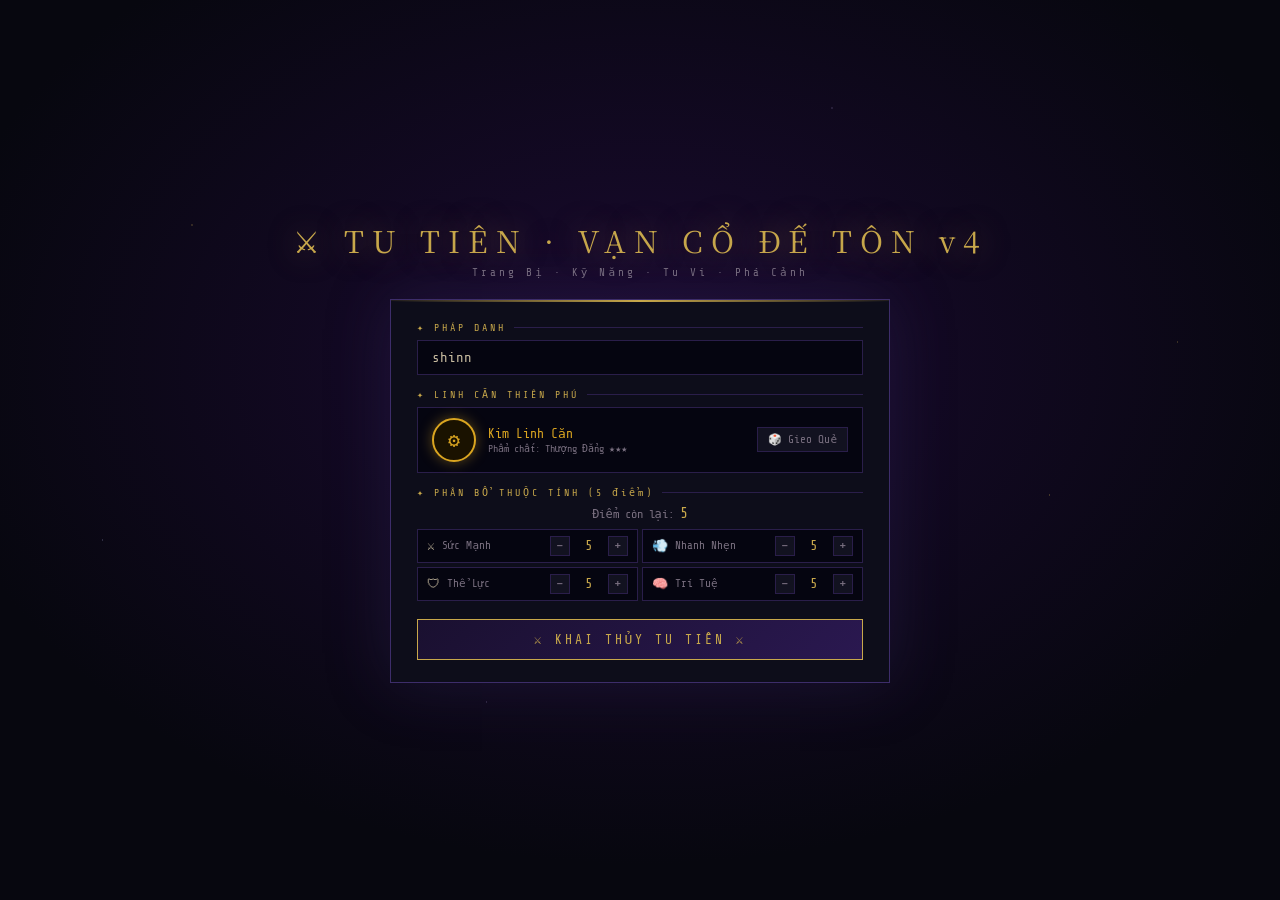
<file: tu-tien-v4.html>
<!doctype html>
<html lang="vi">
  <head>
    <meta charset="UTF-8" />
    <meta name="viewport" content="width=device-width,initial-scale=1" />
    <title>Tu Tiên · Vạn Cổ Đế Tôn v4</title>
    <style>
      @import url("https://fonts.googleapis.com/css2?family=Noto+Serif+SC:wght@400;700&family=Share+Tech+Mono&display=swap");
      :root {
        --bg: #07070f;
        --panel: #0d0d1a;
        --panel2: #121220;
        --panel3: #0a0a18;
        --border: #2a1e4a;
        --border2: #3d2d6a;
        --gold: #c8a84b;
        --text: #c8bca0;
        --text2: #7a7080;
        --hp: #cc4444;
        --mp: #4466cc;
        --tu: #9944cc;
        --green: #44aa66;
        --red: #dd4444;
        /* Equipment grade colors */
        --g0: #aaaaaa;
        --g1: #55cc55;
        --g2: #4499ff;
        --g3: #cc44ff;
        --g4: #ff8800;
        --g5: #ff3333;
      }
      * {
        margin: 0;
        padding: 0;
        box-sizing: border-box;
      }
      html,
      body {
        height: 100%;
        overflow: hidden;
      }
      body {
        background: var(--bg);
        color: var(--text);
        font-family: "Share Tech Mono", monospace;
        font-size: 12px;
        user-select: none;
      }

      /* ══ CREATE SCREEN ══════════════════════════════════ */
      #screen-create {
        position: fixed;
        inset: 0;
        display: flex;
        flex-direction: column;
        align-items: center;
        justify-content: center;
        background: radial-gradient(
          ellipse 80% 80% at 50% 40%,
          #1a0a30 0%,
          #07070f 70%
        );
        z-index: 100;
      }
      .stars {
        position: absolute;
        inset: 0;
        pointer-events: none;
        background-image:
          radial-gradient(
            1px 1px at 15% 25%,
            rgba(200, 168, 75, 0.7) 0%,
            transparent 100%
          ),
          radial-gradient(
            1px 1px at 65% 12%,
            rgba(180, 160, 220, 0.5) 0%,
            transparent 100%
          ),
          radial-gradient(
            1px 1px at 82% 55%,
            rgba(200, 168, 75, 0.6) 0%,
            transparent 100%
          ),
          radial-gradient(
            1px 1px at 38% 78%,
            rgba(180, 160, 220, 0.4) 0%,
            transparent 100%
          ),
          radial-gradient(
            1px 1px at 92% 38%,
            rgba(200, 168, 75, 0.5) 0%,
            transparent 100%
          ),
          radial-gradient(
            1px 1px at 8% 60%,
            rgba(200, 200, 255, 0.4) 0%,
            transparent 100%
          ),
          radial-gradient(
            1px 1px at 53% 48%,
            rgba(200, 168, 75, 0.6) 0%,
            transparent 100%
          );
      }
      .title-main {
        font-size: 30px;
        letter-spacing: 8px;
        color: var(--gold);
        font-family: "Noto Serif SC", serif;
        text-shadow: 0 0 30px rgba(200, 168, 75, 0.5);
        text-align: center;
        margin-bottom: 4px;
      }
      .title-sub {
        font-size: 11px;
        color: var(--text2);
        letter-spacing: 3px;
        text-align: center;
      }
      .card {
        background: var(--panel);
        border: 1px solid var(--border2);
        padding: 22px 26px;
        margin-top: 20px;
        box-shadow:
          0 0 60px rgba(61, 45, 106, 0.3),
          inset 0 1px 0 rgba(200, 168, 75, 0.1);
        position: relative;
      }
      .card::before {
        content: "";
        position: absolute;
        top: 0;
        left: 0;
        right: 0;
        height: 2px;
        background: linear-gradient(
          90deg,
          transparent,
          var(--gold),
          transparent
        );
      }
      .sec-title {
        font-size: 10px;
        letter-spacing: 3px;
        color: var(--gold);
        margin-bottom: 7px;
        display: flex;
        align-items: center;
        gap: 8px;
      }
      .sec-title::after {
        content: "";
        flex: 1;
        height: 1px;
        background: var(--border);
      }
      .field-group {
        margin-bottom: 14px;
      }
      .inp {
        width: 100%;
        background: #050510;
        border: 1px solid var(--border);
        color: var(--text);
        padding: 9px 14px;
        font-family: "Share Tech Mono", monospace;
        font-size: 14px;
        outline: none;
      }
      .inp:focus {
        border-color: var(--gold);
      }
      .spirit-box {
        display: flex;
        align-items: center;
        gap: 12px;
        background: #050510;
        border: 1px solid var(--border);
        padding: 10px 14px;
      }
      #spirit-orb {
        width: 44px;
        height: 44px;
        border-radius: 50%;
        display: flex;
        align-items: center;
        justify-content: center;
        font-size: 20px;
        border: 2px solid rgba(255, 255, 255, 0.2);
        flex-shrink: 0;
        transition: all 0.3s;
      }
      .spirit-info {
        flex: 1;
      }
      #spirit-name {
        font-size: 13px;
        color: var(--gold);
      }
      #spirit-grade {
        font-size: 10px;
        color: var(--text2);
        margin-top: 2px;
      }
      .reroll-btn {
        background: var(--panel2);
        border: 1px solid var(--border);
        color: var(--text2);
        font-family: inherit;
        font-size: 11px;
        padding: 5px 10px;
        cursor: pointer;
      }
      .reroll-btn:hover {
        border-color: var(--gold);
        color: var(--gold);
      }
      .points-display {
        text-align: center;
        font-size: 12px;
        color: var(--text2);
        margin-bottom: 7px;
      }
      .points-display em {
        color: var(--gold);
        font-size: 15px;
        font-style: normal;
      }
      .stat-grid {
        display: grid;
        grid-template-columns: 1fr 1fr;
        gap: 4px;
      }
      .stat-row {
        display: flex;
        align-items: center;
        gap: 7px;
        background: #050510;
        border: 1px solid var(--border);
        padding: 6px 9px;
      }
      .stat-icon {
        font-size: 13px;
      }
      .stat-lbl {
        flex: 1;
        font-size: 11px;
        color: var(--text2);
      }
      .adj-btn {
        width: 20px;
        height: 20px;
        background: var(--panel2);
        border: 1px solid var(--border);
        color: var(--text2);
        cursor: pointer;
        font-size: 14px;
        line-height: 18px;
        text-align: center;
      }
      .adj-btn:hover {
        border-color: var(--gold);
        color: var(--gold);
      }
      .stat-num {
        font-size: 14px;
        color: var(--gold);
        width: 24px;
        text-align: center;
      }
      .big-btn {
        width: 100%;
        padding: 12px;
        background: linear-gradient(135deg, #1a1030, #2a1850);
        border: 1px solid var(--gold);
        color: var(--gold);
        font-family: "Share Tech Mono", monospace;
        font-size: 13px;
        letter-spacing: 3px;
        cursor: pointer;
        margin-top: 4px;
      }
      .big-btn:hover {
        background: linear-gradient(135deg, #2a1850, #3a2860);
        box-shadow: 0 0 20px rgba(200, 168, 75, 0.3);
      }

      /* ══ GAME LAYOUT ═════════════════════════════════════ */
      #screen-game {
        display: none;
        width: 100vw;
        height: 100vh;
        grid-template-columns: 195px 1fr 200px;
        grid-template-rows: 1fr 52px 110px;
      }
      /* row1: panels+canvas, row2: skill bar, row3: log+inv */
      .gpanel {
        background: var(--panel);
        border: 1px solid var(--border);
        overflow: hidden;
        display: flex;
        flex-direction: column;
      }
      .phead {
        padding: 4px 10px;
        font-size: 10px;
        letter-spacing: 2px;
        color: var(--gold);
        border-bottom: 1px solid var(--border);
        background: linear-gradient(90deg, rgba(61, 45, 106, 0.5), transparent);
        flex-shrink: 0;
      }
      .pbody {
        padding: 7px 9px;
        overflow-y: auto;
        flex: 1;
      }
      .pbody::-webkit-scrollbar {
        width: 3px;
      }
      .pbody::-webkit-scrollbar-thumb {
        background: var(--border2);
      }
      #panel-left {
        grid-column: 1;
        grid-row: 1;
      }
      #canvas-area {
        grid-column: 2;
        grid-row: 1;
        position: relative;
        overflow: hidden;
        background: #0a0a0f;
      }
      #game-canvas {
        display: block;
        image-rendering: pixelated;
      }
      #panel-right {
        grid-column: 3;
        grid-row: 1;
      }
      #skill-bar {
        grid-column: 1/4;
        grid-row: 2;
        display: flex;
        align-items: center;
        gap: 6px;
        padding: 6px 12px;
        background: #0a0a16;
        border-top: 1px solid var(--border);
        border-bottom: 1px solid var(--border);
      }
      #panel-bottom {
        grid-column: 1/4;
        grid-row: 3;
        display: flex;
        background: var(--panel);
        border-top: 1px solid var(--border);
      }

      /* Left panel */
      .char-name-disp {
        text-align: center;
        padding: 5px 4px 3px;
      }
      .cname {
        font-size: 13px;
        color: var(--gold);
        letter-spacing: 1px;
        white-space: nowrap;
        overflow: hidden;
        text-overflow: ellipsis;
      }
      .cspirit {
        font-size: 10px;
        margin-top: 2px;
      }
      .realm-box {
        background: #050510;
        border: 1px solid var(--border);
        text-align: center;
        padding: 6px 4px;
        margin-bottom: 5px;
      }
      .realm-box .rname {
        font-size: 14px;
        color: var(--gold);
      }
      .realm-box .rstage {
        font-size: 10px;
        color: var(--text2);
        margin-top: 2px;
      }
      .cp-box {
        text-align: center;
        font-size: 10px;
        color: #c06030;
        margin-bottom: 5px;
      }
      .cp-box .cpval {
        font-size: 17px;
        color: #ff8040;
      }
      .bar-group {
        margin-bottom: 5px;
      }
      .bar-lbl {
        display: flex;
        justify-content: space-between;
        font-size: 9px;
        margin-bottom: 2px;
      }
      .bar-track {
        height: 6px;
        background: #050510;
        border: 1px solid var(--border);
        overflow: hidden;
      }
      .bar-fill {
        height: 100%;
        transition: width 0.25s;
      }
      .bar-hp {
        background: linear-gradient(90deg, #801818, #cc4444);
      }
      .bar-mp {
        background: linear-gradient(90deg, #182080, #4466cc);
      }
      .bar-tu {
        background: linear-gradient(90deg, #401860, #9944cc);
      }
      .xu-line {
        text-align: center;
        font-size: 12px;
        color: var(--gold);
        padding: 4px;
        border: 1px solid var(--border);
        background: #050510;
        margin-top: 5px;
      }

      /* Right panel — stat + equip */
      .stat-line {
        display: flex;
        justify-content: space-between;
        align-items: center;
        padding: 2px 0;
        border-bottom: 1px solid rgba(42, 30, 74, 0.4);
        font-size: 10px;
      }
      .stat-line .sv {
        color: var(--gold);
      }
      .stat-line .slbl {
        color: var(--text2);
      }
      .equip-section {
        margin-top: 6px;
      }
      .equip-grid {
        display: grid;
        grid-template-columns: repeat(3, 1fr);
        gap: 3px;
        margin-top: 4px;
      }
      .esl {
        background: #050510;
        border: 1px solid var(--border);
        height: 44px;
        display: flex;
        flex-direction: column;
        align-items: center;
        justify-content: center;
        font-size: 8px;
        color: var(--text2);
        cursor: pointer;
        text-align: center;
        line-height: 1.2;
        padding: 2px;
        position: relative;
        overflow: hidden;
      }
      .esl:hover {
        border-color: var(--border2);
      }
      .esl .eicon {
        font-size: 15px;
        line-height: 1;
        margin-bottom: 1px;
      }
      .esl .eslbl {
        font-size: 8px;
        color: var(--text2);
      }
      .esl .eslvl {
        position: absolute;
        bottom: 1px;
        right: 2px;
        font-size: 8px;
      }
      .esl.has-item {
        border-color: #334455;
      }
      .esl.grade0 {
        border-color: #555555;
      }
      .esl.grade1 {
        border-color: #2a662a;
      }
      .esl.grade2 {
        border-color: #224488;
      }
      .esl.grade3 {
        border-color: #662288;
      }
      .esl.grade4 {
        border-color: #884400;
      }
      .esl.grade5 {
        border-color: #882222;
      }

      /* ══ SKILL BAR ═════════════════════════════════════ */
      .skill-label {
        font-size: 10px;
        color: var(--text2);
        letter-spacing: 1px;
        margin-right: 4px;
      }
      .skill-slot {
        width: 42px;
        height: 40px;
        background: #050510;
        border: 1px solid var(--border);
        display: flex;
        flex-direction: column;
        align-items: center;
        justify-content: center;
        cursor: pointer;
        position: relative;
        overflow: hidden;
        transition: border-color 0.15s;
      }
      .skill-slot:hover {
        border-color: var(--border2);
      }
      .skill-slot.ready {
        border-color: #2a4a2a;
      }
      .skill-slot.active-skill {
        border-color: var(--gold);
        box-shadow: 0 0 8px rgba(200, 168, 75, 0.4);
      }
      .skill-slot .sk-em {
        font-size: 18px;
        line-height: 1;
      }
      .skill-slot .sk-key {
        position: absolute;
        top: 1px;
        left: 3px;
        font-size: 8px;
        color: var(--text2);
      }
      .skill-slot .sk-name {
        font-size: 7px;
        color: var(--text2);
        line-height: 1.2;
      }
      .skill-slot .sk-cd {
        position: absolute;
        inset: 0;
        background: rgba(0, 0, 0, 0.7);
        display: flex;
        align-items: center;
        justify-content: center;
        font-size: 12px;
        color: #ffaa44;
        display: none;
      }
      .skill-slot.on-cd .sk-cd {
        display: flex;
      }
      .skill-slot .sk-bar {
        position: absolute;
        bottom: 0;
        left: 0;
        height: 3px;
        background: var(--gold);
        transition: width 0.1s;
      }

      .skill-sep {
        width: 1px;
        height: 36px;
        background: var(--border);
        margin: 0 4px;
      }

      /* auto-fight / absorb quick btns */
      .qbtn {
        padding: 5px 10px;
        background: var(--panel2);
        border: 1px solid var(--border);
        color: var(--text2);
        font-family: inherit;
        font-size: 10px;
        cursor: pointer;
        white-space: nowrap;
      }
      .qbtn:hover {
        border-color: var(--border2);
        color: var(--text);
      }
      .qbtn.active {
        border-color: var(--green);
        color: #80ee80;
      }

      /* ══ BOTTOM PANEL ══════════════════════════════════ */
      #log-wrap {
        flex: 1;
        display: flex;
        flex-direction: column;
        border-right: 1px solid var(--border);
        min-width: 0;
      }
      #log-area {
        flex: 1;
        overflow-y: auto;
        padding: 3px 10px;
        font-size: 10px;
        line-height: 1.5;
      }
      #log-area::-webkit-scrollbar {
        width: 4px;
      }
      #log-area::-webkit-scrollbar-thumb {
        background: var(--border2);
      }
      .lc {
        color: var(--text2);
      }
      .lc-combat {
        color: #e07070;
      }
      .lc-loot {
        color: #c8a84b;
      }
      .lc-system {
        color: #7090e0;
      }
      .lc-level {
        color: #80e080;
      }
      .lc-skill {
        color: #cc88ff;
      }
      .lc-crit {
        color: #ffdd44;
      }
      #inv-wrap {
        width: 260px;
        flex-shrink: 0;
        display: flex;
        flex-direction: column;
        border-right: 1px solid var(--border);
      }
      #inv-grid {
        flex: 1;
        display: grid;
        grid-template-columns: repeat(8, 1fr);
        gap: 2px;
        padding: 4px;
        align-content: start;
        overflow-y: auto;
      }
      .isl {
        background: #050510;
        border: 1px solid var(--border);
        height: 27px;
        display: flex;
        align-items: center;
        justify-content: center;
        font-size: 13px;
        cursor: pointer;
        position: relative;
      }
      .isl:hover {
        border-color: var(--border2);
      }
      .isl .icnt {
        position: absolute;
        bottom: 0;
        right: 1px;
        font-size: 8px;
        color: var(--gold);
        line-height: 1;
      }
      .isl .ilvl {
        position: absolute;
        top: 0;
        left: 1px;
        font-size: 8px;
        line-height: 1;
      }
      /* equip item grade colors in inv */
      .isl.g0 {
        border-color: #444;
      }
      .isl.g1 {
        border-color: #2a662a;
      }
      .isl.g2 {
        border-color: #224488;
      }
      .isl.g3 {
        border-color: #662288;
      }
      .isl.g4 {
        border-color: #884400;
      }
      .isl.g5 {
        border-color: #882222;
      }
      /* quest panel */
      #quest-wrap {
        width: 188px;
        flex-shrink: 0;
        display: flex;
        flex-direction: column;
      }
      #quest-list {
        flex: 1;
        overflow-y: auto;
        padding: 4px 6px;
      }
      .quest-item {
        background: #050510;
        border: 1px solid var(--border);
        padding: 5px 7px;
        margin-bottom: 4px;
      }
      .quest-name {
        font-size: 10px;
        color: var(--gold);
        margin-bottom: 2px;
      }
      .quest-desc {
        font-size: 9px;
        color: var(--text2);
        margin-bottom: 3px;
      }
      .quest-prog {
        height: 4px;
        background: #111;
        border: 1px solid var(--border);
      }
      .quest-bar {
        height: 100%;
        background: linear-gradient(90deg, #1a4a1a, #44aa44);
        transition: width 0.3s;
      }
      .quest-reward {
        font-size: 9px;
        color: #c8a84b;
        margin-top: 3px;
      }
      .quest-done {
        background: rgba(40, 80, 40, 0.2);
        border-color: #204020;
      }
      .quest-done .quest-name {
        color: #80ee80;
      }
      .quest-claim-btn {
        font-size: 9px;
        padding: 2px 6px;
        background: #1a3a1a;
        border: 1px solid #2a5a2a;
        color: #80ee80;
        cursor: pointer;
        margin-top: 3px;
      }
      .quest-claim-btn:hover {
        border-color: #44aa44;
      }

      /* ══ MAP OVERLAY ══════════════════════════════════ */
      #map-name-overlay {
        position: absolute;
        top: 8px;
        left: 50%;
        transform: translateX(-50%);
        background: rgba(7, 7, 15, 0.85);
        border: 1px solid var(--border2);
        padding: 5px 18px;
        color: var(--gold);
        font-size: 12px;
        letter-spacing: 2px;
        pointer-events: none;
        opacity: 0;
        transition: opacity 0.5s;
        z-index: 10;
      }
      #map-name-overlay.show {
        opacity: 1;
      }

      /* ══ MODALS ══════════════════════════════════════ */
      .modal-overlay {
        display: none;
        position: fixed;
        inset: 0;
        background: rgba(0, 0, 0, 0.8);
        z-index: 200;
        align-items: center;
        justify-content: center;
      }
      .modal-overlay.open {
        display: flex;
      }
      .modal-box {
        background: var(--panel);
        border: 1px solid var(--border2);
        display: flex;
        flex-direction: column;
        max-height: 82vh;
        overflow: hidden;
        position: relative;
        min-width: 360px;
      }
      .modal-box::before {
        content: "";
        position: absolute;
        top: 0;
        left: 0;
        right: 0;
        height: 2px;
        background: linear-gradient(
          90deg,
          transparent,
          var(--gold),
          transparent
        );
      }
      .modal-header {
        padding: 9px 14px;
        border-bottom: 1px solid var(--border);
        display: flex;
        align-items: center;
        justify-content: space-between;
        background: linear-gradient(90deg, rgba(61, 45, 106, 0.4), transparent);
      }
      .modal-title {
        color: var(--gold);
        font-size: 13px;
        letter-spacing: 1px;
      }
      .modal-close {
        background: none;
        border: 1px solid var(--border);
        color: var(--text2);
        cursor: pointer;
        padding: 2px 8px;
        font-family: inherit;
        font-size: 12px;
      }
      .modal-close:hover {
        border-color: var(--red);
        color: var(--red);
      }
      .modal-body {
        padding: 12px 14px;
        overflow-y: auto;
        flex: 1;
      }
      .modal-body::-webkit-scrollbar {
        width: 3px;
      }
      .modal-body::-webkit-scrollbar-thumb {
        background: var(--border2);
      }
      /* Shop modal */
      .shop-cols {
        display: flex;
        gap: 0;
        height: 300px;
      }
      .shop-col {
        flex: 1;
        overflow-y: auto;
        padding: 8px;
      }
      .shop-col + .shop-col {
        border-left: 1px solid var(--border);
      }
      .shop-col::-webkit-scrollbar {
        width: 3px;
      }
      .shop-col-h {
        font-size: 10px;
        letter-spacing: 2px;
        color: var(--gold);
        margin-bottom: 7px;
      }
      .shop-item {
        display: flex;
        align-items: center;
        gap: 7px;
        padding: 5px 7px;
        border: 1px solid var(--border);
        margin-bottom: 4px;
        background: #050510;
      }
      .si-em {
        font-size: 16px;
        flex-shrink: 0;
      }
      .si-info {
        flex: 1;
      }
      .si-name {
        font-size: 11px;
      }
      .si-desc {
        font-size: 9px;
        color: var(--text2);
      }
      .si-price {
        font-size: 11px;
        color: var(--gold);
        white-space: nowrap;
      }
      .mini-btn {
        background: var(--panel2);
        border: 1px solid var(--border);
        color: var(--text2);
        cursor: pointer;
        font-family: inherit;
        font-size: 10px;
        padding: 2px 7px;
        white-space: nowrap;
      }
      .mini-btn:hover {
        border-color: var(--green);
        color: var(--green);
      }
      .mini-btn.sell:hover {
        border-color: var(--gold);
        color: var(--gold);
      }
      /* Item detail modal */
      .item-detail-box {
        display: grid;
        grid-template-columns: 60px 1fr;
        gap: 12px;
        margin-bottom: 12px;
      }
      .item-big-em {
        width: 60px;
        height: 60px;
        background: #050510;
        border: 2px solid var(--border2);
        display: flex;
        align-items: center;
        justify-content: center;
        font-size: 32px;
      }
      .item-grade-name {
        font-size: 12px;
        margin-bottom: 4px;
      }
      .item-stat-list {
        font-size: 11px;
        line-height: 1.9;
        color: var(--text2);
      }
      .item-stat-list .isv {
        color: var(--gold);
      }
      .item-stat-bonus {
        color: #80e0ff;
      }
      .detail-actions {
        display: flex;
        gap: 6px;
        flex-wrap: wrap;
      }
      .detail-btn {
        padding: 6px 12px;
        background: var(--panel2);
        border: 1px solid var(--border);
        color: var(--text2);
        cursor: pointer;
        font-family: inherit;
        font-size: 11px;
      }
      .detail-btn:hover {
        border-color: var(--gold);
        color: var(--gold);
      }
      .detail-btn.primary {
        border-color: var(--gold);
        color: var(--gold);
      }
      .detail-btn.primary:hover {
        background: rgba(200, 168, 75, 0.15);
      }
      .detail-btn.danger:hover {
        border-color: var(--red);
        color: var(--red);
      }
      /* Forge modal */
      .forge-item-preview {
        background: #050510;
        border: 1px solid var(--border2);
        padding: 10px;
        text-align: center;
        margin-bottom: 10px;
      }
      .forge-grade-row {
        display: flex;
        align-items: center;
        gap: 8px;
        margin-bottom: 8px;
        font-size: 11px;
        color: var(--text2);
      }
      .grade-pip {
        display: inline-block;
        width: 12px;
        height: 12px;
        border-radius: 50%;
        margin-right: 2px;
      }
      .forge-cost {
        font-size: 11px;
        color: var(--text2);
        margin-bottom: 10px;
        line-height: 1.8;
      }
      .forge-cost em {
        color: var(--gold);
      }
      .enhance-grid {
        display: flex;
        gap: 4px;
        flex-wrap: wrap;
        margin-bottom: 8px;
      }
      .enhance-lvl {
        width: 26px;
        height: 26px;
        background: #050510;
        border: 1px solid var(--border);
        font-size: 9px;
        display: flex;
        align-items: center;
        justify-content: center;
        color: var(--text2);
      }
      .enhance-lvl.done {
        border-color: var(--gold);
        color: var(--gold);
      }
      .enhance-lvl.current {
        border-color: #ff8800;
        color: #ff8800;
        box-shadow: 0 0 6px rgba(255, 136, 0, 0.3);
      }

      /* Tooltip */
      #tip {
        position: fixed;
        background: var(--panel2);
        border: 1px solid var(--border2);
        padding: 8px 12px;
        font-size: 11px;
        pointer-events: none;
        z-index: 999;
        display: none;
        max-width: 200px;
        line-height: 1.7;
      }
      #tip .tip-name {
        font-size: 12px;
        margin-bottom: 3px;
      }
      #tip .tip-type {
        font-size: 10px;
        color: var(--text2);
      }
      #tip .tip-stat {
        color: var(--gold);
      }
      #tip .tip-bonus {
        color: #80e0ff;
      }

      /* Damage floats */
      .dmg-float {
        position: fixed;
        pointer-events: none;
        font-weight: bold;
        animation: floatUp 0.9s ease-out forwards;
        z-index: 60;
        text-shadow: 0 1px 3px #000;
      }
      .dmg-float.crit {
        font-size: 16px;
        color: #ffdd44;
      }
      .dmg-float.normal {
        font-size: 13px;
      }
      .dmg-float.heal {
        font-size: 13px;
        color: #44ee44;
      }
      .dmg-float.skill-dmg {
        font-size: 14px;
        color: #cc88ff;
      }
      @keyframes floatUp {
        0% {
          transform: translateY(0);
          opacity: 1;
        }
        100% {
          transform: translateY(-48px);
          opacity: 0;
        }
      }

      /* Skill cast FX overlay */
      .cast-ring {
        position: absolute;
        border-radius: 50%;
        border: 2px solid;
        pointer-events: none;
        animation: castRing 0.5s ease-out forwards;
      }
      @keyframes castRing {
        0% {
          transform: scale(0.2);
          opacity: 1;
        }
        100% {
          transform: scale(2.5);
          opacity: 0;
        }
      }
    </style>
  </head>
  <body>
    <!-- ══════════════ CREATE ══════════════ -->
    <div id="screen-create">
      <div class="stars"></div>
      <div class="title-main">⚔ TU TIÊN · VẠN CỔ ĐẾ TÔN v4</div>
      <div class="title-sub">Trang Bị · Kỹ Năng · Tu Vi · Phá Cảnh</div>
      <div class="card" style="width: 500px">
        <div class="field-group">
          <div class="sec-title">✦ PHÁP DANH</div>
          <input
            class="inp"
            id="inp-name"
            placeholder="Nhập pháp danh..."
            maxlength="16"
            value="shinn"
          />
        </div>
        <div class="field-group">
          <div class="sec-title">✦ LINH CĂN THIÊN PHÚ</div>
          <div class="spirit-box">
            <div id="spirit-orb">❓</div>
            <div class="spirit-info">
              <div id="spirit-name" style="font-size: 13px; color: var(--gold)">
                Chưa xác định
              </div>
              <div
                id="spirit-grade"
                style="font-size: 10px; color: var(--text2); margin-top: 2px"
              >
                Bấm Gieo Quẻ
              </div>
            </div>
            <button class="reroll-btn" onclick="rollRoot()">🎲 Gieo Quẻ</button>
          </div>
        </div>
        <div class="field-group">
          <div class="sec-title">✦ PHÂN BỔ THUỘC TÍNH (5 điểm)</div>
          <div class="points-display">
            Điểm còn lại: <em id="pts-left">5</em>
          </div>
          <div class="stat-grid">
            <div class="stat-row">
              <span class="stat-icon">⚔</span
              ><span class="stat-lbl">Sức Mạnh</span>
              <div class="adj-btn" onclick="adj('str', -1)">−</div>
              <span class="stat-num" id="cs-str">5</span>
              <div class="adj-btn" onclick="adj('str', 1)">+</div>
            </div>
            <div class="stat-row">
              <span class="stat-icon">💨</span
              ><span class="stat-lbl">Nhanh Nhẹn</span>
              <div class="adj-btn" onclick="adj('agi', -1)">−</div>
              <span class="stat-num" id="cs-agi">5</span>
              <div class="adj-btn" onclick="adj('agi', 1)">+</div>
            </div>
            <div class="stat-row">
              <span class="stat-icon">🛡</span
              ><span class="stat-lbl">Thể Lực</span>
              <div class="adj-btn" onclick="adj('vit', -1)">−</div>
              <span class="stat-num" id="cs-vit">5</span>
              <div class="adj-btn" onclick="adj('vit', 1)">+</div>
            </div>
            <div class="stat-row">
              <span class="stat-icon">🧠</span
              ><span class="stat-lbl">Trí Tuệ</span>
              <div class="adj-btn" onclick="adj('int', -1)">−</div>
              <span class="stat-num" id="cs-int">5</span>
              <div class="adj-btn" onclick="adj('int', 1)">+</div>
            </div>
          </div>
        </div>
        <button class="big-btn" onclick="startGame()">
          ⚔ KHAI THỦY TU TIÊN ⚔
        </button>
      </div>
    </div>

    <!-- ══════════════ GAME ══════════════ -->
    <div id="screen-game">
      <!-- LEFT -->
      <div class="gpanel" id="panel-left">
        <div class="phead">✦ NHÂN VẬT</div>
        <div class="pbody">
          <div class="char-name-disp">
            <div class="cname" id="ui-name">—</div>
            <div class="cspirit" id="ui-spirit-tag">—</div>
          </div>
          <div class="realm-box">
            <div class="rname" id="ui-realm">Luyện Thể</div>
            <div class="rstage" id="ui-stage">Tầng 1</div>
          </div>
          <div class="cp-box">
            CHIẾN LỰC<br /><span class="cpval" id="ui-cp">0</span>
          </div>
          <div class="bar-group">
            <div class="bar-lbl">
              <span style="color: #cc4444">❤ HP</span><span id="ui-hp">—</span>
            </div>
            <div class="bar-track">
              <div class="bar-fill bar-hp" id="b-hp" style="width: 100%"></div>
            </div>
          </div>
          <div class="bar-group">
            <div class="bar-lbl">
              <span style="color: #4466cc">✦ MP</span><span id="ui-mp">—</span>
            </div>
            <div class="bar-track">
              <div class="bar-fill bar-mp" id="b-mp" style="width: 100%"></div>
            </div>
          </div>
          <div class="bar-group">
            <div class="bar-lbl">
              <span style="color: #9944cc">☯ Tu Vi</span
              ><span id="ui-tu">—</span>
            </div>
            <div class="bar-track">
              <div class="bar-fill bar-tu" id="b-tu" style="width: 0%"></div>
            </div>
          </div>
          <div class="xu-line">💰 <span id="ui-xu">0</span> Xu</div>
        </div>
      </div>

      <!-- CANVAS -->
      <div id="canvas-area">
        <canvas id="game-canvas"></canvas>
        <div id="map-name-overlay"></div>
      </div>

      <!-- RIGHT: stats + equip -->
      <div class="gpanel" id="panel-right">
        <div class="phead">✦ THUỘC TÍNH &amp; TRANG BỊ</div>
        <div class="pbody">
          <div class="stat-line">
            <span class="slbl">⚔ VL ATK</span
            ><span class="sv" id="r-patk">0</span>
          </div>
          <div class="stat-line">
            <span class="slbl">🔮 PH ATK</span
            ><span class="sv" id="r-matk">0</span>
          </div>
          <div class="stat-line">
            <span class="slbl">🛡 Phòng Thủ</span
            ><span class="sv" id="r-def">0</span>
          </div>
          <div class="stat-line">
            <span class="slbl">💨 Tốc Độ</span
            ><span class="sv" id="r-spd">0</span>
          </div>
          <div class="stat-line">
            <span class="slbl">🎯 Tránh Né</span
            ><span class="sv" id="r-eva">0%</span>
          </div>
          <div class="stat-line">
            <span class="slbl">💥 Bạo Kích</span
            ><span class="sv" id="r-crit">5%</span>
          </div>
          <div class="stat-line">
            <span class="slbl">⚔ STR</span><span class="sv" id="r-str">—</span>
          </div>
          <div class="stat-line">
            <span class="slbl">💨 AGI</span><span class="sv" id="r-agi">—</span>
          </div>
          <div class="stat-line">
            <span class="slbl">🛡 VIT</span><span class="sv" id="r-vit">—</span>
          </div>
          <div class="stat-line">
            <span class="slbl">🧠 INT</span><span class="sv" id="r-int">—</span>
          </div>
          <div class="equip-section">
            <div class="sec-title" style="font-size: 9px; margin-bottom: 4px">
              ✦ TRANG BỊ (click để rèn/tháo)
            </div>
            <div class="equip-grid" id="equip-grid"></div>
          </div>
        </div>
      </div>

      <!-- SKILL BAR -->
      <div id="skill-bar">
        <span class="skill-label">KỸ NĂNG</span>
        <div id="skill-slots" style="display: flex; gap: 8px"></div>
        <div class="skill-sep"></div>
        <button
          class="qbtn"
          id="btn-absorb"
          onclick="Cultivation.absorbStone()"
        >
          🔮 Hấp Thu [A]
        </button>
        <button class="qbtn" onclick="Cultivation.tryBreakthrough()">
          ⬆ Phá Cảnh [B]
        </button>
        <button class="qbtn" id="btn-auto" onclick="toggleAuto()">
          ⚔ Tự Động [Z]
        </button>
        <div
          style="
            margin-left: auto;
            font-size: 9px;
            color: var(--text2);
            line-height: 1.7;
          "
        >
          WASD/↑↓←→ Di chuyển · Space Đánh · F Tương tác<br />
          1-4 Dùng kỹ năng · A Hấp thu · B Phá cảnh · Z Tự động
        </div>
      </div>

      <!-- BOTTOM -->
      <div id="panel-bottom">
        <div id="log-wrap">
          <div class="phead">✦ NHẬT KÝ</div>
          <div id="log-area"></div>
        </div>
        <div id="inv-wrap">
          <div class="phead" id="inv-head">
            ✦ TÚI ĐỒ (0/48) — Click dùng / Double-click trang bị
          </div>
          <div id="inv-grid"></div>
        </div>
        <div id="quest-wrap">
          <div class="phead">✦ NHIỆM VỤ NGÀY</div>
          <div id="quest-list"></div>
        </div>
      </div>
    </div>

    <!-- MODALS -->
    <div class="modal-overlay" id="shop-modal">
      <div class="modal-box" style="width: 560px">
        <div class="modal-header">
          <span class="modal-title" id="shop-title">🏪 Cửa Hàng</span>
          <span style="color: var(--text2); font-size: 11px"
            >💰 <em id="shop-xu" style="color: var(--gold)">0</em> xu</span
          >
          <button class="modal-close" onclick="closeModal('shop-modal')">
            ✕
          </button>
        </div>
        <div class="shop-cols">
          <div class="shop-col" id="shop-buy"></div>
          <div class="shop-col" id="shop-sell"></div>
        </div>
      </div>
    </div>

    <div class="modal-overlay" id="dialog-modal">
      <div class="modal-box" style="width: 400px">
        <div class="modal-header">
          <span class="modal-title" id="dialog-npc">NPC</span>
          <button class="modal-close" onclick="closeModal('dialog-modal')">
            ✕
          </button>
        </div>
        <div
          class="modal-body"
          id="dialog-body"
          style="line-height: 1.9; font-size: 12px"
        ></div>
        <div style="padding: 8px 14px; border-top: 1px solid var(--border)">
          <button class="mini-btn" onclick="closeModal('dialog-modal')">
            Đóng [Esc]
          </button>
        </div>
      </div>
    </div>

    <!-- Item detail / equip modal -->
    <div class="modal-overlay" id="item-modal">
      <div class="modal-box" style="width: 340px">
        <div class="modal-header">
          <span class="modal-title" id="item-modal-title">Vật Phẩm</span>
          <button class="modal-close" onclick="closeModal('item-modal')">
            ✕
          </button>
        </div>
        <div class="modal-body" id="item-modal-body"></div>
      </div>
    </div>

    <!-- Forge/upgrade modal -->
    <div class="modal-overlay" id="forge-modal">
      <div class="modal-box" style="width: 360px">
        <div class="modal-header">
          <span class="modal-title">⚒ Rèn Luyện Trang Bị</span>
          <button class="modal-close" onclick="closeModal('forge-modal')">
            ✕
          </button>
        </div>
        <div class="modal-body" id="forge-modal-body"></div>
      </div>
    </div>

    <div id="tip">
      <div class="tip-name" id="tip-name"></div>
      <div class="tip-type" id="tip-type"></div>
      <div id="tip-body"></div>
    </div>

    <script>
      "use strict";
      // ══════════════════════════════════════════════════════════
      // §1 · CONFIG
      // ══════════════════════════════════════════════════════════
      const CFG = {
        TS: 32,
        INV_MAX: 48,
        ATK_CD: 38,
        REGEN_HP: 0.0006, // hồi máu
        REGEN_MP: 0.0009, // hồi mana
        MON_AGGRO: 4.2,
        MON_LEASH: 12,
        MON_RESPAWN: 400,
        CRIT_BASE: 0.05, // 5% base crit
        CRIT_MULT: 1.8, // crit damage multiplier

        REALMS: [
          "Luyện Thể Cảnh",
          "Khí Động Cảnh",
          "Ly Hợp Cảnh",
          "Chân Nguyên Cảnh",
          "Thần Du Cảnh",
          "Siêu Phàm Cảnh",
          "Nhập Thánh Cảnh",
          "Thánh Vương Cảnh",
          "Phản Hư Cảnh",
          "Hư Vương Cảnh",
          "Đạo Nguyên Cảnh",
          "Đế Tôn Cảnh",
        ],
        ROOTS: [
          { name: "Kim", emoji: "⚙", color: "#DAA520", bg: "#1a1200" },
          { name: "Mộc", emoji: "🌿", color: "#3db84a", bg: "#0a1200" },
          { name: "Thủy", emoji: "💧", color: "#3d9bda", bg: "#000d1a" },
          { name: "Hỏa", emoji: "🔥", color: "#e05520", bg: "#1a0800" },
          { name: "Thổ", emoji: "🪨", color: "#b88a3a", bg: "#120a00" },
          { name: "Phong", emoji: "💨", color: "#8ad4b8", bg: "#001a10" },
          { name: "Lôi", emoji: "⚡", color: "#aa50ee", bg: "#100018" },
          { name: "Hắc", emoji: "🌑", color: "#8888aa", bg: "#020205" },
          { name: "Quang", emoji: "✨", color: "#eeee60", bg: "#181800" },
        ],
        GRADE_NAMES: ["Hạ Đẳng", "Trung Đẳng", "Thượng Đẳng"],
        GRADE_MULT: [1.4, 1.0, 0.68],

        // ── Equipment grades ──
        EQ_GRADES: [
          { name: "Vũ Khí", color: "var(--g0)", short: "Trắng" },
          { name: "Bảo Khí", color: "var(--g1)", short: "Xanh Lá" },
          { name: "Linh Khí", color: "var(--g2)", short: "Xanh Dương" },
          { name: "Thánh Khí", color: "var(--g3)", short: "Tím" },
          { name: "Thần Khí", color: "var(--g4)", short: "Cam" },
          { name: "Đế Khí", color: "var(--g5)", short: "Đỏ" },
        ],

        // ── Equipment slot definitions ──
        EQ_SLOTS: [
          { id: "weapon", label: "Vũ Khí", icon: "⚔", statKey: "patk" },
          { id: "helm", label: "Mũ", icon: "🪖", statKey: "def" },
          { id: "armor", label: "Giáp", icon: "🥋", statKey: "def" },
          { id: "pants", label: "Quần", icon: "👖", statKey: "def" },
          { id: "boots", label: "Giày", icon: "👟", statKey: "spd" },
          { id: "ring", label: "Nhẫn", icon: "💍", statKey: "matk" },
          { id: "necklace", label: "Vòng Cổ", icon: "📿", statKey: "hp" },
          { id: "belt", label: "Đai", icon: "🔗", statKey: "def" },
          // { id: "gem", label: "Linh Thạch", icon: "💎", statKey: "matk" },
        ],

        // ── Equipment base stats by grade (min,max) ──
        EQ_BASE: [
          {
            patk: [3, 8],
            def: [2, 5],
            hp: [15, 30],
            matk: [2, 6],
            spd: [1, 2],
          }, // grade 0
          {
            patk: [8, 18],
            def: [5, 12],
            hp: [30, 60],
            matk: [6, 14],
            spd: [2, 4],
          }, // grade 1
          {
            patk: [18, 38],
            def: [12, 24],
            hp: [60, 110],
            matk: [14, 28],
            spd: [3, 6],
          }, // grade 2
          {
            patk: [38, 75],
            def: [24, 48],
            hp: [110, 200],
            matk: [28, 55],
            spd: [5, 9],
          }, // grade 3
          {
            patk: [75, 140],
            def: [48, 90],
            hp: [200, 350],
            matk: [55, 100],
            spd: [8, 14],
          }, // grade 4
          {
            patk: [140, 250],
            def: [90, 160],
            hp: [350, 600],
            matk: [100, 180],
            spd: [12, 20],
          }, //grade 5
        ],

        // ── Consumables / materials ──
        ITEMS: {
          slo: {
            id: "slo",
            name: "Hạ Phẩm Linh Thạch",
            emoji: "💠",
            type: "stone",
            tuVal: 70,
            sell: 40,
            buyPrice: 150,
            desc: "Hấp thu → tu vi +70",
          },
          smi: {
            id: "smi",
            name: "Trung Phẩm Linh Thạch",
            emoji: "🔷",
            type: "stone",
            tuVal: 200,
            sell: 120,
            buyPrice: 350,
            desc: "Hấp thu → tu vi +200",
          },
          shi: {
            id: "shi",
            name: "Thượng Phẩm Linh Thạch ",
            emoji: "💎",
            type: "stone",
            tuVal: 500,
            sell: 200,
            buyPrice: 700,
            desc: "Hấp thu → tu vi +500",
          },
          slo1: {
            id: "slo1",
            name: "Hạ Phẩm Tinh Thạch",
            emoji: "💠",
            type: "stone",
            tuVal: 1250,
            sell: 350,
            buyPrice: 1500,
            desc: "Hấp thu → tu vi +1250",
          },
          smi1: {
            id: "smi1",
            name: "Trung Phẩm Tinh Thạch",
            emoji: "🔷",
            type: "stone",
            tuVal: 2750,
            sell: 500,
            buyPrice: 3050,
            desc: "Hấp thu → tu vi +2750",
          },
          shi1: {
            id: "shi1",
            name: "Thượng Phẩm Tinh Thạch ",
            emoji: "💎",
            type: "stone",
            tuVal: 6300,
            sell: 750,
            buyPrice: 5900,
            desc: "Hấp thu → tu vi +6300",
          },
          ef: {
            id: "ef",
            name: "Hỏa Nguyên Thạch",
            emoji: "🟠",
            type: "elemstone",
            tuVal: 30,
            statKey: "str",
            statVal: 3,
            sell: 18,
            desc: "Tu vi +30, STR +3",
          },
          ef1: {
            id: "ef1",
            name: "Hỏa Tinh Thạch",
            emoji: "🟠",
            type: "elemstone",
            tuVal: 45,
            statKey: "str",
            statVal: 5,
            sell: 20,
            desc: "Tu vi +45, STR +5",
          },
          ef2: {
            id: "ef2",
            name: "Hỏa Hồn Thạch",
            emoji: "🟠",
            type: "elemstone",
            tuVal: 75,
            statKey: "str",
            statVal: 8,
            sell: 25,
            desc: "Tu vi +75, STR +8",
          },
          em: {
            id: "em",
            name: "Mộc Nguyên Thạch",
            emoji: "🟢",
            type: "elemstone",
            tuVal: 30,
            statKey: "vit",
            statVal: 2,
            sell: 18,
            desc: "Tu vi +30, VIT +2",
          },
          em1: {
            id: "em1",
            name: "Mộc Tinh Thạch",
            emoji: "🟢",
            type: "elemstone",
            tuVal: 40,
            statKey: "vit",
            statVal: 5,
            sell: 18,
            desc: "Tu vi +40, VIT +5",
          },
          ew: {
            id: "ew",
            name: "Thủy Nguyên Thạch",
            emoji: "🔵",
            type: "elemstone",
            tuVal: 30,
            statKey: "int",
            statVal: 2,
            sell: 18,
            desc: "Tu vi +30, INT +2",
          },
          ew1: {
            id: "ew1",
            name: "Hàn Băng Thạch",
            emoji: "🔵",
            type: "elemstone",
            tuVal: 55,
            statKey: "int",
            statVal: 5,
            sell: 18,
            desc: "Tu vi +55, INT +5",
          },
          es: {
            id: "es",
            name: "Kim Thiết Thạch",
            emoji: "⚙",
            type: "elemstone",
            tuVal: 30,
            statKey: "agi",
            statVal: 5,
            sell: 18,
            desc: "Tu vi +30, AGI +5",
          },
          es1: {
            id: "es1",
            name: "Kim Tinh Thạch",
            emoji: "⚙",
            type: "elemstone",
            tuVal: 45,
            statKey: "agi",
            statVal: 7,
            sell: 18,
            desc: "Tu vi +45, AGI +7",
          },
          eg: {
            id: "eg",
            name: "Thổ Nguyên Thạch",
            emoji: "🪨",
            type: "elemstone",
            tuVal: 20,
            statKey: "agi",
            statVal: 1,
            sell: 18,
            desc: "Tu vi +20, AGI +1",
          },
          eg1: {
            id: "eg1",
            name: "Thổ Tinh Thạch",
            emoji: "🪨",
            type: "elemstone",
            tuVal: 30,
            statKey: "agi",
            statVal: 2,
            sell: 18,
            desc: "Tu vi +30, AGI +2",
          },
          es_l1: {
            id: "es_l1",
            name: "Lôi Nguyên Thạch",
            emoji: "⚡",
            type: "elemstone",
            tuVal: 35,
            statKey: "str",
            statVal: 4,
            sell: 18,
            desc: "Tu vi +35, STR +4",
          },
          es_l2: {
            id: "es_l2",
            name: "Lôi Tinh Thạch",
            emoji: "⚡",
            type: "elemstone",
            tuVal: 50,
            statKey: "str",
            statVal: 5,
            sell: 18,
            desc: "Tu vi +50, STR +5",
          },
          her: {
            id: "her",
            name: "Linh Thảo",
            emoji: "🌿",
            type: "mat",
            sell: 5,
            desc: "Nguyên liệu luyện đan",
          },
          bon: {
            id: "bon",
            name: "Yêu Cốt",
            emoji: "🦴",
            type: "mat",
            sell: 5,
            desc: "Xương yêu thú",
          },
          fur: {
            id: "fur",
            name: "Yêu Mao",
            emoji: "🧶",
            type: "mat",
            sell: 7,
            desc: "Lông yêu thú",
          },
          hpd: {
            id: "hpd",
            name: "Hồi Nguyên Đan",
            emoji: "🔴",
            type: "consume",
            healHp: 50,
            sell: 5,
            buyPrice: 7,
            desc: "Hồi phục 50 HP",
          },
          mpd: {
            id: "mpd",
            name: "Hồi Khí Đan",
            emoji: "⚫",
            type: "consume",
            healMp: 40,
            sell: 3,
            buyPrice: 5,
            desc: "Hồi phục 40 MP",
          },
          bud: {
            id: "bud",
            name: "Tẩy Tủy Đan",
            emoji: "🟡",
            type: "consume",
            statBoost: 2,
            sell: 50,
            buyPrice: 300,
            desc: "Tăng 2 điểm ngẫu nhiên",
          },
        },

        // ── Shop sell list (array of item IDs)
        SHOP_SELL: [
          "hpd",
          "mpd",
          "bud",
          "slo",
          "smi",
          "shi",
          "slo1",
          "smi1",
          "shi1",
        ],
        // ── Monster templates ──
        MONSTERS: [
          {
            name: "Dã Trư",
            hp: 50,
            atk: 6,
            def: 2,
            xuR: [20, 60],
            iChance: 0.3,
            speed: 1.0,
            color: "#7a3a1a",
            drops: ["bon", "fur", "her", "ew", "slo"],
          },
          {
            name: "Linh Hồ",
            hp: 85,
            atk: 10,
            def: 4,
            xuR: [40, 120],
            iChance: 0.25,
            speed: 1.1,
            color: "#cc6020",
            drops: ["fur", "slo", "ef", "slo"],
          },
          {
            name: "Yêu Lang",
            hp: 130,
            atk: 16,
            def: 8,
            xuR: [80, 220],
            iChance: 0.2,
            speed: 1.1,
            color: "#6b2737",
            drops: ["bon", "slo", "smi", "ef1", "slo"],
          },
          {
            name: "Linh Xà",
            hp: 100,
            atk: 13,
            def: 5,
            xuR: [60, 160],
            iChance: 0.35,
            speed: 1.2,
            color: "#2d6b2d",
            drops: ["her", "slo", "ef", "ew"],
          },
          {
            name: "Thạch Quỷ",
            hp: 160,
            atk: 18,
            def: 12,
            xuR: [30, 78],
            iChance: 0.15,
            speed: 0.8,
            color: "#5a5a6a",
            drops: ["bon", "smi", "ew", "slo", "es", "eg"],
          },
          {
            name: "Dị thú hắc ám",
            hp: 220,
            atk: 24,
            def: 15,
            xuR: [55, 105],
            iChance: 0.25,
            speed: 1.2,
            color: "#8a1a3a",
            drops: ["smi", "shi", "em", "es_l1", "slo"],
          },
          {
            name: "Hắc Hổ",
            hp: 300,
            atk: 32,
            def: 20,
            xuR: [60, 130],
            iChance: 0.2,
            speed: 1.3,
            color: "#1a1a3a",
            drops: ["shi", "ef", "ew", "ef1", "smi"],
          },
        ],
      };

      // ── Skills per root (4 slots each) ──
      const SKILL_DEFS = {
        // id, name, emoji, mpCost, cdFrames, dmgMult, aoeRadius (0=single), desc
        Kim: [
          {
            id: "k1",
            name: "Kim Tàn Kiếm",
            emoji: "⚙",
            mp: 12,
            cd: 60,
            dmg: 1.8,
            dmgMult: 10,
            aoe: 0,
            type: "phys",
            desc: "Vật lý ×1.8, tấn công nhanh",
          },
          {
            id: "k2",
            name: "Kim Khiên",
            emoji: "🛡",
            mp: 20,
            cd: 180,
            dmgMult: 0,
            dmg: 0,
            aoe: 0,
            type: "buff",
            buffDef: 15,
            buffDur: 240,
            desc: "Tăng 15 phòng thủ trong 4s",
          },
          {
            id: "k3",
            name: "Kim Lưỡi Bão",
            emoji: "💫",
            dmgMult: 18,
            mp: 30,
            cd: 240,
            dmg: 2.5,
            aoe: 80,
            type: "phys",
            desc: "AoE ×2.5 quanh nhân vật",
          },
          {
            id: "k4",
            name: "Thiên Trảm",
            emoji: "✂",
            mp: 50,
            cd: 420,
            dmgMult: 25,
            dmg: 5.0,
            aoe: 0,
            type: "phys",
            desc: "Tấn công duy nhất ×5.0",
          },
        ],
        Mộc: [
          {
            id: "m1",
            name: "Mộc Chữa Thương",
            emoji: "🌿",
            mp: 15,
            cd: 90,
            dmg: 0,
            aoe: 0,
            dmgMult: 0,
            type: "heal",
            healPct: 0.25,
            desc: "Hồi 25% HP tối đa",
          },
          {
            id: "m2",
            name: "Mộc Gai",
            emoji: "🌵",
            mp: 12,
            dmgMult: 10,
            cd: 60,
            dmg: 1.6,
            aoe: 0,
            type: "phys",
            desc: "Vật lý ×1.6 + gai phản kích",
          },
          {
            id: "m3",
            name: "Rễ Trói",
            emoji: "🍀",
            mp: 25,
            cd: 200,
            dmgMult: 2,
            dmg: 1.2,
            aoe: 70,
            type: "phys",
            desc: "AoE ×1.2 + giảm tốc quái",
          },
          {
            id: "m4",
            name: "Đại Thụ Hộ Thể",
            emoji: "🌳",
            mp: 40,
            cd: 360,
            dmg: 0,
            dmgMult: 0,
            aoe: 0,
            type: "buff",
            buffHp: 200,
            buffDur: 300,
            desc: "Hồi 200 HP + lá chắn 5s",
          },
        ],
        Thủy: [
          {
            id: "w1",
            name: "Thủy Bắn",
            emoji: "💧",
            mp: 12,
            cd: 55,
            dmg: 1.7,
            dmgMult: 15,
            aoe: 0,
            type: "magic",
            desc: "Pháp thuật ×1.7",
          },
          {
            id: "w2",
            name: "Băng Phong",
            emoji: "❄",
            mp: 22,
            dmgMult: 25,
            cd: 160,
            dmg: 1.4,
            aoe: 90,
            type: "magic",
            desc: "AoE băng ×1.4 quanh địch",
          },
          {
            id: "w3",
            name: "Triều Dâng",
            emoji: "🌊",
            mp: 35,
            cd: 280,
            dmgMult: 30,
            dmg: 2.8,
            aoe: 0,
            type: "magic",
            desc: "Sóng thần ×2.8 1 mục tiêu",
          },
          {
            id: "w4",
            name: "Đại Băng Hải",
            emoji: "🧊",
            mp: 55,
            cd: 480,
            dmg: 4.0,
            dmgMult: 50,
            aoe: 120,
            type: "magic",
            desc: "AoE ×4.0 toàn màn hình gần",
          },
        ],
        Hỏa: [
          {
            id: "f1",
            name: "Hỏa Cầu",
            emoji: "🔥",
            mp: 14,
            cd: 65,
            dmgMult: 20,
            dmg: 2.0,
            aoe: 0,
            type: "magic",
            desc: "Cầu lửa ×2.0",
          },
          {
            id: "f2",
            name: "Hỏa Bạo",
            emoji: "💥",
            mp: 28,
            cd: 200,
            dmg: 3.0,
            dmgMult: 35,
            aoe: 100,
            type: "magic",
            desc: "Nổ lửa AoE ×3.0",
          },
          {
            id: "f3",
            name: "Nghiệp Hỏa",
            emoji: "🌋",
            mp: 20,
            dmgMult: 20,
            cd: 120,
            dmg: 1.5,
            aoe: 0,
            type: "magic",
            desc: "Thiêu đốt ×1.5/giây trong 3s",
          },
          {
            id: "f4",
            name: "Thiên Hỏa",
            emoji: "☄",
            mp: 60,
            cd: 500,
            dmgMult: 60,
            dmg: 6.0,
            aoe: 0,
            type: "magic",
            desc: "Thiên lửa ×6.0 mục tiêu",
          },
        ],
        Thổ: [
          {
            id: "t1",
            name: "Thạch Nắm",
            emoji: "🪨",
            mp: 10,
            cd: 50,
            dmg: 1.9,
            dmgMult: 25,
            aoe: 0,
            type: "phys",
            desc: "Vật lý ×1.9 choáng nhẹ",
          },
          {
            id: "t2",
            name: "Địa Chấn",
            emoji: "💢",
            mp: 30,
            cd: 220,
            dmg: 2.2,
            dmgMult: 35,
            aoe: 110,
            type: "phys",
            desc: "Địa chấn AoE ×2.2",
          },
          {
            id: "t3",
            name: "Thổ Thành",
            emoji: "🏰",
            mp: 25,
            cd: 240,
            dmg: 0,
            dmgMult: 0,
            aoe: 0,
            type: "buff",
            buffDef: 25,
            buffDur: 300,
            desc: "Phòng thủ +25 trong 5s",
          },
          {
            id: "t4",
            name: "Sơn Hà Vỡ",
            emoji: "⛰",
            mp: 55,
            dmgMult: 45,
            cd: 460,
            dmg: 5.5,
            aoe: 0,
            type: "phys",
            desc: "Siêu đòn ×5.5 vật lý",
          },
        ],
        Phong: [
          {
            id: "p1",
            name: "Phong Đao",
            emoji: "💨",
            mp: 12,
            cd: 55,
            dmg: 1.75,
            dmgMult: 18,
            aoe: 0,
            type: "phys",
            desc: "Vật lý ×1.75 tốc độ cao",
          },
          {
            id: "p2",
            name: "Lốc Xoáy",
            emoji: "🌀",
            mp: 25,
            cd: 180,
            dmgMult: 25,
            dmg: 2.0,
            aoe: 90,
            type: "phys",
            desc: "Lốc AoE ×2.0",
          },
          {
            id: "p3",
            name: "Thoán Phong",
            emoji: "🌬",
            mp: 18,
            cd: 120,
            dmg: 1.5,
            dmgMult: 0,
            aoe: 0,
            type: "phys",
            desc: "Dash + đánh ×1.5, né +20%",
          },
          {
            id: "p4",
            name: "Phong Thần",
            emoji: "🪁",
            mp: 50,
            cd: 420,
            dmgMult: 60,
            dmg: 4.5,
            aoe: 0,
            type: "phys",
            desc: "Đòn gió ×4.5",
          },
        ],
        Lôi: [
          {
            id: "l1",
            name: "Lôi Kích",
            emoji: "⚡",
            mp: 14,
            cd: 60,
            dmg: 2.1,
            dmgMult: 22,
            aoe: 0,
            type: "magic",
            desc: "Sét ×2.1",
          },
          {
            id: "l2",
            name: "Lôi Xích",
            emoji: "🔗",
            mp: 26,
            cd: 200,
            dmg: 1.8,
            dmgMult: 28,
            aoe: 100,
            type: "magic",
            desc: "Xích sét ×1.8 AoE",
          },
          {
            id: "l3",
            name: "Sấm Sét",
            emoji: "🌩",
            mp: 35,
            cd: 300,
            dmg: 3.2,
            dmgMult: 45,
            aoe: 0,
            type: "magic",
            desc: "Sấm sét ×3.2",
          },
          {
            id: "l4",
            name: "Thiên Lôi Diệt",
            emoji: "⛈",
            mp: 65,
            cd: 540,
            dmg: 7.0,
            dmgMult: 62,
            aoe: 0,
            type: "magic",
            desc: "Thiên lôi ×7.0 tối thượng",
          },
        ],
        Hắc: [
          {
            id: "h1",
            name: "Ám Kích",
            emoji: "🌑",
            mp: 12,
            cd: 55,
            dmgMult: 35,
            dmg: 1.85,
            aoe: 0,
            type: "magic",
            desc: "Bóng tối ×1.85 hút máu",
          },
          {
            id: "h2",
            name: "Hắc Vực",
            emoji: "🕳",
            mp: 28,
            cd: 210,
            dmgMult: 50,
            dmg: 2.4,
            aoe: 95,
            type: "magic",
            desc: "Vực đen AoE ×2.4",
          },
          {
            id: "h3",
            name: "Huyết Hút",
            emoji: "🩸",
            mp: 20,
            cd: 150,
            dmg: 1.6,
            dmgMult: 0,
            aoe: 0,
            type: "magic",
            desc: "Hút 50% sát thương thành HP",
          },
          {
            id: "h4",
            name: "Diệt Thế Hắc",
            emoji: "💀",
            mp: 60,
            cd: 500,
            dmg: 5.8,
            dmgMult: 75,
            aoe: 0,
            type: "magic",
            desc: "Tiêu diệt bóng tối ×5.8",
          },
        ],
        Quang: [
          {
            id: "q1",
            name: "Quang Hoa",
            emoji: "✨",
            mp: 13,
            cd: 58,
            dmg: 1.9,
            aoe: 0,
            dmgMult: 26,
            type: "magic",
            desc: "Ánh sáng ×1.9",
          },
          {
            id: "q2",
            name: "Thánh Quang",
            emoji: "🌟",
            mp: 22,
            cd: 170,
            dmg: 1.7,
            dmgMult: 40,
            aoe: 95,
            type: "magic",
            desc: "Thánh quang AoE ×1.7",
          },
          {
            id: "q3",
            name: "Quang Chữa",
            emoji: "☀",
            mp: 20,
            cd: 180,
            dmg: 0,
            aoe: 0,
            dmgMult: 0,
            type: "heal",
            healPct: 0.3,
            desc: "Hồi 30% HP tối đa",
          },
          {
            id: "q4",
            name: "Nhật Nguyệt Kiếm",
            emoji: "🌈",
            mp: 55,
            cd: 480,
            dmgMult: 65,
            dmg: 5.2,
            aoe: 0,
            type: "magic",
            desc: "Kiếm ánh sáng ×5.2",
          },
        ],
      };

      // Quest templates
      const QUEST_TEMPLATES = [
        {
          id: "q_kill_da",
          name: "Săn Dã Thú",
          desc: "Tiêu diệt {n} Dã Thú",
          monIdx: 0,
          need: 5,
          xu: 80,
          stone: "slo",
          stoneCnt: 2,
        },
        {
          id: "q_kill_ho",
          name: "Trừ Yêu Hồ",
          desc: "Tiêu diệt {n} Linh Hồ",
          monIdx: 1,
          need: 4,
          xu: 120,
          stone: "smi",
          stoneCnt: 1,
        },
        {
          id: "q_kill_lang",
          name: "Diệt Yêu Lang",
          desc: "Tiêu diệt {n} Yêu Lang",
          monIdx: 2,
          need: 3,
          xu: 180,
          stone: "smi",
          stoneCnt: 1,
        },
        {
          id: "q_kill_xa",
          name: "Trừ Linh Xà",
          desc: "Tiêu diệt {n} Linh Xà",
          monIdx: 3,
          need: 4,
          xu: 140,
          stone: "slo",
          stoneCnt: 3,
        },
        {
          id: "q_kill_quy",
          name: "Đập Thạch Quỷ",
          desc: "Tiêu diệt {n} Thạch Quỷ",
          monIdx: 4,
          need: 3,
          xu: 250,
          stone: "smi",
          stoneCnt: 2,
        },
        {
          id: "q_kill_tac",
          name: "Trừ Ma Tặc",
          desc: "Tiêu diệt {n} Ma Tặc",
          monIdx: 5,
          need: 2,
          xu: 350,
          stone: "shi",
          stoneCnt: 1,
        },
      ];

      // Tiles
      const T = {
        GRASS: 0,
        STONE: 1,
        WATER: 2,
        WALL: 3,
        FLOOR: 4,
        TREE: 5,
        MTN: 6,
        PLAZA: 7,
      };
      const SOLID = new Set([T.WALL, T.WATER, T.TREE, T.MTN]);
      function fillRect(tiles, x, y, w, h, v) {
        for (let dy = 0; dy < h; dy++)
          for (let dx = 0; dx < w; dx++) {
            const ty = y + dy,
              tx = x + dx;
            if (ty >= 0 && ty < tiles.length && tx >= 0 && tx < tiles[0].length)
              tiles[ty][tx] = v;
          }
      }
      function borderWall(t) {
        const H = t.length,
          W = t[0].length;
        for (let x = 0; x < W; x++) {
          t[0][x] = T.WALL;
          t[H - 1][x] = T.WALL;
        }
        for (let y = 0; y < H; y++) {
          t[y][0] = T.WALL;
          t[y][W - 1] = T.WALL;
        }
      }
      function scatter(t, v, n) {
        const H = t.length,
          W = t[0].length;
        for (let i = 0; i < n; i++) {
          const x = randInt(2, W - 3),
            y = randInt(2, H - 3);
          if (t[y][x] === T.GRASS) t[y][x] = v;
        }
      }

      const MAPS = {
        wilderness: {
          id: "wilderness",
          name: "☁ Hoang Dã Bình Nguyên",
          w: 80,
          h: 55,
          build() {
            const { w, h } = this;
            const tiles = Array.from({ length: h }, () =>
              Array(w).fill(T.GRASS),
            );
            borderWall(tiles);
            // Lakes
            fillRect(
              tiles,
              randInt(5, 75),
              randInt(5, 50),
              Math.round(Math.random(0, 1) * 10) / 2,
              Math.round(Math.random(0, 1) * 10) / 3,
              T.WATER,
            );
            fillRect(
              tiles,
              Math.round(Math.random(0, 1) * 75),
              Math.round(Math.random(0, 1) * 50),
              Math.round(Math.random(0, 1) * 10) / 2,
              Math.round(Math.random(0, 1) * 10) / 3,
              T.WATER,
            );
            fillRect(
              tiles,
              Math.round(Math.random(0, 1) * 75),
              Math.round(Math.random(0, 1) * 50),
              Math.round(Math.random(0, 1) * 10) / 2,
              Math.round(Math.random(0, 1) * 10) / 3,
              T.WATER,
            );
            // fillRect(tiles, 38, 28, 8, 5, T.WATER);
            // fillRect(tiles, 22, 26, 7, 4, T.WATER);
            // Mountains
            fillRect(
              tiles,
              Math.round(Math.random(0, 1) * 75),
              Math.round(Math.random(0, 1) * 50),
              Math.round(Math.random(0, 1) * 10) / 2,
              Math.round(Math.random(0, 1) * 10) / 3,
              T.MTN,
            );
            fillRect(
              tiles,
              Math.round(Math.random(0, 1) * 75),
              Math.round(Math.random(0, 1) * 50),
              Math.round(Math.random(0, 1) * 10) / 2,
              Math.round(Math.random(0, 1) * 10) / 3,
              T.MTN,
            );
            // fillRect(tiles, 40, 33, 10, 7, T.MTN);
            // fillRect(tiles, 3, 5, 6, 9, T.MTN);
            // Tree clusters
            fillRect(
              tiles,
              Math.round(Math.random(0, 1) * 75),
              Math.round(Math.random(0, 1) * 50),
              Math.round(Math.random(0, 1) * 10) / 2,
              Math.round(Math.random(0, 1) * 10) / 3,
              T.TREE,
            );
            fillRect(
              tiles,
              Math.round(Math.random(0, 1) * 75),
              Math.round(Math.random(0, 1) * 50),
              Math.round(Math.random(0, 1) * 10) / 2,
              Math.round(Math.random(0, 1) * 10) / 3,
              T.TREE,
            );
            fillRect(
              tiles,
              Math.round(Math.random(0, 1) * 75),
              Math.round(Math.random(0, 1) * 50),
              Math.round(Math.random(0, 1) * 10) / 2,
              Math.round(Math.random(0, 1) * 10) / 3,
              T.TREE,
            );
            // fillRect(tiles, 5, 5, 5, 4, T.TREE);
            // fillRect(tiles, 6, 4, 6, 4, T.TREE);
            // fillRect(tiles, 44, 37, 7, 7, T.TREE);
            // fillRect(tiles, 14, 20, 7, 5, T.TREE);
            // Stone scatter
            scatter(tiles, T.STONE, 25);
            // Road (visual only, FLOOR tiles along vertical path)
            for (let y = 2; y < h - 2; y++)
              if (tiles[y][26] === T.GRASS) tiles[y][26] = T.FLOOR;
            // Break north wall for portal
            tiles[0][26] = T.FLOOR;
            tiles[1][26] = T.FLOOR;
            return tiles;
          },
          // ← SPAWN CONFIG — edit count/zone freely monster
          spawns: [
            {
              ti: 0,
              count: 5,
              zone: {
                x: Math.round(Math.random(0, 1) * 75),
                y: Math.round(Math.random(0, 1) * 50),
                w: 18,
                h: 10,
              },
            },
            {
              ti: 1,
              count: 5,
              zone: {
                x: Math.round(Math.random(0, 1) * 75),
                y: Math.round(Math.random(0, 1) * 50),
                w: 16,
                h: 10,
              },
            },
            {
              ti: 2,
              count: 5,
              zone: {
                x: Math.round(Math.random(0, 1) * 75),
                y: Math.round(Math.random(0, 1) * 50),
                w: 16,
                h: 14,
              },
            },
            {
              ti: 3,
              count: 5,
              zone: {
                x: Math.round(Math.random(0, 1) * 75),
                y: Math.round(Math.random(0, 1) * 50),
                w: 16,
                h: 12,
              },
            },
          ],
          portals: [
            {
              tx: 26,
              ty: 1,
              toMap: "town",
              toX: 19,
              toY: 23,
              label: "↑ Thành Trấn",
            },
            {
              tx: 78,
              ty: 25,
              toMap: "training",
              toX: 2,
              toY: 15,
              label: "→ U Minh Lâm",
            },
          ],

          npcs: [
            {
              px: 32 * 32 + 16,
              py: 14 * 32 + 16,
              type: "info",
              name: "Lão Tiều Phu",
              dialog:
                "Chào ngươi, tu sĩ trẻ! Nơi này có nhiều yêu thú, cẩn thận mà đi. Phía bắc có An Lạc Thành an toàn. Phía đông là U Minh Lâm đầy hiểm nguy, yêu thú mạnh hơn nhiều!",
            },
          ],
          playerStart: { x: 26, y: 30 },
        },

        // ─── Map 1: Luyện Ma Trường ──────────────────────────────────
        training: {
          id: "training",
          name: "⚔ U Minh Lâm",
          w: 105,
          h: 84,

          build() {
            const { w, h } = this;
            const tiles = Array.from({ length: h }, () =>
              Array(w).fill(T.GRASS),
            );
            borderWall(tiles);
            // Heavier terrain
            fillRect(tiles, 6, 5, 8, 8, T.MTN);
            fillRect(tiles, 9, 4, 12, 7, T.MTN);
            fillRect(tiles, 20, 22, 10, 8, T.MTN);
            fillRect(tiles, 13, 22, 7, 8, T.WATER);
            fillRect(tiles, 30, 22, 7, 8, T.WATER);
            fillRect(tiles, 5, 3, 5, 4, T.TREE);
            fillRect(tiles, 8, 14, 5, 5, T.TREE);
            scatter(tiles, T.STONE, 40);
            scatter(tiles, T.TREE, 8, [T.GRASS]);
            // West portal opening
            tiles[15][0] = T.FLOOR;
            tiles[15][1] = T.FLOOR;
            return tiles;
          },

          spawns: [
            { ti: 2, count: 5, zone: { x: 2, y: 2, w: 22, h: 14 } },
            { ti: 3, count: 4, zone: { x: 24, y: 2, w: 24, h: 14 } },
            { ti: 4, count: 3, zone: { x: 2, y: 16, w: 20, h: 14 } },
            { ti: 5, count: 3, zone: { x: 26, y: 16, w: 22, h: 14 } },
            { ti: 6, count: 2, zone: { x: 14, y: 12, w: 22, h: 14 } },
          ],

          portals: [
            {
              tx: 1,
              ty: 15,
              toMap: "wilderness",
              toX: 51,
              toY: 18,
              label: "← Hoang Dã",
            },
          ],
          npcs: [],
          playerStart: { x: 3, y: 15 },
        },

        // ─── Map 2: An Lạc Thành ────────────────────────────────────
        town: {
          id: "town",
          name: "🏯 An Lạc Thành",
          w: 42,
          h: 30,

          build() {
            const { w, h } = this;
            // All floor base
            const tiles = Array.from({ length: h }, () =>
              Array(w).fill(T.PLAZA),
            );
            borderWall(tiles);

            // === Buildings ===
            // Shop building top-left
            // fillRect(tiles, 2, 2, 12, 9, T.WALL);
            // fillRect(tiles, 3, 3, 10, 6, T.PLAZA);
            tiles[10][7] = T.PLAZA;
            tiles[10][8] = T.PLAZA; // door

            // Quest building top-right
            // fillRect(tiles, 28, 2, 12, 9, T.WALL);
            // fillRect(tiles, 29, 3, 10, 6, T.PLAZA);
            tiles[10][33] = T.PLAZA;
            tiles[10][34] = T.PLAZA; // door

            // Treasury building bottom-right
            fillRect(tiles, 28, 18, 12, 9, T.WALL);
            fillRect(tiles, 29, 19, 10, 6, T.PLAZA);
            tiles[18][33] = T.PLAZA;
            tiles[18][34] = T.PLAZA; // door

            // === Plaza ===
            // Central fountain
            fillRect(tiles, 18, 11, 6, 6, T.STONE);
            fillRect(tiles, 19, 12, 4, 4, T.WATER);

            // Stone paths (horizontal + vertical)
            for (let x = 2; x < w - 2; x++)
              if (tiles[11][x] === T.PLAZA || tiles[11][x] === T.STONE)
                tiles[11][x] = T.STONE;
            for (let y = 2; y < h - 2; y++)
              if (tiles[y][20] === T.PLAZA) tiles[y][20] = T.STONE;
            for (let y = 2; y < h - 2; y++)
              if (tiles[y][21] === T.PLAZA) tiles[y][21] = T.STONE;

            // Decorative trees
            tiles[3][15] = T.TREE;
            tiles[3][26] = T.TREE;
            tiles[20][4] = T.TREE;
            tiles[20][14] = T.TREE;

            // South gate (portal)
            tiles[h - 1][20] = T.PLAZA;
            tiles[h - 1][21] = T.PLAZA;
            tiles[h - 2][20] = T.PLAZA;
            tiles[h - 2][21] = T.PLAZA;
            return tiles;
          },

          spawns: [], // no monsters in town

          portals: [
            {
              tx: 20,
              ty: 28,
              toMap: "wilderness",
              toX: 26,
              toY: 4,
              label: "↓ Ra Ngoài",
            },
            { tx: 21, ty: 28, toMap: "wilderness", toX: 27, toY: 4, label: "" },
          ],
          npcs: [
            {
              px: 7 * 32 + 16,
              py: 6 * 32 + 16,
              type: "shop",
              name: "Lão Bản Vương",
              dialog:
                "Chào ngươi! Kho của ta có nhiều bảo vật. Hãy xem những gì ta có!",
            },
            {
              px: 33 * 32 + 16,
              py: 6 * 32 + 16,
              type: "quest",
              name: "Nhiệm Vụ Sứ Lý Văn",
              dialog:
                "Hệ thống nhiệm vụ hiện đang được phát triển. Hãy quay lại sau để nhận các nhiệm vụ thú vị từ ta!",
            },
            {
              px: 33 * 32 + 16,
              py: 22 * 32 + 16,
              type: "chest",
              name: "Rương Kho Báu",
              dialog:
                "[RƯƠNG KHO BÁU]\nRương này chứa đầy linh thạch và đan dược do Thành Trấn cất giữ.",
            },
            {
              px: 20 * 32 + 16,
              py: 15 * 32 + 16,
              type: "info",
              name: "Thủ Vệ Thành An",
              dialog:
                "Chào mừng đến An Lạc Thành! Cấm yêu thú vào thành. Cửa hàng ở phía tây bắc, phòng kho báu ở phía đông nam.",
            },
          ],
          playerStart: { x: 20, y: 24 },
        },
      };

      // ══════════════════════════════════════════════════════════
      // §2 · STATE
      // ══════════════════════════════════════════════════════════
      let canvas, ctx, cW, cH;
      const S = {
        player: null,
        mapId: "town",
        tiles: null,
        mapW: 0,
        mapH: 0,
        monsters: [],
        npcs: [],
        portals: [],
        groundItems: [],
        inventory: [],
        equipped: {},
        autoFight: false,
        atkCd: 0,
        skills: [],
        skillCds: [],
        skillBufs: [],
        quests: [],
        animT: 0,
        animF: 0,
        atkFx: [],
        cam: { x: 0, y: 0 },
        moveTimer: 0,
        lastTs: 0,
        kills: {}, // {monIdx: count} for quests
      };

      // ══════════════════════════════════════════════════════════
      // §3 · EQUIPMENT MODULE
      // ══════════════════════════════════════════════════════════
      const Equipment = {
        // Generate a random equipment item
        generate(gradeMax) {
          const grade = Math.min(gradeMax, weightedGrade());
          const slot = CFG.EQ_SLOTS[randInt(0, CFG.EQ_SLOTS.length - 1)];
          const base = CFG.EQ_BASE[grade];
          const statKey = slot.statKey;
          const statVal = randInt(base[statKey][0], base[statKey][1]);

          const item = {
            type: "equip",
            slot: slot.id,
            slotLabel: slot.label,
            slotIcon: slot.icon,
            grade,
            gradeName: CFG.EQ_GRADES[grade].name,
            gradeColor: CFG.EQ_GRADES[grade].color,
            enhance: 0,
            [statKey]: statVal,
            bonuses: [],
            sell: Math.floor(statVal * (grade + 1) * 1.5),
            get name() {
              return `${CFG.EQ_GRADES[this.grade].short} ${this.slotLabel}${this.enhance > 0 ? ` +${this.enhance}` : `'`}`;
            },
            get emoji() {
              return this.slotIcon;
            },
          };
          // Grade 1+ gets a bonus stat
          if (grade >= 1) {
            const bonusKeys = Object.keys(base).filter((k) => k !== statKey);
            const bk = bonusKeys[randInt(0, bonusKeys.length - 1)];
            const bv = randInt(
              Math.floor(base[bk][0] * 0.4),
              Math.floor(base[bk][1] * 0.4),
            );
            item.bonuses.push({ key: bk, val: bv });
          }
          // Grade 3+ gets elemental bonus
          if (grade >= 3) {
            const elems = ["fire", "water", "wind", "thunder"];
            item.bonuses.push({
              key: elems[randInt(0, 3)],
              val: randInt(5, 15 + grade * 5),
            });
          }
          item.id = `eq_${Date.now()}_${randInt(0, 9999)}`;
          return item;
        },

        // Calculate total player stats from equipment
        calcEquipStats() {
          const out = { patk: 0, def: 0, hp: 0, matk: 0, spd: 0, crit: 0 };
          for (const item of Object.values(S.equipped)) {
            if (!item) continue;
            const base = CFG.EQ_BASE[item.grade];
            for (const k of Object.keys(base)) {
              if (item[k]) out[k] += item[k];
              // enhance bonus: +5% per level
              if (item[k]) out[k] += Math.floor(item[k] * item.enhance * 0.05);
            }
            for (const b of item.bonuses || []) {
              if (out[b.key] !== undefined) out[b.key] += b.val;
            }
          }
          return out;
        },

        equip(invIdx) {
          const item = S.inventory[invIdx];
          if (!item || item.type !== "equip") return;
          // Unequip current if any
          if (S.equipped[item.slot]) Inventory.add(S.equipped[item.slot]);
          S.equipped[item.slot] = item;
          S.inventory.splice(invIdx, 1);
          UI.buildInv();
          UI.buildEquip();
          UI.update();
          UI.log(
            `Trang bị: ${item.emoji} ${CFG.EQ_GRADES[item.grade].short} ${item.slotLabel}${item.enhance > 0 ? ` +${item.enhance}` : ""}`,
            "loot",
          );
          closeModal("item-modal");
        },

        unequip(slotId) {
          const item = S.equipped[slotId];
          if (!item) return;
          Inventory.add(item);
          delete S.equipped[slotId];
          UI.buildInv();
          UI.buildEquip();
          UI.update();
          UI.log(`Tháo trang bị: ${item.slotLabel}`, "system");
          closeModal("forge-modal");
        },

        openForge(npcOrSlot) {
          // Show forge modal for equipped item or chooser
          const body = document.getElementById("forge-modal-body");
          const equipped = Object.values(S.equipped).filter(Boolean);
          if (equipped.length === 0) {
            UI.log("Không có trang bị nào!", "system");
            return;
          }

          let html =
            '<div style="font-size:10px;color:var(--text2);margin-bottom:8px">Chọn trang bị để nâng cấp:</div>';
          equipped.forEach((item, i) => {
            html += `<div class="shop-item" style="cursor:pointer;border-color:${item.gradeColor}" onclick="Equipment.openEnhance('${item.slot}')">
              <span class="si-em">${item.emoji}</span>
              <div class="si-info">
                <div class="si-name" style="color:${item.gradeColor}">${item.gradeName} ${item.slotLabel}${item.enhance > 0 ? ` +${item.enhance}` : ""}</div>
                <div class="si-desc">Click để nâng cấp</div>
              </div>
              <button class="mini-btn" onclick="event.stopPropagation();Equipment.unequip('${item.slot}')">Tháo</button>
            </div>`;
          });
          body.innerHTML = html;
          document.getElementById("forge-modal").classList.add("open");
        },

        openEnhance(slotId) {
          const item = S.equipped[slotId];
          if (!item) return;
          const grade = item.grade;
          const enh = item.enhance;
          // Cost to enhance: 50 * (grade+1) * (enhance+1) xu + some stones
          const xuCost = 50 * (grade + 1) * (enh + 1);
          const stoneId = grade <= 1 ? "slo" : grade <= 3 ? "smi" : "shi";
          const stoneCost = Math.ceil((enh + 1) / 3);
          const gradeUpCost =
            grade < 5
              ? { xu: 500 * (grade + 1), stoneId: "frag", stoneCnt: 3 + grade }
              : null;

          const body = document.getElementById("forge-modal-body");
          let enhHtml = "";
          for (let lv = 0; lv <= 12; lv++) {
            enhHtml += `<div class="enhance-lvl ${lv < enh ? "done" : lv === enh ? "current" : ""}">+${lv}</div>`;
          }

          body.innerHTML = `
            <div class="forge-item-preview">
              <div style="font-size:22px;margin-bottom:4px">${item.emoji}</div>
              <div style="color:${item.gradeColor};font-size:13px">${item.gradeName} ${item.slotLabel}${enh > 0 ? ` +${enh}` : ""}</div>
              <div style="font-size:10px;color:var(--text2);margin-top:4px">${Equipment._itemStatText(item)}</div>
            </div>
            <div style="font-size:10px;letter-spacing:2px;color:var(--gold);margin-bottom:6px">CƯỜNG HÓA (+${enh} → +${enh + 1})</div>
            <div class="enhance-grid">${enhHtml}</div>
            <div class="forge-cost">Chi phí: <em>${xuCost} xu</em> + <em>${stoneCost} ${CFG.ITEMS[stoneId]?.name || stoneId}</em></div>
            <div style="display:flex;gap:6px">
              <button class="detail-btn primary" onclick="Equipment.doEnhance('${slotId}','${stoneId}',${xuCost},${stoneCost})">⚒ Cường Hóa</button>
              ${gradeUpCost ? `<button class="detail-btn" style="color:#aa66ff;border-color:#662288" onclick="Equipment.doGradeUp('${slotId}','${gradeUpCost.stoneId}',${gradeUpCost.xu},${gradeUpCost.stoneCnt})">⬆ Thăng Phẩm</button>` : ""}
              <button class="detail-btn danger" onclick="Equipment.unequip('${slotId}')">Tháo Xuống</button>
            </div>
            <div style="font-size:9px;color:var(--text2);margin-top:6px">Thăng phẩm: ${gradeUpCost ? `${gradeUpCost.xu} xu + ${gradeUpCost.stoneCnt} Mảnh Trang Bị` : "Đã đạt tối đa"}</div>`;
          document.getElementById("forge-modal").classList.add("open");
        },

        doEnhance(slotId, stoneId, xuCost, stoneCost) {
          const item = S.equipped[slotId];
          const p = S.player;
          if (!item) return;
          if (item.enhance >= 12) {
            UI.log("Đã đạt +12 tối đa!", "system");
            return;
          }
          if (p.xu < xuCost) {
            UI.log(`Không đủ xu (cần ${xuCost})`, "system");
            return;
          }
          const stoneIdx = S.inventory.findIndex((i) => i.id === stoneId);
          if (stoneIdx < 0 || S.inventory[stoneIdx].count < stoneCost) {
            UI.log(
              `Không đủ ${CFG.ITEMS[stoneId]?.name || stoneId} (cần ${stoneCost})`,
              "system",
            );
            return;
          }
          p.xu -= xuCost;
          for (let i = 0; i < stoneCost; i++) Inventory.removeById(stoneId);

          // Enhance success chance (decreases at high levels)
          const chance = Math.max(0.3, 1.0 - item.enhance * 0.06);
          if (Math.random() < chance) {
            item.enhance++;
            UI.log(
              `⚒ Cường hóa thành công! ${item.slotLabel} → +${item.enhance}`,
              "level",
            );
          } else {
            UI.log(
              `⚒ Cường hóa thất bại! Linh khí tiêu hao, nhưng trang bị an toàn.`,
              "system",
            );
          }
          UI.buildEquip();
          UI.update();
          Equipment.openEnhance(slotId);
        },

        doGradeUp(slotId, stoneId, xuCost, stoneCnt) {
          const item = S.equipped[slotId];
          const p = S.player;
          if (!item || item.grade >= 5) {
            UI.log("Đã đạt phẩm Đế Khí!", "system");
            return;
          }
          if (p.xu < xuCost) {
            UI.log(`Không đủ xu (cần ${xuCost})`, "system");
            return;
          }
          const fragIdx = S.inventory.findIndex((i) => i.id === stoneId);
          if (fragIdx < 0 || S.inventory[fragIdx].count < stoneCnt) {
            UI.log(`Không đủ Mảnh Trang Bị (cần ${stoneCnt})`, "system");
            return;
          }
          p.xu -= xuCost;
          for (let i = 0; i < stoneCnt; i++) Inventory.removeById(stoneId);

          item.grade++;
          item.gradeName = CFG.EQ_GRADES[item.grade].name;
          item.gradeColor = CFG.EQ_GRADES[item.grade].color;
          // Upgrade base stat by ~40%
          const statKey =
            CFG.EQ_SLOTS.find((s) => s.id === slotId)?.statKey || "patk";
          if (item[statKey]) item[statKey] = Math.floor(item[statKey] * 1.4);
          // Add new bonus at grade 3+
          if (item.grade === 3 || item.grade === 5) {
            item.bonuses.push({ key: "crit", val: randInt(3, 8) });
          }
          UI.log(
            `🌟 Thăng phẩm thành công! ${item.slotLabel} → ${item.gradeName}`,
            "level",
          );
          UI.buildEquip();
          UI.update();
          Equipment.openEnhance(slotId);
        },

        _itemStatText(item) {
          const statKey =
            CFG.EQ_SLOTS.find((s) => s.id === item.slot)?.statKey || "patk";
          const statNames = {
            patk: "ATK Vật Lý",
            def: "Phòng Thủ",
            hp: "HP",
            matk: "ATK Pháp",
            spd: "Tốc Độ",
            crit: "Bạo Kích",
          };
          let t = `${statNames[statKey] || statKey}: +${item[statKey] || 0}`;
          for (const b of item.bonuses || [])
            t += `  ${statNames[b.key] || b.key}: +${b.val}`;
          return t;
        },
      };

      function weightedGrade() {
        const r = Math.random();
        if (r < 0.45) return 0;
        if (r < 0.72) return 1;
        if (r < 0.89) return 2;
        if (r < 0.97) return 3;
        if (r < 0.998) return 4;
        return 5;
      }

      // ══════════════════════════════════════════════════════════
      // §4 · SKILL MODULE
      // ══════════════════════════════════════════════════════════
      const Skills = {
        init() {
          const rootName = S.player.root.name;
          S.skills = SKILL_DEFS[rootName] || SKILL_DEFS.Kim;
          S.skillCds = S.skills.map(() => 0);
          S.skillBufs = [];
          Skills.renderBar();
        },

        renderBar() {
          const el = document.getElementById("skill-slots");
          el.innerHTML = "";
          S.skills.forEach((sk, i) => {
            const d = document.createElement("div");
            d.className = "skill-slot";
            d.id = `sk_${i}`;
            d.innerHTML = `<span class="sk-key">${i + 1}</span><span class="sk-em">${sk.emoji}</span><span class="sk-name">${sk.name}</span><div class="sk-cd" id="sk_cd_${i}"></div><div class="sk-bar" id="sk_bar_${i}" style="width:0%"></div>`;
            d.onclick = () => Skills.use(i);
            d.title = `${sk.name}\nMP: ${sk.mp} | CD: ${(sk.cd / 60).toFixed(1)}s\n${sk.desc}`;
            el.appendChild(d);
          });
        },

        use(idx) {
          const sk = S.skills[idx];
          if (!sk) return;
          if (S.skillCds[idx] > 0) {
            UI.log(
              `${sk.name} còn ${(S.skillCds[idx] / 60).toFixed(1)}s hồi chiêu`,
              "system",
            );
            return;
          }
          const p = S.player;
          if (p.mp < sk.mp) {
            UI.log(`Không đủ linh lực! (cần ${sk.mp} MP)`, "system");
            return;
          }
          p.mp -= sk.mp;
          S.skillCds[idx] = sk.cd;

          const eqStats = Equipment.calcEquipStats();
          const baseMAtk = 5 + p.stats.int * 3 + eqStats.matk;
          const basePAtk = 10 + p.stats.str * 2 + eqStats.patk;

          if (sk.type === "heal") {
            const healAmt = Math.floor(p.maxHp * sk.healPct);
            p.hp = Math.min(p.maxHp, p.hp + healAmt);
            Render.floatDmg(p.px, p.py, -40, `+${healAmt}`, "#44ee44", "heal");
            UI.log(`${sk.emoji} ${sk.name} — Hồi ${healAmt} HP`, "skill");
          } else if (sk.type === "buff") {
            S.skillBufs.push({
              def: sk.buffDef || 0,
              hp: sk.buffHp || 0,
              dur: sk.buffDur,
              elapsed: 0,
              name: sk.name,
            });
            if (sk.buffHp) p.hp = Math.min(p.maxHp, p.hp + sk.buffHp);
            UI.log(`${sk.emoji} ${sk.name} kích hoạt!`, "skill");
          } else {
            // Damage skill
            const atk = sk.type === "magic" ? baseMAtk : basePAtk;
            let targets = [];

            if (sk.aoe > 0) {
              for (const m of S.monsters)
                if (!m.dead && dist(m.px, m.py, p.px, p.py) < sk.aoe)
                  targets.push(m);
            } else {
              let best = null,
                bd = 6 * CFG.TS;
              for (const m of S.monsters)
                if (!m.dead) {
                  const d = dist(m.px, m.py, p.px, p.py);
                  if (d < bd) {
                    bd = d;
                    best = m;
                  }
                }
              if (best) targets = [best];
            }

            if (targets.length === 0) {
              UI.log(`${sk.name}: Không có mục tiêu!`, "system");
              return;
            }

            // Cast FX on canvas
            Render.castFx(p.px, p.py, S.player.root.color, sk.aoe || 50);

            let totalKills = 0;
            for (const m of targets) {
              const isCrit = Math.random() < CFG.CRIT_BASE + eqStats.crit / 100;
              let dmg = Math.floor(
                atk * sk.dmgMult * (isCrit ? CFG.CRIT_MULT : 1),
              );
              dmg = Math.max(1, dmg - m.def);
              m.hp -= dmg;
              S.atkFx.push({
                px: m.px,
                py: m.py,
                r: sk.aoe > 0 ? sk.aoe / 2 : 18,
                life: 16,
                color: p.root.color,
              });
              Render.floatDmg(
                m.px,
                m.py,
                -26,
                (isCrit ? "💥" : "") + dmg,
                isCrit ? "#ffdd44" : "#cc88ff",
                isCrit ? "crit" : "skill-dmg",
              );
              if (m.hp <= 0) {
                m.dead = true;
                m.respawnT = CFG.MON_RESPAWN;
                Combat.dropLoot(m);
                totalKills++;
              }
              // Hắc lifesteal
              if (sk.id === "h3") {
                const ls = Math.floor(dmg * 0.5);
                p.hp = Math.min(p.maxHp, p.hp + ls);
                Render.floatDmg(p.px, p.py, -44, `+${ls}`, "#44ee44", "heal");
              }
            }
            UI.log(
              `${sk.emoji} ${sk.name} — ${targets.length} mục tiêu, kỹ năng pháp thuật`,
              "skill",
            );
            if (totalKills > 0)
              UI.log(`Tiêu diệt ${totalKills} kẻ thù bằng kỹ năng!`, "combat");
          }

          S.atkCd = Math.floor(CFG.ATK_CD * 0.5); // short cd on normal attack after skill
          document.getElementById(`sk_${idx}`).classList.add("active-skill");
          setTimeout(
            () =>
              document
                .getElementById(`sk_${idx}`)
                ?.classList.remove("active-skill"),
            300,
          );
          UI.update();
        },

        tick(dt) {
          const fps = dt / 16;
          for (let i = 0; i < S.skillCds.length; i++) {
            if (S.skillCds[i] > 0) {
              S.skillCds[i] = Math.max(0, S.skillCds[i] - fps);
              const slot = document.getElementById(`sk_${i}`);
              const cdEl = document.getElementById(`sk_cd_${i}`);
              const barEl = document.getElementById(`sk_bar_${i}`);
              if (!slot) continue;
              const sk = S.skills[i];
              const pct = 1 - S.skillCds[i] / sk.cd;
              if (S.skillCds[i] > 0) {
                slot.classList.add("on-cd");
                if (cdEl)
                  cdEl.textContent = (S.skillCds[i] / 60).toFixed(1) + "s";
                if (barEl) barEl.style.width = pct * 100 + "%";
              } else {
                slot.classList.remove("on-cd");
                slot.classList.add("ready");
                if (barEl) barEl.style.width = "100%";
                setTimeout(() => slot?.classList.remove("ready"), 300);
              }
            }
          }
          // Buff ticks
          for (let i = S.skillBufs.length - 1; i >= 0; i--) {
            S.skillBufs[i].elapsed += fps;
            if (S.skillBufs[i].elapsed >= S.skillBufs[i].dur)
              S.skillBufs.splice(i, 1);
          }
        },

        activeDef() {
          return S.skillBufs.reduce((a, b) => a + (b.def || 0), 0);
        },
      };

      // ══════════════════════════════════════════════════════════
      // §5 · QUEST MODULE
      // ══════════════════════════════════════════════════════════
      const QuestSystem = {
        init() {
          // Pick 3 random quests for today
          const pool = [...QUEST_TEMPLATES];
          S.quests = [];
          for (let i = 0; i < 3 && pool.length; i++) {
            const idx = randInt(0, pool.length - 1);
            const tmpl = pool.splice(idx, 1)[0];
            S.quests.push({
              ...tmpl,
              progress: 0,
              done: false,
              claimed: false,
            });
          }
          QuestSystem.render();
        },

        onKill(monIdx) {
          for (const q of S.quests) {
            if (q.monIdx === monIdx && !q.claimed) {
              q.progress = Math.min(q.need, q.progress + 1);
              if (q.progress >= q.need && !q.done) {
                q.done = true;
                UI.log(
                  `✅ Nhiệm vụ hoàn thành: ${q.name}! Nhấn nhận thưởng!`,
                  "level",
                );
              }
              QuestSystem.render();
            }
          }
        },

        claim(i) {
          const q = S.quests[i];
          if (!q || !q.done || q.claimed) return;
          q.claimed = true;
          S.player.xu += q.xu;
          const stoneItem = CFG.ITEMS[q.stone];
          if (stoneItem)
            for (let k = 0; k < q.stoneCnt; k++) Inventory.add(stoneItem);
          UI.log(
            `🎁 Nhận thưởng: +${q.xu} xu, ${q.stoneCnt}x ${stoneItem?.emoji || ""} ${stoneItem?.name || ""}`,
            "loot",
          );
          QuestSystem.render();
          UI.update();
        },

        render() {
          const el = document.getElementById("quest-list");
          if (!S.quests.length) {
            el.innerHTML =
              '<div style="color:var(--text2);font-size:10px;padding:4px">Đang tải...</div>';
            return;
          }
          el.innerHTML = S.quests
            .map((q, i) => {
              const pct = Math.floor((q.progress / q.need) * 100);
              const monName = CFG.MONSTERS[q.monIdx]?.name || "?";
              return `<div class="quest-item${q.claimed ? " quest-done" : ""}">
              <div class="quest-name">${q.name}</div>
              <div class="quest-desc">${q.desc.replace("{n}", q.need)} (${monName})</div>
              <div class="quest-prog"><div class="quest-bar" style="width:${pct}%"></div></div>
              <div style="font-size:9px;color:var(--text2);margin-top:2px">${q.progress}/${q.need}</div>
              <div class="quest-reward">💰 ${q.xu} xu + ${q.stoneCnt}x ${CFG.ITEMS[q.stone]?.emoji || "💠"}</div>
              ${q.done && !q.claimed ? `<button class="quest-claim-btn" onclick="QuestSystem.claim(${i})">✅ Nhận Thưởng</button>` : ""}
              ${q.claimed ? `<div style="font-size:9px;color:#44aa44;margin-top:2px">✓ Đã nhận</div>` : ""}
            </div>`;
            })
            .join("");
        },
      };

      // ══════════════════════════════════════════════════════════
      // §6 · WORLD / MAP
      // ══════════════════════════════════════════════════════════
      function isSolid(tx, ty) {
        if (tx < 0 || ty < 0 || tx >= S.mapW || ty >= S.mapH) return true;
        return SOLID.has(S.tiles[ty][tx]);
      }
      const World = {
        loadMap(mapId, toX, toY) {
          const def = MAPS[mapId];
          S.mapId = mapId;
          S.mapW = def.w;
          S.mapH = def.h;
          S.tiles = def.build();
          S.atkFx = [];
          S.groundItems = [];
          if (S.player) {
            S.player.x = toX;
            S.player.y = toY;
            S.player.px = toX * CFG.TS + CFG.TS / 2;
            S.player.py = toY * CFG.TS + CFG.TS / 2;
          }
          S.portals = def.portals.map((p) => ({ ...p }));
          S.npcs = def.npcs.map((n) => ({ ...n, used: false }));
          S.monsters = [];
          for (const sp of def.spawns)
            for (let i = 0; i < sp.count; i++) {
              const pos = findOpen(sp.zone);
              if (pos) S.monsters.push(makeMon(sp.ti, pos.tx, pos.ty));
            }
          const ov = document.getElementById("map-name-overlay");
          ov.textContent = def.name;
          ov.classList.add("show");
          setTimeout(() => ov.classList.remove("show"), 2200);
          UI.log(`── Đến: ${def.name} ──`, "system");
        },
        checkPortals() {
          const p = S.player;
          for (const portal of S.portals)
            if (
              p.x === portal.tx &&
              p.y === portal.ty &&
              portal.toMap &&
              portal.label !== ""
            ) {
              World.loadMap(portal.toMap, portal.toX, portal.toY);
              return;
            }
        },
        checkNpc() {
          const p = S.player;
          for (const npc of S.npcs) {
            if (npc.used && npc.type === "chest") continue;
            if (dist(p.px, p.py, npc.px, npc.py) < CFG.TS * 1.4) {
              openNpc(npc);
              return;
            }
          }
        },
      };
      function findOpen(zone) {
        for (let i = 0; i < 25; i++) {
          const tx = zone.x + randInt(0, zone.w - 1),
            ty = zone.y + randInt(0, zone.h - 1);
          if (!isSolid(tx, ty)) return { tx, ty };
        }
        return null;
      }

      // ══════════════════════════════════════════════════════════
      // §7 · MONSTER
      // ══════════════════════════════════════════════════════════
      function makeMon(ti, tx, ty) {
        const T = CFG.MONSTERS[ti];
        const hp = T.hp + randInt(0, Math.floor(T.hp * 0.2));
        return {
          ti,
          hp,
          maxHp: hp,
          atk: T.atk + randInt(0, 3),
          def: T.def,
          px: tx * CFG.TS + CFG.TS / 2,
          py: ty * CFG.TS + CFG.TS / 2,
          hx: tx * CFG.TS + CFG.TS / 2,
          hy: ty * CFG.TS + CFG.TS / 2,
          state: "idle",
          tpx: tx * CFG.TS + CFG.TS / 2,
          tpy: ty * CFG.TS + CFG.TS / 2,
          moveTimer: randInt(60, 180),
          atkCd: 0,
          dead: false,
          respawnT: 0,
        };
      }

      function updateMon(m, dt) {
        if (m.dead) {
          m.respawnT -= dt / 16;
          if (m.respawnT <= 0) respawnMon(m);
          return;
        }
        const T = CFG.MONSTERS[m.ti];
        const spd = (T.speed || 1) * (dt / 16);
        const p = S.player;
        const dp = dist(m.px, m.py, p.px, p.py);
        const dh = dist(m.px, m.py, m.hx, m.hy);
        if (m.state === "idle" || m.state === "patrol") {
          if (dp < CFG.MON_AGGRO * CFG.TS) m.state = "chase";
          else {
            m.moveTimer -= dt / 16;
            if (m.moveTimer <= 0) {
              m.moveTimer = randInt(80, 220);
              if (Math.random() < 0.45) {
                m.state = "patrol";
                const r = randInt(2, 4) * CFG.TS,
                  a = Math.random() * Math.PI * 2;
                m.tpx = Math.max(
                  CFG.TS,
                  Math.min((S.mapW - 2) * CFG.TS, m.hx + Math.cos(a) * r),
                );
                m.tpy = Math.max(
                  CFG.TS,
                  Math.min((S.mapH - 2) * CFG.TS, m.hy + Math.sin(a) * r),
                );
              } else m.state = "idle";
            }
          }
        }
        if (m.state === "chase") {
          if (dh > CFG.MON_LEASH * CFG.TS) {
            m.state = "return";
            m.tpx = m.hx;
            m.tpy = m.hy;
          } else {
            m.tpx = p.px;
            m.tpy = p.py;
          }
        }
        if (m.state === "return") {
          if (dh < CFG.TS) {
            m.state = "idle";
            m.tpx = m.hx;
            m.tpy = m.hy;
          }
          if (dp < CFG.MON_AGGRO * CFG.TS * 0.6) m.state = "chase";
        }
        const tdx = m.tpx - m.px,
          tdy = m.tpy - m.py,
          td = Math.hypot(tdx, tdy);
        if (td > 3 && m.state !== "idle") {
          const vx = (tdx / td) * spd,
            vy = (tdy / td) * spd;
          const nx = m.px + vx,
            ny = m.py + vy;
          const ntx = Math.floor(nx / CFG.TS),
            nty = Math.floor(ny / CFG.TS),
            cx = Math.floor(m.px / CFG.TS),
            cy = Math.floor(m.py / CFG.TS);
          if (!isSolid(ntx, nty)) {
            m.px = nx;
            m.py = ny;
          } else if (!isSolid(ntx, cy)) {
            m.px = nx;
          } else if (!isSolid(cx, nty)) {
            m.py = ny;
          }
        }
        if (dp < CFG.TS * 1.3 && m.state === "chase") {
          m.atkCd -= dt / 16;
          if (m.atkCd <= 0) {
            m.atkCd = 65;
            const eqStats = Equipment.calcEquipStats();
            const def = Combat.pDef() + Skills.activeDef();
            const dmg = Math.max(1, m.atk - def + randInt(0, 3));
            S.player.hp = Math.max(0, S.player.hp - dmg);
            Render.floatDmg(p.px, p.py, -36, "-" + dmg, "#ffaa44", "normal");
            if (S.player.hp <= 0) {
              S.player.hp = Math.floor(S.player.maxHp * 0.25);
              UI.log("⚠ Trọng thương! Hồi phục khẩn cấp...", "system");
            }
          }
        }
      }
      function respawnMon(m) {
        const ti = randInt(0, Math.min(CFG.MONSTERS.length - 1, 4));
        const T = CFG.MONSTERS[ti];
        const hp = T.hp + randInt(0, Math.floor(T.hp * 0.2));
        Object.assign(m, {
          ti,
          hp,
          maxHp: hp,
          atk: T.atk + randInt(0, 3),
          def: T.def,
          dead: false,
          state: "idle",
          atkCd: 0,
          px: m.hx,
          py: m.hy,
          tpx: m.hx,
          tpy: m.hy,
        });
      }

      // ══════════════════════════════════════════════════════════
      // §8 · COMBAT (chỉ rơi đồ — không tăng tu vi)
      // ══════════════════════════════════════════════════════════
      const Combat = {
        pAtk() {
          const eq = Equipment.calcEquipStats();
          return 10 + S.player.stats.str * 2 + eq.patk;
        },
        pDef() {
          const eq = Equipment.calcEquipStats();
          return 2 + Math.floor(S.player.stats.vit * 0.5) + eq.def;
        },
        pCrit() {
          const eq = Equipment.calcEquipStats();
          return CFG.CRIT_BASE + eq.crit / 100;
        },
        attack(m) {
          if (S.atkCd > 0 || m.dead) return;
          const isCrit = Math.random() < Combat.pCrit();
          let dmg =
            Math.max(
              1,
              (Combat.pAtk() - m.def + randInt(0, 6)) *
                (isCrit ? CFG.CRIT_MULT : 1),
            ) | 0;
          m.hp -= dmg;
          S.atkCd = CFG.ATK_CD;
          S.atkFx.push({
            px: m.px,
            py: m.py,
            r: 14,
            life: 14,
            color: "rgba(255,200,60,",
          });
          Render.floatDmg(
            m.px,
            m.py,
            -26,
            (isCrit ? "💥" : "") + dmg,
            isCrit ? "#ffdd44" : "#ff6666",
            isCrit ? "crit" : "normal",
          );
          if (isCrit) UI.log(`💥 Bạo kích! Gây ${dmg} sát thương!`, "crit");
          else
            UI.log(
              `Tấn công ${CFG.MONSTERS[m.ti].name} gây ${dmg} sát thương`,
              "combat",
            );
          if (m.hp <= 0) {
            m.dead = true;
            m.respawnT = CFG.MON_RESPAWN;
            Combat.dropLoot(m);
            UI.log(`${CFG.MONSTERS[m.ti].name} đã bị tiêu diệt!`, "combat");
          }
        },
        dropLoot(m) {
          const T = CFG.MONSTERS[m.ti];
          const xu = randInt(T.xuR[0], T.xuR[1]);
          S.player.xu += xu;
          UI.log(`Nhặt được ${xu} xu`, "loot");
          // Quest kill tracking
          QuestSystem.onKill(m.ti);
          // Mat drop
          if (Math.random() < T.iChance) {
            const id = T.drops[randInt(0, T.drops.length - 1)];
            const item = CFG.ITEMS[id];
            if (item) {
              Inventory.add(item);
              UI.log(`Rơi ra: ${item.emoji} ${item.name}`, "loot");
            }
          }
          // Equipment drop
          if (Math.random() < T.eqChance) {
            const eq = Equipment.generate(T.eqGradeMax);
            eq.count = 1;
            Inventory.add(eq);
            UI.log(
              `⚔ Rơi trang bị: ${eq.emoji} [${eq.gradeName}] ${eq.slotLabel}${eq.enhance > 0 ? ` +${eq.enhance}` : ""}!`,
              "loot",
            );
          }
        },
      };

      // ══════════════════════════════════════════════════════════
      // §9 · CULTIVATION
      // ══════════════════════════════════════════════════════════
      const Cultivation = {
        calcTuNeeded(realm, stage) {
          return Math.floor(
            (180 + realm * 550 + stage * 110) *
              (S.player?.root ? CFG.GRADE_MULT[S.player.root.grade] : 1),
          );
        },
        absorbStone() {
          const p = S.player;
          const idx = S.inventory.findIndex(
            (i) => i.type === "stone" || i.type === "elemstone",
          );
          if (idx < 0) {
            UI.log("Không có linh thạch!", "system");
            return;
          }
          const item = S.inventory[idx];
          p.tuExp += item.tuVal || 18;
          if (item.statKey && item.statVal) {
            p.stats[item.statKey] += item.statVal;
            UI.log(
              `${item.emoji} Hấp thu → Tu Vi +${item.tuVal}, ${item.statKey.toUpperCase()} +${item.statVal}`,
              "level",
            );
          } else
            UI.log(
              `${item.emoji} Hấp thu ${item.name} → Tu Vi +${item.tuVal}`,
              "level",
            );
          p.maxHp = 100 + p.stats.vit * 10;
          p.maxMp = 50 + p.stats.int * 8;
          p.hp = Math.min(p.hp, p.maxHp);
          p.mp = Math.min(p.mp, p.maxMp);
          Inventory.remove(idx);
          UI.update();
        },
        tryBreakthrough() {
          const p = S.player;
          if (p.tuExp < p.tuNeeded) {
            UI.log(
              `Tu vi chưa đủ! Cần ${Math.floor(p.tuNeeded)}, có ${Math.floor(p.tuExp)}`,
              "system",
            );
            return;
          }
          p.tuExp -= p.tuNeeded;
          if (p.stage < 9) {
            p.stage++;
            UI.log(
              `⚡ PHÁKINH! ${CFG.REALMS[p.realm]} Tầng ${p.stage}!`,
              "level",
            );
          } else if (p.realm < CFG.REALMS.length - 1) {
            p.realm++;
            p.stage = 1;
            p.maxHp += 300;
            p.maxMp += 150;
            p.hp = p.maxHp;
            p.mp = p.maxMp;
            UI.log(
              `🌟 THĂNG CẢNH GIỚI → ${CFG.REALMS[p.realm]} Tầng 1!`,
              "level",
            );
          } else UI.log("Đã đạt đỉnh Đế Tôn!", "level");
          p.tuNeeded = Cultivation.calcTuNeeded(p.realm, p.stage);
          UI.update();
        },
      };

      // ══════════════════════════════════════════════════════════
      // §10 · INVENTORY
      // ══════════════════════════════════════════════════════════
      const Inventory = {
        add(item) {
          if (item.type === "equip") {
            if (S.inventory.length < CFG.INV_MAX) {
              S.inventory.push({ ...item, count: 1 });
              UI.buildInv();
              UI.update();
            } else UI.log("Túi đồ đầy!", "system");
            return;
          }
          for (const iv of S.inventory) {
            if (iv.id === item.id && iv.count < 99) {
              iv.count++;
              UI.buildInv();
              UI.update();
              return;
            }
          }
          if (S.inventory.length < CFG.INV_MAX) {
            S.inventory.push({ ...item, count: 1 });
            UI.buildInv();
            UI.update();
          } else UI.log("Túi đồ đầy!", "system");
        },
        remove(idx) {
          const iv = S.inventory[idx];
          if (!iv) return;
          iv.count--;
          if (iv.count <= 0) S.inventory.splice(idx, 1);
          UI.buildInv();
          UI.update();
        },
        removeById(id) {
          const idx = S.inventory.findIndex((i) => i.id === id);
          if (idx >= 0) Inventory.remove(idx);
        },
        use(idx) {
          const item = S.inventory[idx];
          if (!item) return;
          if (item.type === "equip") {
            showItemDetail(idx);
            return;
          }
          if (item.type === "stone" || item.type === "elemstone") {
            Cultivation.absorbStone();
            return;
          }
          if (item.type === "consume") {
            const p = S.player;
            if (item.healHp) {
              p.hp = Math.min(p.maxHp, p.hp + item.healHp);
              UI.log(`Dùng ${item.emoji} → Hồi ${item.healHp} HP`, "system");
            }
            if (item.healMp) {
              p.mp = Math.min(p.maxMp, p.mp + item.healMp);
              UI.log(`Dùng ${item.emoji} → Hồi ${item.healMp} MP`, "system");
            }
            if (item.statBoost) {
              const ss = ["str", "agi", "vit", "int"];
              const s = ss[randInt(0, 3)];
              S.player.stats[s] += item.statBoost;
              UI.log(
                `Dùng ${item.emoji} → +${item.statBoost} ${s.toUpperCase()}`,
                "level",
              );
            }
            Inventory.remove(idx);
            UI.update();
          } else
            UI.log(`${item.emoji} ${item.name}: ${item.desc || ""}`, "system");
        },
      };

      function showItemDetail(invIdx) {
        const item = S.inventory[invIdx];
        if (!item) return;
        const isEq = item.type === "equip";
        const gradeCol = isEq ? item.gradeColor : "var(--gold)";
        const statKey =
          CFG.EQ_SLOTS.find((s) => s.id === item.slot)?.statKey || "patk";
        const statNames = {
          patk: "ATK Vật Lý",
          def: "Phòng Thủ",
          hp: "HP",
          matk: "ATK Pháp",
          spd: "Tốc Độ",
          crit: "Bạo Kích",
        };

        let statsHtml = "";
        if (isEq) {
          if (item[statKey])
            statsHtml += `<div class="item-stat-list"><span>${statNames[statKey] || statKey}:</span> <span class="isv">+${item[statKey] + (item.enhance ? Math.floor(item[statKey] * item.enhance * 0.05) : 0)}</span></div>`;
          for (const b of item.bonuses || [])
            statsHtml += `<div class="item-stat-list"><span class="item-stat-bonus">${statNames[b.key] || b.key}: +${b.val}</span></div>`;
          if (item.enhance > 0)
            statsHtml += `<div class="item-stat-list" style="color:#ff8800">강화 보너스: +${item.enhance}(${Math.floor(item[statKey] * item.enhance * 0.05)} bonus)</div>`;
        }

        document.getElementById("item-modal-title").textContent = isEq
          ? `${item.gradeName} ${item.slotLabel}`
          : item.name;
        document.getElementById("item-modal-body").innerHTML = `
          <div class="item-detail-box">
            <div class="item-big-em" style="border-color:${gradeCol}">${item.emoji}</div>
            <div>
              <div class="item-grade-name" style="color:${gradeCol}">${isEq ? item.gradeName + " " + item.slotLabel + (item.enhance > 0 ? " +" + item.enhance : "") : item.name}</div>
              <div style="font-size:10px;color:var(--text2);margin-bottom:6px">${isEq ? item.slotLabel : item.type}</div>
              ${statsHtml}
              <div style="font-size:10px;color:var(--text2);margin-top:4px">${item.desc || ""}</div>
              <div style="font-size:10px;color:var(--gold);margin-top:4px">Bán: ${item.sell || 0} xu</div>
            </div>
          </div>
          <div class="detail-actions">
            ${isEq ? `<button class="detail-btn primary" onclick="Equipment.equip(${invIdx})">⚔ Trang Bị</button>` : `<button class="detail-btn primary" onclick="Inventory.use(${invIdx});closeModal('item-modal')">✦ Sử Dụng</button>`}
            <button class="detail-btn danger" onclick="sellFromModal(${invIdx})">💰 Bán (${item.sell || 0}xu)</button>
            <button class="detail-btn" onclick="closeModal('item-modal')">Đóng</button>
          </div>`;
        document.getElementById("item-modal").classList.add("open");
      }

      function sellFromModal(idx) {
        const item = S.inventory[idx];
        if (!item) return;
        S.player.xu += item.sell || 0;
        UI.log(
          `Bán: ${item.emoji} ${item.name} (+${item.sell || 0}xu)`,
          "loot",
        );
        Inventory.remove(idx);
        closeModal("item-modal");
        UI.update();
      }

      // NPC interactions
      function openNpc(npc) {
        if (npc.type === "shop") openShop(npc);
        else if (npc.type === "forge") Equipment.openForge(npc);
        else if (npc.type === "chest") openChest(npc);
        else openDialog(npc);
      }
      function openShop(npc) {
        document.getElementById("shop-title").textContent = `🏪 ${npc.name}`;
        renderShop();
        document.getElementById("shop-modal").classList.add("open");
      }
      function renderShop() {
        document.getElementById("shop-xu").textContent =
          S.player.xu.toLocaleString();
        const buy = document.getElementById("shop-buy");
        buy.innerHTML = '<div class="shop-col-h">MUA VẬT PHẨM</div>';
        for (const id of CFG.SHOP_SELL) {
          const item = CFG.ITEMS[id];
          if (!item || !item.buyPrice) continue;
          const d = document.createElement("div");
          d.className = "shop-item";
          d.innerHTML = `<span class="si-em">${item.emoji}</span><div class="si-info"><div class="si-name">${item.name}</div><div class="si-desc">${item.desc}</div></div><span class="si-price">${item.buyPrice}xu</span>`;
          const b = document.createElement("button");
          b.className = "mini-btn";
          b.textContent = "Mua";
          b.onclick = () => {
            if (S.player.xu < item.buyPrice) {
              UI.log("Không đủ xu!", "system");
              return;
            }
            S.player.xu -= item.buyPrice;
            Inventory.add(item);
            UI.log(`Mua: ${item.emoji} ${item.name}`, "loot");
            renderShop();
          };
          d.appendChild(b);
          buy.appendChild(d);
        }
        const sell = document.getElementById("shop-sell");
        sell.innerHTML = '<div class="shop-col-h">BÁN VẬT PHẨM</div>';
        if (!S.inventory.length)
          sell.innerHTML +=
            '<div style="color:var(--text2);font-size:11px;padding:6px">Túi đồ trống</div>';
        S.inventory.forEach((item, idx) => {
          const d = document.createElement("div");
          d.className = "shop-item";
          d.innerHTML = `<span class="si-em">${item.emoji}</span><div class="si-info"><div class="si-name">${item.name}${item.count > 1 ? ` x${item.count}` : ""}</div></div><span class="si-price">${item.sell || 0}xu</span>`;
          const b = document.createElement("button");
          b.className = "mini-btn sell";
          b.textContent = "Bán";
          b.onclick = () => {
            S.player.xu += item.sell || 0;
            UI.log(`Bán: ${item.emoji} (+${item.sell || 0}xu)`, "loot");
            Inventory.remove(idx);
            renderShop();
          };
          d.appendChild(b);
          sell.appendChild(d);
        });
      }
      function openDialog(npc) {
        document.getElementById("dialog-npc").textContent = npc.name;
        document.getElementById("dialog-body").innerHTML = npc.dialog.replace(
          /\n/g,
          "<br>",
        );
        document.getElementById("dialog-modal").classList.add("open");
      }
      function openChest(npc) {
        if (npc.used) {
          UI.log("Rương đã trống.", "system");
          return;
        }
        npc.used = true;
        UI.log("🎁 Mở Rương Kho Báu!", "level");
        [
          { item: "slo", n: randInt(2, 4) },
          { item: "smi", n: randInt(1, 2) },
          { item: "hpd", n: randInt(1, 3) },
          { item: "mpd", n: 1 },
        ].forEach((r) => {
          const it = CFG.ITEMS[r.item];
          if (!it) return;
          for (let i = 0; i < r.n; i++) Inventory.add(it);
          UI.log(`  + ${it.emoji} ${it.name} x${r.n}`, "loot");
        });
        // Chance for equipment from chest
        if (Math.random() < 0.6) {
          const eq = Equipment.generate(2);
          Inventory.add(eq);
          UI.log(`  + ⚔ [${eq.gradeName}] ${eq.slotLabel}!`, "loot");
        }
        const xu = randInt(60, 180);
        S.player.xu += xu;
        UI.log(`  + 💰 ${xu} Xu`, "loot");
      }
      function closeModal(id) {
        document.getElementById(id).classList.remove("open");
      }

      // ══════════════════════════════════════════════════════════
      // §11 · RENDER
      // ══════════════════════════════════════════════════════════
      const TC = {
        [T.GRASS]: ["#2a5a28", "#3a7a38"],
        [T.STONE]: ["#5a5a68", "#7a7a88"],
        [T.WATER]: ["#1a3a6a", "#2a5a9a"],
        [T.WALL]: ["#181010", "#2a1818"],
        [T.FLOOR]: ["#3a3020", "#4a4028"],
        [T.TREE]: ["#141a10", "#2a3818"],
        [T.MTN]: ["#404050", "#606070"],
        [T.PLAZA]: ["#4a4030", "#5a5040"],
      };
      const Render = {
        frame() {
          const p = S.player;
          if (!p) return;
          S.cam.x = lerp(S.cam.x, p.px - cW / 2, 0.18);
          S.cam.y = lerp(S.cam.y, p.py - cH / 2, 0.18);
          S.cam.x = Math.max(0, Math.min(S.mapW * CFG.TS - cW, S.cam.x));
          S.cam.y = Math.max(0, Math.min(S.mapH * CFG.TS - cH, S.cam.y));
          const cx = S.cam.x,
            cy = S.cam.y;
          ctx.clearRect(0, 0, cW, cH);
          const ts = CFG.TS,
            tx0 = Math.max(0, Math.floor(cx / ts)),
            ty0 = Math.max(0, Math.floor(cy / ts));
          const tx1 = Math.min(S.mapW - 1, tx0 + Math.ceil(cW / ts) + 1),
            ty1 = Math.min(S.mapH - 1, ty0 + Math.ceil(cH / ts) + 1);
          for (let ty = ty0; ty <= ty1; ty++)
            for (let tx = tx0; tx <= tx1; tx++)
              Render.tile(S.tiles[ty][tx], tx * ts - cx, ty * ts - cy);
          for (const pr of S.portals) if (pr.label) Render.portal(pr, cx, cy);
          for (const npc of S.npcs) Render.npc(npc, cx, cy);
          for (const m of S.monsters) if (!m.dead) Render.monster(m, cx, cy);
          Render.player(
            p.px - cx,
            p.py - cy,
            p.root ? p.root.color : "#4488cc",
            p.name,
          );
          for (const fx of S.atkFx) {
            ctx.strokeStyle =
              typeof fx.color === "string" && fx.color.startsWith("rgba")
                ? fx.color + fx.life / 14 + ")"
                : `rgba(255,200,60,${fx.life / 14})`;
            ctx.lineWidth = 2;
            ctx.beginPath();
            ctx.arc(fx.px - cx, fx.py - cy, fx.r, 0, Math.PI * 2);
            ctx.stroke();
          }
        },
        tile(t, sx, sy) {
          const c = TC[t] || ["#333", "#444"];
          const ts = CFG.TS;
          ctx.fillStyle = c[0];
          ctx.fillRect(sx, sy, ts, ts);
          ctx.fillStyle = c[1];
          if (t === T.GRASS) {
            ctx.fillRect(sx + 4, sy + 5, 2, 6);
            ctx.fillRect(sx + 10, sy + 7, 2, 5);
            ctx.fillRect(sx + 18, sy + 4, 2, 6);
            ctx.fillRect(sx + 26, sy + 8, 2, 4);
            ctx.fillRect(sx + 22, sy + 19, 2, 5);
            ctx.fillRect(sx + 8, sy + 21, 2, 4);
          } else if (t === T.WATER) {
            ctx.fillRect(sx + 2, sy + 7, 28, 3);
            ctx.fillRect(sx + 5, sy + 17, 22, 3);
            ctx.fillStyle = "#3a7acc";
            ctx.fillRect(sx, sy + 12, ts, 3);
          } else if (t === T.WALL) {
            ctx.fillRect(sx, sy, ts, 4);
            ctx.fillRect(sx + 8, sy + 4, 3, 10);
            ctx.fillRect(sx + 22, sy + 4, 3, 10);
            ctx.fillRect(sx, sy + 17, 8, ts - 17);
            ctx.fillRect(sx + 16, sy + 17, ts - 16, ts - 17);
            ctx.fillStyle = "#3a2828";
            ctx.fillRect(sx, sy, ts, 2);
          } else if (t === T.FLOOR || t === T.PLAZA) {
            ctx.globalAlpha = 0.28;
            ctx.fillRect(sx, sy, ts, 1);
            ctx.fillRect(sx, sy, 1, ts);
            ctx.fillRect(sx + 16, sy + 16, ts - 16, 1);
            ctx.fillRect(sx + 16, sy + 16, 1, ts - 16);
            ctx.globalAlpha = 1;
          } else if (t === T.TREE) {
            ctx.fillStyle = "#1a1208";
            ctx.fillRect(sx + 13, sy + 20, 6, 12);
            ctx.fillStyle = "#1e4a18";
            ctx.fillRect(sx + 6, sy + 8, 20, 16);
            ctx.fillRect(sx + 10, sy + 2, 12, 10);
            ctx.fillStyle = "#2a6820";
            ctx.fillRect(sx + 8, sy + 10, 5, 4);
          } else if (t === T.MTN) {
            ctx.fillStyle = "#505060";
            ctx.fillRect(sx + 2, sy + 18, 28, 14);
            ctx.fillStyle = "#686878";
            for (let i = 0; i < 14; i++)
              ctx.fillRect(
                sx + 7 + i,
                sy + 18 - Math.min(i, 13 - i) * 1.5,
                2,
                Math.min(i, 13 - i) * 1.5 + 3,
              );
            ctx.fillStyle = "#dde8ff";
            ctx.fillRect(sx + 12, sy + 5, 8, 5);
          } else if (t === T.STONE) {
            ctx.fillRect(sx + 3, sy + 8, 10, 8);
            ctx.fillRect(sx + 18, sy + 14, 8, 7);
          }
        },
        player(sx, sy, tint, name) {
          const x = Math.floor(sx - 9),
            y = Math.floor(sy - 28);
          ctx.fillStyle = "rgba(0,0,0,.3)";
          ctx.fillRect(x + 1, y + 26, 18, 4);
          ctx.fillStyle = "#1a2848";
          ctx.fillRect(x + 3, y + 12, 14, 16);
          ctx.fillStyle = "#22366a";
          ctx.fillRect(x + 4, y + 13, 12, 13);
          ctx.fillStyle = tint;
          ctx.fillRect(x + 3, y + 12, 14, 2);
          ctx.fillRect(x + 3, y + 12, 2, 16);
          ctx.fillRect(x + 15, y + 12, 2, 16);
          ctx.fillStyle = "#e8c080";
          ctx.fillRect(x + 5, y + 3, 10, 8);
          ctx.fillStyle = "#221408";
          ctx.fillRect(x + 5, y + 3, 10, 4);
          ctx.fillStyle = tint;
          ctx.fillRect(x + 6, y + 0, 8, 3);
          ctx.fillStyle = "#1a1010";
          ctx.fillRect(x + 6, y + 7, 2, 2);
          ctx.fillRect(x + 11, y + 7, 2, 2);
          ctx.fillStyle = "rgba(255,255,255,.7)";
          ctx.fillRect(x + 7, y + 7, 1, 1);
          ctx.fillRect(x + 12, y + 7, 1, 1);
          ctx.fillStyle = "#101828";
          if (S.animF) {
            ctx.fillRect(x + 4, y + 24, 5, 8);
            ctx.fillRect(x + 11, y + 28, 5, 4);
          } else {
            ctx.fillRect(x + 4, y + 24, 5, 8);
            ctx.fillRect(x + 11, y + 24, 5, 8);
          }
          ctx.fillStyle = "#c8c8d0";
          ctx.fillRect(x + 18, y + 8, 2, 16);
          ctx.fillStyle = "#7a5018";
          ctx.fillRect(x + 17, y + 16, 5, 4);
          ctx.fillStyle = tint;
          ctx.fillRect(x + 18, y + 8, 2, 5);
          ctx.fillStyle = tint;
          ctx.font = "9px monospace";
          ctx.textAlign = "center";
          ctx.fillText(name, sx, sy - 32);
          // Buff indicator
          if (S.skillBufs.length > 0) {
            ctx.fillStyle = "rgba(150,100,255,.4)";
            ctx.beginPath();
            ctx.arc(sx, sy - 5, 18, 0, Math.PI * 2);
            ctx.fill();
          }
        },
        monster(m, cx, cy) {
          const sx = m.px - cx,
            sy = m.py - cy;
          if (sx < -50 || sx > cW + 50 || sy < -50 || sy > cH + 50) return;
          const T = CFG.MONSTERS[m.ti];
          const c = T.color;
          const x = Math.floor(sx - 14),
            y = Math.floor(sy - 22);
          const ti = m.ti;
          ctx.fillStyle = "rgba(0,0,0,.25)";
          ctx.fillRect(x + 2, y + 22, 24, 4);
          if (ti === 0) {
            ctx.fillStyle = c;
            ctx.fillRect(x + 2, y + 8, 22, 12);
            ctx.fillRect(x + 4, y + 4, 9, 7);
            ctx.fillRect(x + 2, y + 20, 5, 8);
            ctx.fillRect(x + 10, y + 20, 5, 8);
            ctx.fillRect(x + 19, y + 20, 5, 6);
            ctx.fillStyle = "#aa1111";
            ctx.fillRect(x + 5, y + 7, 3, 2);
            ctx.fillStyle = "#111";
            ctx.fillRect(x + 6, y + 6, 2, 2);
            ctx.fillRect(x + 10, y + 6, 2, 2);
          } else if (ti === 1) {
            ctx.fillStyle = c;
            ctx.fillRect(x + 4, y + 8, 18, 12);
            ctx.fillRect(x + 6, y + 2, 10, 8);
            ctx.fillRect(x + 2, y + 0, 4, 5);
            ctx.fillRect(x + 20, y + 0, 4, 5);
            ctx.fillRect(x + 4, y + 20, 5, 8);
            ctx.fillRect(x + 17, y + 20, 5, 8);
            ctx.fillStyle = "#ffeedd";
            ctx.fillRect(x + 9, y + 4, 6, 4);
            ctx.fillStyle = "#111";
            ctx.fillRect(x + 10, y + 5, 2, 2);
            ctx.fillRect(x + 14, y + 5, 2, 2);
          } else if (ti === 2) {
            ctx.fillStyle = c;
            ctx.fillRect(x + 2, y + 8, 24, 14);
            ctx.fillRect(x + 4, y + 4, 10, 7);
            ctx.fillRect(x + 2, y + 22, 6, 6);
            ctx.fillRect(x + 18, y + 22, 6, 6);
            ctx.fillStyle = "#fff";
            ctx.fillRect(x + 2, y + 14, 3, 3);
            ctx.fillStyle = "#111";
            ctx.fillRect(x + 6, y + 7, 2, 2);
            ctx.fillRect(x + 11, y + 7, 2, 2);
          } else if (ti === 3) {
            ctx.fillStyle = c;
            ctx.fillRect(x + 6, y + 4, 16, 10);
            ctx.fillRect(x + 4, y + 10, 20, 14);
            ctx.fillRect(x + 10, y + 0, 8, 6);
            ctx.fillStyle = "#ffd700";
            ctx.fillRect(x + 11, y + 1, 3, 2);
            ctx.fillRect(x + 16, y + 1, 3, 2);
            ctx.fillStyle = "#111";
            ctx.fillRect(x + 12, y + 2, 2, 2);
            ctx.fillRect(x + 16, y + 2, 2, 2);
          } else if (ti === 4) {
            ctx.fillStyle = c;
            ctx.fillRect(x + 3, y + 6, 22, 18);
            ctx.fillRect(x + 6, y + 2, 16, 7);
            ctx.fillRect(x + 0, y + 12, 5, 10);
            ctx.fillRect(x + 23, y + 12, 5, 10);
            ctx.fillStyle = "#7a7a8a";
            ctx.fillRect(x + 8, y + 8, 6, 5);
            ctx.fillRect(x + 16, y + 8, 6, 5);
            ctx.fillStyle = "#ff2200";
            ctx.fillRect(x + 9, y + 9, 4, 3);
            ctx.fillRect(x + 17, y + 9, 4, 3);
          } else if (ti === 5) {
            ctx.fillStyle = c;
            ctx.fillRect(x + 4, y + 6, 20, 18);
            ctx.fillRect(x + 7, y + 0, 14, 8);
            ctx.fillRect(x + 3, y + 22, 6, 8);
            ctx.fillRect(x + 18, y + 22, 6, 8);
            ctx.fillStyle = "#ff3333";
            ctx.fillRect(x + 8, y + 3, 4, 3);
            ctx.fillRect(x + 16, y + 3, 4, 3);
          } else {
            ctx.fillStyle = c;
            ctx.fillRect(x + 2, y + 6, 24, 14);
            ctx.fillRect(x + 5, y + 2, 12, 7);
            ctx.fillRect(x + 2, y + 20, 7, 8);
            ctx.fillRect(x + 18, y + 20, 7, 8);
            ctx.fillStyle = "rgba(80,100,255,.35)";
            ctx.fillRect(x, y + 4, 28, 18);
          }
          if (m.hp < m.maxHp) {
            ctx.fillStyle = "#111";
            ctx.fillRect(sx - 14, sy - 34, 28, 5);
            ctx.fillStyle = "#cc2222";
            ctx.fillRect(
              sx - 14,
              sy - 34,
              Math.floor((28 * m.hp) / m.maxHp),
              5,
            );
          }
          if (m.state === "chase") {
            ctx.fillStyle = "#ff4444";
            ctx.beginPath();
            ctx.arc(sx, sy - 38, 3, 0, Math.PI * 2);
            ctx.fill();
          }
          ctx.fillStyle = "#ffaa44";
          ctx.font = "9px monospace";
          ctx.textAlign = "center";
          ctx.fillText(T.name, sx, sy - 38);
        },
        npc(npc, cx, cy) {
          const sx = Math.floor(npc.px - cx),
            sy = Math.floor(npc.py - cy);
          if (sx < -50 || sx > cW + 50 || sy < -50 || sy > cH + 50) return;
          const col = npc.color || "#88aacc";
          if (npc.type === "chest") {
            if (npc.used) {
              ctx.fillStyle = "#3a2810";
              ctx.fillRect(sx - 10, sy - 8, 20, 14);
              ctx.fillStyle = "#88aa88";
              ctx.font = "8px monospace";
              ctx.textAlign = "center";
              ctx.fillText("(trống)", sx, sy + 12);
              return;
            }
            ctx.fillStyle = "#5a3010";
            ctx.fillRect(sx - 12, sy - 10, 24, 16);
            ctx.fillStyle = "#8a5020";
            ctx.fillRect(sx - 10, sy - 8, 20, 12);
            ctx.fillStyle = "#c8a84b";
            ctx.fillRect(sx - 12, sy - 10, 24, 4);
            ctx.fillRect(sx - 2, sy - 10, 4, 4);
            const aa = 0.3 + 0.2 * Math.sin(S.animT * 0.003);
            ctx.fillStyle = `rgba(200,168,75,${aa})`;
            ctx.fillRect(sx - 14, sy - 12, 28, 20);
            ctx.fillStyle = "#ffdd44";
            ctx.font = "9px monospace";
            ctx.textAlign = "center";
            ctx.fillText(npc.name, sx, sy - 16);
            return;
          }
          ctx.fillStyle = "rgba(0,0,0,.25)";
          ctx.fillRect(sx - 7, sy + 8, 14, 4);
          ctx.fillStyle = col;
          ctx.fillRect(sx - 6, sy - 10, 12, 20);
          ctx.fillStyle = "#ffffff20";
          ctx.fillRect(sx - 5, sy - 9, 10, 18);
          ctx.fillStyle = "#e8c080";
          ctx.fillRect(sx - 5, sy - 20, 10, 9);
          ctx.fillStyle = "#221408";
          ctx.fillRect(sx - 5, sy - 20, 10, 4);
          ctx.fillStyle = "#111";
          ctx.fillRect(sx - 3, sy - 15, 2, 2);
          ctx.fillRect(sx + 1, sy - 15, 2, 2);
          ctx.fillStyle = "rgba(0,0,0,.6)";
          const nw = ctx.measureText(npc.name).width + 8;
          ctx.fillRect(sx - nw / 2, sy - 30, nw, 12);
          ctx.fillStyle = col;
          ctx.font = "9px monospace";
          ctx.textAlign = "center";
          ctx.fillText(npc.name, sx, sy - 21);
          if (npc.type === "forge") {
            ctx.fillStyle = "#ff8800";
            ctx.font = "9px monospace";
            ctx.fillText("⚒", sx, sy - 36);
          }
          if (dist(S.player.px, S.player.py, npc.px, npc.py) < CFG.TS * 1.6) {
            ctx.fillStyle = "rgba(200,168,75,.9)";
            ctx.font = "9px monospace";
            ctx.fillText("[F]", sx, sy - 42);
          }
        },
        portal(portal, cx, cy) {
          const sx = portal.tx * CFG.TS + CFG.TS / 2 - cx,
            sy = portal.ty * CFG.TS + CFG.TS / 2 - cy;
          if (sx < -60 || sx > cW + 60 || sy < -60 || sy > cH + 60) return;
          const a = S.animT * 0.002;
          const grad = ctx.createRadialGradient(sx, sy, 4, sx, sy, 20);
          grad.addColorStop(0, `rgba(100,180,255,${0.4 + 0.2 * Math.sin(a)})`);
          grad.addColorStop(1, "rgba(100,180,255,0)");
          ctx.fillStyle = grad;
          ctx.fillRect(sx - 22, sy - 22, 44, 44);
          ctx.strokeStyle = `rgba(120,200,255,${0.6 + 0.3 * Math.sin(a)})`;
          ctx.lineWidth = 2;
          ctx.beginPath();
          ctx.arc(sx, sy, 14, 0, Math.PI * 2);
          ctx.stroke();
          if (portal.label) {
            ctx.fillStyle = "rgba(0,0,0,.7)";
            const lw = ctx.measureText(portal.label).width + 10;
            ctx.fillRect(sx - lw / 2, sy - 36, lw, 13);
            ctx.fillStyle = "#88ddff";
            ctx.font = "9px monospace";
            ctx.textAlign = "center";
            ctx.fillText(portal.label, sx, sy - 26);
          }
        },
        castFx(wx, wy, color, radius) {
          const area = document
            .getElementById("canvas-area")
            .getBoundingClientRect();
          const sx = wx - S.cam.x + area.left,
            sy = wy - S.cam.y + area.top;
          const d = document.createElement("div");
          d.className = "cast-ring";
          d.style.cssText = `width:${radius * 2}px;height:${radius * 2}px;left:${sx - radius}px;top:${sy - radius}px;border-color:${color};`;
          document.body.appendChild(d);
          setTimeout(() => d.remove(), 520);
        },
        floatDmg(wx, wy, offY, text, color, cls = "normal") {
          const area = document
            .getElementById("canvas-area")
            .getBoundingClientRect();
          const sx = wx - S.cam.x + area.left,
            sy = wy - S.cam.y + offY + area.top;
          const d = document.createElement("div");
          d.className = `dmg-float ${cls}`;
          d.textContent = text;
          d.style.cssText = `left:${sx - 20}px;top:${sy}px;color:${color}`;
          document.body.appendChild(d);
          setTimeout(() => d.remove(), 920);
        },
      };

      // ══════════════════════════════════════════════════════════
      // §12 · UI
      // ══════════════════════════════════════════════════════════
      const UI = {
        update() {
          if (!S.player) return;
          const p = S.player;
          document.getElementById("ui-name").textContent = p.name;
          const st = document.getElementById("ui-spirit-tag");
          st.textContent = `${p.root.emoji} ${p.root.name} ${p.root.gradeName}`;
          st.style.color = p.root.color;
          document.getElementById("ui-realm").textContent =
            CFG.REALMS[Math.min(p.realm, CFG.REALMS.length - 1)];
          document.getElementById("ui-stage").textContent = `Tầng ${p.stage}`;
          const eq = Equipment.calcEquipStats();
          const cp =
            (p.stats.str + p.stats.agi + p.stats.vit + p.stats.int) * 5 +
            p.realm * 200 +
            p.stage * 20 +
            100 +
            eq.patk +
            eq.def +
            eq.matk;
          document.getElementById("ui-cp").textContent = cp.toLocaleString();
          const hp = Math.floor(p.hp);
          document.getElementById("ui-hp").textContent = `${hp}/${p.maxHp}`;
          document.getElementById("b-hp").style.width =
            Math.floor((hp / p.maxHp) * 100) + "%";
          const mp = Math.floor(p.mp);
          document.getElementById("ui-mp").textContent = `${mp}/${p.maxMp}`;
          document.getElementById("b-mp").style.width =
            Math.floor((mp / p.maxMp) * 100) + "%";
          document.getElementById("ui-tu").textContent =
            `${Math.floor(p.tuExp)}/${Math.floor(p.tuNeeded)}`;
          document.getElementById("b-tu").style.width =
            Math.min(100, Math.floor((p.tuExp / p.tuNeeded) * 100)) + "%";
          document.getElementById("ui-xu").textContent = p.xu.toLocaleString();
          const s = p.stats;
          document.getElementById("r-str").textContent = s.str;
          document.getElementById("r-agi").textContent = s.agi;
          document.getElementById("r-vit").textContent = s.vit;
          document.getElementById("r-int").textContent = s.int;
          document.getElementById("r-patk").textContent = Combat.pAtk();
          document.getElementById("r-matk").textContent =
            5 + s.int * 3 + eq.matk;
          document.getElementById("r-def").textContent =
            Combat.pDef() +
            (Skills.activeDef() > 0 ? ` (+${Skills.activeDef()})` : "");
          document.getElementById("r-spd").textContent =
            3 + Math.floor(s.agi * 0.5) + (eq.spd || 0);
          document.getElementById("r-eva").textContent =
            Math.floor(s.agi * 0.3) + "%";
          document.getElementById("r-crit").textContent =
            Math.floor(Combat.pCrit() * 100) + "%";
          document.getElementById("inv-head").textContent =
            `✦ TÚI ĐỒ (${S.inventory.length}/${CFG.INV_MAX})`;
        },
        log(msg, cls = "") {
          const area = document.getElementById("log-area");
          const p = document.createElement("p");
          p.className = "lc lc-" + cls;
          const t = new Date().toLocaleTimeString("vi-VN", {
            hour: "2-digit",
            minute: "2-digit",
            second: "2-digit",
          });
          p.textContent = `[${t}] ${msg}`;
          area.appendChild(p);
          area.scrollTop = area.scrollHeight;
          while (area.children.length > 150) area.removeChild(area.firstChild);
        },
        buildInv() {
          const grid = document.getElementById("inv-grid");
          grid.innerHTML = "";
          for (let i = 0; i < CFG.INV_MAX; i++) {
            const sl = document.createElement("div");
            sl.className = "isl";
            const item = S.inventory[i];
            if (item) {
              sl.textContent = item.emoji;
              const gradeClass = item.type === "equip" ? ` g${item.grade}` : "";
              sl.className = "isl" + gradeClass;
              if (item.count > 1) {
                const cnt = document.createElement("span");
                cnt.className = "icnt";
                cnt.textContent = item.count;
                sl.appendChild(cnt);
              }
              if (item.enhance > 0) {
                const lv = document.createElement("span");
                lv.className = "ilvl";
                lv.style.color = "#ff8800";
                lv.textContent = "+" + item.enhance;
                sl.appendChild(lv);
              }
              sl.onclick = () => showItemDetail(i) || Inventory.use(i);
              sl.ondblclick = () => item.type === "equip" && Equipment.equip(i);
              sl.onmouseenter = (e) => UI.showTip(e, item);
              sl.onmouseleave = UI.hideTip;
            }
            grid.appendChild(sl);
          }
        },
        buildEquip() {
          const grid = document.getElementById("equip-grid");
          grid.innerHTML = "";
          for (const slot of CFG.EQ_SLOTS) {
            const item = S.equipped[slot.id];
            const d = document.createElement("div");
            d.className = "esl" + (item ? ` has-item grade${item.grade}` : "");
            if (item) {
              d.innerHTML = `<div class="eicon" style="color:${item.gradeColor}">${item.emoji}</div><div class="eslbl" style="color:${item.gradeColor}">${item.gradeName.slice(0, 3)}</div>${item.enhance > 0 ? `<span class="eslvl" style="color:#ff8800">+${item.enhance}</span>` : ""}`;
              d.title = `${item.gradeName} ${slot.label}${item.enhance ? ` +${item.enhance}` : ""}\n${Equipment._itemStatText(item)}`;
              d.onclick = () => Equipment.openEnhance(slot.id);
            } else {
              d.innerHTML = `<div class="eicon">${slot.icon}</div><div class="eslbl">${slot.label}</div>`;
            }
            grid.appendChild(d);
          }
        },
        showTip(e, item) {
          const tip = document.getElementById("tip");
          const gradeColor =
            item.type === "equip" ? item.gradeColor : "var(--gold)";
          document.getElementById("tip-name").textContent =
            item.emoji +
            " " +
            (item.type === "equip"
              ? `${item.gradeName} ${item.slotLabel}${item.enhance > 0 ? ` +${item.enhance}` : ""}`
              : item.name);
          document.getElementById("tip-name").style.color = gradeColor;
          document.getElementById("tip-type").textContent =
            item.type === "equip"
              ? item.slotLabel
              : item.type === "stone"
                ? "Linh Thạch"
                : item.type === "mat"
                  ? "Nguyên Liệu"
                  : "Vật Phẩm";
          let body = `${item.desc || ""}`;
          if (item.type === "equip") {
            const sk =
              CFG.EQ_SLOTS.find((s) => s.id === item.slot)?.statKey || "patk";
            const sn = {
              patk: "ATK Vật Lý",
              def: "Phòng Thủ",
              hp: "HP",
              matk: "ATK Pháp",
              spd: "Tốc Độ",
              crit: "Bạo Kích",
            };
            body = `<span class="tip-stat">${sn[sk]}: +${item[sk] || 0}</span>`;
            for (const b of item.bonuses || [])
              body += `<br><span class="tip-bonus">${sn[b.key] || b.key}: +${b.val}</span>`;
          }
          document.getElementById("tip-body").innerHTML =
            body +
            '<br><span style="color:var(--text2)">Bán: ' +
            (item.sell || 0) +
            " xu</span>";
          tip.style.display = "block";
          tip.style.left = e.clientX + 14 + "px";
          tip.style.top = e.clientY - 10 + "px";
        },
        hideTip() {
          document.getElementById("tip").style.display = "none";
        },
      };

      // ══════════════════════════════════════════════════════════
      // §13 · INPUT
      // ══════════════════════════════════════════════════════════
      const keys = {};
      function initInput() {
        window.addEventListener("keydown", (e) => {
          keys[e.code] = true;
          if (
            [
              "ArrowUp",
              "ArrowDown",
              "ArrowLeft",
              "ArrowRight",
              "Space",
            ].includes(e.code)
          )
            e.preventDefault();
          if (e.code === "KeyF") World.checkNpc();
          if (e.code === "Escape")
            document
              .querySelectorAll(".modal-overlay.open")
              .forEach((m) => m.classList.remove("open"));
          if (e.code === "Digit1") Skills.use(0);
          if (e.code === "Digit2") Skills.use(1);
          if (e.code === "Digit3") Skills.use(2);
          if (e.code === "Digit4") Skills.use(3);
          // if (e.code === "KeyA") Cultivation.absorbStone();
          if (e.code === "KeyB") Cultivation.tryBreakthrough();
          if (e.code === "KeyZ") toggleAuto();
        });
        window.addEventListener("keyup", (e) => (keys[e.code] = false));
        canvas.addEventListener("click", (e) => {
          if (document.querySelector(".modal-overlay.open")) return;
          const r = canvas.getBoundingClientRect();
          const wx = e.clientX - r.left + S.cam.x,
            wy = e.clientY - r.top + S.cam.y;
          for (const m of S.monsters)
            if (!m.dead && dist(m.px, m.py, wx, wy) < 26) {
              Combat.attack(m);
              return;
            }
          for (const npc of S.npcs)
            if (dist(npc.px, npc.py, wx, wy) < 26) {
              openNpc(npc);
              return;
            }
        });
      }

      // ══════════════════════════════════════════════════════════
      // §14 · GAME LOOP
      // ══════════════════════════════════════════════════════════
      let moveTimer = 0;
      function update(dt) {
        const p = S.player;
        if (!p) return;
        S.animT += dt;
        if (S.animT > 240) {
          S.animF ^= 1;
          S.animT = 0;
        }
        if (S.atkCd > 0) S.atkCd -= dt / 16;
        for (let i = S.atkFx.length - 1; i >= 0; i--) {
          S.atkFx[i].life -= dt / 16;
          S.atkFx[i].r += 0.8;
          if (S.atkFx[i].life <= 0) S.atkFx.splice(i, 1);
        }
        Skills.tick(dt);
        const modal = document.querySelector(".modal-overlay.open");
        if (!modal) {
          let dx = 0,
            dy = 0;
          if (keys["KeyA"] || keys["ArrowLeft"]) dx = -1;
          if (keys["KeyD"] || keys["ArrowRight"]) dx = 1;
          if (keys["KeyW"] || keys["ArrowUp"]) dy = -1;
          if (keys["KeyS"] || keys["ArrowDown"]) dy = 1;
          if (dx || dy) {
            moveTimer += dt;
            if (moveTimer > 110) {
              moveTimer = 0;
              const nx = p.x + dx,
                ny = p.y + dy;
              if (!isSolid(nx, ny)) {
                p.x = nx;
                p.y = ny;
              }
            }
          } else moveTimer = 0;
          p.px = lerp(p.px, p.x * CFG.TS + CFG.TS / 2, 0.3);
          p.py = lerp(p.py, p.y * CFG.TS + CFG.TS / 2, 0.3);
          if (keys["Space"] && S.atkCd <= 0) {
            let best = null,
              bd = 5 * CFG.TS;
            for (const m of S.monsters)
              if (!m.dead) {
                const d = dist(m.px, m.py, p.px, p.py);
                if (d < bd) {
                  bd = d;
                  best = m;
                }
              }
            if (best) Combat.attack(best);
          }
          if (S.autoFight && S.atkCd <= 0) {
            let best = null,
              bd = 4.5 * CFG.TS;
            for (const m of S.monsters)
              if (!m.dead) {
                const d = dist(m.px, m.py, p.px, p.py);
                if (d < bd) {
                  bd = d;
                  best = m;
                }
              }
            if (best) Combat.attack(best);
          }
          if (
            dist(
              p.px,
              p.py,
              p.x * CFG.TS + CFG.TS / 2,
              p.y * CFG.TS + CFG.TS / 2,
            ) < 4
          )
            World.checkPortals();
        }
        for (const m of S.monsters) updateMon(m, dt);
        p.hp = Math.min(p.maxHp, p.hp + CFG.REGEN_HP * dt);
        p.mp = Math.min(p.maxMp, p.mp + CFG.REGEN_MP * dt);
        UI.update();
      }
      function loop(ts) {
        const dt = Math.min(ts - S.lastTs, 50);
        S.lastTs = ts;
        update(dt);
        Render.frame();
        requestAnimationFrame(loop);
      }

      // ══════════════════════════════════════════════════════════
      // §15 · CREATE CHARACTER & START
      // ══════════════════════════════════════════════════════════
      let cRoot = null;
      const cPts = { str: 5, agi: 5, vit: 5, int: 5, remaining: 5 };
      function rollRoot() {
        const r = CFG.ROOTS[Math.floor(Math.random() * CFG.ROOTS.length)];
        const gi = Math.floor(Math.random() * 3);
        cRoot = { ...r, grade: gi, gradeName: CFG.GRADE_NAMES[gi] };
        const orb = document.getElementById("spirit-orb");
        orb.textContent = r.emoji;
        orb.style.background = r.bg;
        orb.style.color = r.color;
        orb.style.borderColor = r.color;
        orb.style.boxShadow = `0 0 14px ${r.color}66`;
        document.getElementById("spirit-name").textContent =
          r.name + " Linh Căn";
        document.getElementById("spirit-name").style.color = r.color;
        document.getElementById("spirit-grade").textContent =
          "Phẩm chất: " +
          CFG.GRADE_NAMES[gi] +
          (gi === 2 ? " ★★★" : gi === 1 ? " ★★" : " ★");
      }
      function adj(s, d) {
        const nv = cPts[s] + d;
        if (nv < 1) return;
        const nr = cPts.remaining - d;
        if (nr < 0) return;
        cPts[s] = nv;
        cPts.remaining = nr;
        document.getElementById("cs-" + s).textContent = nv;
        document.getElementById("pts-left").textContent = nr;
      }
      function toggleAuto() {
        S.autoFight = !S.autoFight;
        document
          .getElementById("btn-auto")
          .classList.toggle("active", S.autoFight);
        UI.log(
          S.autoFight ? "⚔ Tự động đánh: BẬT" : "⚔ Tự động đánh: TẮT",
          "system",
        );
      }

      function startGame() {
        const name = document.getElementById("inp-name").value.trim();
        if (!name) {
          alert("Hãy nhập pháp danh!");
          return;
        }
        if (!cRoot) rollRoot();
        document.getElementById("screen-game").style.display = "grid";
        const { str, agi, vit, int: int_ } = cPts;
        S.player = {
          name,
          root: cRoot,
          realm: 0,
          stage: 1,
          stats: { str, agi, vit, int: int_ },
          hp: 100 + vit * 10,
          maxHp: 100 + vit * 10,
          mp: 50 + int_ * 8,
          maxMp: 50 + int_ * 8,
          xu: 100,
          tuExp: 0,
          tuNeeded: 0,
          x: 26,
          y: 30,
          px: 26 * CFG.TS + CFG.TS / 2,
          py: 30 * CFG.TS + CFG.TS / 2,
        };
        S.player.tuNeeded = Cultivation.calcTuNeeded(0, 1);
        S.equipped = {};

        // Give starter items
        Inventory.add(CFG.ITEMS.slo);
        Inventory.add(CFG.ITEMS.slo);
        Inventory.add(CFG.ITEMS.hpd);
        Inventory.add(CFG.ITEMS.hpd);
        // Starter equipment
        const starterWeapon = Equipment.generate(0);
        S.equipped["weapon"] = starterWeapon;
        const starterArmor = Equipment.generate(0);
        S.equipped["armor"] = starterArmor;

        canvas = document.getElementById("game-canvas");
        const area = document.getElementById("canvas-area");
        cW = area.clientWidth;
        cH = area.clientHeight;
        canvas.width = cW;
        canvas.height = cH;
        ctx = canvas.getContext("2d");
        ctx.imageSmoothingEnabled = false;
        window.addEventListener("resize", () => {
          cW = area.clientWidth;
          cH = area.clientHeight;
          canvas.width = cW;
          canvas.height = cH;
          ctx.imageSmoothingEnabled = false;
        });

        initInput();
        Skills.init();
        QuestSystem.init();
        World.loadMap(
          "wilderness",
          MAPS.wilderness.playerStart.x,
          MAPS.wilderness.playerStart.y,
        );
        document.getElementById("screen-create").style.display = "none";

        UI.buildInv();
        UI.buildEquip();
        UI.update();

        UI.log("Tu tiên hành trình bắt đầu! v4", "system");
        UI.log(
          `Linh căn: ${cRoot.emoji} ${cRoot.name} ${cRoot.gradeName}   Kỹ năng 1-4 đã sẵn sàng!`,
          "level",
        );
        UI.log(
          "💡 Đánh quái → rơi xu/đồ/trang bị. Hấp thu linh thạch [A] → tu vi.",
          "system",
        );
        UI.log(
          "💡 Trang bị: Click hoặc Double-click trong túi để trang bị. Click slot phải để nâng cấp.",
          "system",
        );
        UI.log("💡 Thợ Rèn trong thành để Thăng Phẩm trang bị!", "system");

        requestAnimationFrame((ts) => {
          S.lastTs = ts;
          requestAnimationFrame(loop);
        });
      }

      // ══════════════════════════════════════════════════════════
      // §16 · UTILS
      // ══════════════════════════════════════════════════════════
      function randInt(a, b) {
        return a + Math.floor(Math.random() * (b - a + 1));
      }
      function lerp(a, b, t) {
        return a + (b - a) * t;
      }
      function dist(ax, ay, bx, by) {
        return Math.hypot(ax - bx, ay - by);
      }

      // Init
      rollRoot();
    </script>
  </body>
</html>
</file>
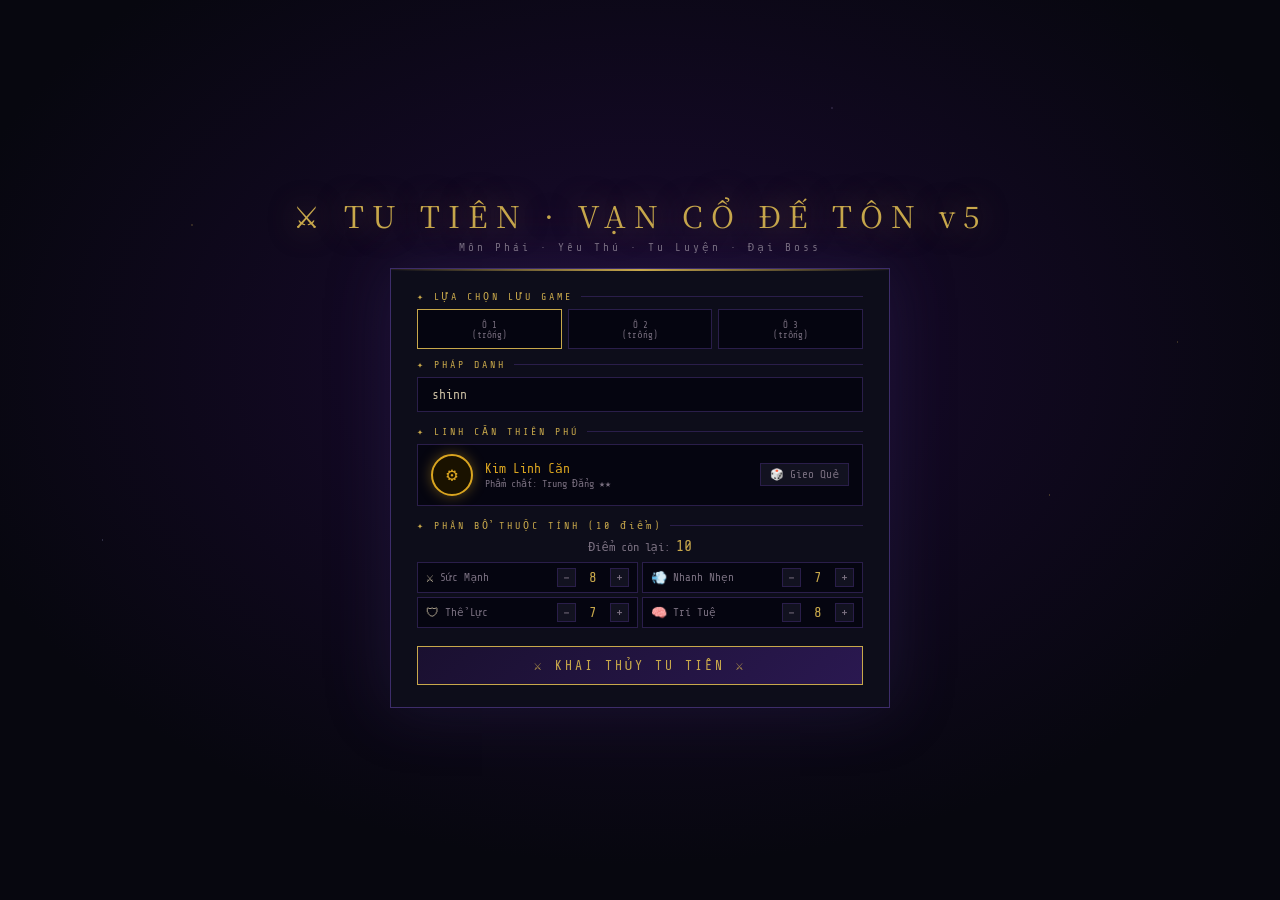
<file: tu-tien-v5.html>
<!doctype html>
<html lang="vi">
  <head>
    <meta charset="UTF-8" />
    <meta name="viewport" content="width=device-width,initial-scale=1" />
    <title>Tu Tiên · Vạn Cổ Đế Tôn v5</title>
    <style>
      @import url("https://fonts.googleapis.com/css2?family=Noto+Serif+SC:wght@400;700&family=Share+Tech+Mono&display=swap");
      :root {
        --bg: #07070f;
        --panel: #0d0d1a;
        --panel2: #121220;
        --border: #2a1e4a;
        --border2: #3d2d6a;
        --gold: #c8a84b;
        --text: #c8bca0;
        --text2: #7a7080;
        --hp: #cc4444;
        --mp: #4466cc;
        --tu: #9944cc;
        --green: #44aa66;
        --red: #dd4444;
        --g0: #aaaaaa;
        --g1: #55cc55;
        --g2: #4499ff;
        --g3: #cc44ff;
        --g4: #ff8800;
        --g5: #ff3333;
      }
      * {
        margin: 0;
        padding: 0;
        box-sizing: border-box;
      }
      html,
      body {
        height: 100%;
        overflow: hidden;
      }
      body {
        background: var(--bg);
        color: var(--text);
        font-family: "Share Tech Mono", monospace;
        font-size: 12px;
        user-select: none;
      }

      /* ══ CREATE ═══════════════════════════════ */
      #screen-create {
        position: fixed;
        inset: 0;
        display: flex;
        flex-direction: column;
        align-items: center;
        justify-content: center;
        background: radial-gradient(
          ellipse 80% 80% at 50% 40%,
          #1a0a30 0%,
          #07070f 70%
        );
        z-index: 100;
      }
      .stars {
        position: absolute;
        inset: 0;
        pointer-events: none;
        background-image:
          radial-gradient(
            1px 1px at 15% 25%,
            rgba(200, 168, 75, 0.7) 0%,
            transparent 100%
          ),
          radial-gradient(
            1px 1px at 65% 12%,
            rgba(180, 160, 220, 0.5) 0%,
            transparent 100%
          ),
          radial-gradient(
            1px 1px at 82% 55%,
            rgba(200, 168, 75, 0.6) 0%,
            transparent 100%
          ),
          radial-gradient(
            1px 1px at 38% 78%,
            rgba(180, 160, 220, 0.4) 0%,
            transparent 100%
          ),
          radial-gradient(
            1px 1px at 92% 38%,
            rgba(200, 168, 75, 0.5) 0%,
            transparent 100%
          ),
          radial-gradient(
            1px 1px at 8% 60%,
            rgba(200, 200, 255, 0.4) 0%,
            transparent 100%
          );
      }
      .title-main {
        font-size: 30px;
        letter-spacing: 8px;
        color: var(--gold);
        font-family: "Noto Serif SC", serif;
        text-shadow: 0 0 30px rgba(200, 168, 75, 0.5);
        text-align: center;
        margin-bottom: 4px;
      }
      .title-sub {
        font-size: 11px;
        color: var(--text2);
        letter-spacing: 3px;
        text-align: center;
      }
      .card {
        background: var(--panel);
        border: 1px solid var(--border2);
        padding: 22px 26px;
        margin-top: 18px;
        box-shadow:
          0 0 60px rgba(61, 45, 106, 0.3),
          inset 0 1px 0 rgba(200, 168, 75, 0.1);
        position: relative;
      }
      .card::before {
        content: "";
        position: absolute;
        top: 0;
        left: 0;
        right: 0;
        height: 2px;
        background: linear-gradient(
          90deg,
          transparent,
          var(--gold),
          transparent
        );
      }
      .sec-title {
        font-size: 10px;
        letter-spacing: 3px;
        color: var(--gold);
        margin-bottom: 7px;
        display: flex;
        align-items: center;
        gap: 8px;
      }
      .sec-title::after {
        content: "";
        flex: 1;
        height: 1px;
        background: var(--border);
      }
      .field-group {
        margin-bottom: 14px;
      }
      .inp {
        width: 100%;
        background: #050510;
        border: 1px solid var(--border);
        color: var(--text);
        padding: 9px 14px;
        font-family: "Share Tech Mono", monospace;
        font-size: 13px;
        outline: none;
      }
      .inp:focus {
        border-color: var(--gold);
      }
      .spirit-box {
        display: flex;
        align-items: center;
        gap: 12px;
        background: #050510;
        border: 1px solid var(--border);
        padding: 9px 13px;
      }
      #spirit-orb {
        width: 42px;
        height: 42px;
        border-radius: 50%;
        display: flex;
        align-items: center;
        justify-content: center;
        font-size: 19px;
        border: 2px solid rgba(255, 255, 255, 0.2);
        flex-shrink: 0;
        transition: all 0.3s;
      }
      .spirit-info {
        flex: 1;
      }
      #spirit-name {
        font-size: 13px;
        color: var(--gold);
      }
      #spirit-grade {
        font-size: 10px;
        color: var(--text2);
        margin-top: 2px;
      }
      .reroll-btn {
        background: var(--panel2);
        border: 1px solid var(--border);
        color: var(--text2);
        font-family: inherit;
        font-size: 11px;
        padding: 4px 9px;
        cursor: pointer;
      }
      .reroll-btn:hover {
        border-color: var(--gold);
        color: var(--gold);
      }
      .pts-disp {
        text-align: center;
        font-size: 12px;
        color: var(--text2);
        margin-bottom: 7px;
      }
      .pts-disp em {
        color: var(--gold);
        font-size: 15px;
        font-style: normal;
      }
      .stat-grid2 {
        display: grid;
        grid-template-columns: 1fr 1fr;
        gap: 4px;
      }
      .stat-row {
        display: flex;
        align-items: center;
        gap: 6px;
        background: #050510;
        border: 1px solid var(--border);
        padding: 5px 8px;
      }
      .stat-icon {
        font-size: 13px;
      }
      .stat-lbl {
        flex: 1;
        font-size: 11px;
        color: var(--text2);
      }
      .adj-btn {
        width: 19px;
        height: 19px;
        background: var(--panel2);
        border: 1px solid var(--border);
        color: var(--text2);
        cursor: pointer;
        font-size: 13px;
        line-height: 17px;
        text-align: center;
      }
      .adj-btn:hover {
        border-color: var(--gold);
        color: var(--gold);
      }
      .stat-num {
        font-size: 14px;
        color: var(--gold);
        width: 22px;
        text-align: center;
      }
      .big-btn {
        width: 100%;
        padding: 11px;
        background: linear-gradient(135deg, #1a1030, #2a1850);
        border: 1px solid var(--gold);
        color: var(--gold);
        font-family: "Share Tech Mono", monospace;
        font-size: 13px;
        letter-spacing: 3px;
        cursor: pointer;
        margin-top: 4px;
      }
      .big-btn:hover {
        background: linear-gradient(135deg, #2a1850, #3a2860);
        box-shadow: 0 0 20px rgba(200, 168, 75, 0.3);
      }
      .save-slots {
        display: flex;
        gap: 6px;
        margin-bottom: 10px;
      }
      .save-slot {
        flex: 1;
        padding: 8px 4px;
        background: #050510;
        border: 1px solid var(--border);
        cursor: pointer;
        text-align: center;
        font-size: 10px;
      }
      .save-slot:hover {
        border-color: var(--border2);
      }
      .save-slot.has-save {
        border-color: #334433;
        color: var(--text);
      }
      .save-slot .ss-name {
        color: var(--gold);
        font-size: 11px;
      }
      .save-slot .ss-info {
        color: var(--text2);
        font-size: 9px;
        margin-top: 2px;
      }
      .load-btn {
        width: 100%;
        padding: 8px;
        background: var(--panel2);
        border: 1px solid var(--border2);
        color: var(--gold);
        font-family: "Share Tech Mono", monospace;
        font-size: 11px;
        cursor: pointer;
        margin-bottom: 8px;
      }
      .load-btn:hover {
        border-color: var(--gold);
      }

      /* ══ GAME LAYOUT ════════════════════════════════════ */
      #screen-game {
        display: none;
        width: 100vw;
        height: 100vh;
        grid-template-columns: 192px 1fr 196px;
        grid-template-rows: 1fr 50px 108px;
      }
      .gpanel {
        background: var(--panel);
        border: 1px solid var(--border);
        overflow: hidden;
        display: flex;
        flex-direction: column;
      }
      .phead {
        padding: 4px 9px;
        font-size: 10px;
        letter-spacing: 2px;
        color: var(--gold);
        border-bottom: 1px solid var(--border);
        background: linear-gradient(90deg, rgba(61, 45, 106, 0.5), transparent);
        flex-shrink: 0;
        display: flex;
        align-items: center;
        justify-content: space-between;
      }
      .phead-tabs {
        display: flex;
        gap: 0;
      }
      .ptab {
        font-size: 9px;
        padding: 2px 7px;
        cursor: pointer;
        color: var(--text2);
        border: 1px solid transparent;
      }
      .ptab.active {
        color: var(--gold);
        border-color: var(--border);
      }
      .pbody {
        padding: 6px 8px;
        overflow-y: auto;
        flex: 1;
      }
      .pbody::-webkit-scrollbar {
        width: 3px;
      }
      .pbody::-webkit-scrollbar-thumb {
        background: var(--border2);
      }
      #panel-left {
        grid-column: 1;
        grid-row: 1;
      }
      #canvas-area {
        grid-column: 2;
        grid-row: 1;
        position: relative;
        overflow: hidden;
        background: #0a0a0f;
      }
      #game-canvas {
        display: block;
        image-rendering: pixelated;
      }
      #panel-right {
        grid-column: 3;
        grid-row: 1;
      }
      #skill-bar {
        grid-column: 1/4;
        grid-row: 2;
        display: flex;
        align-items: center;
        gap: 5px;
        padding: 5px 10px;
        background: #0a0a16;
        border-top: 1px solid var(--border);
        border-bottom: 1px solid var(--border);
      }
      #panel-bottom {
        grid-column: 1/4;
        grid-row: 3;
        display: flex;
        background: var(--panel);
        border-top: 1px solid var(--border);
      }

      /* Left Panel tabs */
      .cname {
        font-size: 13px;
        color: var(--gold);
        letter-spacing: 1px;
        white-space: nowrap;
        overflow: hidden;
        text-overflow: ellipsis;
        text-align: center;
        padding: 4px 4px 2px;
      }
      .cspirit {
        font-size: 10px;
        margin-top: 1px;
        text-align: center;
      }
      .realm-box {
        background: #050510;
        border: 1px solid var(--border);
        text-align: center;
        padding: 5px 4px;
        margin-bottom: 4px;
      }
      .realm-box .rname {
        font-size: 14px;
        color: var(--gold);
      }
      .realm-box .rstage {
        font-size: 10px;
        color: var(--text2);
        margin-top: 1px;
      }
      .cp-box {
        text-align: center;
        font-size: 10px;
        color: #c06030;
        margin-bottom: 4px;
      }
      .cp-box .cpval {
        font-size: 16px;
        color: #ff8040;
      }
      .bar-group {
        margin-bottom: 4px;
      }
      .bar-lbl {
        display: flex;
        justify-content: space-between;
        font-size: 9px;
        margin-bottom: 2px;
      }
      .bar-track {
        height: 6px;
        background: #050510;
        border: 1px solid var(--border);
        overflow: hidden;
      }
      .bar-fill {
        height: 100%;
        transition: width 0.25s;
      }
      .bar-hp {
        background: linear-gradient(90deg, #801818, #cc4444);
      }
      .bar-mp {
        background: linear-gradient(90deg, #182080, #4466cc);
      }
      .bar-tu {
        background: linear-gradient(90deg, #401860, #9944cc);
      }
      .xu-line {
        text-align: center;
        font-size: 12px;
        color: var(--gold);
        padding: 3px;
        border: 1px solid var(--border);
        background: #050510;
        margin-top: 4px;
      }

      /* ── Pet display ── */
      .pet-box {
        background: #050510;
        border: 1px solid var(--border);
        padding: 7px 8px;
        margin-top: 6px;
      }
      .pet-box-empty {
        color: var(--text2);
        font-size: 10px;
        text-align: center;
        padding: 8px 0;
      }
      .pet-row {
        display: flex;
        align-items: center;
        gap: 8px;
      }
      .pet-em {
        font-size: 22px;
        filter: drop-shadow(0 0 5px currentColor);
      }
      .pet-info {
        flex: 1;
      }
      .pet-name {
        font-size: 11px;
        color: var(--gold);
      }
      .pet-lvl {
        font-size: 9px;
        color: var(--text2);
      }
      .pet-bar {
        height: 4px;
        background: #111;
        border: 1px solid var(--border);
        margin-top: 3px;
      }
      .pet-bar-fill {
        height: 100%;
        background: linear-gradient(90deg, #1a5a1a, #44aa44);
      }

      /* ── Meditation toggle ── */
      .meditate-btn {
        width: 100%;
        margin-top: 5px;
        padding: 5px;
        background: var(--panel2);
        border: 1px solid var(--border);
        color: var(--text2);
        font-family: inherit;
        font-size: 10px;
        cursor: pointer;
        text-align: center;
      }
      .meditate-btn.active {
        border-color: #aa50ee;
        color: #cc88ff;
        box-shadow: 0 0 8px rgba(170, 80, 238, 0.3);
      }
      .meditate-aura {
        position: absolute;
        inset: 0;
        pointer-events: none;
        border-radius: 50%;
        box-shadow: inset 0 0 30px rgba(170, 80, 238, 0.15);
        animation: auraPulse 2s ease-in-out infinite;
      }
      @keyframes auraPulse {
        0%,
        100% {
          opacity: 0.4;
        }
        50% {
          opacity: 1;
        }
      }

      /* Right panel */
      .stat-line {
        display: flex;
        justify-content: space-between;
        align-items: center;
        padding: 2px 0;
        border-bottom: 1px solid rgba(42, 30, 74, 0.4);
        font-size: 10px;
      }
      .stat-line .sv {
        color: var(--gold);
      }
      .stat-line .slbl {
        color: var(--text2);
      }
      .equip-grid {
        display: grid;
        grid-template-columns: repeat(3, 1fr);
        gap: 3px;
        margin-top: 3px;
      }
      .esl {
        background: #050510;
        border: 1px solid var(--border);
        height: 40px;
        display: flex;
        flex-direction: column;
        align-items: center;
        justify-content: center;
        font-size: 8px;
        color: var(--text2);
        cursor: pointer;
        text-align: center;
        line-height: 1.2;
        padding: 2px;
        position: relative;
        overflow: hidden;
      }
      .esl .eicon {
        font-size: 14px;
        line-height: 1;
        margin-bottom: 1px;
      }
      .esl .eslvl {
        position: absolute;
        bottom: 1px;
        right: 2px;
        font-size: 8px;
      }
      .esl:hover {
        border-color: var(--border2);
      }
      .esl.g0 {
        border-color: #555;
      }
      .esl.g1 {
        border-color: #2a662a;
      }
      .esl.g2 {
        border-color: #224488;
      }
      .esl.g3 {
        border-color: #662288;
      }
      .esl.g4 {
        border-color: #884400;
      }
      .esl.g5 {
        border-color: #882222;
      }

      /* ── Sect panel ── */
      .sect-box {
        background: #050510;
        border: 1px solid var(--border);
        padding: 7px 8px;
        margin-top: 6px;
      }
      .sect-name {
        font-size: 12px;
        color: var(--gold);
        margin-bottom: 2px;
      }
      .sect-rank {
        font-size: 9px;
        color: var(--text2);
      }
      .sect-no {
        color: var(--text2);
        font-size: 10px;
        text-align: center;
        padding: 6px 0;
      }
      .sect-btn {
        width: 100%;
        padding: 4px;
        background: var(--panel2);
        border: 1px solid var(--border);
        color: var(--text2);
        font-family: inherit;
        font-size: 10px;
        cursor: pointer;
        margin-top: 4px;
      }
      .sect-btn:hover {
        border-color: var(--gold);
        color: var(--gold);
      }

      /* ── Skill bar ── */
      .skill-label {
        font-size: 9px;
        color: var(--text2);
        letter-spacing: 1px;
        flex-shrink: 0;
      }
      #skill-slots {
        display: flex;
        gap: 8px;
      }
      .skill-slot {
        width: 40px;
        height: 40px;
        background: #050510;
        border: 1px solid var(--border);
        display: flex;
        flex-direction: column;
        align-items: center;
        justify-content: center;
        cursor: pointer;
        position: relative;
        overflow: hidden;
      }
      .skill-slot:hover {
        border-color: var(--border2);
      }
      .skill-slot.ready {
        border-color: #2a4a2a;
      }
      .skill-slot.active-sk {
        border-color: var(--gold);
        box-shadow: 0 0 8px rgba(200, 168, 75, 0.4);
      }
      .skill-slot .sk-em {
        font-size: 17px;
        line-height: 1;
      }
      .skill-slot .sk-key {
        position: absolute;
        top: 1px;
        left: 2px;
        font-size: 8px;
        color: var(--text2);
      }
      .skill-slot .sk-name {
        font-size: 7px;
        color: var(--text2);
        line-height: 1.2;
        text-align: center;
      }
      .skill-slot .sk-lvl {
        position: absolute;
        top: 1px;
        right: 2px;
        font-size: 8px;
        color: var(--gold);
      }
      .sk-cdlay {
        position: absolute;
        inset: 0;
        background: rgba(0, 0, 0, 0.72);
        display: none;
        align-items: center;
        justify-content: center;
        font-size: 11px;
        color: #ffaa44;
      }
      .skill-slot.on-cd .sk-cdlay {
        display: flex;
      }
      .sk-bar {
        position: absolute;
        bottom: 0;
        left: 0;
        height: 3px;
        background: var(--gold);
        transition: width 0.1s;
      }
      .skill-sep {
        width: 1px;
        height: 36px;
        background: var(--border);
        margin: 0 3px;
      }
      .qbtn {
        padding: 4px 9px;
        background: var(--panel2);
        border: 1px solid var(--border);
        color: var(--text2);
        font-family: inherit;
        font-size: 10px;
        cursor: pointer;
        white-space: nowrap;
      }
      .qbtn:hover {
        border-color: var(--border2);
        color: var(--text);
      }
      .qbtn.active {
        border-color: var(--green);
        color: #80ee80;
      }

      /* Bottom */
      #log-wrap {
        flex: 1;
        display: flex;
        flex-direction: column;
        border-right: 1px solid var(--border);
        min-width: 0;
      }
      #log-area {
        flex: 1;
        overflow-y: auto;
        padding: 3px 9px;
        font-size: 10px;
        line-height: 1.55;
      }
      #log-area::-webkit-scrollbar {
        width: 4px;
      }
      #log-area::-webkit-scrollbar-thumb {
        background: var(--border2);
      }
      .lc {
        color: var(--text2);
      }
      .lc-combat {
        color: #e07070;
      }
      .lc-loot {
        color: #c8a84b;
      }
      .lc-system {
        color: #7090e0;
      }
      .lc-level {
        color: #80e080;
      }
      .lc-skill {
        color: #cc88ff;
      }
      .lc-crit {
        color: #ffdd44;
      }
      .lc-sect {
        color: #c080ff;
      }
      .lc-pet {
        color: #80ffcc;
      }
      #inv-wrap {
        width: 256px;
        flex-shrink: 0;
        display: flex;
        flex-direction: column;
        border-right: 1px solid var(--border);
      }
      #inv-grid {
        flex: 1;
        display: grid;
        grid-template-columns: repeat(8, 1fr);
        gap: 2px;
        padding: 4px;
        align-content: start;
        overflow-y: auto;
      }
      .isl {
        background: #050510;
        border: 1px solid var(--border);
        height: 27px;
        display: flex;
        align-items: center;
        justify-content: center;
        font-size: 13px;
        cursor: pointer;
        position: relative;
      }
      .isl:hover {
        border-color: var(--border2);
      }
      .isl .icnt {
        position: absolute;
        bottom: 0;
        right: 1px;
        font-size: 8px;
        color: var(--gold);
        line-height: 1;
      }
      .isl .ilvl {
        position: absolute;
        top: 0;
        left: 1px;
        font-size: 8px;
        line-height: 1;
        color: #ff8800;
      }
      .isl.g0 {
        border-color: #444;
      }
      .isl.g1 {
        border-color: #2a662a;
      }
      .isl.g2 {
        border-color: #224488;
      }
      .isl.g3 {
        border-color: #662288;
      }
      .isl.g4 {
        border-color: #884400;
      }
      .isl.g5 {
        border-color: #882222;
      }
      #quest-wrap {
        width: 184px;
        flex-shrink: 0;
        display: flex;
        flex-direction: column;
      }
      #quest-list {
        flex: 1;
        overflow-y: auto;
        padding: 4px 5px;
      }
      .quest-item {
        background: #050510;
        border: 1px solid var(--border);
        padding: 4px 6px;
        margin-bottom: 4px;
      }
      .quest-name {
        font-size: 10px;
        color: var(--gold);
        margin-bottom: 1px;
      }
      .quest-desc {
        font-size: 9px;
        color: var(--text2);
        margin-bottom: 2px;
      }
      .quest-prog {
        height: 4px;
        background: #111;
        border: 1px solid var(--border);
      }
      .quest-bar {
        height: 100%;
        background: linear-gradient(90deg, #1a4a1a, #44aa44);
        transition: width 0.3s;
      }
      .quest-reward {
        font-size: 9px;
        color: #c8a84b;
        margin-top: 2px;
      }
      .quest-claim-btn {
        font-size: 9px;
        padding: 2px 6px;
        background: #1a3a1a;
        border: 1px solid #2a5a2a;
        color: #80ee80;
        cursor: pointer;
        margin-top: 2px;
      }
      .quest-claim-btn:hover {
        border-color: #44aa44;
      }
      .quest-done {
        background: rgba(40, 80, 40, 0.15);
      }

      /* ── Minimap ── */
      #minimap {
        position: absolute;
        bottom: 8px;
        right: 8px;
        border: 1px solid var(--border2);
        background: rgba(7, 7, 15, 0.85);
        pointer-events: none;
        z-index: 5;
      }
      #minimap canvas {
        display: block;
      }
      #minimap-label {
        text-align: center;
        font-size: 8px;
        color: var(--text2);
        padding: 2px 0;
        letter-spacing: 1px;
      }

      /* ── Map overlay ── */
      #map-name-overlay {
        position: absolute;
        top: 8px;
        left: 50%;
        transform: translateX(-50%);
        background: rgba(7, 7, 15, 0.85);
        border: 1px solid var(--border2);
        padding: 5px 18px;
        color: var(--gold);
        font-size: 12px;
        letter-spacing: 2px;
        pointer-events: none;
        opacity: 0;
        transition: opacity 0.5s;
        z-index: 10;
      }
      #map-name-overlay.show {
        opacity: 1;
      }

      /* ── Modals ── */
      .modal-overlay {
        display: none;
        position: fixed;
        inset: 0;
        background: rgba(0, 0, 0, 0.8);
        z-index: 200;
        align-items: center;
        justify-content: center;
      }
      .modal-overlay.open {
        display: flex;
      }
      .modal-box {
        background: var(--panel);
        border: 1px solid var(--border2);
        display: flex;
        flex-direction: column;
        max-height: 85vh;
        overflow: hidden;
        position: relative;
        min-width: 340px;
      }
      .modal-box::before {
        content: "";
        position: absolute;
        top: 0;
        left: 0;
        right: 0;
        height: 2px;
        background: linear-gradient(
          90deg,
          transparent,
          var(--gold),
          transparent
        );
      }
      .modal-header {
        padding: 8px 14px;
        border-bottom: 1px solid var(--border);
        display: flex;
        align-items: center;
        justify-content: space-between;
        background: linear-gradient(90deg, rgba(61, 45, 106, 0.4), transparent);
      }
      .modal-title {
        color: var(--gold);
        font-size: 13px;
        letter-spacing: 1px;
      }
      .modal-close {
        background: none;
        border: 1px solid var(--border);
        color: var(--text2);
        cursor: pointer;
        padding: 2px 8px;
        font-family: inherit;
        font-size: 12px;
      }
      .modal-close:hover {
        border-color: var(--red);
        color: var(--red);
      }
      .modal-body {
        padding: 12px 14px;
        overflow-y: auto;
        flex: 1;
      }
      .modal-body::-webkit-scrollbar {
        width: 3px;
      }
      .modal-body::-webkit-scrollbar-thumb {
        background: var(--border2);
      }
      .shop-cols {
        display: flex;
        height: 280px;
      }
      .shop-col {
        flex: 1;
        overflow-y: auto;
        padding: 7px;
      }
      .shop-col + .shop-col {
        border-left: 1px solid var(--border);
      }
      .shop-col::-webkit-scrollbar {
        width: 3px;
      }
      .shop-col-h {
        font-size: 10px;
        letter-spacing: 2px;
        color: var(--gold);
        margin-bottom: 6px;
      }
      .shop-item {
        display: flex;
        align-items: center;
        gap: 7px;
        padding: 5px 7px;
        border: 1px solid var(--border);
        margin-bottom: 4px;
        background: #050510;
      }
      .si-em {
        font-size: 16px;
        flex-shrink: 0;
      }
      .si-info {
        flex: 1;
      }
      .si-name {
        font-size: 11px;
      }
      .si-desc {
        font-size: 9px;
        color: var(--text2);
      }
      .si-price {
        font-size: 11px;
        color: var(--gold);
        white-space: nowrap;
      }
      .mini-btn {
        background: var(--panel2);
        border: 1px solid var(--border);
        color: var(--text2);
        cursor: pointer;
        font-family: inherit;
        font-size: 10px;
        padding: 2px 7px;
        white-space: nowrap;
      }
      .mini-btn:hover {
        border-color: var(--green);
        color: var(--green);
      }
      .mini-btn.sell:hover {
        border-color: var(--gold);
        color: var(--gold);
      }

      /* Sect modal */
      .sect-member-row {
        display: flex;
        justify-content: space-between;
        padding: 4px 0;
        border-bottom: 1px solid rgba(42, 30, 74, 0.3);
        font-size: 10px;
      }
      .sect-member-row .sm-name {
        color: var(--text);
      }
      .sect-member-row .sm-realm {
        color: var(--gold);
      }
      .sect-info-line {
        font-size: 11px;
        color: var(--text2);
        margin-bottom: 6px;
        line-height: 1.7;
      }
      .sect-info-line em {
        color: var(--gold);
      }
      .sect-buff-row {
        display: flex;
        align-items: center;
        gap: 6px;
        padding: 4px 0;
        border-bottom: 1px solid rgba(42, 30, 74, 0.3);
        font-size: 10px;
      }
      .sect-buff-active {
        color: #80ffcc;
      }

      /* Pet modal */
      .pet-card {
        background: #050510;
        border: 1px solid var(--border2);
        padding: 10px;
        margin-bottom: 10px;
        display: flex;
        align-items: center;
        gap: 12px;
        cursor: pointer;
      }
      .pet-card:hover {
        border-color: var(--border2);
      }
      .pet-card.owned {
        border-color: #334433;
      }
      .pet-card .pc-em {
        font-size: 28px;
      }
      .pet-card .pc-info {
        flex: 1;
      }
      .pet-card .pc-name {
        font-size: 12px;
        color: var(--gold);
      }
      .pet-card .pc-desc {
        font-size: 9px;
        color: var(--text2);
        margin-top: 2px;
      }
      .pet-card .pc-stat {
        font-size: 10px;
        color: #80e0cc;
        margin-top: 3px;
      }
      .pet-skill-tag {
        display: inline-block;
        background: #1a1a30;
        border: 1px solid var(--border);
        padding: 1px 6px;
        font-size: 9px;
        margin-top: 3px;
        color: #cc88ff;
      }

      /* Skill upgrade modal */
      .skill-up-card {
        background: #050510;
        border: 1px solid var(--border);
        padding: 8px;
        margin-bottom: 6px;
      }
      .skill-up-name {
        font-size: 12px;
        color: var(--gold);
        margin-bottom: 3px;
      }
      .skill-up-stat {
        font-size: 10px;
        color: var(--text2);
        line-height: 1.7;
      }
      .skill-up-stat em {
        color: var(--gold);
      }
      .skill-lv-bar {
        display: flex;
        gap: 2px;
        margin: 4px 0;
      }
      .skill-lv-pip {
        width: 14px;
        height: 6px;
        background: #111;
        border: 1px solid var(--border);
      }
      .skill-lv-pip.filled {
        background: linear-gradient(90deg, #2a1060, #9944cc);
      }
      .skill-up-cost {
        font-size: 10px;
        color: var(--text2);
        margin-top: 3px;
      }

      /* Item detail */
      .item-detail-box {
        display: grid;
        grid-template-columns: 56px 1fr;
        gap: 10px;
        margin-bottom: 10px;
      }
      .item-big-em {
        width: 56px;
        height: 56px;
        background: #050510;
        border: 2px solid var(--border2);
        display: flex;
        align-items: center;
        justify-content: center;
        font-size: 28px;
      }
      .detail-actions {
        display: flex;
        gap: 5px;
        flex-wrap: wrap;
      }
      .detail-btn {
        padding: 5px 11px;
        background: var(--panel2);
        border: 1px solid var(--border);
        color: var(--text2);
        cursor: pointer;
        font-family: inherit;
        font-size: 11px;
      }
      .detail-btn:hover {
        border-color: var(--gold);
        color: var(--gold);
      }
      .detail-btn.primary {
        border-color: var(--gold);
        color: var(--gold);
      }
      .detail-btn.danger:hover {
        border-color: var(--red);
        color: var(--red);
      }

      /* Forge */
      .forge-cost {
        font-size: 11px;
        color: var(--text2);
        margin-bottom: 10px;
        line-height: 1.8;
      }
      .forge-cost em {
        color: var(--gold);
      }
      .enhance-grid {
        display: flex;
        gap: 3px;
        flex-wrap: wrap;
        margin-bottom: 8px;
      }
      .enhance-lvl {
        width: 24px;
        height: 24px;
        background: #050510;
        border: 1px solid var(--border);
        font-size: 9px;
        display: flex;
        align-items: center;
        justify-content: center;
        color: var(--text2);
      }
      .enhance-lvl.done {
        border-color: var(--gold);
        color: var(--gold);
      }
      .enhance-lvl.current {
        border-color: #ff8800;
        color: #ff8800;
      }

      /* Tooltip */
      #tip {
        position: fixed;
        background: var(--panel2);
        border: 1px solid var(--border2);
        padding: 7px 11px;
        font-size: 11px;
        pointer-events: none;
        z-index: 999;
        display: none;
        max-width: 195px;
        line-height: 1.7;
      }
      #tip .tip-name {
        font-size: 12px;
        margin-bottom: 3px;
      }
      #tip .tip-type {
        font-size: 10px;
        color: var(--text2);
      }
      #tip .tip-stat {
        color: var(--gold);
      }
      #tip .tip-bonus {
        color: #80e0ff;
      }

      /* Damage floats */
      .dmg-float {
        position: fixed;
        pointer-events: none;
        font-weight: bold;
        animation: floatUp 0.9s ease-out forwards;
        z-index: 60;
        text-shadow: 0 1px 3px #000;
      }
      .crit {
        font-size: 16px;
      }
      .normal {
        font-size: 13px;
      }
      .heal {
        font-size: 13px;
        color: #44ee44;
      }
      .skill-dmg {
        font-size: 14px;
        color: #cc88ff;
      }
      .pet-dmg {
        font-size: 12px;
        color: #44ffcc;
      }
      @keyframes floatUp {
        0% {
          transform: translateY(0);
          opacity: 1;
        }
        100% {
          transform: translateY(-46px);
          opacity: 0;
        }
      }
      .cast-ring {
        position: absolute;
        border-radius: 50%;
        border: 2px solid;
        pointer-events: none;
        animation: castRing 0.5s ease-out forwards;
      }
      @keyframes castRing {
        0% {
          transform: scale(0.2);
          opacity: 1;
        }
        100% {
          transform: scale(2.5);
          opacity: 0;
        }
      }

      /* Elite boss glow */
      .boss-health {
        background: linear-gradient(
          90deg,
          #440000,
          #cc0000,
          #ff4400
        ) !important;
      }

      /* Save/Load toast */
      #save-toast {
        position: fixed;
        top: 50px;
        left: 50%;
        transform: translateX(-50%);
        background: rgba(13, 13, 26, 0.95);
        border: 1px solid var(--border2);
        padding: 6px 18px;
        font-size: 11px;
        color: var(--gold);
        z-index: 999;
        pointer-events: none;
        opacity: 0;
        transition: opacity 0.3s;
      }
      #save-toast.show {
        opacity: 1;
      }
    </style>
  </head>
  <body>
    <!-- ══════════════ CREATE ══════════════ -->
    <div id="screen-create">
      <div class="stars"></div>
      <div class="title-main">⚔ TU TIÊN · VẠN CỔ ĐẾ TÔN v5</div>
      <div class="title-sub">Môn Phái · Yêu Thú · Tu Luyện · Đại Boss</div>

      <!-- Save slots -->
      <div class="card" style="width: 500px; margin-top: 14px">
        <div class="sec-title">✦ LỰA CHỌN LƯU GAME</div>
        <div class="save-slots" id="save-slots"></div>
        <div class="field-group">
          <div class="sec-title">✦ PHÁP DANH</div>
          <input
            class="inp"
            id="inp-name"
            placeholder="Nhập pháp danh..."
            maxlength="16"
            value="shinn"
          />
        </div>
        <div class="field-group">
          <div class="sec-title">✦ LINH CĂN THIÊN PHÚ</div>
          <div class="spirit-box">
            <div id="spirit-orb">❓</div>
            <div class="spirit-info">
              <div id="spirit-name" style="font-size: 13px; color: var(--gold)">
                Chưa xác định
              </div>
              <div
                id="spirit-grade"
                style="font-size: 10px; color: var(--text2); margin-top: 2px"
              >
                Bấm Gieo Quẻ
              </div>
            </div>
            <button class="reroll-btn" onclick="rollRoot()">🎲 Gieo Quẻ</button>
          </div>
        </div>
        <div class="field-group">
          <div class="sec-title">✦ PHÂN BỔ THUỘC TÍNH (10 điểm)</div>
          <div class="pts-disp">Điểm còn lại: <em id="pts-left">10</em></div>
          <div class="stat-grid2">
            <div class="stat-row">
              <span class="stat-icon">⚔</span
              ><span class="stat-lbl">Sức Mạnh</span>
              <div class="adj-btn" onclick="adj('str', -1)">−</div>
              <span class="stat-num" id="cs-str">5</span>
              <div class="adj-btn" onclick="adj('str', 1)">+</div>
            </div>
            <div class="stat-row">
              <span class="stat-icon">💨</span
              ><span class="stat-lbl">Nhanh Nhẹn</span>
              <div class="adj-btn" onclick="adj('agi', -1)">−</div>
              <span class="stat-num" id="cs-agi">5</span>
              <div class="adj-btn" onclick="adj('agi', 1)">+</div>
            </div>
            <div class="stat-row">
              <span class="stat-icon">🛡</span
              ><span class="stat-lbl">Thể Lực</span>
              <div class="adj-btn" onclick="adj('vit', -1)">−</div>
              <span class="stat-num" id="cs-vit">5</span>
              <div class="adj-btn" onclick="adj('vit', 1)">+</div>
            </div>
            <div class="stat-row">
              <span class="stat-icon">🧠</span
              ><span class="stat-lbl">Trí Tuệ</span>
              <div class="adj-btn" onclick="adj('int', -1)">−</div>
              <span class="stat-num" id="cs-int">5</span>
              <div class="adj-btn" onclick="adj('int', 1)">+</div>
            </div>
          </div>
        </div>
        <button class="big-btn" onclick="startGame()">
          ⚔ KHAI THỦY TU TIÊN ⚔
        </button>
      </div>
    </div>

    <!-- ══════════════ GAME ══════════════ -->
    <div id="screen-game">
      <!-- LEFT PANEL: Character + Pet + Sect -->
      <div class="gpanel" id="panel-left">
        <div class="phead">
          <span>✦ NHÂN VẬT</span>
          <div class="phead-tabs">
            <div
              class="ptab active"
              id="ltab-char"
              onclick="switchLTab('char')"
            >
              NHÂN VẬT
            </div>
            <div class="ptab" id="ltab-pet" onclick="switchLTab('pet')">
              YÊU THÚ
            </div>
            <div class="ptab" id="ltab-sect" onclick="switchLTab('sect')">
              MÔN PHÁI
            </div>
          </div>
        </div>
        <!-- Char tab -->
        <div class="pbody" id="ltab-char-body">
          <div class="cname" id="ui-name">—</div>
          <div class="cspirit" id="ui-spirit-tag">—</div>
          <div class="realm-box">
            <div class="rname" id="ui-realm">Luyện Thể</div>
            <div class="rstage" id="ui-stage">Tầng 1</div>
          </div>
          <div class="cp-box">
            CHIẾN LỰC<br /><span class="cpval" id="ui-cp">0</span>
          </div>
          <div class="bar-group">
            <div class="bar-lbl">
              <span style="color: #cc4444">❤ HP</span><span id="ui-hp">—</span>
            </div>
            <div class="bar-track">
              <div class="bar-fill bar-hp" id="b-hp" style="width: 100%"></div>
            </div>
          </div>
          <div class="bar-group">
            <div class="bar-lbl">
              <span style="color: #4466cc">✦ MP</span><span id="ui-mp">—</span>
            </div>
            <div class="bar-track">
              <div class="bar-fill bar-mp" id="b-mp" style="width: 100%"></div>
            </div>
          </div>
          <div class="bar-group">
            <div class="bar-lbl">
              <span style="color: #9944cc">☯ Tu Vi</span
              ><span id="ui-tu">—</span>
            </div>
            <div class="bar-track">
              <div class="bar-fill bar-tu" id="b-tu" style="width: 0%"></div>
            </div>
          </div>
          <div class="xu-line">💰 <span id="ui-xu">0</span> Xu</div>
          <button
            class="meditate-btn"
            id="meditate-btn"
            onclick="toggleMeditate()"
          >
            🧘 Tu Luyện Thụ Động [M]
          </button>
        </div>
        <!-- Pet tab -->
        <div class="pbody" id="ltab-pet-body" style="display: none">
          <div id="pet-display">
            <div class="pet-box">
              <div class="pet-box-empty" id="pet-empty-msg">
                Chưa có Yêu Thú. Dùng Yêu Đan để triệu hoán.
              </div>
              <div id="pet-active-display" style="display: none"></div>
            </div>
          </div>
          <div style="margin-top: 8px">
            <div class="sec-title" style="font-size: 9px; margin-bottom: 4px">
              ✦ YÊU ĐAN TRONG TÚI
            </div>
            <div id="pet-dan-list" style="font-size: 10px; color: var(--text2)">
              Chưa có Yêu Đan
            </div>
          </div>
          <button class="sect-btn" onclick="openPetModal()">
            📖 Thư Viện Yêu Thú
          </button>
        </div>
        <!-- Sect tab -->
        <div class="pbody" id="ltab-sect-body" style="display: none">
          <div id="sect-display">
            <div class="sect-box">
              <div id="sect-info-display"></div>
            </div>
          </div>
          <button class="sect-btn" onclick="openSectModal()">
            ⚔ Quản Lý Môn Phái
          </button>
        </div>
      </div>

      <!-- CANVAS -->
      <div id="canvas-area">
        <canvas id="game-canvas"></canvas>
        <div id="map-name-overlay"></div>
        <div id="minimap">
          <canvas id="minimap-canvas" width="110" height="80"></canvas>
          <div id="minimap-label">—</div>
        </div>
      </div>

      <!-- RIGHT PANEL: Stats + Equip + Skill levels -->
      <div class="gpanel" id="panel-right">
        <div class="phead">
          <span>✦ THUỘC TÍNH</span>
          <div class="phead-tabs">
            <div
              class="ptab active"
              id="rtab-stat"
              onclick="switchRTab('stat')"
            >
              CHỈ SỐ
            </div>
            <div class="ptab" id="rtab-equip" onclick="switchRTab('equip')">
              TRANG BỊ
            </div>
          </div>
        </div>
        <div class="pbody" id="rtab-stat-body">
          <div class="stat-line">
            <span class="slbl">⚔ STR</span><span class="sv" id="r-str">—</span>
          </div>
          <div class="stat-line">
            <span class="slbl">💨 AGI</span><span class="sv" id="r-agi">—</span>
          </div>
          <div class="stat-line">
            <span class="slbl">🛡 VIT</span><span class="sv" id="r-vit">—</span>
          </div>
          <div class="stat-line">
            <span class="slbl">🧠 INT</span><span class="sv" id="r-int">—</span>
          </div>
          <div class="stat-line">
            <span class="slbl">⚡ VL ATK</span
            ><span class="sv" id="r-patk">—</span>
          </div>
          <div class="stat-line">
            <span class="slbl">🔮 PH ATK</span
            ><span class="sv" id="r-matk">—</span>
          </div>
          <div class="stat-line">
            <span class="slbl">🛡 Phòng Thủ</span
            ><span class="sv" id="r-def">—</span>
          </div>
          <div class="stat-line">
            <span class="slbl">💨 Tốc Độ</span
            ><span class="sv" id="r-spd">—</span>
          </div>
          <div class="stat-line">
            <span class="slbl">💥 Bạo Kích</span
            ><span class="sv" id="r-crit">—</span>
          </div>
          <div class="stat-line">
            <span class="slbl">📿 Pet Buff</span
            ><span class="sv" id="r-pet">—</span>
          </div>
          <div class="stat-line">
            <span class="slbl">⚔ Sect Buff</span
            ><span class="sv" id="r-sect">—</span>
          </div>
          <div style="margin-top: 8px">
            <div class="sec-title" style="font-size: 9px; margin-bottom: 4px">
              ✦ KỸ NĂNG (<span id="tu-skill">0</span>)
            </div>
            <div id="skill-lvl-list"></div>
          </div>
        </div>
        <div class="pbody" id="rtab-equip-body" style="display: none">
          <div class="sec-title" style="font-size: 9px; margin-bottom: 4px">
            ✦ TRANG BỊ (click → rèn)
          </div>
          <div class="equip-grid" id="equip-grid"></div>
          <div style="margin-top: 8px; font-size: 9px; color: var(--text2)">
            Double-click túi đồ để trang bị<br />
            Click slot đã có đồ → Cường Hóa
          </div>
        </div>
      </div>

      <!-- SKILL BAR -->
      <div id="skill-bar">
        <span class="skill-label">KỸ NĂNG</span>
        <div id="skill-slots"></div>
        <div class="skill-sep"></div>
        <button class="qbtn" onclick="Cultivation.absorbStone()">
          🔮 Hấp Thu [A]
        </button>
        <button class="qbtn" onclick="Cultivation.tryBreakthrough()">
          ⬆ Phá Cảnh [B]
        </button>
        <button class="qbtn" id="btn-auto" onclick="toggleAuto()">
          ⚔ Tự Động [Z]
        </button>
        <!-- <button class="qbtn" onclick="saveGame()">💾 Lưu [S]</button> -->
        <div
          style="
            margin-left: auto;
            font-size: 9px;
            color: var(--text2);
            line-height: 1.65;
          "
        >
          WASD Di chuyển · Space Đánh · F Tương tác · M Tu luyện<br />
          1-4 Kỹ năng · A Hấp thu · B Phá cảnh · Z Tự động · S Lưu
        </div>
      </div>

      <!-- BOTTOM: Log + Inv + Quests -->
      <div id="panel-bottom">
        <div id="log-wrap">
          <div class="phead">✦ NHẬT KÝ</div>
          <div id="log-area"></div>
        </div>
        <div id="inv-wrap">
          <div class="phead" id="inv-head">✦ TÚI ĐỒ (0/48)</div>
          <div id="inv-grid"></div>
        </div>
        <div id="quest-wrap">
          <div class="phead">✦ NHIỆM VỤ NGÀY</div>
          <div id="quest-list"></div>
        </div>
      </div>
    </div>

    <!-- MODALS -->
    <div class="modal-overlay" id="shop-modal">
      <div class="modal-box" style="width: 540px">
        <div class="modal-header">
          <span class="modal-title" id="shop-title">🏪 Cửa Hàng</span>
          <span style="font-size: 11px; color: var(--text2)"
            >💰 <em id="shop-xu" style="color: var(--gold)">0</em> xu</span
          >
          <button class="modal-close" onclick="closeModal('shop-modal')">
            ✕
          </button>
        </div>
        <div class="shop-cols">
          <div class="shop-col" id="shop-buy"></div>
          <div class="shop-col" id="shop-sell"></div>
        </div>
      </div>
    </div>

    <div class="modal-overlay" id="dialog-modal">
      <div class="modal-box" style="width: 390px">
        <div class="modal-header">
          <span class="modal-title" id="dialog-npc">NPC</span>
          <button class="modal-close" onclick="closeModal('dialog-modal')">
            ✕
          </button>
        </div>
        <div
          class="modal-body"
          id="dialog-body"
          style="font-size: 12px; line-height: 1.9"
        ></div>
        <div style="padding: 7px 14px; border-top: 1px solid var(--border)">
          <button class="mini-btn" onclick="closeModal('dialog-modal')">
            Đóng [Esc]
          </button>
        </div>
      </div>
    </div>

    <div class="modal-overlay" id="item-modal">
      <div class="modal-box" style="width: 330px">
        <div class="modal-header">
          <span class="modal-title" id="item-modal-title">Vật Phẩm</span>
          <button class="modal-close" onclick="closeModal('item-modal')">
            ✕
          </button>
        </div>
        <div class="modal-body" id="item-modal-body"></div>
      </div>
    </div>

    <div class="modal-overlay" id="forge-modal">
      <div class="modal-box" style="width: 350px">
        <div class="modal-header">
          <span class="modal-title">⚒ Rèn Luyện Trang Bị</span>
          <button class="modal-close" onclick="closeModal('forge-modal')">
            ✕
          </button>
        </div>
        <div class="modal-body" id="forge-modal-body"></div>
      </div>
    </div>

    <div class="modal-overlay" id="sect-modal">
      <div class="modal-box" style="width: 460px">
        <div class="modal-header">
          <span class="modal-title">⚔ HỆ THỐNG MÔN PHÁI</span>
          <button class="modal-close" onclick="closeModal('sect-modal')">
            ✕
          </button>
        </div>
        <div class="modal-body" id="sect-modal-body"></div>
      </div>
    </div>

    <div class="modal-overlay" id="pet-modal">
      <div class="modal-box" style="width: 440px">
        <div class="modal-header">
          <span class="modal-title">🐉 YÊU THÚ CÁC LOẠI</span>
          <button class="modal-close" onclick="closeModal('pet-modal')">
            ✕
          </button>
        </div>
        <div class="modal-body" id="pet-modal-body"></div>
      </div>
    </div>

    <div class="modal-overlay" id="skill-modal">
      <div class="modal-box" style="width: 400px">
        <div class="modal-header">
          <span class="modal-title" id="skill-modal-title"
            >✦ NÂNG CẤP KỸ NĂNG</span
          >
          <button class="modal-close" onclick="closeModal('skill-modal')">
            ✕
          </button>
        </div>
        <div class="modal-body" id="skill-modal-body"></div>
      </div>
    </div>

    <div id="tip">
      <div class="tip-name" id="tip-name"></div>
      <div class="tip-type" id="tip-type"></div>
      <div id="tip-body"></div>
    </div>

    <div id="save-toast">💾 Đã lưu</div>

    <script>
      "use strict";
      // ══════════════════════════════════════════════════════
      // §0 · SAVE / LOAD
      // ══════════════════════════════════════════════════════
      const SAVE_SLOTS = 3;
      const SAVE_KEY = "tu_tien_v5_save_";

      const SaveLoad = {
        save(slot) {
          if (!S.player) return;
          const data = {
            player: { ...S.player, px: undefined, py: undefined },
            inventory: S.inventory,
            equipped: S.equipped,
            skillLevels: S.skillLevels,
            pet: S.pet,
            sect: S.sect,
            quests: S.quests,
            mapId: S.mapId,
            ts: Date.now(),
          };
          localStorage.setItem(SAVE_KEY + slot, JSON.stringify(data));
          buildSaveSlots();
          showToast("💾 Đã lưu vào ô " + (slot + 1));
        },

        load(slot) {
          const raw = localStorage.getItem(SAVE_KEY + slot);
          if (!raw) return false;
          try {
            const d = JSON.parse(raw);
            S.player = d.player;
            S.player.px = S.player.x * CFG.TS + CFG.TS / 2;
            S.player.py = S.player.y * CFG.TS + CFG.TS / 2;
            S.inventory = d.inventory || [];
            S.equipped = d.equipped || {};
            S.skillLevels = d.skillLevels || [0, 0, 0, 0];
            S.pet = d.pet || null;
            S.sect = d.sect || null;
            S.quests = d.quests || [];
            return d.mapId || "wilderness";
          } catch {
            return false;
          }
        },

        hasSave(slot) {
          return !!localStorage.getItem(SAVE_KEY + slot);
        },

        getSaveInfo(slot) {
          const raw = localStorage.getItem(SAVE_KEY + slot);
          if (!raw) return null;
          try {
            const d = JSON.parse(raw);
            const p = d.player;
            const ago = Math.floor((Date.now() - d.ts) / 60000);
            return {
              name: p.name,
              realm: CFG.REALMS[Math.min(p.realm, CFG.REALMS.length - 1)],
              stage: p.stage,
              ago:
                ago < 60
                  ? ago + " phút trước"
                  : Math.floor(ago / 60) + " giờ trước",
            };
          } catch {
            return null;
          }
        },

        delete(slot) {
          localStorage.removeItem(SAVE_KEY + slot);
          buildSaveSlots();
        },
      };

      let selectedSlot = 0;

      function buildSaveSlots() {
        const el = document.getElementById("save-slots");
        el.innerHTML = "";
        for (let i = 0; i < SAVE_SLOTS; i++) {
          const info = SaveLoad.getSaveInfo(i);
          const d = document.createElement("div");
          d.className =
            "save-slot" +
            (info ? " has-save" : "") +
            (selectedSlot === i ? " active" : "");
          d.style.borderColor = selectedSlot === i ? "var(--gold)" : "";
          if (info) {
            d.innerHTML = `<div class="ss-name">${info.name}</div><div class="ss-info">${info.realm} T${info.stage}</div><div class="ss-info">${info.ago}</div>`;
          } else {
            d.innerHTML = `<div class="ss-info" style="color:var(--text2)">Ô ${i + 1}<br>(trống)</div>`;
          }
          d.onclick = () => {
            selectedSlot = i;
            buildSaveSlots();
          };
          el.appendChild(d);
        }
        // Load button if slot has save
        const lbEl = document.getElementById("load-btn-wrap");
        if (lbEl) {
          if (SaveLoad.hasSave(selectedSlot)) {
            lbEl.innerHTML = `<button class="load-btn" onclick="loadAndStart()">📂 Tải Game từ Ô ${selectedSlot + 1}</button><br>
			<button class="load-btn" onclick="deleteGameSaved(selectedSlot)"> Xóa Game từ Ô ${selectedSlot + 1}</button>`;
          } else {
            lbEl.innerHTML = "";
          }
        }
      }
      function deleteGameSaved(slot) {
        SaveLoad.delete(slot);
      }
      function loadAndStart() {
        const mapId = SaveLoad.load(selectedSlot);
        if (!mapId) {
          alert("Không thể tải!");
          return;
        }
        enterGame(mapId, S.player.x, S.player.y, true);
      }

      function saveGame() {
        SaveLoad.save(selectedSlot);
      }

      function showToast(msg) {
        const t = document.getElementById("save-toast");
        t.textContent = msg;
        t.classList.add("show");
        setTimeout(() => t.classList.remove("show"), 1800);
      }

      // Auto-save every 60 seconds
      let autoSaveTimer = 0;

      // ══════════════════════════════════════════════════════
      // §1 · CONFIG
      // ══════════════════════════════════════════════════════
      const CFG = {
        TS: 32,
        INV_MAX: 48,
        ATK_CD: 38, // thoi gian danh
        REGEN_HP: 0.0006, // hồi máu
        REGEN_MP: 0.0009, // hồi mana
        MON_AGGRO: 4.2,
        MON_LEASH: 12,
        MON_RESPAWN: 400, // time monster hoi sinh
        CRIT_BASE: 0.05, // ty le crit
        CRIT_MULT: 1.8, // dame crit
        MEDITATE_TU: 0.05, // tu vi per frame during meditation // auto tu luyện
        SKILL_UP_BASE_COST: 2000, // xu per skill level
        SKILL_MAX_LV: 5,

        REALMS: [
          "Luyện Thể Cảnh",
          "Khí Động Cảnh",
          "Ly Hợp Cảnh",
          "Chân Nguyên Cảnh",
          "Thần Du Cảnh",
          "Siêu Phàm Cảnh",
          "Nhập Thánh Cảnh",
          "Thánh Vương Cảnh",
          "Phản Hư Cảnh",
          "Hư Vương Cảnh",
          "Đạo Nguyên Cảnh",
          "Đế Tôn Cảnh",
        ],
        ROOTS: [
          { name: "Kim", emoji: "⚙", color: "#DAA520", bg: "#1a1200" },
          { name: "Mộc", emoji: "🌿", color: "#3db84a", bg: "#0a1200" },
          { name: "Thủy", emoji: "💧", color: "#3d9bda", bg: "#000d1a" },
          { name: "Hỏa", emoji: "🔥", color: "#e05520", bg: "#1a0800" },
          { name: "Thổ", emoji: "🪨", color: "#b88a3a", bg: "#120a00" },
          { name: "Phong", emoji: "💨", color: "#8ad4b8", bg: "#001a10" },
          { name: "Lôi", emoji: "⚡", color: "#aa50ee", bg: "#100018" },
          { name: "Hắc", emoji: "🌑", color: "#8888aa", bg: "#020205" },
          { name: "Quang", emoji: "✨", color: "#eeee60", bg: "#181800" },
        ],
        GRADE_NAMES: ["Hạ Đẳng", "Trung Đẳng", "Thượng Đẳng"],
        GRADE_MULT: [1.4, 1.0, 0.68],
        EQ_GRADES: [
          { name: "", color: "var(--g0)", short: "Trắng" },
          { name: "Bảo Khí", color: "var(--g1)", short: "Xanh Lá" },
          { name: "Linh Khí", color: "var(--g2)", short: "Xanh" },
          { name: "Thánh Khí", color: "var(--g3)", short: "Tím" },
          { name: "Thần Khí", color: "var(--g4)", short: "Cam" },
          { name: "Đế Khí", color: "var(--g5)", short: "Đỏ" },
        ],
        EQ_SLOTS: [
          { id: "weapon", label: "Vũ Khí", icon: "⚔", statKey: "patk" },
          { id: "helm", label: "Mũ", icon: "🪖", statKey: "def" },
          { id: "armor", label: "Giáp", icon: "🥋", statKey: "def" },
          { id: "pants", label: "Quần", icon: "👖", statKey: "def" },
          { id: "boots", label: "Giày", icon: "👟", statKey: "spd" },
          { id: "ring", label: "Nhẫn", icon: "💍", statKey: "matk" },
          { id: "neck", label: "Vòng", icon: "📿", statKey: "hp" },
          { id: "belt", label: "Đai", icon: "🔗", statKey: "def" },
          { id: "gem", label: "Linh Thạch", icon: "💎", statKey: "matk" },
        ],
        EQ_BASE: [
          {
            patk: [3, 8],
            def: [2, 5],
            hp: [15, 30],
            matk: [2, 6],
            spd: [1, 2],
          },
          {
            patk: [8, 18],
            def: [5, 12],
            hp: [30, 60],
            matk: [6, 14],
            spd: [2, 4],
          },
          {
            patk: [18, 38],
            def: [12, 24],
            hp: [60, 110],
            matk: [14, 28],
            spd: [3, 6],
          },
          {
            patk: [38, 75],
            def: [24, 48],
            hp: [110, 200],
            matk: [28, 55],
            spd: [5, 9],
          },
          {
            patk: [75, 140],
            def: [48, 90],
            hp: [200, 350],
            matk: [55, 100],
            spd: [8, 14],
          },
          {
            patk: [140, 250],
            def: [90, 160],
            hp: [350, 600],
            matk: [100, 180],
            spd: [12, 20],
          },
        ],

        ITEMS: {
          slo: {
            id: "slo",
            name: "Hạ Phẩm Linh Thạch",
            emoji: "💠",
            type: "stone",
            tuVal: 70,
            sell: 40,
            buyPrice: 150,
            desc: "Hấp thu → tu vi +70",
          },
          smi: {
            id: "smi",
            name: "Trung Phẩm Linh Thạch",
            emoji: "🔷",
            type: "stone",
            tuVal: 200,
            sell: 120,
            buyPrice: 350,
            desc: "Hấp thu → tu vi +200",
          },
          shi: {
            id: "shi",
            name: "Thượng Phẩm Linh Thạch ",
            emoji: "💎",
            type: "stone",
            tuVal: 500,
            sell: 200,
            buyPrice: 700,
            desc: "Hấp thu → tu vi +500",
          },
          slo1: {
            id: "slo1",
            name: "Hạ Phẩm Tinh Thạch",
            emoji: "💠",
            type: "stone",
            tuVal: 1250,
            sell: 350,
            buyPrice: 1500,
            desc: "Hấp thu → tu vi +1250",
          },
          smi1: {
            id: "smi1",
            name: "Trung Phẩm Tinh Thạch",
            emoji: "🔷",
            type: "stone",
            tuVal: 2750,
            sell: 500,
            buyPrice: 3050,
            desc: "Hấp thu → tu vi +2750",
          },
          shi1: {
            id: "shi1",
            name: "Thượng Phẩm Tinh Thạch ",
            emoji: "💎",
            type: "stone",
            tuVal: 6300,
            sell: 750,
            buyPrice: 5900,
            desc: "Hấp thu → tu vi +6300",
          },
          ef: {
            id: "ef",
            name: "Hỏa Nguyên Thạch",
            emoji: "🟠",
            type: "elemstone",
            tuVal: 30,
            statKey: "str",
            statVal: 3,
            sell: 18,
            desc: "Tu vi +30, STR +3",
          },
          ef1: {
            id: "ef1",
            name: "Hỏa Tinh Thạch",
            emoji: "🟠",
            type: "elemstone",
            tuVal: 45,
            statKey: "str",
            statVal: 5,
            sell: 20,
            desc: "Tu vi +45, STR +5",
          },
          ef2: {
            id: "ef2",
            name: "Hỏa Hồn Thạch",
            emoji: "🟠",
            type: "elemstone",
            tuVal: 75,
            statKey: "str",
            statVal: 8,
            sell: 25,
            desc: "Tu vi +75, STR +8",
          },
          em: {
            id: "em",
            name: "Mộc Nguyên Thạch",
            emoji: "🟢",
            type: "elemstone",
            tuVal: 30,
            statKey: "vit",
            statVal: 2,
            sell: 18,
            desc: "Tu vi +30, VIT +2",
          },
          em1: {
            id: "em1",
            name: "Mộc Tinh Thạch",
            emoji: "🟢",
            type: "elemstone",
            tuVal: 40,
            statKey: "vit",
            statVal: 5,
            sell: 18,
            desc: "Tu vi +40, VIT +5",
          },
          ew: {
            id: "ew",
            name: "Thủy Nguyên Thạch",
            emoji: "🔵",
            type: "elemstone",
            tuVal: 30,
            statKey: "int",
            statVal: 2,
            sell: 18,
            desc: "Tu vi +30, INT +2",
          },
          ew1: {
            id: "ew1",
            name: "Hàn Băng Thạch",
            emoji: "🔵",
            type: "elemstone",
            tuVal: 55,
            statKey: "int",
            statVal: 5,
            sell: 18,
            desc: "Tu vi +55, INT +5",
          },
          es: {
            id: "es",
            name: "Kim Thiết Thạch",
            emoji: "⚙",
            type: "elemstone",
            tuVal: 30,
            statKey: "agi",
            statVal: 5,
            sell: 18,
            desc: "Tu vi +30, AGI +5",
          },
          es1: {
            id: "es1",
            name: "Kim Tinh Thạch",
            emoji: "⚙",
            type: "elemstone",
            tuVal: 45,
            statKey: "agi",
            statVal: 7,
            sell: 18,
            desc: "Tu vi +45, AGI +7",
          },
          eg: {
            id: "eg",
            name: "Thổ Nguyên Thạch",
            emoji: "🪨",
            type: "elemstone",
            tuVal: 20,
            statKey: "agi",
            statVal: 1,
            sell: 18,
            desc: "Tu vi +20, AGI +1",
          },
          eg1: {
            id: "eg1",
            name: "Thổ Tinh Thạch",
            emoji: "🪨",
            type: "elemstone",
            tuVal: 30,
            statKey: "agi",
            statVal: 2,
            sell: 18,
            desc: "Tu vi +30, AGI +2",
          },
          es_l1: {
            id: "es_l1",
            name: "Lôi Nguyên Thạch",
            emoji: "⚡",
            type: "elemstone",
            tuVal: 35,
            statKey: "str",
            statVal: 4,
            sell: 18,
            desc: "Tu vi +35, STR +4",
          },
          es_l2: {
            id: "es_l2",
            name: "Lôi Tinh Thạch",
            emoji: "⚡",
            type: "elemstone",
            tuVal: 50,
            statKey: "str",
            statVal: 5,
            sell: 18,
            desc: "Tu vi +50, STR +5",
          },
          her: {
            id: "her",
            name: "Linh Thảo",
            emoji: "🌿",
            type: "mat",
            sell: 5,
            desc: "Nguyên liệu luyện đan",
          },
          bon: {
            id: "bon",
            name: "Yêu Cốt",
            emoji: "🦴",
            type: "mat",
            sell: 5,
            desc: "Xương yêu thú",
          },
          fur: {
            id: "fur",
            name: "Yêu Mao",
            emoji: "🧶",
            type: "mat",
            sell: 7,
            desc: "Lông yêu thú",
          },
          hpd: {
            id: "hpd",
            name: "Hồi Nguyên Đan",
            emoji: "🔴",
            type: "consume",
            healHp: 50,
            sell: 5,
            buyPrice: 7,
            desc: "Hồi phục 50 HP",
          },
          mpd: {
            id: "mpd",
            name: "Hồi Khí Đan",
            emoji: "⚫",
            type: "consume",
            healMp: 40,
            sell: 3,
            buyPrice: 5,
            desc: "Hồi phục 40 MP",
          },
          bud: {
            id: "bud",
            name: "Tẩy Tủy Đan",
            emoji: "🟡",
            type: "consume",
            statBoost: 2,
            sell: 50,
            buyPrice: 300,
            desc: "Tăng 2 điểm ngẫu nhiên",
          },
          // Yêu Đan — drop from monsters to summon pets
          yd_wolf: {
            id: "yd_wolf",
            name: "Yêu Đan Lang",
            emoji: "🐺",
            type: "youdan",
            petId: "wolf",
            sell: 30,
            desc: "Triệu hoán Linh Lang",
          },
          yd_fox: {
            id: "yd_fox",
            name: "Yêu Đan Hồ",
            emoji: "🦊",
            type: "youdan",
            petId: "fox",
            sell: 30,
            desc: "Triệu hoán Linh Hồ",
          },
          yd_snake: {
            id: "yd_snake",
            name: "Yêu Đan Xà",
            emoji: "🐍",
            type: "youdan",
            petId: "snake",
            sell: 30,
            desc: "Triệu hoán Linh Xà",
          },
          yd_tiger: {
            id: "yd_tiger",
            name: "Yêu Đan Hổ",
            emoji: "🐯",
            type: "youdan",
            petId: "tiger",
            sell: 80,
            desc: "Triệu hoán Hắc Hổ",
          },
          yd_phoenix: {
            id: "yd_phoenix",
            name: "Yêu Đan Phượng",
            emoji: "🦅",
            type: "youdan",
            petId: "phoenix",
            sell: 200,
            desc: "Triệu hoán Phượng Hoàng",
          },
        },

        SHOP_SELL: [
          "hpd",
          "mpd",
          "bud",
          "slo",
          "smi",
          "shi",
          "slo1",
          "smi1",
          "shi1",
        ],

        // ── Pet definitions ──
        PETS: {
          wolf: {
            name: "Linh Lang",
            emoji: "🐺",
            baseAtk: 4,
            baseDef: 2,
            baseHp: 50,
            exp: 0,
            expMax: 100,
            lv: 1,
            skill: "Bầy Đàn:+10% sát thương khi đứng gần quái",
            buff: { atkPct: 0.08 },
            color: "#7a3a1a",
            passiveDesc: "ATK +8%",
          },
          fox: {
            name: "Linh Hồ",
            emoji: "🦊",
            baseAtk: 6,
            baseDef: 1,
            baseHp: 40,
            exp: 0,
            expMax: 100,
            lv: 1,
            skill: "Linh Mẫn:+5% Né",
            buff: { evaPct: 0.05 },
            color: "#cc6020",
            passiveDesc: "Né +5%",
          },
          snake: {
            name: "Linh Xà",
            emoji: "🐍",
            baseAtk: 5,
            baseDef: 1,
            baseHp: 45,
            exp: 0,
            expMax: 100,
            lv: 1,
            skill: "Cộng Hưởng:MP Regen +50%",
            buff: { mpRegen: 0.5 },
            color: "#2d6b2d",
            passiveDesc: "MP Regen +50%",
          },
          tiger: {
            name: "Hắc Hổ",
            emoji: "🐯",
            baseAtk: 10,
            baseDef: 5,
            baseHp: 100,
            exp: 0,
            expMax: 200,
            lv: 1,
            skill: "Hổ Uy:DEF +15",
            buff: { def: 15 },
            color: "#1a1a3a",
            passiveDesc: "DEF +15",
          },
          phoenix: {
            name: "Phượng Hoàng",
            emoji: "🦅",
            baseAtk: 8,
            baseDef: 3,
            baseHp: 80,
            exp: 0,
            expMax: 150,
            lv: 1,
            skill: "Hồi Sinh: Hồi 5% HP/10s",
            buff: { hpRegenPct: 0.005 },
            color: "#ff6600",
            passiveDesc: "Hồi 5% HP/10s",
          },
        },

        // ── Monster templates ──
        MONSTERS: [
          {
            name: "Dã Thú",
            hp: 50,
            atk: 6,
            def: 2,
            xuR: [2, 6],
            iChance: 0.03,
            eqChance: 0.001,
            eqGradeMax: 1,
            speed: 1.0,
            color: "#7a3a1a",
            drops: ["bon", "fur"],
            petDrop: "yd_wolf",
            petChance: 0.004,
          },
          {
            name: "Linh Hồ",
            hp: 90,
            atk: 11,
            def: 4,
            xuR: [4, 14],
            iChance: 0.028,
            eqChance: 0.0012,
            eqGradeMax: 1,
            speed: 1.1,
            color: "#cc6020",
            drops: ["fur", "slo"],
            petDrop: "yd_fox",
            petChance: 0.004,
          },
          {
            name: "Yêu Lang",
            hp: 140,
            atk: 17,
            def: 8,
            xuR: [8, 24],
            iChance: 0.025,
            eqChance: 0.0015,
            eqGradeMax: 2,
            speed: 1.1,
            color: "#6b2737",
            drops: ["bon", "smi"],
            petDrop: "yd_wolf",
            petChance: 0.003,
          },
          {
            name: "Linh Xà",
            hp: 110,
            atk: 14,
            def: 5,
            xuR: [6, 18],
            iChance: 0.038,
            eqChance: 0.0015,
            eqGradeMax: 2,
            speed: 1.2,
            color: "#2d6b2d",
            drops: ["her", "ef"],
            petDrop: "yd_snake",
            petChance: 0.004,
          },
          {
            name: "Thạch Quỷ",
            hp: 170,
            atk: 20,
            def: 12,
            xuR: [10, 30],
            iChance: 0.018,
            eqChance: 0.0018,
            eqGradeMax: 3,
            speed: 0.8,
            color: "#5a5a6a",
            drops: ["smi", "ew"],
            petDrop: null,
            petChance: 0,
          },
          {
            name: "Ma Tặc",
            hp: 240,
            atk: 26,
            def: 16,
            xuR: [16, 40],
            iChance: 0.028,
            eqChance: 0.002,
            eqGradeMax: 3,
            speed: 1.2,
            color: "#8a1a3a",
            drops: ["smi", "frag"],
            petDrop: "yd_tiger",
            petChance: 0.002,
          },
          {
            name: "Hắc Hổ",
            hp: 320,
            atk: 35,
            def: 22,
            xuR: [22, 55],
            iChance: 0.022,
            eqChance: 0.0025,
            eqGradeMax: 4,
            speed: 1.3,
            color: "#1a1a3a",
            drops: ["shi", "frag"],
            petDrop: "yd_tiger",
            petChance: 0.003,
          },
          // Elite Boss monsters (ti 7+)
          {
            name: "☆ BOSS Địa Long",
            hp: 1200,
            atk: 55,
            def: 35,
            xuR: [150, 300],
            iChance: 0.25,
            eqChance: 0.5,
            eqGradeMax: 4,
            speed: 0.7,
            color: "#8b0000",
            drops: ["shi", "frag", "bud"],
            petDrop: "yd_phoenix",
            petChance: 0.015,
            isBoss: true,
          },
          {
            name: "☆ BOSS Thiên Phượng",
            hp: 2000,
            atk: 80,
            def: 50,
            xuR: [300, 600],
            iChance: 0.5,
            eqChance: 0.85,
            eqGradeMax: 5,
            speed: 0.9,
            color: "#ff4400",
            drops: ["shi", "frag", "bud"],
            petDrop: "yd_phoenix",
            petChance: 0.025,
            isBoss: true,
          },
        ],
      };

      // ── Skills per root (4 skills + level scaling) ──
      const SKILL_DEFS = {
        Kim: [
          {
            id: "k1",
            name: "Kim Tàn Kiếm",
            emoji: "⚙",
            mp: 12,
            cd: 60,
            dmg: 1.8,
            aoe: 0,
            type: "phys",
            desc: "Vật lý ×1.8",
          },
          {
            id: "k2",
            name: "Kim Khiên",
            emoji: "🛡",
            mp: 20,
            cd: 180,
            dmg: 0,
            aoe: 0,
            type: "buff",
            buffDef: 15,
            buffDur: 240,
            desc: "DEF+15 trong 4s",
          },
          {
            id: "k3",
            name: "Kim Lưỡi Bão",
            emoji: "💫",
            mp: 30,
            cd: 240,
            dmg: 2.5,
            aoe: 80,
            type: "phys",
            desc: "AoE ×2.5",
          },
          {
            id: "k4",
            name: "Thiên Trảm",
            emoji: "✂",
            mp: 50,
            cd: 420,
            dmg: 5.0,
            aoe: 0,
            type: "phys",
            desc: "Cực chiêu ×5.0",
          },
        ],
        Mộc: [
          {
            id: "m1",
            name: "Mộc Chữa",
            emoji: "🌿",
            mp: 15,
            cd: 90,
            dmg: 0,
            aoe: 0,
            type: "heal",
            healPct: 0.25,
            desc: "Hồi 25% HP",
          },
          {
            id: "m2",
            name: "Mộc Gai",
            emoji: "🌵",
            mp: 12,
            cd: 60,
            dmg: 1.6,
            aoe: 0,
            type: "phys",
            desc: "Vật lý ×1.6",
          },
          {
            id: "m3",
            name: "Rễ Trói",
            emoji: "🍀",
            mp: 25,
            cd: 200,
            dmg: 1.2,
            aoe: 70,
            type: "phys",
            desc: "AoE ×1.2",
          },
          {
            id: "m4",
            name: "Đại Thụ",
            emoji: "🌳",
            mp: 40,
            cd: 360,
            dmg: 0,
            aoe: 0,
            type: "buff",
            buffHp: 200,
            buffDur: 300,
            desc: "Hồi 200HP + khiên",
          },
        ],
        Thủy: [
          {
            id: "w1",
            name: "Thủy Bắn",
            emoji: "💧",
            mp: 12,
            cd: 55,
            dmg: 1.7,
            aoe: 0,
            type: "magic",
            desc: "Pháp ×1.7",
          },
          {
            id: "w2",
            name: "Băng Phong",
            emoji: "❄",
            mp: 22,
            cd: 160,
            dmg: 1.4,
            aoe: 90,
            type: "magic",
            desc: "AoE băng ×1.4",
          },
          {
            id: "w3",
            name: "Triều Dâng",
            emoji: "🌊",
            mp: 35,
            cd: 280,
            dmg: 2.8,
            aoe: 0,
            type: "magic",
            desc: "Sóng ×2.8",
          },
          {
            id: "w4",
            name: "Đại Băng Hải",
            emoji: "🧊",
            mp: 55,
            cd: 480,
            dmg: 4.0,
            aoe: 120,
            type: "magic",
            desc: "AoE ×4.0",
          },
        ],
        Hỏa: [
          {
            id: "f1",
            name: "Hỏa Cầu",
            emoji: "🔥",
            mp: 14,
            cd: 65,
            dmg: 2.0,
            aoe: 0,
            type: "magic",
            desc: "Cầu lửa ×2.0",
          },
          {
            id: "f2",
            name: "Hỏa Bạo",
            emoji: "💥",
            mp: 28,
            cd: 200,
            dmg: 3.0,
            aoe: 100,
            type: "magic",
            desc: "Nổ lửa AoE ×3.0",
          },
          {
            id: "f3",
            name: "Nghiệp Hỏa",
            emoji: "🌋",
            mp: 20,
            cd: 120,
            dmg: 1.5,
            aoe: 0,
            type: "magic",
            desc: "Thiêu ×1.5",
          },
          {
            id: "f4",
            name: "Thiên Hỏa",
            emoji: "☄",
            mp: 60,
            cd: 500,
            dmg: 6.0,
            aoe: 0,
            type: "magic",
            desc: "Cực chiêu ×6.0",
          },
        ],
        Thổ: [
          {
            id: "t1",
            name: "Thạch Nắm",
            emoji: "🪨",
            mp: 10,
            cd: 50,
            dmg: 1.9,
            aoe: 0,
            type: "phys",
            desc: "Vật lý ×1.9",
          },
          {
            id: "t2",
            name: "Địa Chấn",
            emoji: "💢",
            mp: 30,
            cd: 220,
            dmg: 2.2,
            aoe: 110,
            type: "phys",
            desc: "AoE ×2.2",
          },
          {
            id: "t3",
            name: "Thổ Thành",
            emoji: "🏰",
            mp: 25,
            cd: 240,
            dmg: 0,
            aoe: 0,
            type: "buff",
            buffDef: 25,
            buffDur: 300,
            desc: "DEF+25",
          },
          {
            id: "t4",
            name: "Sơn Hà Vỡ",
            emoji: "⛰",
            mp: 55,
            cd: 460,
            dmg: 5.5,
            aoe: 0,
            type: "phys",
            desc: "×5.5",
          },
        ],
        Phong: [
          {
            id: "p1",
            name: "Phong Đao",
            emoji: "💨",
            mp: 12,
            cd: 55,
            dmg: 1.75,
            aoe: 0,
            type: "phys",
            desc: "×1.75",
          },
          {
            id: "p2",
            name: "Lốc Xoáy",
            emoji: "🌀",
            mp: 25,
            cd: 180,
            dmg: 2.0,
            aoe: 90,
            type: "phys",
            desc: "AoE ×2.0",
          },
          {
            id: "p3",
            name: "Thoán Phong",
            emoji: "🌬",
            mp: 18,
            cd: 120,
            dmg: 1.5,
            aoe: 0,
            type: "phys",
            desc: "×1.5 né+20%",
          },
          {
            id: "p4",
            name: "Phong Thần",
            emoji: "🪁",
            mp: 50,
            cd: 420,
            dmg: 4.5,
            aoe: 0,
            type: "phys",
            desc: "×4.5",
          },
        ],
        Lôi: [
          {
            id: "l1",
            name: "Lôi Kích",
            emoji: "⚡",
            mp: 14,
            cd: 60,
            dmg: 2.1,
            aoe: 0,
            type: "magic",
            desc: "Sét ×2.1",
          },
          {
            id: "l2",
            name: "Lôi Xích",
            emoji: "🔗",
            mp: 26,
            cd: 200,
            dmg: 1.8,
            aoe: 100,
            type: "magic",
            desc: "AoE ×1.8",
          },
          {
            id: "l3",
            name: "Sấm Sét",
            emoji: "🌩",
            mp: 35,
            cd: 300,
            dmg: 3.2,
            aoe: 0,
            type: "magic",
            desc: "×3.2",
          },
          {
            id: "l4",
            name: "Thiên Lôi",
            emoji: "⛈",
            mp: 65,
            cd: 540,
            dmg: 7.0,
            aoe: 0,
            type: "magic",
            desc: "×7.0",
          },
        ],
        Hắc: [
          {
            id: "h1",
            name: "Ám Kích",
            emoji: "🌑",
            mp: 12,
            cd: 55,
            dmg: 1.85,
            aoe: 0,
            type: "magic",
            desc: "×1.85 hút máu",
          },
          {
            id: "h2",
            name: "Hắc Vực",
            emoji: "🕳",
            mp: 28,
            cd: 210,
            dmg: 2.4,
            aoe: 95,
            type: "magic",
            desc: "AoE ×2.4",
          },
          {
            id: "h3",
            name: "Huyết Hút",
            emoji: "🩸",
            mp: 20,
            cd: 150,
            dmg: 1.6,
            aoe: 0,
            type: "magic",
            desc: "Hút 50% → HP",
          },
          {
            id: "h4",
            name: "Diệt Thế Hắc",
            emoji: "💀",
            mp: 60,
            cd: 500,
            dmg: 5.8,
            aoe: 0,
            type: "magic",
            desc: "×5.8",
          },
        ],
        Quang: [
          {
            id: "q1",
            name: "Quang Hoa",
            emoji: "✨",
            mp: 13,
            cd: 58,
            dmg: 1.9,
            aoe: 0,
            type: "magic",
            desc: "×1.9",
          },
          {
            id: "q2",
            name: "Thánh Quang",
            emoji: "🌟",
            mp: 22,
            cd: 170,
            dmg: 1.7,
            aoe: 95,
            type: "magic",
            desc: "AoE ×1.7",
          },
          {
            id: "q3",
            name: "Quang Chữa",
            emoji: "☀",
            mp: 20,
            cd: 180,
            dmg: 0,
            aoe: 0,
            type: "heal",
            healPct: 0.3,
            desc: "Hồi 30% HP",
          },
          {
            id: "q4",
            name: "Nhật Nguyệt",
            emoji: "🌈",
            mp: 55,
            cd: 480,
            dmg: 5.2,
            aoe: 0,
            type: "magic",
            desc: "×5.2",
          },
        ],
      };

      // Sect definitions
      const SECT_DEFS = [
        // {
        //   id: "qianjian",
        //   name: "Thiên Kiếm Môn",
        //   emoji: "⚔",
        //   desc: "Lấy sát thương vật lý làm trọng, kiếm đạo vô song.",
        //   buff: { atkPct: 0.12 },
        //   buffDesc: "ATK Vật Lý +12%",
        //   reqRealm: 0,
        // },
        // {
        //   id: "yunshui",
        //   name: "Vân Thủy Các",
        //   emoji: "🌊",
        //   desc: "Tu tiên bằng linh lực, pháp thuật siêu việt.",
        //   buff: { matkPct: 0.12 },
        //   buffDesc: "ATK Pháp +12%",
        //   reqRealm: 1,
        // },
        // {
        //   id: "tiandi",
        //   name: "Thiên Địa Đường",
        //   emoji: "🌍",
        //   desc: "Âm dương bình cân, phòng thủ kiên cố bất bại.",
        //   buff: { defFlat: 20 },
        //   buffDesc: "DEF +20",
        //   reqRealm: 2,
        // },
        // {
        //   id: "fenghuo",
        //   name: "Phong Hỏa Hội",
        //   emoji: "🔥",
        //   desc: "Phong hỏa tung hoành, tốc chiến tốc thắng.",
        //   buff: { speedPct: 0.15 },
        //   buffDesc: "Tốc Độ +15%",
        //   reqRealm: 3,
        // },
        // {
        //   id: "xuanming",
        //   name: "Huyền Minh Cung",
        //   emoji: "🌑",
        //   desc: "Ẩn trong bóng tối, bạo kích chết người.",
        //   buff: { critFlat: 0.08 },
        //   buffDesc: "Bạo Kích +8%",
        //   reqRealm: 4,
        // },
      ];

      // Quest templates
      const QUEST_TEMPLATES = [
        // {
        //   id: "q0",
        //   name: "Săn Dã Thú",
        //   desc: "Diệt {n} Dã Thú",
        //   monIdx: 0,
        //   need: 5,
        //   xu: 80,
        //   stone: "slo",
        //   stoneCnt: 2,
        // },
        // {
        //   id: "q1",
        //   name: "Trừ Linh Hồ",
        //   desc: "Diệt {n} Linh Hồ",
        //   monIdx: 1,
        //   need: 4,
        //   xu: 120,
        //   stone: "smi",
        //   stoneCnt: 1,
        // },
        // {
        //   id: "q2",
        //   name: "Diệt Yêu Lang",
        //   desc: "Diệt {n} Yêu Lang",
        //   monIdx: 2,
        //   need: 3,
        //   xu: 180,
        //   stone: "smi",
        //   stoneCnt: 1,
        // },
        // {
        //   id: "q3",
        //   name: "Trừ Linh Xà",
        //   desc: "Diệt {n} Linh Xà",
        //   monIdx: 3,
        //   need: 4,
        //   xu: 140,
        //   stone: "slo",
        //   stoneCnt: 3,
        // },
        // {
        //   id: "q4",
        //   name: "Đập Thạch Quỷ",
        //   desc: "Diệt {n} Thạch Quỷ",
        //   monIdx: 4,
        //   need: 3,
        //   xu: 250,
        //   stone: "smi",
        //   stoneCnt: 2,
        // },
        // {
        //   id: "q5",
        //   name: "Trừ Ma Tặc",
        //   desc: "Diệt {n} Ma Tặc",
        //   monIdx: 5,
        //   need: 2,
        //   xu: 350,
        //   stone: "shi",
        //   stoneCnt: 1,
        // },
      ];

      // ══════════════════════════════════════════════════════
      // §2 · TILE / MAP
      // ══════════════════════════════════════════════════════
      const T = {
        GRASS: 0,
        STONE: 1,
        WATER: 2,
        WALL: 3,
        FLOOR: 4,
        TREE: 5,
        MTN: 6,
        PLAZA: 7,
      };
      const SOLID = new Set([T.WALL, T.WATER, T.TREE, T.MTN]);
      function fillRect(tiles, x, y, w, h, v) {
        for (let dy = 0; dy < h; dy++)
          for (let dx = 0; dx < w; dx++) {
            const ty = y + dy,
              tx = x + dx;
            if (ty >= 0 && ty < tiles.length && tx >= 0 && tx < tiles[0].length)
              tiles[ty][tx] = v;
          }
      }
      function borderWall(t) {
        const H = t.length,
          W = t[0].length;
        for (let x = 0; x < W; x++) {
          t[0][x] = T.WALL;
          t[H - 1][x] = T.WALL;
        }
        for (let y = 0; y < H; y++) {
          t[y][0] = T.WALL;
          t[y][W - 1] = T.WALL;
        }
      }
      function scatter(t, v, n) {
        const H = t.length,
          W = t[0].length;
        for (let i = 0; i < n; i++) {
          const x = randInt(2, W - 3),
            y = randInt(2, H - 3);
          if (t[y][x] === T.GRASS) t[y][x] = v;
        }
      }

      const MAPS = {
        wilderness: {
          id: "wilderness",
          name: "Hoang Nguyên",
          w: 80,
          h: 55,
          build() {
            const { w, h } = this;
            const tiles = Array.from({ length: h }, () =>
              Array(w).fill(T.GRASS),
            );
            borderWall(tiles);
            // Lakes
            fillRect(
              tiles,
              randInt(5, 75),
              randInt(5, 50),
              Math.round(Math.random(0, 1) * 10) / 2,
              Math.round(Math.random(0, 1) * 10) / 3,
              T.WATER,
            );
            fillRect(
              tiles,
              Math.round(Math.random(0, 1) * 75),
              Math.round(Math.random(0, 1) * 50),
              Math.round(Math.random(0, 1) * 10) / 2,
              Math.round(Math.random(0, 1) * 10) / 3,
              T.WATER,
            );
            fillRect(
              tiles,
              Math.round(Math.random(0, 1) * 75),
              Math.round(Math.random(0, 1) * 50),
              Math.round(Math.random(0, 1) * 10) / 2,
              Math.round(Math.random(0, 1) * 10) / 3,
              T.WATER,
            );
            // fillRect(tiles, 38, 28, 8, 5, T.WATER);
            // fillRect(tiles, 22, 26, 7, 4, T.WATER);
            // Mountains
            fillRect(
              tiles,
              Math.round(Math.random(0, 1) * 75),
              Math.round(Math.random(0, 1) * 50),
              Math.round(Math.random(0, 1) * 10) / 2,
              Math.round(Math.random(0, 1) * 10) / 3,
              T.MTN,
            );
            fillRect(
              tiles,
              Math.round(Math.random(0, 1) * 75),
              Math.round(Math.random(0, 1) * 50),
              Math.round(Math.random(0, 1) * 10) / 2,
              Math.round(Math.random(0, 1) * 10) / 3,
              T.MTN,
            );
            // fillRect(tiles, 40, 33, 10, 7, T.MTN);
            // fillRect(tiles, 3, 5, 6, 9, T.MTN);
            // Tree clusters
            fillRect(
              tiles,
              Math.round(Math.random(0, 1) * 75),
              Math.round(Math.random(0, 1) * 50),
              Math.round(Math.random(0, 1) * 10) / 2,
              Math.round(Math.random(0, 1) * 10) / 3,
              T.TREE,
            );
            fillRect(
              tiles,
              Math.round(Math.random(0, 1) * 75),
              Math.round(Math.random(0, 1) * 50),
              Math.round(Math.random(0, 1) * 10) / 2,
              Math.round(Math.random(0, 1) * 10) / 3,
              T.TREE,
            );
            fillRect(
              tiles,
              Math.round(Math.random(0, 1) * 75),
              Math.round(Math.random(0, 1) * 50),
              Math.round(Math.random(0, 1) * 10) / 2,
              Math.round(Math.random(0, 1) * 10) / 3,
              T.TREE,
            );
            // fillRect(tiles, 5, 5, 5, 4, T.TREE);
            // fillRect(tiles, 6, 4, 6, 4, T.TREE);
            // fillRect(tiles, 44, 37, 7, 7, T.TREE);
            // fillRect(tiles, 14, 20, 7, 5, T.TREE);
            // Stone scatter
            scatter(tiles, T.STONE, 25);
            // Road (visual only, FLOOR tiles along vertical path)
            for (let y = 2; y < h - 2; y++)
              if (tiles[y][26] === T.GRASS) tiles[y][26] = T.FLOOR;
            // Break north wall for portal
            tiles[0][26] = T.FLOOR;
            tiles[1][26] = T.FLOOR;
            return tiles;
          },
          // ← SPAWN CONFIG — edit count/zone freely monster

          eliteSpawn: {
            ti: 7,
            zone: { x: 14, y: 6, w: 20, h: 18 },
            respawnMin: 180,
          },
          spawns: [
            {
              ti: 0,
              count: 5,
              zone: {
                x: Math.round(Math.random(0, 1) * 75),
                y: Math.round(Math.random(0, 1) * 50),
                w: 18,
                h: 10,
              },
            },
            {
              ti: 1,
              count: 5,
              zone: {
                x: Math.round(Math.random(0, 1) * 75),
                y: Math.round(Math.random(0, 1) * 50),
                w: 16,
                h: 10,
              },
            },
            {
              ti: 2,
              count: 5,
              zone: {
                x: Math.round(Math.random(0, 1) * 75),
                y: Math.round(Math.random(0, 1) * 50),
                w: 16,
                h: 14,
              },
            },
            {
              ti: 3,
              count: 5,
              zone: {
                x: Math.round(Math.random(0, 1) * 75),
                y: Math.round(Math.random(0, 1) * 50),
                w: 16,
                h: 12,
              },
            },
          ],
          portals: [
            {
              tx: 26,
              ty: 1,
              toMap: "town",
              toX: 19,
              toY: 23,
              label: "↑ Thành Trấn",
            },
            {
              tx: 78,
              ty: 25,
              toMap: "training",
              toX: 2,
              toY: 15,
              label: "→ U Minh Lâm",
            },
          ],

          npcs: [
            {
              px: 32 * 32 + 16,
              py: 14 * 32 + 16,
              type: "info",
              name: "Lão Tiều Phu",
              dialog:
                "Chào ngươi, tu sĩ trẻ! Nơi này có nhiều yêu thú, cẩn thận mà đi. Phía bắc có An Lạc Thành an toàn. Phía đông là U Minh Lâm đầy hiểm nguy, yêu thú mạnh hơn nhiều!",
            },
          ],
          playerStart: { x: 26, y: 30 },
        },

        training: {
          eliteSpawn: {
            ti: 7,
            zone: { x: 20, y: 12, w: 10, h: 10 },
            respawnMin: 240,
          },
          id: "training",
          name: "⚔ U Minh Lâm",
          w: 105,
          h: 84,

          build() {
            const { w, h } = this;
            const tiles = Array.from({ length: h }, () =>
              Array(w).fill(T.GRASS),
            );
            borderWall(tiles);
            // Heavier terrain
            fillRect(tiles, 6, 5, 8, 8, T.MTN);
            fillRect(tiles, 9, 4, 12, 7, T.MTN);
            fillRect(tiles, 20, 22, 10, 8, T.MTN);
            fillRect(tiles, 13, 22, 7, 8, T.WATER);
            fillRect(tiles, 30, 22, 7, 8, T.WATER);
            fillRect(tiles, 5, 3, 5, 4, T.TREE);
            fillRect(tiles, 8, 14, 5, 5, T.TREE);
            scatter(tiles, T.STONE, 40);
            scatter(tiles, T.TREE, 8, [T.GRASS]);
            // West portal opening
            tiles[15][0] = T.FLOOR;
            tiles[15][1] = T.FLOOR;
            return tiles;
          },

          spawns: [
            { ti: 2, count: 5, zone: { x: 2, y: 2, w: 22, h: 14 } },
            { ti: 3, count: 4, zone: { x: 24, y: 2, w: 24, h: 14 } },
            { ti: 4, count: 3, zone: { x: 2, y: 16, w: 20, h: 14 } },
            { ti: 5, count: 3, zone: { x: 26, y: 16, w: 22, h: 14 } },
            { ti: 6, count: 2, zone: { x: 14, y: 12, w: 22, h: 14 } },
          ],

          portals: [
            {
              tx: 1,
              ty: 15,
              toMap: "wilderness",
              toX: 51,
              toY: 18,
              label: "← Hoang Dã",
            },
          ],
          npcs: [],
          playerStart: { x: 3, y: 15 },
        },

        town: {
          id: "town",
          name: "🏯 An Lạc Thành",
          w: 42,
          h: 30,
          build() {
            const { w, h } = this;
            const t = Array.from({ length: h }, () => Array(w).fill(T.PLAZA));
            borderWall(t);
            // fillRect(t, 2, 2, 12, 9, T.WALL);
            // fillRect(t, 3, 3, 10, 6, T.PLAZA);
            t[10][7] = T.PLAZA;
            t[10][8] = T.PLAZA;
            // fillRect(t, 28, 2, 12, 9, T.WALL);
            // fillRect(t, 29, 3, 10, 6, T.PLAZA);
            t[10][33] = T.PLAZA;
            t[10][34] = T.PLAZA;
            // fillRect(t, 28, 18, 12, 9, T.WALL);
            // fillRect(t, 29, 19, 10, 6, T.PLAZA);
            t[18][33] = T.PLAZA;
            t[18][34] = T.PLAZA;
            // fillRect(t, 2, 18, 12, 9, T.WALL);
            // fillRect(t, 3, 19, 10, 6, T.PLAZA);
            t[18][7] = T.PLAZA;
            t[18][8] = T.PLAZA;
            // fillRect(t, 18, 11, 6, 6, T.STONE);
            // fillRect(t, 19, 12, 4, 4, T.WATER);
            for (let x = 2; x < w - 2; x++)
              if (t[11][x] === T.PLAZA) t[11][x] = T.STONE;
            for (let y = 2; y < h - 2; y++) {
              if (t[y][20] === T.PLAZA) t[y][20] = T.STONE;
              if (t[y][21] === T.PLAZA) t[y][21] = T.STONE;
            }
            t[3][15] = T.TREE;
            t[3][26] = T.TREE;
            t[20][4] = T.TREE;
            t[20][14] = T.TREE;
            t[h - 1][20] = T.PLAZA;
            t[h - 1][21] = T.PLAZA;
            t[h - 2][20] = T.PLAZA;
            t[h - 2][21] = T.PLAZA;
            return t;
          },
          spawns: [],
          eliteSpawn: null,
          portals: [
            {
              tx: 20,
              ty: 28,
              toMap: "wilderness",
              toX: 26,
              toY: 4,
              label: "↓ Ra Ngoài",
            },
            { tx: 21, ty: 28, toMap: "wilderness", toX: 27, toY: 4, label: "" },
          ],
          npcs: [
            {
              px: 7 * 32 + 16,
              py: 6 * 32 + 16,
              type: "shop",
              name: "Lão Bản Vương",
              color: "#d4a844",
              dialog: "Mua bán vật phẩm!",
            },
            {
              px: 33 * 32 + 16,
              py: 6 * 32 + 16,
              type: "forge",
              name: "Thợ Rèn Trương Thiết",
              color: "#cc8844",
              dialog: "Nâng cấp trang bị cho ngươi!",
            },
            // {
            //   px: 33 * 32 + 16,
            //   py: 22 * 32 + 16,
            //   type: "chest",
            //   name: "Rương Kho Báu",
            //   color: "#ffdd44",
            //   dialog: "",
            // },
            {
              px: 7 * 32 + 16,
              py: 22 * 32 + 16,
              type: "sect",
              name: "Trưởng Lão Vương Thiên",
              color: "#cc88ff",
              dialog: "Gia nhập Môn Phái sẽ mang lại sức mạnh!",
            },
            {
              px: 20 * 32 + 16,
              py: 15 * 32 + 16,
              type: "info",
              name: "Thủ Vệ",
              color: "#8888aa",
              dialog:
                "An Lạc Thành:\n▶ Shop: Tây Bắc\n▶ Thợ Rèn: Đông Bắc\n▶ Rương: Đông Nam\n▶ Môn Phái: Tây Nam",
            },
          ],
          playerStart: { x: 20, y: 24 },
        },

        boss: {
          // Chưa dùng tới
          id: "boss",
          name: "💀 Hang Quỷ Địa Long",
          w: 30,
          h: 22,
          build() {
            const { w, h } = this;
            const t = Array.from({ length: h }, () => Array(w).fill(T.FLOOR));
            borderWall(t);
            fillRect(t, 2, 2, 4, 4, T.WALL);
            fillRect(t, 24, 2, 4, 4, T.WALL);
            fillRect(t, 2, 16, 4, 4, T.WALL);
            fillRect(t, 24, 16, 4, 4, T.WALL);
            fillRect(t, 10, 5, 10, 3, T.STONE);
            fillRect(t, 10, 14, 10, 3, T.STONE);
            t[0][14] = T.FLOOR;
            t[1][14] = T.FLOOR;
            t[0][15] = T.FLOOR;
            t[1][15] = T.FLOOR;
            return t;
          },
          spawns: [],
          eliteSpawn: {
            ti: 8,
            zone: { x: 10, y: 7, w: 10, h: 8 },
            respawnMin: 600,
          },
          portals: [
            {
              tx: 14,
              ty: 1,
              toMap: "wilderness",
              toX: 26,
              toY: 35,
              label: "↑ Ra Ngoài",
            },
            { tx: 15, ty: 1, toMap: "wilderness", toX: 26, toY: 35, label: "" },
          ],
          npcs: [
            {
              px: 15 * 32 + 16,
              py: 18 * 32 + 16,
              type: "info",
              name: "Ma Bi",
              color: "#cc4444",
              dialog:
                "⚠ NGUY HIỂM TỘT ĐỘ!\nĐây là lãnh địa của Địa Long Boss.\nCần đội nhóm để chiến đấu.\nPhần thưởng: Trang bị Đế Khí!",
            },
          ],
          playerStart: { x: 14, y: 18 },
        },
      };

      // ══════════════════════════════════════════════════════
      // §3 · STATE
      // ══════════════════════════════════════════════════════
      let canvas, ctx, mmCanvas, mmCtx, cW, cH;
      const S = {
        player: null,
        mapId: "town",
        tiles: null,
        mapW: 0,
        mapH: 0,
        monsters: [],
        npcs: [],
        portals: [],
        groundItems: [],
        inventory: [],
        equipped: {},
        autoFight: false,
        atkCd: 0,
        skills: [],
        skillCds: [],
        skillLevels: [0, 0, 0, 0],
        skillBufs: [],
        quests: [],
        kills: {},
        pet: null, // active pet state
        sect: null, // {id, name, rank, joined}
        meditating: false,
        animT: 0,
        animF: 0,
        atkFx: [],
        cam: { x: 0, y: 0 },
        moveTimer: 0,
        lastTs: 0,
      };

      // ══════════════════════════════════════════════════════
      // §4 · EQUIPMENT
      // ══════════════════════════════════════════════════════
      const Equipment = {
        generate(gradeMax) {
          const grade = Math.min(gradeMax, weightedGrade());
          const slot = CFG.EQ_SLOTS[randInt(0, CFG.EQ_SLOTS.length - 1)];
          const base = CFG.EQ_BASE[grade];
          const statKey = slot.statKey;
          const statVal = randInt(base[statKey][0], base[statKey][1]);
          const item = {
            type: "equip",
            slot: slot.id,
            slotLabel: slot.label,
            slotIcon: slot.icon,
            grade,
            gradeName: CFG.EQ_GRADES[grade].name,
            gradeColor: CFG.EQ_GRADES[grade].color,
            enhance: 0,
            bonuses: [],
            sell: Math.floor(statVal * (grade + 1) * 1.5),
            [statKey]: statVal,
            get name() {
              return `${CFG.EQ_GRADES[this.grade].short} ${this.slotLabel}${this.enhance > 0 ? ` +${this.enhance}` : ""}`;
            },
            get emoji() {
              return this.slotIcon;
            },
          };
          if (grade >= 1) {
            const bk = Object.keys(base).find((k) => k !== statKey);
            if (bk) {
              const bv = randInt(
                Math.floor(base[bk][0] * 0.4),
                Math.floor(base[bk][1] * 0.4),
              );
              item.bonuses.push({ key: bk, val: bv });
            }
          }
          if (grade >= 3) {
            item.bonuses.push({ key: "crit", val: randInt(3, 8 + grade * 2) });
          }
          item.id = `eq_${Date.now()}_${randInt(0, 9999)}`;
          return item;
        },
        calcEquipStats() {
          const out = { patk: 0, def: 0, hp: 0, matk: 0, spd: 0, crit: 0 };
          for (const item of Object.values(S.equipped)) {
            if (!item) continue;
            const base = CFG.EQ_BASE[item.grade];
            for (const k of Object.keys(base)) {
              if (item[k]) {
                out[k] += item[k];
                if (item.enhance)
                  out[k] += Math.floor(item[k] * item.enhance * 0.05);
              }
            }
            for (const b of item.bonuses || []) {
              if (out[b.key] !== undefined) out[b.key] += b.val;
            }
          }
          return out;
        },
        equip(invIdx) {
          const item = S.inventory[invIdx];
          if (!item || item.type !== "equip") return;
          if (S.equipped[item.slot]) Inventory.add(S.equipped[item.slot]);
          S.equipped[item.slot] = item;
          S.inventory.splice(invIdx, 1);
          UI.buildInv();
          UI.buildEquip();
          UI.update();
          UI.log(
            `Trang bị: ${item.emoji} ${item.gradeName} ${item.slotLabel}${item.enhance > 0 ? ` +${item.enhance}` : ""}`,
            "loot",
          );
          closeModal("item-modal");
        },
        unequip(slotId) {
          const item = S.equipped[slotId];
          if (!item) return;
          Inventory.add(item);
          delete S.equipped[slotId];
          UI.buildInv();
          UI.buildEquip();
          UI.update();
          UI.log(`Tháo trang bị: ${item.slotLabel}`, "system");
          closeModal("forge-modal");
        },
        openForge() {
          const equipped = Object.values(S.equipped).filter(Boolean);
          if (!equipped.length) {
            UI.log("Không có trang bị nào!", "system");
            return;
          }
          const body = document.getElementById("forge-modal-body");
          body.innerHTML =
            '<div style="font-size:10px;color:var(--text2);margin-bottom:8px">Chọn trang bị để nâng cấp:</div>' +
            equipped
              .map(
                (
                  item,
                ) => `<div class="shop-item" style="cursor:pointer;border-color:${item.gradeColor}" onclick="Equipment.openEnhance('${item.slot}')">
        <span class="si-em">${item.emoji}</span><div class="si-info"><div class="si-name" style="color:${item.gradeColor}">${item.gradeName} ${item.slotLabel}${item.enhance > 0 ? ` +${item.enhance}` : ""}</div><div class="si-desc">${Equipment._statText(item)}</div></div>
        <button class="mini-btn" onclick="event.stopPropagation();Equipment.unequip('${item.slot}')">Tháo</button></div>`,
              )
              .join("");
          document.getElementById("forge-modal").classList.add("open");
        },
        openEnhance(slotId) {
          const item = S.equipped[slotId];
          if (!item) return;
          const enh = item.enhance,
            grade = item.grade;
          const xuCost = 50 * (grade + 1) * (enh + 1);
          const stoneId = grade <= 1 ? "slo" : grade <= 3 ? "smi" : "shi";
          const stoneCost = Math.ceil((enh + 1) / 3);
          let enhHtml = "";
          for (let lv = 0; lv <= 12; lv++)
            enhHtml += `<div class="enhance-lvl ${lv < enh ? "done" : lv === enh ? "current" : ""}">${lv}</div>`;
          const gradeUpCost =
            grade < 5 ? { xu: 500 * (grade + 1), stoneCnt: 3 + grade } : null;
          document.getElementById("forge-modal-body").innerHTML = `
      <div style="text-align:center;background:#050510;border:1px solid var(--border2);padding:10px;margin-bottom:10px">
        <div style="font-size:22px">${item.emoji}</div>
        <div style="color:${item.gradeColor};font-size:13px">${item.gradeName} ${item.slotLabel}${enh > 0 ? ` +${enh}` : ""}</div>
        <div style="font-size:10px;color:var(--text2);margin-top:3px">${Equipment._statText(item)}</div>
      </div>
      <div style="font-size:10px;letter-spacing:2px;color:var(--gold);margin-bottom:6px">CƯỜNG HÓA → +${enh + 1}</div>
      <div class="enhance-grid">${enhHtml}</div>
      <div class="forge-cost">Chi phí: <em>${xuCost} xu</em> + <em>${stoneCost} ${CFG.ITEMS[stoneId]?.name || stoneId}</em></div>
      <div style="display:flex;gap:6px;flex-wrap:wrap">
        <button class="detail-btn primary" onclick="Equipment.doEnhance('${slotId}','${stoneId}',${xuCost},${stoneCost})">⚒ Cường Hóa</button>
        ${gradeUpCost ? `<button class="detail-btn" style="color:#aa66ff;border-color:#662288" onclick="Equipment.doGradeUp('${slotId}',${gradeUpCost.xu},${gradeUpCost.stoneCnt})">⬆ Thăng Phẩm</button>` : ""}
        <button class="detail-btn danger" onclick="Equipment.unequip('${slotId}')">Tháo Xuống</button>
      </div>
      ${gradeUpCost ? `<div style="font-size:9px;color:var(--text2);margin-top:6px">Thăng phẩm: ${gradeUpCost.xu} xu + ${gradeUpCost.stoneCnt} Mảnh Trang Bị</div>` : ""}`;
          document.getElementById("forge-modal").classList.add("open");
        },
        doEnhance(slotId, stoneId, xuCost, stoneCost) {
          const item = S.equipped[slotId];
          const p = S.player;
          if (!item) return;
          if (item.enhance >= 12) {
            UI.log("Đã đạt +12!", "system");
            return;
          }
          if (p.xu < xuCost) {
            UI.log(`Không đủ xu (cần ${xuCost})`, "system");
            return;
          }
          const stoneIdx = S.inventory.findIndex((i) => i.id === stoneId);
          if (stoneIdx < 0 || S.inventory[stoneIdx].count < stoneCost) {
            UI.log(
              `Không đủ ${CFG.ITEMS[stoneId]?.name || stoneId} (cần ${stoneCost})`,
              "system",
            );
            return;
          }
          p.xu -= xuCost;
          for (let i = 0; i < stoneCost; i++) Inventory.removeById(stoneId);
          if (Math.random() < Math.max(0.3, 1 - item.enhance * 0.06)) {
            item.enhance++;
            UI.log(
              `⚒ Cường hóa OK! ${item.slotLabel} → +${item.enhance}`,
              "level",
            );
          } else UI.log("⚒ Cường hóa thất bại. Trang bị an toàn.", "system");
          UI.buildEquip();
          UI.update();
          Equipment.openEnhance(slotId);
        },
        doGradeUp(slotId, xuCost, stoneCnt) {
          const item = S.equipped[slotId];
          const p = S.player;
          if (!item || item.grade >= 5) {
            UI.log("Đã đạt Đế Khí!", "system");
            return;
          }
          if (p.xu < xuCost) {
            UI.log(`Không đủ xu (cần ${xuCost})`, "system");
            return;
          }
          const fragIdx = S.inventory.findIndex((i) => i.id === "frag");
          if (fragIdx < 0 || S.inventory[fragIdx].count < stoneCnt) {
            UI.log(`Không đủ Mảnh Trang Bị (cần ${stoneCnt})`, "system");
            return;
          }
          p.xu -= xuCost;
          for (let i = 0; i < stoneCnt; i++) Inventory.removeById("frag");
          item.grade++;
          item.gradeName = CFG.EQ_GRADES[item.grade].name;
          item.gradeColor = CFG.EQ_GRADES[item.grade].color;
          const sk =
            CFG.EQ_SLOTS.find((s) => s.id === slotId)?.statKey || "patk";
          if (item[sk]) item[sk] = Math.floor(item[sk] * 1.4);
          if (item.grade === 3 || item.grade === 5)
            item.bonuses.push({ key: "crit", val: randInt(3, 8) });
          UI.log(
            `🌟 Thăng phẩm → ${item.gradeName} ${item.slotLabel}!`,
            "level",
          );
          UI.buildEquip();
          UI.update();
          Equipment.openEnhance(slotId);
        },
        _statText(item) {
          const sk =
            CFG.EQ_SLOTS.find((s) => s.id === item.slot)?.statKey || "patk";
          const sn = {
            patk: "ATK",
            def: "DEF",
            hp: "HP",
            matk: "MATK",
            spd: "SPD",
            crit: "CRIT",
          };
          let t = `${sn[sk]}: +${item[sk] || 0}`;
          for (const b of item.bonuses || [])
            t += ` | ${sn[b.key] || b.key}: +${b.val}`;
          return t;
        },
      };
      function weightedGrade() {
        const r = Math.random();
        if (r < 0.45) return 0;
        if (r < 0.72) return 1;
        if (r < 0.89) return 2;
        if (r < 0.97) return 3;
        if (r < 0.998) return 4;
        return 5;
      }

      // ══════════════════════════════════════════════════════
      // §5 · SKILL MODULE
      // ══════════════════════════════════════════════════════
      const Skills = {
        init() {
          const root = S.player.root.name;
          S.skills = SKILL_DEFS[root] || SKILL_DEFS.Kim;
          S.skillCds = S.skills.map(() => 0);
          if (!S.skillLevels || S.skillLevels.length !== 4)
            S.skillLevels = [0, 0, 0, 0];
          S.skillBufs = [];
          Skills.renderBar();
          Skills.renderLvlList();
        },
        renderBar() {
          const el = document.getElementById("skill-slots");
          el.innerHTML = "";
          S.skills.forEach((sk, i) => {
            const lv = S.skillLevels[i] || 0;
            const d = document.createElement("div");
            d.className = "skill-slot";
            d.id = `sk_${i}`;
            d.innerHTML = `<span class="sk-key">${i + 1}</span><span class="sk-em">${sk.emoji}</span><span class="sk-name">${sk.name}</span>${lv > 0 ? `<span class="sk-lvl">Lv${lv + 1}</span>` : ""}
        <div class="sk-cdlay" id="sk_cd_${i}"></div><div class="sk-bar" id="sk_bar_${i}" style="width:0%"></div>`;
            d.onclick = () => Skills.use(i);
            d.title = `${sk.name} [Lv${lv + 1}]\n${sk.desc}\nMP: ${Math.floor(sk.mp * (1 - lv * 0.05))} | CD: ${((sk.cd * (1 - lv * 0.08)) / 60).toFixed(1)}s`;
            el.appendChild(d);
          });
        },
        renderLvlList() {
          const el = document.getElementById("skill-lvl-list");
          if (!el || !S.skills) return;
          el.innerHTML = S.skills
            .map((sk, i) => {
              const lv = S.skillLevels[i] || 0;
              const cost = CFG.SKILL_UP_BASE_COST * (lv + 1) * (i + 1);
              const maxed = lv >= CFG.SKILL_MAX_LV;
              let pips = "";
              for (let p = 0; p < CFG.SKILL_MAX_LV; p++)
                pips += `<div class="skill-lv-pip ${p <= lv - 1 ? "filled" : ""}"></div>`;
              return `<div class="skill-up-card">
        <div style="display:flex;align-items:center;gap:6px;margin-bottom:3px">
          <span style="font-size:14px">${sk.emoji}</span>
          <span style="font-size:11px;color:var(--gold)">${sk.name}</span>
          <span style="font-size:9px;color:${maxed ? "#ff8800" : "var(--text2)"};margin-left:auto">Lv${lv + 1}${maxed ? " (MAX)" : ""}</span>
        </div>
        <div style="display:flex;gap:2px;margin-bottom:4px">${pips}</div>
        ${
          !maxed
            ? `<div style="font-size:9px;color:var(--text2)">Nâng cấp: ${cost} xu → DMG +10%, CD -8%</div>
        <button class="mini-btn" style="margin-top:3px" onclick="Skills.levelUp(${i})">⬆ Nâng Cấp</button>`
            : ""
        }
      </div>`;
            })
            .join("");
        },
        levelUp(idx) {
          if (S.player.tuSkill == 0) return;
          S.player.tuSkill--;

          document.getElementById("tu-skill").textContent = S.player.tuSkill;
          const lv = S.skillLevels[idx] || 0;
          if (lv >= CFG.SKILL_MAX_LV) {
            UI.log("Kỹ năng đã đạt MAX!", "system");
            return;
          }
          const cost = CFG.SKILL_UP_BASE_COST * (lv + 1) * (idx + 1);
          if (S.player.xu < cost) {
            UI.log(`Không đủ xu (cần ${cost})`, "system");
            return;
          }
          S.player.xu -= cost;
          S.skillLevels[idx] = lv + 1;
          UI.log(
            `✦ ${S.skills[idx].name} → Lv${S.skillLevels[idx] + 1}!`,
            "level",
          );
          Skills.renderBar();
          Skills.renderLvlList();
          UI.update();
        },
        scaledSk(sk, idx) {
          const lv = S.skillLevels[idx] || 0;
          return {
            ...sk,
            dmg: sk.dmg * (1 + lv * 0.1),
            mp: Math.floor(sk.mp * (1 - lv * 0.05)),
            cd: Math.floor(sk.cd * (1 - lv * 0.08)),
            healPct: sk.healPct ? sk.healPct * (1 + lv * 0.08) : undefined,
          };
        },
        use(idx) {
          const rawSk = S.skills[idx];
          if (!rawSk) return;
          const sk = Skills.scaledSk(rawSk, idx);
          if (S.skillCds[idx] > 0) {
            UI.log(
              `${sk.name} còn ${(S.skillCds[idx] / 60).toFixed(1)}s`,
              "system",
            );
            return;
          }
          const p = S.player;
          if (p.mp < sk.mp) {
            UI.log(`Không đủ MP (cần ${sk.mp})`, "system");
            return;
          }
          p.mp -= sk.mp;
          S.skillCds[idx] = sk.cd;
          const eq = Equipment.calcEquipStats();
          const pBuf = Skills.activeDef();
          const petBuff = PetSystem.getBuffs();
          const sectBuff = SectSystem.getBuffs();
          const baseMAtk =
            (5 + p.stats.int * 3 + eq.matk) * (1 + (sectBuff.matkPct || 0));
          const basePAtk =
            (10 + p.stats.str * 2 + eq.patk) * (1 + (sectBuff.atkPct || 0));

          if (sk.type === "heal") {
            const amt = Math.floor(p.maxHp * (sk.healPct || 0.25));
            p.hp = Math.min(p.maxHp, p.hp + amt);
            Render.floatDmg(p.px, p.py, -40, "+" + amt, "#44ee44", "heal");
            UI.log(`${sk.emoji} ${sk.name} — Hồi ${amt} HP`, "skill");
          } else if (sk.type === "buff") {
            S.skillBufs.push({
              def: sk.buffDef || 0,
              hp: sk.buffHp || 0,
              dur: sk.buffDur,
              elapsed: 0,
              name: sk.name,
            });
            if (sk.buffHp) p.hp = Math.min(p.maxHp, p.hp + sk.buffHp);
            UI.log(`${sk.emoji} ${sk.name} kích hoạt!`, "skill");
          } else {
            const atk = sk.type === "magic" ? baseMAtk : basePAtk;
            let targets = [];
            if (sk.aoe > 0) {
              for (const m of S.monsters)
                if (!m.dead && dist(m.px, m.py, p.px, p.py) < sk.aoe)
                  targets.push(m);
            } else {
              let best = null,
                bd = 6 * CFG.TS;
              for (const m of S.monsters)
                if (!m.dead) {
                  const d = dist(m.px, m.py, p.px, p.py);
                  if (d < bd) {
                    bd = d;
                    best = m;
                  }
                }
              if (best) targets = [best];
            }
            if (!targets.length) {
              UI.log(`${sk.name}: Không có mục tiêu!`, "system");
              return;
            }
            Render.castFx(p.px, p.py, p.root.color, sk.aoe || 50);
            let kills = 0;
            for (const m of targets) {
              const isCrit =
                Math.random() <
                CFG.CRIT_BASE + eq.crit / 100 + (sectBuff.critFlat || 0);
              let dmg = Math.max(
                1,
                Math.floor(atk * sk.dmg * (isCrit ? CFG.CRIT_MULT : 1)) - m.def,
              );
              m.hp -= dmg;
              S.atkFx.push({
                px: m.px,
                py: m.py,
                r: sk.aoe > 0 ? sk.aoe / 2 : 18,
                life: 16,
                color: p.root.color,
              });
              Render.floatDmg(
                m.px,
                m.py,
                -26,
                (isCrit ? "💥" : "") + dmg,
                isCrit ? "#ffdd44" : "#cc88ff",
                isCrit ? "crit" : "skill-dmg",
              );
              if (sk.id === "h3") {
                const ls = Math.floor(dmg * 0.5);
                p.hp = Math.min(p.maxHp, p.hp + ls);
                Render.floatDmg(p.px, p.py, -44, "+" + ls, "#44ee44", "heal");
              }
              if (m.hp <= 0) {
                m.dead = true;
                m.respawnT = CFG.MON_RESPAWN;
                Combat.dropLoot(m);
                kills++;
              }
            }
            UI.log(
              `${sk.emoji} ${sk.name} — ${targets.length} mục tiêu`,
              "skill",
            );
            if (kills)
              UI.log(`Tiêu diệt ${kills} kẻ thù bằng kỹ năng!`, "combat");
          }
          S.atkCd = Math.floor(CFG.ATK_CD * 0.5);
          document.getElementById(`sk_${idx}`)?.classList.add("active-sk");
          setTimeout(
            () =>
              document
                .getElementById(`sk_${idx}`)
                ?.classList.remove("active-sk"),
            300,
          );
          UI.update();
        },
        tick(dt) {
          const fps = dt / 16;
          for (let i = 0; i < S.skillCds.length; i++) {
            if (S.skillCds[i] > 0) {
              S.skillCds[i] = Math.max(0, S.skillCds[i] - fps);
              const sl = document.getElementById(`sk_${i}`);
              const cd = document.getElementById(`sk_cd_${i}`);
              const bar = document.getElementById(`sk_bar_${i}`);
              if (!sl) continue;
              const sk = S.skills[i];
              const pct = 1 - S.skillCds[i] / sk.cd;
              if (S.skillCds[i] > 0) {
                sl.classList.add("on-cd");
                if (cd) cd.textContent = (S.skillCds[i] / 60).toFixed(1) + "s";
                if (bar) bar.style.width = pct * 100 + "%";
              } else {
                sl.classList.remove("on-cd");
                sl.classList.add("ready");
                if (bar) bar.style.width = "100%";
                setTimeout(() => sl?.classList.remove("ready"), 300);
              }
            }
          }
          for (let i = S.skillBufs.length - 1; i >= 0; i--) {
            S.skillBufs[i].elapsed += fps;
            if (S.skillBufs[i].elapsed >= S.skillBufs[i].dur)
              S.skillBufs.splice(i, 1);
          }
        },
        activeDef() {
          return S.skillBufs.reduce((a, b) => a + (b.def || 0), 0);
        },
      };

      // ══════════════════════════════════════════════════════
      // §6 · PET SYSTEM
      // ══════════════════════════════════════════════════════
      const PetSystem = {
        summon(petId) {
          const def = CFG.PETS[petId];
          if (!def) return;
          S.pet = { ...def, petId, atkCd: 0, attackTimer: 0 };
          UI.log(`🐾 Triệu hoán ${def.name}! Kỹ năng: ${def.skill}`, "pet");
          PetSystem.updateDisplay();
        },
        dismiss() {
          if (!S.pet) return;
          UI.log(`${S.pet.emoji} ${S.pet.name} được thả về.`, "pet");
          S.pet = null;
          PetSystem.updateDisplay();
        },
        // Called every frame when pet is active
        tick(dt) {
          if (!S.pet) return;
          const p = S.player,
            pet = S.pet;
          const def = CFG.PETS[pet.petId];

          // Phoenix HP regen buff
          if (def.buff.hpRegenPct) {
            p.hp = Math.min(
              p.maxHp,
              p.hp + p.maxHp * def.buff.hpRegenPct * (dt / (60 * 10)),
            );
          }

          // Pet attacks nearest enemy
          pet.atkCd -= dt / 16;
          if (pet.atkCd <= 0) {
            pet.atkCd = 90; // pet attacks every 1.5s
            let best = null,
              bd = 5 * CFG.TS;
            for (const m of S.monsters)
              if (!m.dead) {
                const d = dist(m.px, m.py, p.px, p.py);
                if (d < bd) {
                  bd = d;
                  best = m;
                }
              }
            if (best) {
              const petAtk = def.baseAtk + pet.lv * 2;
              const dmg = Math.max(1, petAtk - best.def + randInt(0, 3));
              best.hp -= dmg;
              Render.floatDmg(best.px, best.py, -30, dmg, "#44ffcc", "pet-dmg");
              // Pet kills give it exp
              if (best.hp <= 0) {
                best.dead = true;
                best.respawnT = CFG.MON_RESPAWN;
                Combat.dropLoot(best);
                pet.exp = (pet.exp || 0) + 20;
                if (pet.exp >= (pet.expMax || 100)) {
                  pet.lv = (pet.lv || 1) + 1;
                  pet.exp = 0;
                  pet.expMax = Math.floor((pet.expMax || 100) * 1.5);
                  UI.log(`🌟 ${def.name} lên Lv${pet.lv}!`, "pet");
                }
              }
            }
          }
          PetSystem.updateDisplay();
        },
        getBuffs() {
          if (!S.pet) return {};
          const def = CFG.PETS[S.pet.petId];
          return def?.buff || {};
        },
        updateDisplay() {
          const empty = document.getElementById("pet-empty-msg");
          const active = document.getElementById("pet-active-display");
          const danList = document.getElementById("pet-dan-list");
          if (!S.pet) {
            if (empty) empty.style.display = "";
            if (active) active.style.display = "none";
          } else {
            const def = CFG.PETS[S.pet.petId];
            const pet = S.pet;
            if (empty) empty.style.display = "none";
            if (active) {
              active.style.display = "";
              const expPct = Math.floor(
                ((pet.exp || 0) / (pet.expMax || 100)) * 100,
              );
              active.innerHTML = `<div class="pet-row">
          <span class="pet-em" style="color:${def.color}">${def.emoji}</span>
          <div class="pet-info">
            <div class="pet-name">${def.name} <span style="color:var(--text2)">Lv${pet.lv || 1}</span></div>
            <div class="pet-lvl">${def.passiveDesc}</div>
            <div class="pet-bar"><div class="pet-bar-fill" style="width:${expPct}%"></div></div>
            <div style="font-size:8px;color:var(--text2);margin-top:1px">EXP ${pet.exp || 0}/${pet.expMax || 100}</div>
          </div>
          <button class="mini-btn" style="font-size:9px" onclick="PetSystem.dismiss()">Thả</button>
        </div>`;
            }
          }
          // Yêu Đan list
          if (danList) {
            const dans = S.inventory.filter((i) => i.type === "youdan");
            danList.innerHTML = dans.length
              ? dans
                  .map(
                    (
                      d,
                      i,
                    ) => `<div style="display:flex;align-items:center;gap:6px;padding:3px 0;border-bottom:1px solid rgba(42,30,74,.3)">
        <span style="font-size:14px">${d.emoji}</span><span style="flex:1;font-size:10px">${d.name}</span>
        <button class="mini-btn" onclick="PetSystem.useDan('${d.id}')">Triệu Hoán</button></div>`,
                  )
                  .join("")
              : "Chưa có Yêu Đan";
          }
        },
        useDan(itemId) {
          const idx = S.inventory.findIndex((i) => i.id === itemId);
          if (idx < 0) return;
          const item = S.inventory[idx];
          if (S.pet) PetSystem.dismiss();
          PetSystem.summon(item.petId);
          Inventory.remove(idx);
          switchLTab("pet");
        },
      };

      function openPetModal() {
        const body = document.getElementById("pet-modal-body");
        body.innerHTML = Object.entries(CFG.PETS)
          .map(([petId, def]) => {
            const owned =
              S.inventory.some(
                (i) => i.type === "youdan" && i.petId === petId,
              ) || S.pet?.petId === petId;
            return `<div class="pet-card ${owned ? "owned" : ""}">
      <span class="pet-card" style="display:contents"><span class="pc-em">${def.emoji}</span>
      <div class="pc-info"><div class="pc-name">${def.name}</div>
        <div class="pc-desc">${def.skill}</div>
        <div class="pc-stat">${def.passiveDesc}</div>
        ${owned ? `<div class="pet-skill-tag">✓ Đã sở hữu</div>` : `<div class="pet-skill-tag">ATK ${def.baseAtk} | HP ${def.baseHp}</div>`}
      </div></span>
    </div>`;
          })
          .join("");
        document.getElementById("pet-modal").classList.add("open");
      }

      // ══════════════════════════════════════════════════════
      // §7 · SECT SYSTEM
      // ══════════════════════════════════════════════════════
      const SectSystem = {
        join(sectId) {
          const def = SECT_DEFS.find((s) => s.id === sectId);
          if (!def) return;
          if (S.player.realm < def.reqRealm) {
            UI.log(
              `Cần đạt ${CFG.REALMS[def.reqRealm]} mới gia nhập!`,
              "system",
            );
            return;
          }
          if (S.player.xu < 500) {
            UI.log("Gia nhập Môn Phái cần 500 xu!", "system");
            return;
          }
          S.player.xu -= 500;
          S.sect = {
            id: def.id,
            name: def.name,
            emoji: def.emoji,
            rank: "Ngoại Môn Đệ Tử",
            contribution: 0,
          };
          UI.log(`⚔ Gia nhập ${def.name}! ${def.buffDesc}`, "sect");
          SectSystem.updateDisplay();
          closeModal("sect-modal");
          UI.update();
        },
        leave() {
          if (!S.sect) return;
          UI.log(`Rời khỏi ${S.sect.name}.`, "sect");
          S.sect = null;
          SectSystem.updateDisplay();
          UI.update();
        },
        contribute() {
          if (!S.sect) return;
          if (S.player.xu < 200) {
            UI.log("Cần 200 xu để cống hiến!", "system");
            return;
          }
          S.player.xu -= 200;
          S.sect.contribution += 200;
          // Rank up logic
          const ranks = [
            "Ngoại Môn Đệ Tử",
            "Nội Môn Đệ Tử",
            "Chân Truyền Đệ Tử",
            "Trưởng Lão",
          ];
          const rankThresh = [0, 500, 2000, 6000];
          for (let r = 3; r >= 0; r--)
            if (S.sect.contribution >= rankThresh[r]) {
              if (S.sect.rank !== ranks[r]) {
                S.sect.rank = ranks[r];
                UI.log(`🌟 Thăng chức: ${S.sect.rank}!`, "sect");
              }
              break;
            }
          UI.log(`Cống hiến 200 xu. Tổng: ${S.sect.contribution}`, "sect");
          SectSystem.updateDisplay();
          openSectModal();
          UI.update();
        },
        getBuffs() {
          if (!S.sect) return {};
          const def = SECT_DEFS.find((s) => s.id === S.sect.id);
          return def?.buff || {};
        },
        updateDisplay() {
          const el = document.getElementById("sect-info-display");
          const rb = document.getElementById("r-sect");
          if (!S.sect) {
            if (el)
              el.innerHTML =
                '<div class="sect-no">Chưa gia nhập Môn Phái</div>';
            if (rb) rb.textContent = "Không";
            return;
          }
          const def = SECT_DEFS.find((s) => s.id === S.sect.id);
          if (el)
            el.innerHTML = `<div class="sect-name">${S.sect.emoji} ${S.sect.name}</div>
      <div class="sect-rank">Chức vị: ${S.sect.rank}</div>
      <div class="sect-rank">Cống hiến: ${S.sect.contribution} xu</div>
      <div class="sect-rank" style="color:#80ffcc;margin-top:3px">Buff: ${def?.buffDesc || "—"}</div>`;
          if (rb) rb.textContent = def?.buffDesc || "—";
        },
      };

      function openSectModal() {
        const body = document.getElementById("sect-modal-body");
        let html = "";
        if (S.sect) {
          const def = SECT_DEFS.find((s) => s.id === S.sect.id);
          html += `<div class="sect-info-line">Môn Phái hiện tại: <em>${S.sect.emoji} ${S.sect.name}</em></div>
      <div class="sect-info-line">Chức vị: <em>${S.sect.rank}</em></div>
      <div class="sect-info-line">Cống hiến: <em>${S.sect.contribution}</em> xu</div>
      <div class="sect-info-line">Buff: <em>${def?.buffDesc || "—"}</em></div>
      <div style="display:flex;gap:6px;margin-top:8px">
        <button class="mini-btn" onclick="SectSystem.contribute()">💰 Cống Hiến 200xu</button>
        <button class="mini-btn sell" onclick="SectSystem.leave()">🚪 Rời Môn Phái</button>
      </div>
      <div style="font-size:9px;color:var(--text2);margin-top:12px;letter-spacing:2px">CÁC CẢNH GIỚI THĂNG CHỨC</div>
      <div style="font-size:10px;color:var(--text2);margin-top:4px;line-height:1.8">
        500 xu → Nội Môn Đệ Tử<br>2000 xu → Chân Truyền Đệ Tử<br>6000 xu → Trưởng Lão
      </div>`;
        } else {
          html +=
            '<div style="font-size:11px;color:var(--text2);margin-bottom:12px">Gia nhập Môn Phái để nhận buff mạnh mẽ! (500 xu)</div>';
          html += SECT_DEFS.map(
            (def) => `<div class="shop-item" style="margin-bottom:6px">
      <span class="si-em">${def.emoji}</span>
      <div class="si-info">
        <div class="si-name">${def.name}</div>
        <div class="si-desc">${def.desc}</div>
        <div style="font-size:10px;color:#80ffcc;margin-top:2px">Buff: ${def.buffDesc}</div>
        <div style="font-size:9px;color:var(--text2)">Yêu cầu: ${CFG.REALMS[def.reqRealm]}</div>
      </div>
      <button class="mini-btn" onclick="SectSystem.join('${def.id}')">Gia Nhập</button>
    </div>`,
          ).join("");
        }
        body.innerHTML = html;
        document.getElementById("sect-modal").classList.add("open");
      }

      // ══════════════════════════════════════════════════════
      // §8 · QUEST
      // ══════════════════════════════════════════════════════
      const QuestSystem = {
        init() {
          if (S.quests && S.quests.length) return; // loaded from save
          const pool = [...QUEST_TEMPLATES];
          S.quests = [];
          for (let i = 0; i < 3 && pool.length; i++) {
            const idx = randInt(0, pool.length - 1);
            const tmpl = pool.splice(idx, 1)[0];
            S.quests.push({
              ...tmpl,
              progress: 0,
              done: false,
              claimed: false,
            });
          }
          QuestSystem.render();
        },
        onKill(monIdx) {
          for (const q of S.quests) {
            if (q.monIdx === monIdx && !q.claimed) {
              q.progress = Math.min(q.need, q.progress + 1);
              if (q.progress >= q.need && !q.done) {
                q.done = true;
                UI.log(`✅ Hoàn thành: ${q.name}! Nhận thưởng!`, "level");
              }
              QuestSystem.render();
            }
          }
        },
        claim(i) {
          const q = S.quests[i];
          if (!q || !q.done || q.claimed) return;
          q.claimed = true;
          S.player.xu += q.xu;
          const si = CFG.ITEMS[q.stone];
          if (si) for (let k = 0; k < q.stoneCnt; k++) Inventory.add(si);
          UI.log(
            `🎁 Thưởng: +${q.xu} xu, ${q.stoneCnt}x ${si?.name || ""}`,
            "loot",
          );
          QuestSystem.render();
          UI.update();
        },
        render() {
          const el = document.getElementById("quest-list");
          if (!el) return;
          if (!S.quests?.length) {
            el.innerHTML =
              '<div style="color:var(--text2);font-size:10px;padding:4px">Đang tải...</div>';
            return;
          }
          el.innerHTML = S.quests
            .map((q, i) => {
              const pct = Math.floor((q.progress / q.need) * 100);
              return `<div class="quest-item${q.claimed ? " quest-done" : ""}">
        <div class="quest-name">${q.name}</div>
        <div class="quest-desc">${q.desc.replace("{n}", q.need)} (${CFG.MONSTERS[q.monIdx]?.name || "?"})</div>
        <div class="quest-prog"><div class="quest-bar" style="width:${pct}%"></div></div>
        <div style="font-size:9px;color:var(--text2)">${q.progress}/${q.need}</div>
        <div class="quest-reward">💰${q.xu}xu + ${q.stoneCnt}x${CFG.ITEMS[q.stone]?.emoji || "💠"}</div>
        ${q.done && !q.claimed ? `<button class="quest-claim-btn" onclick="QuestSystem.claim(${i})">✅ Nhận Thưởng</button>` : ""}
        ${q.claimed ? '<div style="font-size:9px;color:#44aa44">✓ Đã nhận</div>' : ""}
      </div>`;
            })
            .join("");
        },
      };

      // ══════════════════════════════════════════════════════
      // §9 · MEDITATION
      // ══════════════════════════════════════════════════════
      function toggleMeditate() {
        S.meditating = !S.meditating;
        const btn = document.getElementById("meditate-btn");
        btn.classList.toggle("active", S.meditating);
        btn.textContent = S.meditating
          ? "🧘 Đang Tu Luyện... [M]"
          : "🧘 Tu Luyện Thụ Động [M]";
        if (S.meditating) {
          S.autoFight = false;
          document.getElementById("btn-auto").classList.remove("active");
          UI.log(
            "☯ Bắt đầu tu luyện thụ động. Di chuyển hoặc tấn công sẽ ngắt.",
            "system",
          );
        } else {
          UI.log("☯ Kết thúc tu luyện.", "system");
        }
      }

      // ══════════════════════════════════════════════════════
      // §10 · WORLD
      // ══════════════════════════════════════════════════════
      function isSolid(tx, ty) {
        if (tx < 0 || ty < 0 || tx >= S.mapW || ty >= S.mapH) return true;
        return SOLID.has(S.tiles[ty][tx]);
      }
      const World = {
        loadMap(mapId, toX, toY) {
          const def = MAPS[mapId];
          S.mapId = mapId;
          S.mapW = def.w;
          S.mapH = def.h;
          S.tiles = def.build();
          S.atkFx = [];
          S.groundItems = [];
          if (S.player) {
            S.player.x = toX;
            S.player.y = toY;
            S.player.px = toX * CFG.TS + CFG.TS / 2;
            S.player.py = toY * CFG.TS + CFG.TS / 2;
          }
          S.portals = def.portals.map((p) => ({ ...p }));
          S.npcs = def.npcs.map((n) => ({ ...n, used: false }));
          S.monsters = [];
          for (const sp of def.spawns || [])
            for (let i = 0; i < sp.count; i++) {
              const pos = findOpen(sp.zone);
              if (pos) S.monsters.push(makeMon(sp.ti, pos.tx, pos.ty));
            }
          // Elite spawn
          if (def.eliteSpawn) {
            const pos = findOpen(def.eliteSpawn.zone);
            if (pos)
              S.monsters.push(makeMon(def.eliteSpawn.ti, pos.tx, pos.ty, true));
          }
          const ov = document.getElementById("map-name-overlay");
          ov.textContent = def.name;
          ov.classList.add("show");
          setTimeout(() => ov.classList.remove("show"), 2200);
          UI.log(`── ${def.name} ──`, "system");
          Minimap.render();
        },
        checkPortals() {
          const p = S.player;
          for (const portal of S.portals)
            if (
              p.x === portal.tx &&
              p.y === portal.ty &&
              portal.toMap &&
              portal.label !== ""
            ) {
              World.loadMap(portal.toMap, portal.toX, portal.toY);
              return;
            }
        },
        checkNpc() {
          const p = S.player;
          for (const npc of S.npcs) {
            if (npc.used && npc.type === "chest") continue;
            if (dist(p.px, p.py, npc.px, npc.py) < CFG.TS * 1.4) {
              openNpc(npc);
              return;
            }
          }
        },
      };
      function findOpen(zone) {
        for (let i = 0; i < 25; i++) {
          const tx = zone.x + randInt(0, zone.w - 1),
            ty = zone.y + randInt(0, zone.h - 1);
          if (!isSolid(tx, ty)) return { tx, ty };
        }
        return null;
      }

      // ══════════════════════════════════════════════════════
      // §11 · MINIMAP
      // ══════════════════════════════════════════════════════
      const Minimap = {
        render() {
          if (!mmCtx || !S.tiles) return;
          const mW = 110,
            mH = 80;
          const scaleX = mW / S.mapW,
            scaleY = mH / S.mapH;
          const COLORS = {
            [T.GRASS]: "#2a4a28",
            [T.STONE]: "#5a5a68",
            [T.WATER]: "#1a3a6a",
            [T.WALL]: "#181010",
            [T.FLOOR]: "#3a3020",
            [T.TREE]: "#1a3010",
            [T.MTN]: "#404050",
            [T.PLAZA]: "#4a4030",
          };
          mmCtx.fillStyle = "#07070f";
          mmCtx.fillRect(0, 0, mW, mH);
          for (let ty = 0; ty < S.mapH; ty++)
            for (let tx = 0; tx < S.mapW; tx++) {
              mmCtx.fillStyle = COLORS[S.tiles[ty][tx]] || "#333";
              mmCtx.fillRect(
                Math.floor(tx * scaleX),
                Math.floor(ty * scaleY),
                Math.ceil(scaleX) + 1,
                Math.ceil(scaleY) + 1,
              );
            }
          // Portals
          mmCtx.fillStyle = "#88ddff";
          for (const p of S.portals) {
            if (!p.label) continue;
            mmCtx.fillRect(
              Math.floor(p.tx * scaleX) - 1,
              Math.floor(p.ty * scaleY) - 1,
              3,
              3,
            );
          }
          // NPCs
          mmCtx.fillStyle = "#ffdd44";
          for (const n of S.npcs) {
            const nx = Math.floor((n.px / CFG.TS) * scaleX),
              ny = Math.floor((n.py / CFG.TS) * scaleY);
            mmCtx.fillRect(nx - 1, ny - 1, 2, 2);
          }
          // Monsters
          mmCtx.fillStyle = "#cc4444";
          for (const m of S.monsters) {
            if (m.dead) continue;
            const mx = Math.floor((m.px / CFG.TS) * scaleX),
              my = Math.floor((m.py / CFG.TS) * scaleY);
            if (CFG.MONSTERS[m.ti]?.isBoss) {
              mmCtx.fillStyle = "#ff0000";
              mmCtx.fillRect(mx - 2, my - 2, 4, 4);
              mmCtx.fillStyle = "#cc4444";
            } else mmCtx.fillRect(mx, my, 1, 1);
          }
          // Player
          if (S.player) {
            const px = Math.floor((S.player.px / CFG.TS) * scaleX),
              py = Math.floor((S.player.py / CFG.TS) * scaleY);
            mmCtx.fillStyle = "#ffffff";
            mmCtx.fillRect(px - 2, py - 2, 4, 4);
          }
          document.getElementById("minimap-label").textContent =
            MAPS[S.mapId]?.name.replace(/^[^ ]+ /, "") || "—";
        },
      };

      // ══════════════════════════════════════════════════════
      // §12 · MONSTER
      // ══════════════════════════════════════════════════════
      function makeMon(ti, tx, ty, isElite) {
        const T = CFG.MONSTERS[ti];
        const mult = isElite ? 1 : 1;
        const hp = (T.hp + randInt(0, Math.floor(T.hp * 0.2))) * mult;
        return {
          ti,
          hp,
          maxHp: hp,
          atk: T.atk + randInt(0, 3),
          def: T.def,
          px: tx * CFG.TS + CFG.TS / 2,
          py: ty * CFG.TS + CFG.TS / 2,
          hx: tx * CFG.TS + CFG.TS / 2,
          hy: ty * CFG.TS + CFG.TS / 2,
          state: "idle",
          tpx: tx * CFG.TS + CFG.TS / 2,
          tpy: ty * CFG.TS + CFG.TS / 2,
          moveTimer: randInt(60, 180),
          atkCd: 0,
          dead: false,
          respawnT: 0,
          isElite,
        };
      }

      function updateMon(m, dt) {
        if (m.dead) {
          m.respawnT -= dt / 16;
          if (m.respawnT <= 0) respawnMon(m);
          return;
        }
        const tmpl = CFG.MONSTERS[m.ti];
        const spd = (tmpl.speed || 1) * (dt / 16);
        const p = S.player;
        const dp = dist(m.px, m.py, p.px, p.py);
        const dh = dist(m.px, m.py, m.hx, m.hy);
        if (m.state === "idle" || m.state === "patrol") {
          if (dp < CFG.MON_AGGRO * CFG.TS) m.state = "chase";
          else {
            m.moveTimer -= dt / 16;
            if (m.moveTimer <= 0) {
              m.moveTimer = randInt(80, 220);
              if (Math.random() < 0.45) {
                m.state = "patrol";
                const r = randInt(2, 4) * CFG.TS,
                  a = Math.random() * Math.PI * 2;
                m.tpx = Math.max(
                  CFG.TS,
                  Math.min((S.mapW - 2) * CFG.TS, m.hx + Math.cos(a) * r),
                );
                m.tpy = Math.max(
                  CFG.TS,
                  Math.min((S.mapH - 2) * CFG.TS, m.hy + Math.sin(a) * r),
                );
              } else m.state = "idle";
            }
          }
        }
        if (m.state === "chase") {
          if (dh > CFG.MON_LEASH * CFG.TS) {
            m.state = "return";
            m.tpx = m.hx;
            m.tpy = m.hy;
          } else {
            m.tpx = p.px;
            m.tpy = p.py;
          }
        }
        if (m.state === "return") {
          if (dh < CFG.TS) {
            m.state = "idle";
          }
          if (dp < CFG.MON_AGGRO * CFG.TS * 0.6) m.state = "chase";
        }
        const tdx = m.tpx - m.px,
          tdy = m.tpy - m.py,
          td = Math.hypot(tdx, tdy);
        if (td > 3 && m.state !== "idle") {
          const vx = (tdx / td) * spd,
            vy = (tdy / td) * spd;
          const nx = m.px + vx,
            ny = m.py + vy;
          const ntx = Math.floor(nx / CFG.TS),
            nty = Math.floor(ny / CFG.TS),
            cx = Math.floor(m.px / CFG.TS),
            cy2 = Math.floor(m.py / CFG.TS);
          if (!isSolid(ntx, nty)) {
            m.px = nx;
            m.py = ny;
          } else if (!isSolid(ntx, cy2)) {
            m.px = nx;
          } else if (!isSolid(cx, nty)) {
            m.py = ny;
          }
        }
        if (dp < CFG.TS * 1.3 && m.state === "chase") {
          m.atkCd -= dt / 16;
          if (m.atkCd <= 0) {
            m.atkCd = tmpl.isBoss ? 45 : 65;
            const def = Combat.pDef() + Skills.activeDef();
            const dmg = Math.max(1, m.atk - def + randInt(0, 3));
            p.hp = Math.max(0, p.hp - dmg);
            Render.floatDmg(p.px, p.py, -36, "-" + dmg, "#ffaa44", "normal");
            if (p.hp <= 0) {
              p.hp = Math.floor(p.maxHp * 0.25);
              UI.log("⚠ Trọng thương! Hồi phục khẩn cấp...", "system");
            }
          }
        }
      }
      function respawnMon(m) {
        const ti = randInt(0, Math.min(CFG.MONSTERS.length - 3, 4));
        const T = CFG.MONSTERS[ti];
        const hp = T.hp + randInt(0, Math.floor(T.hp * 0.2));
        Object.assign(m, {
          ti,
          hp,
          maxHp: hp,
          atk: T.atk + randInt(0, 3),
          def: T.def,
          dead: false,
          state: "idle",
          atkCd: 0,
          px: m.hx,
          py: m.hy,
          tpx: m.hx,
          tpy: m.hy,
        });
      }

      // ══════════════════════════════════════════════════════
      // §13 · COMBAT (đánh quái KHÔNG tăng tu vi)
      // ══════════════════════════════════════════════════════
      const Combat = {
        pAtk() {
          const eq = Equipment.calcEquipStats();
          const sb = SectSystem.getBuffs();
          const pb = PetSystem.getBuffs();
          return Math.floor(
            (10 +
              S.player.stats.str * 1.3 +
              S.player.stats.agi * 0.2 +
              eq.patk) *
              (1 + (sb.atkPct || 0)) *
              (1 + (pb.atkPct || 0)),
          );
        },
        pDef() {
          const eq = Equipment.calcEquipStats();
          const sb = SectSystem.getBuffs();
          return Math.floor(
            2 +
              S.player.stats.vit * 0.3 +
              S.player.stats.agi * 0.7 +
              eq.def +
              (sb.defFlat || 0),
          );
        },
        pCrit() {
          const eq = Equipment.calcEquipStats();
          const sb = SectSystem.getBuffs();
          return CFG.CRIT_BASE + eq.crit / 100 + (sb.critFlat || 0);
        },
        attack(m) {
          if (S.atkCd > 0 || m.dead) return;
          if (S.meditating) {
            toggleMeditate();
          }
          const eq = Equipment.calcEquipStats();
          const sb = SectSystem.getBuffs();
          const isCrit = Math.random() < Combat.pCrit();
          const baseDmg = Math.max(1, Combat.pAtk() - m.def + randInt(0, 6));
          const dmg = Math.floor(baseDmg * (isCrit ? CFG.CRIT_MULT : 1));
          m.hp -= dmg;
          S.atkCd = CFG.ATK_CD;
          S.atkFx.push({ px: m.px, py: m.py, r: 14, life: 14 });
          Render.floatDmg(
            m.px,
            m.py,
            -26,
            (isCrit ? "💥" : "") + dmg,
            isCrit ? "#ffdd44" : "#ff6666",
            isCrit ? "crit" : "normal",
          );
          if (isCrit) UI.log(`💥 Bạo kích ${dmg} sát thương!`, "crit");
          else if (CFG.MONSTERS[m.ti].isBoss)
            UI.log(`[BOSS] Gây ${dmg} sát thương!`, "combat");
          if (m.hp <= 0) {
            m.dead = true;
            m.respawnT = CFG.MON_RESPAWN;
            Combat.dropLoot(m);
          }
        },
        dropLoot(m) {
          const T = CFG.MONSTERS[m.ti];
          const xu = randInt(T.xuR[0], T.xuR[1]);
          S.player.xu += xu;
          UI.log(`Nhặt ${xu} xu`, "loot");
          QuestSystem.onKill(m.ti);
          if (Math.random() < T.iChance) {
            const id = T.drops[randInt(0, T.drops.length - 1)];
            const item = CFG.ITEMS[id];
            if (item) {
              Inventory.add(item);
              UI.log(`Rơi: ${item.emoji} ${item.name}`, "loot");
            }
          }
          if (T.eqChance && Math.random() < T.eqChance) {
            const eq = Equipment.generate(T.eqGradeMax);
            Inventory.add(eq);
            UI.log(
              `⚔ Trang bị rơi: [${eq.gradeName}] ${eq.slotLabel}!`,
              "loot",
            );
          }
          if (T.petDrop && Math.random() < (T.petChance || 0)) {
            const pd = CFG.ITEMS[T.petDrop];
            if (pd) {
              Inventory.add(pd);
              UI.log(`🥚 Yêu Đan rơi: ${pd.emoji} ${pd.name}!`, "loot");
              PetSystem.updateDisplay();
            }
          }
          if (T.isBoss)
            UI.log(`★ BOSS đã bị tiêu diệt! Phần thưởng đặc biệt!`, "level");
          Minimap.render();
        },
      };

      // ══════════════════════════════════════════════════════
      // §14 · CULTIVATION
      // ══════════════════════════════════════════════════════
      const Cultivation = {
        calcTuNeeded(realm, stage) {
          return Math.floor(
            (180 + realm * 550 + stage * 110) *
              (S.player?.root ? CFG.GRADE_MULT[S.player.root.grade] : 1),
          );
        },
        absorbStone() {
          const p = S.player;
          const idx = S.inventory.findIndex(
            (i) => i.type === "stone" || i.type === "elemstone",
          );
          if (idx < 0) {
            UI.log("Không có linh thạch!", "system");
            return;
          }
          const item = S.inventory[idx];
          p.tuExp += item.tuVal || 18;
          if (item.statKey && item.statVal) {
            p.stats[item.statKey] += item.statVal;
            UI.log(
              `${item.emoji} Hấp thu → Tu Vi +${item.tuVal}, ${item.statKey.toUpperCase()} +${item.statVal}`,
              "level",
            );
          } else
            UI.log(
              `${item.emoji} Hấp thu ${item.name} → Tu Vi +${item.tuVal}`,
              "level",
            );
          p.maxHp = 100 + p.stats.vit * 10;
          p.maxMp = 50 + p.stats.int * 8;
          p.hp = Math.min(p.hp, p.maxHp);
          p.mp = Math.min(p.mp, p.maxMp);
          Inventory.remove(idx);
          UI.update();
        },
        tryBreakthrough() {
          const p = S.player;
          if (p.tuExp < p.tuNeeded) {
            UI.log(
              `Tu vi chưa đủ! Cần ${Math.floor(p.tuNeeded)}, có ${Math.floor(p.tuExp)}`,
              "system",
            );
            return;
          }
          p.tuExp -= p.tuNeeded;
          const gradeBonus = [0.015, 0.035, 0.05]; // 1.5% – 3.5% – 5%
          p.tuSkillCount++;
          if (p.tuSkillCount >= 5) {
            p.tuSkill++;
            document.getElementById("tu-skill").textContent = p.tuSkill;
            p.tuSkillCount = 0;
          }
          if (p.stage < 9) {
            //Tăng tu vi
            p.stage++;
            p.stats.str += Math.round(
              p.stats.str * gradeBonus[p.root.grade] < 1
                ? 1
                : p.stats.str * gradeBonus[p.root.grade],
            );
            p.stats.agi += Math.round(
              p.stats.agi * gradeBonus[p.root.grade] < 1
                ? 1
                : p.stats.agi * gradeBonus[p.root.grade],
            );
            p.stats.vit += Math.round(
              p.stats.vit * gradeBonus[p.root.grade] < 1
                ? 1
                : p.stats.vit * gradeBonus[p.root.grade],
            );
            p.stats.int += Math.round(
              p.stats.int * gradeBonus[p.root.grade] < 1
                ? 1
                : p.stats.int * gradeBonus[p.root.grade],
            );
            UI.log(
              `⚡ PHÁKINH! ${CFG.REALMS[p.realm]} Tầng ${p.stage}!`,
              "level",
            );
          } else if (p.realm < CFG.REALMS.length - 1) {
            //Phá cảnh
            p.realm++;
            p.stage = 1;
            p.maxHp += 300;
            p.maxMp += 150;
            p.hp = p.maxHp;
            p.mp = p.maxMp;
            p.stats.str += Math.round(p.stats.str * 0.1);
            p.stats.agi += Math.round(p.stats.agi * 0.1);
            p.stats.vit += Math.round(p.stats.vit * 0.1);
            p.stats.int += Math.round(p.stats.int * 0.1);
            UI.log(
              `🌟 THĂNG CẢNH GIỚI → ${CFG.REALMS[p.realm]} Tầng 1!`,
              "level",
            );
          } else UI.log("Đã đạt đỉnh Đế Tôn!", "level");
          p.tuNeeded = Cultivation.calcTuNeeded(p.realm, p.stage);
          UI.update();
        },
      };

      // ══════════════════════════════════════════════════════
      // §15 · INVENTORY
      // ══════════════════════════════════════════════════════
      const Inventory = {
        add(item) {
          if (item.type === "equip") {
            if (S.inventory.length < CFG.INV_MAX) {
              S.inventory.push({ ...item, count: 1 });
              UI.buildInv();
              UI.update();
            } else UI.log("Túi đồ đầy!", "system");
            return;
          }
          for (const iv of S.inventory) {
            if (iv.id === item.id && iv.count < 99) {
              iv.count++;
              UI.buildInv();
              UI.update();
              return;
            }
          }
          if (S.inventory.length < CFG.INV_MAX) {
            S.inventory.push({ ...item, count: 1 });
            UI.buildInv();
            UI.update();
          } else UI.log("Túi đồ đầy!", "system");
        },
        remove(idx) {
          const iv = S.inventory[idx];
          if (!iv) return;
          iv.count--;
          if (iv.count <= 0) S.inventory.splice(idx, 1);
          UI.buildInv();
          UI.update();
        },
        removeById(id) {
          const idx = S.inventory.findIndex((i) => i.id === id);
          if (idx >= 0) Inventory.remove(idx);
        },
        use(idx) {
          const item = S.inventory[idx];
          if (!item) return;
          if (item.type === "equip") {
            showItemDetail(idx);
            return;
          }
          if (item.type === "stone" || item.type === "elemstone") {
            Cultivation.absorbStone();
            return;
          }
          if (item.type === "youdan") {
            PetSystem.useDan(item.id);
            return;
          }
          if (item.type === "consume") {
            const p = S.player;
            if (item.healHp) {
              p.hp = Math.min(p.maxHp, p.hp + item.healHp);
              Render.floatDmg(
                p.px,
                p.py,
                -40,
                "+" + item.healHp,
                "#44ee44",
                "heal",
              );
              UI.log(`Hồi ${item.healHp} HP`, "system");
            }
            if (item.healMp) {
              p.mp = Math.min(p.maxMp, p.mp + item.healMp);
              UI.log(`Hồi ${item.healMp} MP`, "system");
            }
            if (item.statBoost) {
              const ss = ["str", "agi", "vit", "int"];
              const s = ss[randInt(0, 3)];
              p.stats[s] += item.statBoost;
              UI.log(`+${item.statBoost} ${s.toUpperCase()}`, "level");
            }
            Inventory.remove(idx);
            UI.update();
          } else
            UI.log(`${item.emoji} ${item.name}: ${item.desc || ""}`, "system");
        },
      };

      function showItemDetail(invIdx) {
        const item = S.inventory[invIdx];
        if (!item) return;
        const isEq = item.type === "equip";
        const gradeCol = isEq ? item.gradeColor : "var(--gold)";
        const sk = isEq
          ? CFG.EQ_SLOTS.find((s) => s.id === item.slot)?.statKey || "patk"
          : null;
        const sn = {
          patk: "ATK",
          def: "DEF",
          hp: "HP",
          matk: "MATK",
          spd: "SPD",
          crit: "CRIT",
        };
        let statsHtml = "";
        if (isEq) {
          if (item[sk])
            statsHtml += `<div style="font-size:11px"><span style="color:var(--text2)">${sn[sk]}: </span><span style="color:var(--gold)">+${item[sk] + (item.enhance ? Math.floor(item[sk] * item.enhance * 0.05) : 0)}</span></div>`;
          for (const b of item.bonuses || [])
            statsHtml += `<div style="font-size:11px;color:#80e0ff">${sn[b.key] || b.key}: +${b.val}</div>`;
        }
        document.getElementById("item-modal-title").textContent = isEq
          ? `${item.gradeName} ${item.slotLabel}`
          : item.name;
        document.getElementById("item-modal-body").innerHTML = `
    <div class="item-detail-box">
      <div class="item-big-em" style="border-color:${gradeCol}">${item.emoji}</div>
      <div>
        <div style="color:${gradeCol};font-size:12px;margin-bottom:4px">${isEq ? item.gradeName + " " + item.slotLabel + (item.enhance > 0 ? " +" + item.enhance : "") : item.name}</div>
        ${statsHtml}<div style="font-size:10px;color:var(--text2);margin-top:4px">${item.desc || ""}</div>
        <div style="font-size:10px;color:var(--gold);margin-top:4px">Bán: ${item.sell || 0} xu</div>
      </div>
    </div>
    <div class="detail-actions">
      ${isEq ? `<button class="detail-btn primary" onclick="Equipment.equip(${invIdx})">⚔ Trang Bị</button>` : `<button class="detail-btn primary" onclick="Inventory.use(${invIdx});closeModal('item-modal')">✦ Sử Dụng</button>`}
      <button class="detail-btn danger" onclick="sellItem(${invIdx})">💰 Bán ${item.sell || 0}xu</button>
      <button class="detail-btn" onclick="closeModal('item-modal')">Đóng</button>
    </div>`;
        document.getElementById("item-modal").classList.add("open");
      }
      function sellItem(idx) {
        const item = S.inventory[idx];
        if (!item) return;
        S.player.xu += item.sell || 0;
        UI.log(`Bán: ${item.emoji} (+${item.sell || 0}xu)`, "loot");
        Inventory.remove(idx);
        closeModal("item-modal");
        UI.update();
      }

      // NPC handlers
      function openNpc(npc) {
        if (npc.type === "shop") openShop(npc);
        else if (npc.type === "forge") {
          Equipment.openForge();
        } else if (npc.type === "chest") openChest(npc);
        else if (npc.type === "sect") {
          openSectModal();
        } else openDialog(npc);
      }
      function openShop(npc) {
        document.getElementById("shop-title").textContent = `🏪 ${npc.name}`;
        renderShop();
        document.getElementById("shop-modal").classList.add("open");
      }
      function renderShop() {
        document.getElementById("shop-xu").textContent =
          S.player.xu.toLocaleString();
        const buy = document.getElementById("shop-buy");
        buy.innerHTML = '<div class="shop-col-h">MUA VẬT PHẨM</div>';
        for (const id of CFG.SHOP_SELL) {
          const item = CFG.ITEMS[id];
          if (!item || !item.buyPrice) continue;
          const d = document.createElement("div");
          d.className = "shop-item";
          d.innerHTML = `<span class="si-em">${item.emoji}</span><div class="si-info"><div class="si-name">${item.name}</div><div class="si-desc">${item.desc}</div></div><span class="si-price">${item.buyPrice}xu</span>`;
          const b = document.createElement("button");
          b.className = "mini-btn";
          b.textContent = "Mua";
          b.onclick = () => {
            if (S.player.xu < item.buyPrice) {
              UI.log("Không đủ xu!", "system");
              return;
            }
            S.player.xu -= item.buyPrice;
            Inventory.add(item);
            UI.log(`Mua: ${item.emoji} ${item.name}`, "loot");
            renderShop();
          };
          d.appendChild(b);
          buy.appendChild(d);
        }
        const sell = document.getElementById("shop-sell");
        sell.innerHTML = '<div class="shop-col-h">BÁN VẬT PHẨM</div>';
        if (!S.inventory.length)
          sell.innerHTML +=
            '<div style="color:var(--text2);font-size:11px;padding:6px">Túi đồ trống</div>';
        S.inventory.forEach((item, idx) => {
          const d = document.createElement("div");
          d.className = "shop-item";
          d.innerHTML = `<span class="si-em">${item.emoji}</span><div class="si-info"><div class="si-name">${item.name}${item.count > 1 ? ` x${item.count}` : ""}</div></div><span class="si-price">${item.sell || 0}xu</span>`;
          const b = document.createElement("button");
          b.className = "mini-btn sell";
          b.textContent = "Bán";
          b.onclick = () => {
            S.player.xu += item.sell || 0;
            UI.log(`Bán: ${item.emoji} (+${item.sell || 0}xu)`, "loot");
            Inventory.remove(idx);
            renderShop();
          };
          d.appendChild(b);
          sell.appendChild(d);
        });
      }
      function openDialog(npc) {
        document.getElementById("dialog-npc").textContent = npc.name;
        document.getElementById("dialog-body").innerHTML = npc.dialog.replace(
          /\n/g,
          "<br>",
        );
        document.getElementById("dialog-modal").classList.add("open");
      }
      function openChest(npc) {
        return;
        if (npc.used) {
          UI.log("Rương đã trống.", "system");
          return;
        }
        npc.used = true;
        UI.log("🎁 Mở Rương Kho Báu!", "level");
        [
          { item: "slo", n: randInt(2, 4) },
          { item: "smi", n: randInt(1, 2) },
          { item: "hpd", n: randInt(1, 3) },
          { item: "mpd", n: 1 },
        ].forEach((r) => {
          const it = CFG.ITEMS[r.item];
          if (!it) return;
          for (let i = 0; i < r.n; i++) Inventory.add(it);
          UI.log(`  + ${it.emoji} x${r.n}`, "loot");
        });
        if (Math.random() < 0.5) {
          const eq = Equipment.generate(2);
          Inventory.add(eq);
          UI.log(`  + ⚔ [${eq.gradeName}] ${eq.slotLabel}!`, "loot");
        }
        const xu = randInt(60, 200);
        S.player.xu += xu;
        UI.log(`  + 💰 ${xu} Xu`, "loot");
      }
      function closeModal(id) {
        document.getElementById(id)?.classList.remove("open");
      }

      // ══════════════════════════════════════════════════════
      // §16 · RENDER
      // ══════════════════════════════════════════════════════
      const TC = {
        [T.GRASS]: ["#2a5a28", "#3a7a38"],
        [T.STONE]: ["#5a5a68", "#7a7a88"],
        [T.WATER]: ["#1a3a6a", "#2a5a9a"],
        [T.WALL]: ["#181010", "#2a1818"],
        [T.FLOOR]: ["#3a3020", "#4a4028"],
        [T.TREE]: ["#141a10", "#2a3818"],
        [T.MTN]: ["#404050", "#606070"],
        [T.PLAZA]: ["#4a4030", "#5a5040"],
      };
      const Render = {
        frame() {
          const p = S.player;
          if (!p) return;
          S.cam.x = lerp(S.cam.x, p.px - cW / 2, 0.18);
          S.cam.y = lerp(S.cam.y, p.py - cH / 2, 0.18);
          S.cam.x = Math.max(0, Math.min(S.mapW * CFG.TS - cW, S.cam.x));
          S.cam.y = Math.max(0, Math.min(S.mapH * CFG.TS - cH, S.cam.y));
          const cx = S.cam.x,
            cy = S.cam.y;
          ctx.clearRect(0, 0, cW, cH);
          const ts = CFG.TS,
            tx0 = Math.max(0, Math.floor(cx / ts)),
            ty0 = Math.max(0, Math.floor(cy / ts));
          const tx1 = Math.min(S.mapW - 1, tx0 + Math.ceil(cW / ts) + 1),
            ty1 = Math.min(S.mapH - 1, ty0 + Math.ceil(cH / ts) + 1);
          for (let ty = ty0; ty <= ty1; ty++)
            for (let tx = tx0; tx <= tx1; tx++)
              Render.tile(S.tiles[ty][tx], tx * ts - cx, ty * ts - cy);
          for (const pr of S.portals) if (pr.label) Render.portal(pr, cx, cy);
          for (const npc of S.npcs) Render.npc(npc, cx, cy);
          for (const m of S.monsters) if (!m.dead) Render.monster(m, cx, cy);
          // Pet sprite near player
          if (S.pet) {
            const def = CFG.PETS[S.pet.petId];
            const petX = p.px - cx - 22,
              petY = p.py - cy;
            ctx.font = "20px serif";
            ctx.textAlign = "center";
            ctx.shadowColor = def.color;
            ctx.shadowBlur = 8;
            ctx.fillText(def.emoji, petX, petY);
            ctx.shadowBlur = 0;
          }
          // Meditation aura
          if (S.meditating) {
            const a = 0.15 + 0.1 * Math.sin(S.animT * 0.004);
            ctx.strokeStyle = `rgba(170,80,238,${a})`;
            ctx.lineWidth = 3;
            ctx.beginPath();
            ctx.arc(p.px - cx, p.py - cy, 30, 0, Math.PI * 2);
            ctx.stroke();
          }
          Render.player(
            p.px - cx,
            p.py - cy,
            p.root ? p.root.color : "#4488cc",
            p.name,
          );
          for (const fx of S.atkFx) {
            ctx.strokeStyle = `rgba(255,200,60,${fx.life / 14})`;
            ctx.lineWidth = 2;
            ctx.beginPath();
            ctx.arc(fx.px - cx, fx.py - cy, fx.r, 0, Math.PI * 2);
            ctx.stroke();
          }
        },
        tile(t, sx, sy) {
          const c = TC[t] || ["#333", "#444"];
          const ts = CFG.TS;
          ctx.fillStyle = c[0];
          ctx.fillRect(sx, sy, ts, ts);
          ctx.fillStyle = c[1];
          if (t === T.GRASS) {
            ctx.fillRect(sx + 4, sy + 5, 2, 6);
            ctx.fillRect(sx + 10, sy + 7, 2, 5);
            ctx.fillRect(sx + 18, sy + 4, 2, 6);
            ctx.fillRect(sx + 26, sy + 8, 2, 4);
            ctx.fillRect(sx + 22, sy + 19, 2, 5);
          } else if (t === T.WATER) {
            ctx.fillRect(sx + 2, sy + 7, 28, 3);
            ctx.fillRect(sx + 5, sy + 17, 22, 3);
            ctx.fillStyle = "#3a7acc";
            ctx.fillRect(sx, sy + 12, ts, 3);
          } else if (t === T.WALL) {
            ctx.fillRect(sx, sy, ts, 4);
            ctx.fillRect(sx + 8, sy + 4, 3, 10);
            ctx.fillRect(sx + 22, sy + 4, 3, 10);
            ctx.fillRect(sx, sy + 17, 8, ts - 17);
            ctx.fillRect(sx + 16, sy + 17, ts - 16, ts - 17);
            ctx.fillStyle = "#3a2828";
            ctx.fillRect(sx, sy, ts, 2);
          } else if (t === T.FLOOR || t === T.PLAZA) {
            ctx.globalAlpha = 0.28;
            ctx.fillRect(sx, sy, ts, 1);
            ctx.fillRect(sx, sy, 1, ts);
            ctx.fillRect(sx + 16, sy + 16, ts - 16, 1);
            ctx.fillRect(sx + 16, sy + 16, 1, ts - 16);
            ctx.globalAlpha = 1;
          } else if (t === T.TREE) {
            ctx.fillStyle = "#1a1208";
            ctx.fillRect(sx + 13, sy + 20, 6, 12);
            ctx.fillStyle = "#1e4a18";
            ctx.fillRect(sx + 6, sy + 8, 20, 16);
            ctx.fillRect(sx + 10, sy + 2, 12, 10);
          } else if (t === T.MTN) {
            ctx.fillStyle = "#505060";
            ctx.fillRect(sx + 2, sy + 18, 28, 14);
            ctx.fillStyle = "#686878";
            for (let i = 0; i < 14; i++)
              ctx.fillRect(
                sx + 7 + i,
                sy + 18 - Math.min(i, 13 - i) * 1.5,
                2,
                Math.min(i, 13 - i) * 1.5 + 3,
              );
            ctx.fillStyle = "#dde8ff";
            ctx.fillRect(sx + 12, sy + 5, 8, 5);
          } else if (t === T.STONE) {
            ctx.fillRect(sx + 3, sy + 8, 10, 8);
            ctx.fillRect(sx + 18, sy + 14, 8, 7);
          }
        },
        player(sx, sy, tint, name) {
          const x = Math.floor(sx - 9),
            y = Math.floor(sy - 28);
          ctx.fillStyle = "rgba(0,0,0,.3)";
          ctx.fillRect(x + 1, y + 26, 18, 4);
          ctx.fillStyle = "#1a2848";
          ctx.fillRect(x + 3, y + 12, 14, 16);
          ctx.fillStyle = "#22366a";
          ctx.fillRect(x + 4, y + 13, 12, 13);
          ctx.fillStyle = tint;
          ctx.fillRect(x + 3, y + 12, 14, 2);
          ctx.fillRect(x + 3, y + 12, 2, 16);
          ctx.fillRect(x + 15, y + 12, 2, 16);
          ctx.fillStyle = "#e8c080";
          ctx.fillRect(x + 5, y + 3, 10, 8);
          ctx.fillStyle = "#221408";
          ctx.fillRect(x + 5, y + 3, 10, 4);
          ctx.fillStyle = tint;
          ctx.fillRect(x + 6, y + 0, 8, 3);
          ctx.fillStyle = "#1a1010";
          ctx.fillRect(x + 6, y + 7, 2, 2);
          ctx.fillRect(x + 11, y + 7, 2, 2);
          ctx.fillStyle = "rgba(255,255,255,.7)";
          ctx.fillRect(x + 7, y + 7, 1, 1);
          ctx.fillRect(x + 12, y + 7, 1, 1);
          ctx.fillStyle = "#101828";
          if (S.animF) {
            ctx.fillRect(x + 4, y + 24, 5, 8);
            ctx.fillRect(x + 11, y + 28, 5, 4);
          } else {
            ctx.fillRect(x + 4, y + 24, 5, 8);
            ctx.fillRect(x + 11, y + 24, 5, 8);
          }
          ctx.fillStyle = "#c8c8d0";
          ctx.fillRect(x + 18, y + 8, 2, 16);
          ctx.fillStyle = "#7a5018";
          ctx.fillRect(x + 17, y + 16, 5, 4);
          ctx.fillStyle = tint;
          ctx.fillRect(x + 18, y + 8, 2, 5);
          ctx.fillStyle = tint;
          ctx.font = "9px monospace";
          ctx.textAlign = "center";
          ctx.fillText(name, sx, sy - 32);
        },
        monster(m, cx, cy) {
          const sx = m.px - cx,
            sy = m.py - cy;
          if (sx < -50 || sx > cW + 50 || sy < -50 || sy > cH + 50) return;
          const tmpl = CFG.MONSTERS[m.ti];
          const c = tmpl.color;
          const x = Math.floor(sx - 14),
            y = Math.floor(sy - 22);
          ctx.fillStyle = "rgba(0,0,0,.25)";
          ctx.fillRect(x + 2, y + 22, 24, 4);
          // Boss glow
          if (tmpl.isBoss) {
            const a = 0.15 + 0.1 * Math.sin(S.animT * 0.004);
            ctx.fillStyle = `rgba(200,0,0,${a})`;
            ctx.fillRect(x - 8, y - 8, 44, 50);
          }
          const ti = m.ti;
          if (ti === 0 || ti === 2) {
            ctx.fillStyle = c;
            ctx.fillRect(x + 2, y + 8, 22, 12);
            ctx.fillRect(x + 4, y + 4, 9, 7);
            ctx.fillRect(x + 2, y + 20, 5, 8);
            ctx.fillRect(x + 10, y + 20, 5, 8);
            ctx.fillRect(x + 19, y + 20, 5, 6);
            ctx.fillStyle = "#aa1111";
            ctx.fillRect(x + 5, y + 7, 3, 2);
            ctx.fillStyle = "#111";
            ctx.fillRect(x + 6, y + 6, 2, 2);
            ctx.fillRect(x + 10, y + 6, 2, 2);
          } else if (ti === 1) {
            ctx.fillStyle = c;
            ctx.fillRect(x + 4, y + 8, 18, 12);
            ctx.fillRect(x + 6, y + 2, 10, 8);
            ctx.fillRect(x + 2, y + 0, 4, 5);
            ctx.fillRect(x + 20, y + 0, 4, 5);
            ctx.fillRect(x + 4, y + 20, 5, 8);
            ctx.fillRect(x + 17, y + 20, 5, 8);
            ctx.fillStyle = "#ffeedd";
            ctx.fillRect(x + 9, y + 4, 6, 4);
          } else if (ti === 3) {
            ctx.fillStyle = c;
            ctx.fillRect(x + 6, y + 4, 16, 10);
            ctx.fillRect(x + 4, y + 10, 20, 14);
            ctx.fillRect(x + 10, y + 0, 8, 6);
            ctx.fillStyle = "#ffd700";
            ctx.fillRect(x + 11, y + 1, 3, 2);
            ctx.fillRect(x + 16, y + 1, 3, 2);
          } else if (ti === 4) {
            ctx.fillStyle = c;
            ctx.fillRect(x + 3, y + 6, 22, 18);
            ctx.fillRect(x + 6, y + 2, 16, 7);
            ctx.fillRect(x + 0, y + 12, 5, 10);
            ctx.fillRect(x + 23, y + 12, 5, 10);
            ctx.fillStyle = "#ff2200";
            ctx.fillRect(x + 9, y + 9, 4, 3);
            ctx.fillRect(x + 17, y + 9, 4, 3);
          } else if (ti === 5) {
            ctx.fillStyle = c;
            ctx.fillRect(x + 4, y + 6, 20, 18);
            ctx.fillRect(x + 7, y + 0, 14, 8);
            ctx.fillRect(x + 3, y + 22, 6, 8);
            ctx.fillRect(x + 18, y + 22, 6, 8);
            ctx.fillStyle = "#cc2222";
            ctx.fillRect(x + 4, y + 6, 20, 3);
          } else if (ti === 6) {
            ctx.fillStyle = c;
            ctx.fillRect(x + 2, y + 6, 24, 14);
            ctx.fillRect(x + 5, y + 2, 12, 7);
            ctx.fillRect(x + 2, y + 20, 7, 8);
            ctx.fillRect(x + 18, y + 20, 7, 8);
            ctx.fillStyle = "rgba(80,100,255,.3)";
            ctx.fillRect(x, y + 4, 28, 18);
          } else {
            // Boss monster (ti>=7) — bigger, more menacing
            const bs = 1.3;
            ctx.fillStyle = c;
            ctx.fillRect(x - 4, y + 2, 36, 22);
            ctx.fillRect(x, y - 4, 28, 10);
            ctx.fillRect(x - 4, y + 24, 10, 12);
            ctx.fillRect(x + 22, y + 24, 10, 12);
            ctx.fillStyle = "#ff0000";
            ctx.fillRect(x + 2, y, 8, 5);
            ctx.fillRect(x + 18, y, 8, 5);
            ctx.fillStyle = "#ffff00";
            ctx.fillRect(x + 5, y + 2, 4, 3);
            ctx.fillRect(x + 19, y + 2, 4, 3);
            const aa = 0.5 + 0.4 * Math.sin(S.animT * 0.006);
            ctx.strokeStyle = `rgba(255,50,0,${aa})`;
            ctx.lineWidth = 2;
            ctx.beginPath();
            ctx.arc(sx, sy, 26, 0, Math.PI * 2);
            ctx.stroke();
          }
          if (m.hp < m.maxHp) {
            ctx.fillStyle = "#111";
            ctx.fillRect(sx - 14, sy - 34, 28, 6);
            const hpColor = tmpl.isBoss ? "#cc0000" : "#cc2222";
            ctx.fillStyle = hpColor;
            ctx.fillRect(
              sx - 14,
              sy - 34,
              Math.floor((28 * m.hp) / m.maxHp),
              6,
            );
          }
          if (m.state === "chase") {
            ctx.fillStyle = "#ff4444";
            ctx.beginPath();
            ctx.arc(sx, sy - 38, 3, 0, Math.PI * 2);
            ctx.fill();
          }
          ctx.fillStyle = tmpl.isBoss ? "#ff4444" : "#ffaa44";
          ctx.font = tmpl.isBoss ? "10px monospace" : "9px monospace";
          ctx.textAlign = "center";
          ctx.fillText(tmpl.name, sx, sy - 38);
        },
        npc(npc, cx, cy) {
          const sx = Math.floor(npc.px - cx),
            sy = Math.floor(npc.py - cy);
          if (sx < -50 || sx > cW + 50 || sy < -50 || sy > cH + 50) return;
          const col = npc.color || "#88aacc";
          if (npc.type === "chest") {
            if (npc.used) {
              ctx.fillStyle = "#3a2810";
              ctx.fillRect(sx - 10, sy - 8, 20, 14);
              ctx.fillStyle = "#88aa88";
              ctx.font = "8px monospace";
              ctx.textAlign = "center";
              ctx.fillText("(trống)", sx, sy + 12);
              return;
            }
            ctx.fillStyle = "#5a3010";
            ctx.fillRect(sx - 12, sy - 10, 24, 16);
            ctx.fillStyle = "#8a5020";
            ctx.fillRect(sx - 10, sy - 8, 20, 12);
            ctx.fillStyle = "#c8a84b";
            ctx.fillRect(sx - 12, sy - 10, 24, 4);
            ctx.fillRect(sx - 2, sy - 10, 4, 4);
            const aa = 0.3 + 0.2 * Math.sin(S.animT * 0.003);
            ctx.fillStyle = `rgba(200,168,75,${aa})`;
            ctx.fillRect(sx - 14, sy - 12, 28, 20);
            ctx.fillStyle = "#ffdd44";
            ctx.font = "9px monospace";
            ctx.textAlign = "center";
            ctx.fillText(npc.name, sx, sy - 16);
            return;
          }
          ctx.fillStyle = "rgba(0,0,0,.25)";
          ctx.fillRect(sx - 7, sy + 8, 14, 4);
          ctx.fillStyle = col;
          ctx.fillRect(sx - 6, sy - 10, 12, 20);
          ctx.fillStyle = "#ffffff20";
          ctx.fillRect(sx - 5, sy - 9, 10, 18);
          ctx.fillStyle = "#e8c080";
          ctx.fillRect(sx - 5, sy - 20, 10, 9);
          ctx.fillStyle = "#221408";
          ctx.fillRect(sx - 5, sy - 20, 10, 4);
          ctx.fillStyle = "#111";
          ctx.fillRect(sx - 3, sy - 15, 2, 2);
          ctx.fillRect(sx + 1, sy - 15, 2, 2);
          ctx.fillStyle = "rgba(0,0,0,.6)";
          const nw = ctx.measureText(npc.name).width + 8;
          ctx.fillRect(sx - nw / 2, sy - 30, nw, 12);
          ctx.fillStyle = col;
          ctx.font = "9px monospace";
          ctx.textAlign = "center";
          ctx.fillText(npc.name, sx, sy - 21);
          // Type icon
          const icons = { forge: "⚒", sect: "⚔", shop: "🪙", quest: "❓" };
          if (icons[npc.type]) {
            ctx.fillStyle = col;
            ctx.font = "9px serif";
            ctx.fillText(icons[npc.type], sx, sy - 35);
          }
          if (dist(S.player.px, S.player.py, npc.px, npc.py) < CFG.TS * 1.6) {
            ctx.fillStyle = "rgba(200,168,75,.9)";
            ctx.font = "9px monospace";
            ctx.fillText("[F]", sx, sy - 44);
          }
        },
        portal(portal, cx, cy) {
          const sx = portal.tx * CFG.TS + CFG.TS / 2 - cx,
            sy = portal.ty * CFG.TS + CFG.TS / 2 - cy;
          if (sx < -60 || sx > cW + 60 || sy < -60 || sy > cH + 60) return;
          const a = S.animT * 0.002;
          const grad = ctx.createRadialGradient(sx, sy, 4, sx, sy, 20);
          grad.addColorStop(0, `rgba(100,180,255,${0.4 + 0.2 * Math.sin(a)})`);
          grad.addColorStop(1, "rgba(100,180,255,0)");
          ctx.fillStyle = grad;
          ctx.fillRect(sx - 22, sy - 22, 44, 44);
          ctx.strokeStyle = `rgba(120,200,255,${0.6 + 0.3 * Math.sin(a)})`;
          ctx.lineWidth = 2;
          ctx.beginPath();
          ctx.arc(sx, sy, 14, 0, Math.PI * 2);
          ctx.stroke();
          if (portal.label) {
            ctx.fillStyle = "rgba(0,0,0,.7)";
            const lw = ctx.measureText(portal.label).width + 10;
            ctx.fillRect(sx - lw / 2, sy - 36, lw, 13);
            ctx.fillStyle = "#88ddff";
            ctx.font = "9px monospace";
            ctx.textAlign = "center";
            ctx.fillText(portal.label, sx, sy - 26);
          }
        },
        castFx(wx, wy, color, radius) {
          const area = document
            .getElementById("canvas-area")
            .getBoundingClientRect();
          const sx = wx - S.cam.x + area.left,
            sy = wy - S.cam.y + area.top;
          const d = document.createElement("div");
          d.className = "cast-ring";
          d.style.cssText = `width:${radius * 2}px;height:${radius * 2}px;left:${sx - radius}px;top:${sy - radius}px;border-color:${color};`;
          document.body.appendChild(d);
          setTimeout(() => d.remove(), 520);
        },
        floatDmg(wx, wy, offY, text, color, cls = "normal") {
          const area = document
            .getElementById("canvas-area")
            .getBoundingClientRect();
          const sx = wx - S.cam.x + area.left,
            sy = wy - S.cam.y + offY + area.top;
          const d = document.createElement("div");
          d.className = `dmg-float ${cls}`;
          d.textContent = text;
          d.style.cssText = `left:${sx - 20}px;top:${sy}px;color:${color}`;
          document.body.appendChild(d);
          setTimeout(() => d.remove(), 920);
        },
      };

      // ══════════════════════════════════════════════════════
      // §17 · UI
      // ══════════════════════════════════════════════════════
      const UI = {
        update() {
          if (!S.player) return;
          const p = S.player;
          document.getElementById("ui-name").textContent = p.name;
          const st = document.getElementById("ui-spirit-tag");
          st.textContent = `${p.root.emoji} ${p.root.name} ${p.root.gradeName}`;
          st.style.color = p.root.color;
          document.getElementById("ui-realm").textContent =
            CFG.REALMS[Math.min(p.realm, CFG.REALMS.length - 1)];
          document.getElementById("ui-stage").textContent = `Tầng ${p.stage}`;
          const eq = Equipment.calcEquipStats();
          const sb = SectSystem.getBuffs();
          const pb = PetSystem.getBuffs();
          const cp =
            (p.stats.str + p.stats.agi + p.stats.vit + p.stats.int) * 5 +
            p.realm * 200 +
            p.stage * 20 +
            100 +
            eq.patk +
            eq.def +
            eq.matk;
          document.getElementById("ui-cp").textContent = cp.toLocaleString();
          const hp = Math.floor(p.hp);
          document.getElementById("ui-hp").textContent = `${hp}/${p.maxHp}`;
          document.getElementById("b-hp").style.width =
            Math.floor((hp / p.maxHp) * 100) + "%";
          const mp = Math.floor(p.mp);
          document.getElementById("ui-mp").textContent = `${mp}/${p.maxMp}`;
          document.getElementById("b-mp").style.width =
            Math.floor((mp / p.maxMp) * 100) + "%";
          document.getElementById("ui-tu").textContent =
            `${Math.floor(p.tuExp)}/${Math.floor(p.tuNeeded)}`;
          document.getElementById("b-tu").style.width =
            Math.min(100, Math.floor((p.tuExp / p.tuNeeded) * 100)) + "%";
          document.getElementById("ui-xu").textContent = p.xu.toLocaleString();
          const s = p.stats;
          document.getElementById("r-str").textContent = s.str;
          document.getElementById("r-agi").textContent = s.agi;
          document.getElementById("r-vit").textContent = s.vit;
          document.getElementById("r-int").textContent = s.int;
          document.getElementById("r-patk").textContent = Combat.pAtk();
          document.getElementById("r-matk").textContent = Math.floor(
            (5 + s.int * 3 + eq.matk) * (1 + (sb.matkPct || 0)),
          );
          document.getElementById("r-def").textContent =
            Combat.pDef() +
            (Skills.activeDef() > 0 ? ` (+${Skills.activeDef()} buff)` : "");
          document.getElementById("r-spd").textContent = Math.floor(
            (3 + s.agi * 0.5 + (eq.spd || 0)) * (1 + (sb.speedPct || 0)),
          );
          document.getElementById("r-crit").textContent =
            Math.floor(Combat.pCrit() * 100) + "%";
          document.getElementById("r-pet").textContent = S.pet
            ? CFG.PETS[S.pet.petId]?.passiveDesc || "—"
            : "—";
          document.getElementById("r-sect").textContent = S.sect
            ? SECT_DEFS.find((d) => d.id === S.sect.id)?.buffDesc || "—"
            : "—";
          document.getElementById("inv-head").textContent =
            `✦ TÚI ĐỒ (${S.inventory.length}/${CFG.INV_MAX})`;
        },
        log(msg, cls = "") {
          const area = document.getElementById("log-area");
          const p = document.createElement("p");
          p.className = "lc lc-" + cls;
          const t = new Date().toLocaleTimeString("vi-VN", {
            hour: "2-digit",
            minute: "2-digit",
            second: "2-digit",
          });
          p.textContent = `[${t}] ${msg}`;
          area.appendChild(p);
          area.scrollTop = area.scrollHeight;
          while (area.children.length > 150) area.removeChild(area.firstChild);
        },
        buildInv() {
          const grid = document.getElementById("inv-grid");
          grid.innerHTML = "";
          for (let i = 0; i < CFG.INV_MAX; i++) {
            const sl = document.createElement("div");
            const item = S.inventory[i];
            sl.className =
              "isl" + (item?.type === "equip" ? ` g${item.grade}` : "");
            if (item) {
              sl.textContent = item.emoji;
              if (item.count > 1) {
                const cnt = document.createElement("span");
                cnt.className = "icnt";
                cnt.textContent = item.count;
                sl.appendChild(cnt);
              }
              if (item.enhance > 0) {
                const lv = document.createElement("span");
                lv.className = "ilvl";
                lv.textContent = "+" + item.enhance;
                sl.appendChild(lv);
              }
              sl.onclick = () => UI.showItemDetail(i);
              sl.ondblclick = () => item.type === "equip" && Equipment.equip(i);
              sl.onmouseenter = (e) => UI.showTip(e, item);
              sl.onmouseleave = UI.hideTip;
            }
            grid.appendChild(sl);
          }
        },
        showItemDetail(idx) {
          showItemDetail(idx);
        },
        buildEquip() {
          const grid = document.getElementById("equip-grid");
          grid.innerHTML = "";
          for (const slot of CFG.EQ_SLOTS) {
            const item = S.equipped[slot.id];
            const d = document.createElement("div");
            d.className = "esl" + (item ? ` g${item.grade}` : "");
            if (item) {
              d.innerHTML = `<div class="eicon" style="color:${item.gradeColor}">${item.emoji}</div><div class="eslbl" style="color:${item.gradeColor};font-size:8px">${item.gradeName.slice(0, 3)}</div>${item.enhance > 0 ? `<span class="eslvl" style="color:#ff8800">+${item.enhance}</span>` : ""}`;
              d.title = `${item.gradeName} ${slot.label}\n${Equipment._statText(item)}`;
              d.onclick = () => Equipment.openEnhance(slot.id);
            } else {
              d.innerHTML = `<div class="eicon">${slot.icon}</div><div class="eslbl">${slot.label}</div>`;
            }
            grid.appendChild(d);
          }
        },
        showTip(e, item) {
          const tip = document.getElementById("tip");
          const gc = item.type === "equip" ? item.gradeColor : "var(--gold)";
          document.getElementById("tip-name").textContent =
            item.emoji +
            " " +
            (item.type === "equip"
              ? `${item.gradeName} ${item.slotLabel}${item.enhance > 0 ? ` +${item.enhance}` : ""}`
              : item.name);
          document.getElementById("tip-name").style.color = gc;
          document.getElementById("tip-type").textContent =
            item.type === "equip"
              ? item.slotLabel
              : item.type === "stone"
                ? "Linh Thạch"
                : item.type === "youdan"
                  ? "Yêu Đan"
                  : item.type === "mat"
                    ? "Nguyên Liệu"
                    : "Vật Phẩm";
          let body = item.desc || "";
          if (item.type === "equip") {
            const sk =
              CFG.EQ_SLOTS.find((s) => s.id === item.slot)?.statKey || "patk";
            const sn = {
              patk: "ATK",
              def: "DEF",
              hp: "HP",
              matk: "MATK",
              spd: "SPD",
              crit: "CRIT",
            };
            body = `<span class="tip-stat">${sn[sk]}: +${item[sk] || 0}</span>`;
            for (const b of item.bonuses || [])
              body += `<br><span class="tip-bonus">${sn[b.key] || b.key}: +${b.val}</span>`;
          }
          document.getElementById("tip-body").innerHTML =
            body +
            '<br><span style="color:var(--text2)">Bán: ' +
            (item.sell || 0) +
            " xu</span>";
          tip.style.display = "block";
          tip.style.left = e.clientX + 14 + "px";
          tip.style.top = e.clientY - 10 + "px";
        },
        hideTip() {
          document.getElementById("tip").style.display = "none";
        },
      };

      // ══════════════════════════════════════════════════════
      // §18 · INPUT
      // ══════════════════════════════════════════════════════
      const keys = {};
      function initInput() {
        window.addEventListener("keydown", (e) => {
          keys[e.code] = true;
          if (
            [
              "ArrowUp",
              "ArrowDown",
              "ArrowLeft",
              "ArrowRight",
              "Space",
            ].includes(e.code)
          )
            e.preventDefault();
          if (e.code === "KeyF") World.checkNpc();
          if (e.code === "Escape")
            document
              .querySelectorAll(".modal-overlay.open")
              .forEach((m) => m.classList.remove("open"));
          if (e.code === "Digit1") Skills.use(0);
          if (e.code === "Digit2") Skills.use(1);
          if (e.code === "Digit3") Skills.use(2);
          if (e.code === "Digit4") Skills.use(3);
          // if (e.code === "KeyA") Cultivation.absorbStone();
          //   if (e.code === "KeyB") Cultivation.tryBreakthrough();
          if (e.code === "KeyZ") toggleAuto();
          //   if (e.code === "KeyM") toggleMeditate();
          // if (e.code === "KeyS") saveGame();
        });
        window.addEventListener("keyup", (e) => (keys[e.code] = false));
        canvas.addEventListener("click", (e) => {
          if (document.querySelector(".modal-overlay.open")) return;
          const r = canvas.getBoundingClientRect();
          const wx = e.clientX - r.left + S.cam.x,
            wy = e.clientY - r.top + S.cam.y;
          for (const m of S.monsters)
            if (!m.dead && dist(m.px, m.py, wx, wy) < 28) {
              Combat.attack(m);
              return;
            }
          for (const npc of S.npcs)
            if (dist(npc.px, npc.py, wx, wy) < 28) {
              openNpc(npc);
              return;
            }
        });
      }

      // ══════════════════════════════════════════════════════
      // §19 · GAME LOOP
      // ══════════════════════════════════════════════════════
      let moveTimer = 0;
      function update(dt) {
        const p = S.player;
        if (!p) return;
        S.animT += dt;
        if (S.animT > 240) {
          S.animF ^= 1;
          S.animT = 0;
        }
        if (S.atkCd > 0) S.atkCd -= dt / 16;
        for (let i = S.atkFx.length - 1; i >= 0; i--) {
          S.atkFx[i].life -= dt / 16;
          S.atkFx[i].r += 0.8;
          if (S.atkFx[i].life <= 0) S.atkFx.splice(i, 1);
        }
        Skills.tick(dt);
        PetSystem.tick(dt);

        // Auto save
        autoSaveTimer += dt;
        if (autoSaveTimer > 60000) {
          autoSaveTimer = 0;
          SaveLoad.save(selectedSlot);
        }

        // Meditation: passive tu vi gain
        if (S.meditating) {
          p.tuExp += CFG.MEDITATE_TU * (dt / 16);
          if (Math.random() < 0.002)
            UI.log(
              "☯ Thiên địa linh khí tụ hội, tu vi tăng trưởng...",
              "system",
            );
        }

        const modal = document.querySelector(".modal-overlay.open");
        if (!modal) {
          let dx = 0,
            dy = 0;
          if (keys["KeyA"] || keys["ArrowLeft"]) dx = -1;
          if (keys["KeyD"] || keys["ArrowRight"]) dx = 1;
          if (keys["KeyW"] || keys["ArrowUp"]) dy = -1;
          if (keys["KeyS"] || keys["ArrowDown"]) dy = 1;
          if (dx || dy) {
            if (S.meditating) toggleMeditate();
            moveTimer += dt;
            if (moveTimer > 110) {
              moveTimer = 0;
              const nx = p.x + dx,
                ny = p.y + dy;
              if (!isSolid(nx, ny)) {
                p.x = nx;
                p.y = ny;
                Minimap.render();
              }
            }
          } else moveTimer = 0;
          p.px = lerp(p.px, p.x * CFG.TS + CFG.TS / 2, 0.3);
          p.py = lerp(p.py, p.y * CFG.TS + CFG.TS / 2, 0.3);
          if (keys["Space"] && S.atkCd <= 0) {
            if (S.meditating) toggleMeditate();
            let best = null,
              bd = 5 * CFG.TS;
            for (const m of S.monsters)
              if (!m.dead) {
                const d = dist(m.px, m.py, p.px, p.py);
                if (d < bd) {
                  bd = d;
                  best = m;
                }
              }
            if (best) Combat.attack(best);
          }
          if (S.autoFight && S.atkCd <= 0) {
            let best = null,
              bd = 4.5 * CFG.TS;
            for (const m of S.monsters)
              if (!m.dead) {
                const d = dist(m.px, m.py, p.px, p.py);
                if (d < bd) {
                  bd = d;
                  best = m;
                }
              }
            if (best) Combat.attack(best);
          }
          if (
            dist(
              p.px,
              p.py,
              p.x * CFG.TS + CFG.TS / 2,
              p.y * CFG.TS + CFG.TS / 2,
            ) < 4
          )
            World.checkPortals();
        }
        for (const m of S.monsters) updateMon(m, dt);
        const petBuff = PetSystem.getBuffs();
        const mpRegenMult = 1 + (petBuff.mpRegen || 0);
        p.hp = Math.min(p.maxHp, p.hp + CFG.REGEN_HP * dt);
        p.mp = Math.min(p.maxMp, p.mp + CFG.REGEN_MP * dt * mpRegenMult);
        UI.update();
      }
      function loop(ts) {
        const dt = Math.min(ts - S.lastTs, 50);
        S.lastTs = ts;
        update(dt);
        Render.frame();
        requestAnimationFrame(loop);
      }

      // ══════════════════════════════════════════════════════
      // §20 · CREATE + START
      // ══════════════════════════════════════════════════════
      let cRoot = null;
      const cPts = { str: 8, agi: 7, vit: 7, int: 8, remaining: 10 };
      document.getElementById("cs-str").textContent = cPts.str;
      document.getElementById("cs-agi").textContent = cPts.agi;
      document.getElementById("cs-vit").textContent = cPts.vit;
      document.getElementById("cs-int").textContent = cPts.int;
      function rollRoot() {
        const r = CFG.ROOTS[Math.floor(Math.random() * CFG.ROOTS.length)];
        const gi = Math.floor(Math.random() * 3);
        cRoot = { ...r, grade: gi, gradeName: CFG.GRADE_NAMES[gi] };
        const orb = document.getElementById("spirit-orb");
        orb.textContent = r.emoji;
        orb.style.background = r.bg;
        orb.style.color = r.color;
        orb.style.borderColor = r.color;
        orb.style.boxShadow = `0 0 14px ${r.color}66`;
        document.getElementById("spirit-name").textContent =
          r.name + " Linh Căn";
        document.getElementById("spirit-name").style.color = r.color;
        document.getElementById("spirit-grade").textContent =
          "Phẩm chất: " +
          CFG.GRADE_NAMES[gi] +
          (gi === 2 ? " ★★★" : gi === 1 ? " ★★" : " ★");
      }
      function adj(s, d) {
        const nv = cPts[s] + d;
        if (nv < 1) return;
        const nr = cPts.remaining - d;
        if (nr < 0) return;
        cPts[s] = nv;
        cPts.remaining = nr;
        document.getElementById("cs-" + s).textContent = nv;
        document.getElementById("pts-left").textContent = nr;
      }
      function toggleAuto() {
        S.autoFight = !S.autoFight;
        if (S.autoFight && S.meditating) toggleMeditate();
        document
          .getElementById("btn-auto")
          .classList.toggle("active", S.autoFight);
        UI.log(S.autoFight ? "⚔ Tự động: BẬT" : "⚔ Tự động: TẮT", "system");
      }
      function switchLTab(tab) {
        ["char", "pet", "sect"].forEach((t) => {
          document.getElementById(`ltab-${t}`).className =
            "ptab" + (t === tab ? " active" : "");
          document.getElementById(`ltab-${t}-body`).style.display =
            t === tab ? "" : "none";
        });
      }
      function switchRTab(tab) {
        ["stat", "equip"].forEach((t) => {
          document.getElementById(`rtab-${t}`).className =
            "ptab" + (t === tab ? " active" : "");
          document.getElementById(`rtab-${t}-body`).style.display =
            t === tab ? "" : "none";
        });
      }

      function startGame() {
        const name = document.getElementById("inp-name").value.trim();
        if (!name) {
          alert("Hãy nhập pháp danh!");
          return;
        }
        if (!cRoot) rollRoot();
        const { str, agi, vit, int: int_ } = cPts;
        S.player = {
          name,
          root: cRoot,
          realm: 0,
          stage: 1,
          stats: { str, agi, vit, int: int_ },
          hp: 100 + vit * 10,
          maxHp: 100 + vit * 10,
          mp: 50 + int_ * 8,
          maxMp: 50 + int_ * 8,
          xu: 1000000000,
          tuExp: 0,
          tuNeeded: 0,
          x: 26,
          y: 30,
          px: 26 * CFG.TS + CFG.TS / 2,
          py: 30 * CFG.TS + CFG.TS / 2,
          tuSkill: 0,
          tuSkillCount: 0,
        };
        S.player.tuNeeded = Cultivation.calcTuNeeded(0, 1);
        S.equipped = {};
        S.skillLevels = [0, 0, 0, 0];
        S.pet = null;
        S.sect = null;
        S.quests = [];
        // Starter items
        // Inventory.add(CFG.ITEMS.slo);
        // Inventory.add(CFG.ITEMS.slo);
        // Inventory.add(CFG.ITEMS.hpd);
        // Inventory.add(CFG.ITEMS.hpd);
        // const starterWeapon = Equipment.generate(0);
        // S.equipped["weapon"] = starterWeapon;
        // const starterArmor = Equipment.generate(0);
        // S.equipped["armor"] = starterArmor;
        enterGame(
          "town",
          MAPS.town.playerStart.x,
          MAPS.town.playerStart.y,
          false,
        );
      }

      function enterGame(mapId, startX, startY, fromLoad) {
        document.getElementById("screen-game").style.display = "grid";
        setupCanvas();
        initInput();
        Skills.init();
        if (!fromLoad) {
          QuestSystem.init();
        } else {
          QuestSystem.init();
          QuestSystem.render();
        }
        SectSystem.updateDisplay();
        PetSystem.updateDisplay();
        World.loadMap(mapId, startX, startY);
        document.getElementById("screen-create").style.display = "none";
        UI.buildInv();
        UI.buildEquip();
        UI.update();
        if (!fromLoad) {
          UI.log("Tu tiên hành trình bắt đầu! v5", "system");
          UI.log(
            `Linh căn: ${cRoot?.emoji || S.player.root.emoji} ${S.player.root.name} ${S.player.root.gradeName}`,
            "level",
          );
          UI.log(
            "💡 [M] Tu luyện thụ động • [1-4] Kỹ năng • [A] Hấp thạch",
            "system",
          );
          UI.log(
            "💡 Yêu Đan rơi từ quái để triệu hoán Yêu Thú đồng hành!",
            "system",
          );
          UI.log(
            "💡 Gia nhập Môn Phái (Thành Trấn SW) để nhận buff mạnh!",
            "system",
          );
        } else {
          UI.log(
            `Chào lại, ${S.player.name}! Tiếp tục tu tiên hành trình.`,
            "level",
          );
          Skills.renderLvlList();
        }
        requestAnimationFrame((ts) => {
          S.lastTs = ts;
          requestAnimationFrame(loop);
        });
      }

      function setupCanvas() {
        canvas = document.getElementById("game-canvas");
        mmCanvas = document.getElementById("minimap-canvas");
        const area = document.getElementById("canvas-area");
        cW = area.clientWidth;
        cH = area.clientHeight;
        canvas.width = cW;
        canvas.height = cH;
        ctx = canvas.getContext("2d");
        ctx.imageSmoothingEnabled = false;
        mmCtx = mmCanvas.getContext("2d");
        window.addEventListener("resize", () => {
          cW = area.clientWidth;
          cH = area.clientHeight;
          canvas.width = cW;
          canvas.height = cH;
          ctx.imageSmoothingEnabled = false;
        });
      }

      // ══════════════════════════════════════════════════════
      // §21 · UTILS
      // ══════════════════════════════════════════════════════
      function randInt(a, b) {
        return a + Math.floor(Math.random() * (b - a + 1));
      }
      function lerp(a, b, t) {
        return a + (b - a) * t;
      }
      function dist(ax, ay, bx, by) {
        return Math.hypot(ax - bx, ay - by);
      }

      // ══════════════════════════════════════════════════════
      // §22 · BOOT
      // ══════════════════════════════════════════════════════
      (function boot() {
        rollRoot();
        buildSaveSlots();
        // Add load button area
        const card = document.querySelector(".card");
        const lbWrap = document.createElement("div");
        lbWrap.id = "load-btn-wrap";
        card.insertBefore(lbWrap, card.querySelector(".field-group"));
        buildSaveSlots();
      })();
    </script>
  </body>
</html>
</file>
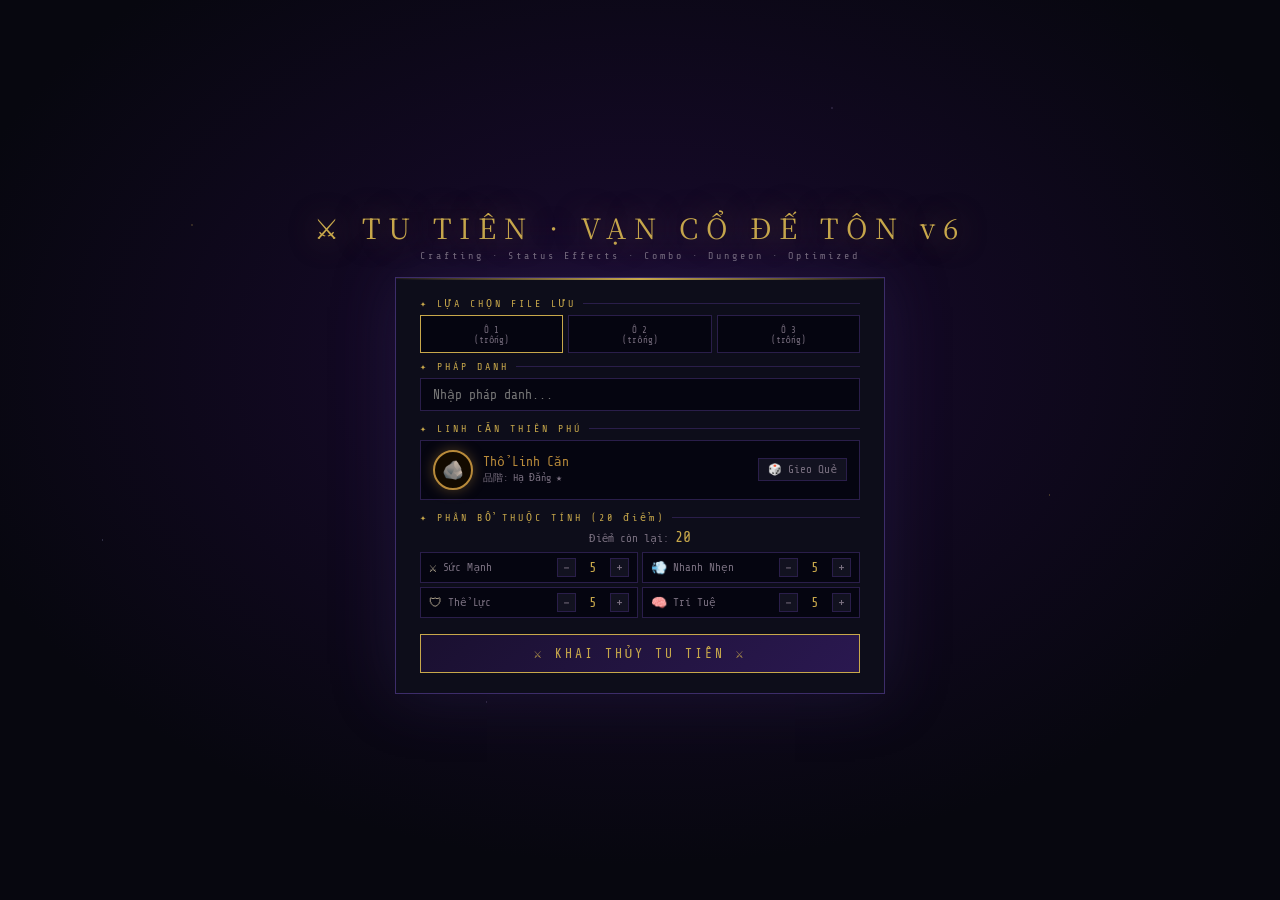
<file: tu-tien-v6.html>
<!doctype html>
<html lang="vi">
	<head>
		<meta charset="UTF-8" />
		<meta name="viewport" content="width=device-width,initial-scale=1" />
		<title>Tu Tiên · Vạn Cổ Đế Tôn v6</title>
		<style>
			@import url("https://fonts.googleapis.com/css2?family=Noto+Serif+SC:wght@400;700&family=Share+Tech+Mono&display=swap");
			:root {
				--bg: #07070f;
				--panel: #0d0d1a;
				--p2: #121220;
				--bd: #2a1e4a;
				--bd2: #3d2d6a;
				--gold: #c8a84b;
				--txt: #c8bca0;
				--txt2: #7a7080;
				--hp: #cc4444;
				--mp: #4466cc;
				--tu: #9944cc;
				--green: #44aa66;
				--red: #dd4444;
				--g0: #aaaaaa;
				--g1: #55cc55;
				--g2: #4499ff;
				--g3: #cc44ff;
				--g4: #ff8800;
				--g5: #ff3333;
				/* Status effect colors */
				--burn: #ff4400;
				--freeze: #44aaff;
				--poison: #44ff44;
				--stun: #ffee00;
			}
			* {
				margin: 0;
				padding: 0;
				box-sizing: border-box;
			}
			html,
			body {
				height: 100%;
				overflow: hidden;
			}
			body {
				background: var(--bg);
				color: var(--txt);
				font-family: "Share Tech Mono", monospace;
				font-size: 12px;
				user-select: none;
			}

			/* ── CREATE ─────────────────────────────────── */
			#sc-create {
				position: fixed;
				inset: 0;
				display: flex;
				flex-direction: column;
				align-items: center;
				justify-content: center;
				background: radial-gradient(ellipse 80% 80% at 50% 40%, #1a0a30 0%, #07070f 70%);
				z-index: 100;
			}
			.stars {
				position: absolute;
				inset: 0;
				pointer-events: none;
				background-image:
					radial-gradient(
						1px 1px at 15% 25%,
						rgba(200, 168, 75, 0.7) 0%,
						transparent 100%
					),
					radial-gradient(
						1px 1px at 65% 12%,
						rgba(180, 160, 220, 0.5) 0%,
						transparent 100%
					),
					radial-gradient(
						1px 1px at 82% 55%,
						rgba(200, 168, 75, 0.6) 0%,
						transparent 100%
					),
					radial-gradient(
						1px 1px at 38% 78%,
						rgba(180, 160, 220, 0.4) 0%,
						transparent 100%
					),
					radial-gradient(
						1px 1px at 8% 60%,
						rgba(200, 200, 255, 0.4) 0%,
						transparent 100%
					);
			}
			.ttl {
				font-size: 28px;
				letter-spacing: 8px;
				color: var(--gold);
				font-family: "Noto Serif SC", serif;
				text-shadow: 0 0 30px rgba(200, 168, 75, 0.5);
				text-align: center;
			}
			.sub {
				font-size: 10px;
				color: var(--txt2);
				letter-spacing: 3px;
				text-align: center;
				margin-top: 3px;
			}
			.card {
				background: var(--panel);
				border: 1px solid var(--bd2);
				padding: 20px 24px;
				margin-top: 16px;
				box-shadow:
					0 0 60px rgba(61, 45, 106, 0.3),
					inset 0 1px 0 rgba(200, 168, 75, 0.1);
				position: relative;
			}
			.card::before {
				content: "";
				position: absolute;
				top: 0;
				left: 0;
				right: 0;
				height: 2px;
				background: linear-gradient(90deg, transparent, var(--gold), transparent);
			}
			.sct {
				font-size: 10px;
				letter-spacing: 3px;
				color: var(--gold);
				margin-bottom: 6px;
				display: flex;
				align-items: center;
				gap: 7px;
			}
			.sct::after {
				content: "";
				flex: 1;
				height: 1px;
				background: var(--bd);
			}
			.fg {
				margin-bottom: 12px;
			}
			.inp {
				width: 100%;
				background: #050510;
				border: 1px solid var(--bd);
				color: var(--txt);
				padding: 8px 12px;
				font-family: inherit;
				font-size: 13px;
				outline: none;
			}
			.inp:focus {
				border-color: var(--gold);
			}
			.spirit-box {
				display: flex;
				align-items: center;
				gap: 10px;
				background: #050510;
				border: 1px solid var(--bd);
				padding: 9px 12px;
			}
			#spirit-orb {
				width: 40px;
				height: 40px;
				border-radius: 50%;
				display: flex;
				align-items: center;
				justify-content: center;
				font-size: 18px;
				border: 2px solid rgba(255, 255, 255, 0.2);
				flex-shrink: 0;
				transition: all 0.3s;
			}
			#spirit-nm {
				font-size: 13px;
				color: var(--gold);
			}
			#spirit-gr {
				font-size: 10px;
				color: var(--txt2);
				margin-top: 2px;
			}
			.rbt {
				background: var(--p2);
				border: 1px solid var(--bd);
				color: var(--txt2);
				font-family: inherit;
				font-size: 11px;
				padding: 4px 9px;
				cursor: pointer;
			}
			.rbt:hover {
				border-color: var(--gold);
				color: var(--gold);
			}
			.pd {
				text-align: center;
				font-size: 11px;
				color: var(--txt2);
				margin-bottom: 6px;
			}
			.pd em {
				color: var(--gold);
				font-size: 15px;
				font-style: normal;
			}
			.sg {
				display: grid;
				grid-template-columns: 1fr 1fr;
				gap: 4px;
			}
			.sr {
				display: flex;
				align-items: center;
				gap: 6px;
				background: #050510;
				border: 1px solid var(--bd);
				padding: 5px 8px;
			}
			.si {
				font-size: 13px;
			}
			.sl {
				flex: 1;
				font-size: 11px;
				color: var(--txt2);
			}
			.ab {
				width: 19px;
				height: 19px;
				background: var(--p2);
				border: 1px solid var(--bd);
				color: var(--txt2);
				cursor: pointer;
				font-size: 13px;
				line-height: 17px;
				text-align: center;
			}
			.ab:hover {
				border-color: var(--gold);
				color: var(--gold);
			}
			.sn {
				font-size: 14px;
				color: var(--gold);
				width: 22px;
				text-align: center;
			}
			.bb {
				width: 100%;
				padding: 11px;
				background: linear-gradient(135deg, #1a1030, #2a1850);
				border: 1px solid var(--gold);
				color: var(--gold);
				font-family: inherit;
				font-size: 13px;
				letter-spacing: 3px;
				cursor: pointer;
				margin-top: 4px;
			}
			.bb:hover {
				background: linear-gradient(135deg, #2a1850, #3a2860);
				box-shadow: 0 0 20px rgba(200, 168, 75, 0.3);
			}
			.save-slots {
				display: flex;
				gap: 5px;
				margin-bottom: 8px;
			}
			.ss {
				flex: 1;
				padding: 7px 4px;
				background: #050510;
				border: 1px solid var(--bd);
				cursor: pointer;
				text-align: center;
				font-size: 10px;
				transition: border-color 0.15s;
			}
			.ss:hover {
				border-color: var(--bd2);
			}
			.ss.sel {
				border-color: var(--gold);
			}
			.ss.has {
				border-color: #334433;
			}
			.ss .ssnm {
				color: var(--gold);
				font-size: 11px;
			}
			.ss .ssi {
				color: var(--txt2);
				font-size: 9px;
				margin-top: 2px;
			}
			.lbt {
				width: 100%;
				padding: 7px;
				background: var(--p2);
				border: 1px solid var(--bd2);
				color: var(--gold);
				font-family: inherit;
				font-size: 11px;
				cursor: pointer;
				margin-bottom: 7px;
			}
			.lbt:hover {
				border-color: var(--gold);
			}

			/* ── GAME LAYOUT ─────────────────────────────────── */
			#sc-game {
				display: none;
				width: 100vw;
				height: 100vh;
				grid-template-columns: 190px 1fr 200px;
				grid-template-rows: 1fr 48px 106px;
			}
			.gp {
				background: var(--panel);
				border: 1px solid var(--bd);
				overflow: hidden;
				display: flex;
				flex-direction: column;
			}
			.ph {
				padding: 4px 9px;
				font-size: 10px;
				letter-spacing: 2px;
				color: var(--gold);
				border-bottom: 1px solid var(--bd);
				background: linear-gradient(90deg, rgba(61, 45, 106, 0.5), transparent);
				flex-shrink: 0;
				display: flex;
				align-items: center;
				justify-content: space-between;
			}
			.ptabs {
				display: flex;
			}
			.ptb {
				font-size: 9px;
				padding: 2px 6px;
				cursor: pointer;
				color: var(--txt2);
				border: 1px solid transparent;
			}
			.ptb.on {
				color: var(--gold);
				border-color: var(--bd);
			}
			.pb {
				padding: 6px 8px;
				overflow-y: auto;
				flex: 1;
			}
			.pb::-webkit-scrollbar {
				width: 3px;
			}
			.pb::-webkit-scrollbar-thumb {
				background: var(--bd2);
			}
			#pl {
				grid-column: 1;
				grid-row: 1;
			}
			#ca {
				grid-column: 2;
				grid-row: 1;
				position: relative;
				overflow: hidden;
				background: #0a0a0f;
			}
			#gc {
				display: block;
				image-rendering: pixelated;
			}
			#pr {
				grid-column: 3;
				grid-row: 1;
			}
			#skbar {
				grid-column: 1/4;
				grid-row: 2;
				display: flex;
				align-items: center;
				gap: 4px;
				padding: 4px 10px;
				background: #0a0a16;
				border-top: 1px solid var(--bd);
				border-bottom: 1px solid var(--bd);
			}
			#pb {
				grid-column: 1/4;
				grid-row: 3;
				display: flex;
				background: var(--panel);
				border-top: 1px solid var(--bd);
			}

			/* Left */
			.cnm {
				font-size: 13px;
				color: var(--gold);
				letter-spacing: 1px;
				text-align: center;
				padding: 4px 4px 2px;
				white-space: nowrap;
				overflow: hidden;
				text-overflow: ellipsis;
			}
			.csp {
				font-size: 10px;
				margin-top: 1px;
				text-align: center;
			}
			.rb {
				background: #050510;
				border: 1px solid var(--bd);
				text-align: center;
				padding: 5px;
				margin-bottom: 4px;
			}
			.rb .rn {
				font-size: 14px;
				color: var(--gold);
			}
			.rb .rs {
				font-size: 10px;
				color: var(--txt2);
				margin-top: 1px;
			}
			.cpb {
				text-align: center;
				font-size: 10px;
				color: #c06030;
				margin-bottom: 4px;
			}
			.cpb .cv {
				font-size: 16px;
				color: #ff8040;
			}
			.bg {
				margin-bottom: 4px;
			}
			.bl {
				display: flex;
				justify-content: space-between;
				font-size: 9px;
				margin-bottom: 2px;
			}
			.bt {
				height: 6px;
				background: #050510;
				border: 1px solid var(--bd);
				overflow: hidden;
			}
			.bf {
				height: 100%;
				transition: width 0.25s;
			}
			.bhp {
				background: linear-gradient(90deg, #801818, #cc4444);
			}
			.bmp {
				background: linear-gradient(90deg, #182080, #4466cc);
			}
			.btu {
				background: linear-gradient(90deg, #401860, #9944cc);
			}
			.xl {
				text-align: center;
				font-size: 12px;
				color: var(--gold);
				padding: 3px;
				border: 1px solid var(--bd);
				background: #050510;
				margin-top: 4px;
			}

			/* Status effects bar */
			.sfx-bar {
				display: flex;
				gap: 3px;
				margin-top: 4px;
				flex-wrap: wrap;
			}
			.sfx-pip {
				padding: 2px 5px;
				font-size: 9px;
				border: 1px solid;
				border-radius: 2px;
			}
			.sfx-burn {
				color: var(--burn);
				border-color: var(--burn);
				background: rgba(255, 68, 0, 0.1);
			}
			.sfx-freeze {
				color: var(--freeze);
				border-color: var(--freeze);
				background: rgba(68, 170, 255, 0.1);
			}
			.sfx-poison {
				color: var(--poison);
				border-color: var(--poison);
				background: rgba(68, 255, 68, 0.1);
			}
			.sfx-stun {
				color: var(--stun);
				border-color: var(--stun);
				background: rgba(255, 238, 0, 0.1);
			}

			/* Pet compact */
			.petc {
				background: #050510;
				border: 1px solid var(--bd);
				padding: 6px 7px;
				margin-top: 5px;
				display: flex;
				align-items: center;
				gap: 7px;
			}
			.petc-em {
				font-size: 20px;
			}
			.petc-info {
				flex: 1;
			}
			.petc-nm {
				font-size: 10px;
				color: var(--gold);
			}
			.petc-lv {
				font-size: 9px;
				color: var(--txt2);
			}
			.pet-xb {
				height: 3px;
				background: #111;
				border: 1px solid var(--bd);
				margin-top: 2px;
			}
			.pet-xf {
				height: 100%;
				background: linear-gradient(90deg, #1a5a1a, #44aa44);
			}

			/* Right */
			.stl {
				display: flex;
				justify-content: space-between;
				align-items: center;
				padding: 2px 0;
				border-bottom: 1px solid rgba(42, 30, 74, 0.3);
				font-size: 10px;
			}
			.stl .sv {
				color: var(--gold);
			}
			.stl .sk {
				color: var(--txt2);
			}
			.eg {
				display: grid;
				grid-template-columns: repeat(3, 1fr);
				gap: 2px;
				margin-top: 3px;
			}
			.es {
				background: #050510;
				border: 1px solid var(--bd);
				height: 38px;
				display: flex;
				flex-direction: column;
				align-items: center;
				justify-content: center;
				font-size: 8px;
				color: var(--txt2);
				cursor: pointer;
				text-align: center;
				line-height: 1.2;
				padding: 2px;
				position: relative;
				overflow: hidden;
			}
			.es .ei {
				font-size: 13px;
				line-height: 1;
				margin-bottom: 1px;
			}
			.es .elv {
				position: absolute;
				bottom: 1px;
				right: 2px;
				font-size: 8px;
			}
			.es:hover {
				border-color: var(--bd2);
			}
			.es.g0 {
				border-color: #555;
			}
			.es.g1 {
				border-color: #2a662a;
			}
			.es.g2 {
				border-color: #224488;
			}
			.es.g3 {
				border-color: #662288;
			}
			.es.g4 {
				border-color: #884400;
			}
			.es.g5 {
				border-color: #882222;
			}

			/* Skill bar */
			.skl {
				font-size: 9px;
				color: var(--txt2);
				flex-shrink: 0;
			}
			.sks {
				width: 39px;
				height: 38px;
				background: #050510;
				border: 1px solid var(--bd);
				display: flex;
				flex-direction: column;
				align-items: center;
				justify-content: center;
				cursor: pointer;
				position: relative;
				overflow: hidden;
			}
			.sks:hover {
				border-color: var(--bd2);
			}
			.sks.rdy {
				border-color: #2a4a2a;
			}
			.sks.aon {
				border-color: var(--gold);
				box-shadow: 0 0 8px rgba(200, 168, 75, 0.4);
			}
			.sks .sem {
				font-size: 16px;
				line-height: 1;
			}
			.sks .ske {
				position: absolute;
				top: 1px;
				left: 2px;
				font-size: 8px;
				color: var(--txt2);
			}
			.sks .skn {
				font-size: 7px;
				color: var(--txt2);
				line-height: 1.2;
				text-align: center;
			}
			.sks .slv {
				position: absolute;
				top: 1px;
				right: 2px;
				font-size: 8px;
				color: var(--gold);
			}
			.sks .scd {
				position: absolute;
				inset: 0;
				background: rgba(0, 0, 0, 0.72);
				display: none;
				align-items: center;
				justify-content: center;
				font-size: 11px;
				color: #ffaa44;
			}
			.sks.ocd .scd {
				display: flex;
			}
			.skb {
				position: absolute;
				bottom: 0;
				left: 0;
				height: 3px;
				background: var(--gold);
				transition: width 0.1s;
			}
			.sep {
				width: 1px;
				height: 34px;
				background: var(--bd);
				margin: 0 3px;
			}
			.qb {
				padding: 4px 8px;
				background: var(--p2);
				border: 1px solid var(--bd);
				color: var(--txt2);
				font-family: inherit;
				font-size: 10px;
				cursor: pointer;
				white-space: nowrap;
			}
			.qb:hover {
				border-color: var(--bd2);
				color: var(--txt);
			}
			.qb.on {
				border-color: var(--green);
				color: #80ee80;
			}
			/* Combo indicator */
			#combo-bar {
				display: flex;
				align-items: center;
				gap: 4px;
				margin-left: 4px;
			}
			.combo-count {
				font-size: 16px;
				color: var(--gold);
				font-weight: bold;
				min-width: 24px;
				text-align: center;
				transition: all 0.15s;
			}
			.combo-label {
				font-size: 9px;
				color: var(--txt2);
			}
			.combo-bar-track {
				width: 60px;
				height: 5px;
				background: #111;
				border: 1px solid var(--bd);
			}
			.combo-bar-fill {
				height: 100%;
				background: linear-gradient(90deg, #442200, var(--gold));
				transition: width 0.1s;
			}

			/* Bottom */
			#lw {
				flex: 1;
				display: flex;
				flex-direction: column;
				border-right: 1px solid var(--bd);
				min-width: 0;
			}
			#la {
				flex: 1;
				overflow-y: auto;
				padding: 3px 9px;
				font-size: 10px;
				line-height: 1.55;
			}
			#la::-webkit-scrollbar {
				width: 4px;
			}
			#la::-webkit-scrollbar-thumb {
				background: var(--bd2);
			}
			.lc {
				color: var(--txt2);
			}
			.lco {
				color: #e07070;
			}
			.lcu {
				color: #c8a84b;
			}
			.lcs {
				color: #7090e0;
			}
			.lcl {
				color: #80e080;
			}
			.lck {
				color: #cc88ff;
			}
			.lcr {
				color: #ffdd44;
			}
			.lcp {
				color: #80ffcc;
			}
			.lcf {
				color: #ff6644;
			}
			.lca {
				color: #44cc88;
			}
			#iw {
				width: 252px;
				flex-shrink: 0;
				display: flex;
				flex-direction: column;
				border-right: 1px solid var(--bd);
			}
			#ig {
				flex: 1;
				display: grid;
				grid-template-columns: repeat(8, 1fr);
				gap: 2px;
				padding: 4px;
				align-content: start;
				overflow-y: auto;
			}
			.is {
				background: #050510;
				border: 1px solid var(--bd);
				height: 27px;
				display: flex;
				align-items: center;
				justify-content: center;
				font-size: 13px;
				cursor: pointer;
				position: relative;
			}
			.is:hover {
				border-color: var(--bd2);
			}
			.is .ic {
				position: absolute;
				bottom: 0;
				right: 1px;
				font-size: 8px;
				color: var(--gold);
				line-height: 1;
			}
			.is .il {
				position: absolute;
				top: 0;
				left: 1px;
				font-size: 8px;
				line-height: 1;
				color: #ff8800;
			}
			.is.g0 {
				border-color: #444;
			}
			.is.g1 {
				border-color: #2a662a;
			}
			.is.g2 {
				border-color: #224488;
			}
			.is.g3 {
				border-color: #662288;
			}
			.is.g4 {
				border-color: #884400;
			}
			.is.g5 {
				border-color: #882222;
			}
			/* Craft/Quest panel */
			#qw {
				width: 182px;
				flex-shrink: 0;
				display: flex;
				flex-direction: column;
			}
			#qcontent {
				flex: 1;
				overflow-y: auto;
				padding: 3px 5px;
			}
			.qt-tabs {
				display: flex;
				border-bottom: 1px solid var(--bd);
				flex-shrink: 0;
			}
			.qt-tab {
				flex: 1;
				text-align: center;
				font-size: 9px;
				padding: 4px 0;
				cursor: pointer;
				color: var(--txt2);
			}
			.qt-tab.on {
				color: var(--gold);
				border-bottom: 1px solid var(--gold);
			}
			.qi {
				background: #050510;
				border: 1px solid var(--bd);
				padding: 4px 5px;
				margin-bottom: 3px;
			}
			.qn {
				font-size: 10px;
				color: var(--gold);
				margin-bottom: 1px;
			}
			.qd {
				font-size: 9px;
				color: var(--txt2);
				margin-bottom: 2px;
			}
			.qp {
				height: 4px;
				background: #111;
				border: 1px solid var(--bd);
			}
			.qpf {
				height: 100%;
				background: linear-gradient(90deg, #1a4a1a, #44aa44);
			}
			.qr {
				font-size: 9px;
				color: #c8a84b;
				margin-top: 2px;
			}
			.qcl {
				font-size: 9px;
				padding: 2px 6px;
				background: #1a3a1a;
				border: 1px solid #2a5a2a;
				color: #80ee80;
				cursor: pointer;
				margin-top: 2px;
			}
			.qcl:hover {
				border-color: #44aa44;
			}
			.qdone {
				background: rgba(40, 80, 40, 0.15);
			}
			/* Craft recipe */
			.cr {
				background: #050510;
				border: 1px solid var(--bd);
				padding: 5px 7px;
				margin-bottom: 4px;
			}
			.crn {
				font-size: 10px;
				color: var(--gold);
				margin-bottom: 3px;
			}
			.cri {
				display: flex;
				gap: 4px;
				flex-wrap: wrap;
				margin-bottom: 3px;
			}
			.crit {
				font-size: 10px;
				color: var(--txt2);
				padding: 2px 5px;
				background: #050505;
				border: 1px solid var(--bd);
			}
			.crit.have {
				border-color: #2a662a;
				color: #80cc80;
			}
			.crit.need {
				border-color: #662222;
				color: #cc8080;
			}
			.crbt {
				font-size: 9px;
				padding: 2px 7px;
				background: var(--p2);
				border: 1px solid var(--bd);
				color: var(--txt2);
				cursor: pointer;
				width: 100%;
			}
			.crbt:hover {
				border-color: var(--gold);
				color: var(--gold);
			}
			.crbt:disabled {
				opacity: 0.4;
				cursor: not-allowed;
			}

			/* Minimap */
			#mm {
				position: absolute;
				bottom: 8px;
				right: 8px;
				border: 1px solid var(--bd2);
				background: rgba(7, 7, 15, 0.85);
				pointer-events: none;
				z-index: 5;
			}
			#mmc {
				display: block;
			}
			#mml {
				text-align: center;
				font-size: 8px;
				color: var(--txt2);
				padding: 2px 0;
			}

			/* Map overlay */
			#mno {
				position: absolute;
				top: 8px;
				left: 50%;
				transform: translateX(-50%);
				background: rgba(7, 7, 15, 0.85);
				border: 1px solid var(--bd2);
				padding: 5px 16px;
				color: var(--gold);
				font-size: 12px;
				letter-spacing: 2px;
				pointer-events: none;
				opacity: 0;
				transition: opacity 0.5s;
				z-index: 10;
			}
			#mno.show {
				opacity: 1;
			}

			/* Notifications */
			#notif-stack {
				position: absolute;
				top: 10px;
				left: 10px;
				z-index: 20;
				display: flex;
				flex-direction: column;
				gap: 4px;
			}
			.notif {
				background: rgba(13, 13, 26, 0.92);
				border: 1px solid var(--bd2);
				padding: 6px 12px;
				font-size: 11px;
				animation:
					notifIn 0.3s ease-out,
					notifOut 0.4s ease-in 2.6s forwards;
			}
			.notif.good {
				border-color: var(--green);
				color: #80ee80;
			}
			.notif.bad {
				border-color: var(--red);
				color: #ee8080;
			}
			.notif.info {
				border-color: var(--gold);
				color: var(--gold);
			}
			@keyframes notifIn {
				from {
					transform: translateX(-20px);
					opacity: 0;
				}
				to {
					transform: none;
					opacity: 1;
				}
			}
			@keyframes notifOut {
				to {
					transform: translateX(-10px);
					opacity: 0;
				}
			}

			/* Modals */
			.mo {
				display: none;
				position: fixed;
				inset: 0;
				background: rgba(0, 0, 0, 0.8);
				z-index: 200;
				align-items: center;
				justify-content: center;
			}
			.mo.open {
				display: flex;
			}
			.mb {
				background: var(--panel);
				border: 1px solid var(--bd2);
				display: flex;
				flex-direction: column;
				max-height: 85vh;
				overflow: hidden;
				position: relative;
				min-width: 330px;
			}
			.mb::before {
				content: "";
				position: absolute;
				top: 0;
				left: 0;
				right: 0;
				height: 2px;
				background: linear-gradient(90deg, transparent, var(--gold), transparent);
			}
			.mh {
				padding: 8px 13px;
				border-bottom: 1px solid var(--bd);
				display: flex;
				align-items: center;
				justify-content: space-between;
				background: linear-gradient(90deg, rgba(61, 45, 106, 0.4), transparent);
			}
			.mt {
				color: var(--gold);
				font-size: 13px;
				letter-spacing: 1px;
			}
			.mc {
				background: none;
				border: 1px solid var(--bd);
				color: var(--txt2);
				cursor: pointer;
				padding: 2px 8px;
				font-family: inherit;
				font-size: 12px;
			}
			.mc:hover {
				border-color: var(--red);
				color: var(--red);
			}
			.mbdy {
				padding: 11px 13px;
				overflow-y: auto;
				flex: 1;
			}
			.mbdy::-webkit-scrollbar {
				width: 3px;
			}
			.mbdy::-webkit-scrollbar-thumb {
				background: var(--bd2);
			}
			.sc {
				display: flex;
				height: 270px;
			}
			.sc > div {
				flex: 1;
				overflow-y: auto;
				padding: 7px;
			}
			.sc > div + div {
				border-left: 1px solid var(--bd);
			}
			.sc > div::-webkit-scrollbar {
				width: 3px;
			}
			.sch {
				font-size: 10px;
				letter-spacing: 2px;
				color: var(--gold);
				margin-bottom: 6px;
			}
			.si2 {
				display: flex;
				align-items: center;
				gap: 7px;
				padding: 5px 6px;
				border: 1px solid var(--bd);
				margin-bottom: 3px;
				background: #050510;
			}
			.si2 .e {
				font-size: 15px;
				flex-shrink: 0;
			}
			.si2 .info {
				flex: 1;
			}
			.si2 .nm {
				font-size: 11px;
			}
			.si2 .dc {
				font-size: 9px;
				color: var(--txt2);
			}
			.si2 .pr {
				font-size: 11px;
				color: var(--gold);
				white-space: nowrap;
			}
			.mb2 {
				background: var(--p2);
				border: 1px solid var(--bd);
				color: var(--txt2);
				cursor: pointer;
				font-family: inherit;
				font-size: 10px;
				padding: 2px 7px;
				white-space: nowrap;
			}
			.mb2:hover {
				border-color: var(--green);
				color: var(--green);
			}
			.mb2.sl:hover {
				border-color: var(--gold);
				color: var(--gold);
			}
			/* Item detail */
			.idb {
				display: grid;
				grid-template-columns: 52px 1fr;
				gap: 10px;
				margin-bottom: 10px;
			}
			.ide {
				width: 52px;
				height: 52px;
				background: #050510;
				border: 2px solid var(--bd2);
				display: flex;
				align-items: center;
				justify-content: center;
				font-size: 26px;
			}
			.das {
				display: flex;
				gap: 5px;
				flex-wrap: wrap;
			}
			.db {
				padding: 5px 10px;
				background: var(--p2);
				border: 1px solid var(--bd);
				color: var(--txt2);
				cursor: pointer;
				font-family: inherit;
				font-size: 11px;
			}
			.db:hover {
				border-color: var(--gold);
				color: var(--gold);
			}
			.db.pr {
				border-color: var(--gold);
				color: var(--gold);
			}
			.db.dr:hover {
				border-color: var(--red);
				color: var(--red);
			}
			/* Compare panel */
			.cmp {
				background: #050508;
				border: 1px solid var(--bd);
				padding: 7px;
				margin-top: 8px;
				font-size: 10px;
			}
			.cmp-h {
				font-size: 9px;
				color: var(--txt2);
				letter-spacing: 2px;
				margin-bottom: 5px;
			}
			.cmp-row {
				display: flex;
				justify-content: space-between;
				padding: 2px 0;
			}
			.cmp-up {
				color: var(--green);
			}
			.cmp-dn {
				color: var(--red);
			}
			/* Forge */
			.enh {
				display: flex;
				gap: 3px;
				flex-wrap: wrap;
				margin-bottom: 7px;
			}
			.ep {
				width: 22px;
				height: 22px;
				background: #050510;
				border: 1px solid var(--bd);
				font-size: 9px;
				display: flex;
				align-items: center;
				justify-content: center;
				color: var(--txt2);
			}
			.ep.done {
				border-color: var(--gold);
				color: var(--gold);
			}
			.ep.cur {
				border-color: #ff8800;
				color: #ff8800;
			}
			/* Sect */
			.sect-card {
				display: flex;
				align-items: center;
				gap: 8px;
				padding: 6px 8px;
				border: 1px solid var(--bd);
				margin-bottom: 5px;
				background: #050510;
			}
			.sect-card:hover {
				border-color: var(--bd2);
			}
			/* Dungeon */
			.wave-bar {
				height: 8px;
				background: #111;
				border: 1px solid var(--bd);
				margin-bottom: 8px;
			}
			.wave-fill {
				height: 100%;
				background: linear-gradient(90deg, #881818, #cc2222);
			}

			/* Tooltip */
			#tip {
				position: fixed;
				background: var(--p2);
				border: 1px solid var(--bd2);
				padding: 7px 11px;
				font-size: 11px;
				pointer-events: none;
				z-index: 999;
				display: none;
				max-width: 190px;
				line-height: 1.7;
			}
			#tip .tn {
				font-size: 12px;
				margin-bottom: 3px;
			}
			#tip .tt {
				font-size: 10px;
				color: var(--txt2);
			}
			#tip .ts {
				color: var(--gold);
			}
			#tip .tb2 {
				color: #80e0ff;
			}

			/* Floats */
			.df {
				position: fixed;
				pointer-events: none;
				font-weight: bold;
				animation: fUp 0.9s ease-out forwards;
				z-index: 60;
				text-shadow: 0 1px 3px #000;
			}
			.df.cr {
				font-size: 16px;
				color: #ffdd44;
			}
			.df.nm {
				font-size: 13px;
			}
			.df.hl {
				font-size: 13px;
				color: #44ee44;
			}
			.df.sk {
				font-size: 14px;
				color: #cc88ff;
			}
			.df.pt {
				font-size: 12px;
				color: #44ffcc;
			}
			.df.fx {
				font-size: 11px;
			}
			@keyframes fUp {
				0% {
					transform: translateY(0);
					opacity: 1;
				}
				100% {
					transform: translateY(-44px);
					opacity: 0;
				}
			}
			.cring {
				position: absolute;
				border-radius: 50%;
				border: 2px solid;
				pointer-events: none;
				animation: cRing 0.5s ease-out forwards;
			}
			@keyframes cRing {
				0% {
					transform: scale(0.2);
					opacity: 1;
				}
				100% {
					transform: scale(2.5);
					opacity: 0;
				}
			}

			/* Toast */
			#toast {
				position: fixed;
				top: 48px;
				left: 50%;
				transform: translateX(-50%);
				background: rgba(13, 13, 26, 0.95);
				border: 1px solid var(--bd2);
				padding: 5px 16px;
				font-size: 11px;
				color: var(--gold);
				z-index: 999;
				pointer-events: none;
				opacity: 0;
				transition: opacity 0.3s;
			}
			#toast.show {
				opacity: 1;
			}

			/* Auto panel */
			#auto-panel {
				position: absolute;
				top: 8px;
				right: 130px;
				background: rgba(13, 13, 26, 0.95);
				border: 1px solid var(--bd2);
				padding: 8px;
				z-index: 15;
				display: none;
				min-width: 150px;
			}
			#auto-panel.open {
				display: block;
			}
			.ap-row {
				display: flex;
				justify-content: space-between;
				align-items: center;
				padding: 3px 0;
				border-bottom: 1px solid rgba(42, 30, 74, 0.3);
				font-size: 10px;
			}
			.ap-row:last-child {
				border-bottom: none;
			}
			.ap-label {
				color: var(--txt2);
			}
			.ap-toggle {
				width: 28px;
				height: 14px;
				background: #111;
				border: 1px solid var(--bd);
				cursor: pointer;
				position: relative;
				border-radius: 7px;
			}
			.ap-toggle.on {
				background: #1a3a1a;
				border-color: var(--green);
			}
			.ap-toggle::after {
				content: "";
				position: absolute;
				top: 1px;
				left: 1px;
				width: 10px;
				height: 10px;
				background: var(--txt2);
				border-radius: 50%;
				transition: all 0.15s;
			}
			.ap-toggle.on::after {
				left: 15px;
				background: var(--green);
			}
		</style>
	</head>
	<body>
		<!-- CREATE -->
		<div id="sc-create">
			<div class="stars"></div>
			<div class="ttl">⚔ TU TIÊN · VẠN CỔ ĐẾ TÔN v6</div>
			<div class="sub">Crafting · Status Effects · Combo · Dungeon · Optimized</div>
			<div class="card" style="width: 490px">
				<div class="sct">✦ LỰA CHỌN FILE LƯU</div>
				<div class="save-slots" id="save-slots"></div>
				<div id="load-wrap"></div>
				<div class="fg">
					<div class="sct">✦ PHÁP DANH</div>
					<input
						class="inp"
						id="inp-name"
						placeholder="Nhập pháp danh..."
						maxlength="16"
					/>
				</div>
				<div class="fg">
					<div class="sct">✦ LINH CĂN THIÊN PHÚ</div>
					<div class="spirit-box">
						<div id="spirit-orb">❓</div>
						<div style="flex: 1">
							<div id="spirit-nm" style="font-size: 13px; color: var(--gold)">
								Chưa xác định
							</div>
							<div
								id="spirit-gr"
								style="font-size: 10px; color: var(--txt2); margin-top: 2px"
							>
								Bấm Gieo Quẻ
							</div>
						</div>
						<button class="rbt" onclick="rollRoot()">🎲 Gieo Quẻ</button>
					</div>
				</div>
				<div class="fg">
					<div class="sct">✦ PHÂN BỔ THUỘC TÍNH (20 điểm)</div>
					<div class="pd">Điểm còn lại: <em id="pts-left">20</em></div>
					<div class="sg">
						<div class="sr">
							<span class="si">⚔</span><span class="sl">Sức Mạnh</span>
							<div class="ab" onclick="adj('str', -1)">−</div>
							<span class="sn" id="cs-str">5</span>
							<div class="ab" onclick="adj('str', 1)">+</div>
						</div>
						<div class="sr">
							<span class="si">💨</span><span class="sl">Nhanh Nhẹn</span>
							<div class="ab" onclick="adj('agi', -1)">−</div>
							<span class="sn" id="cs-agi">5</span>
							<div class="ab" onclick="adj('agi', 1)">+</div>
						</div>
						<div class="sr">
							<span class="si">🛡</span><span class="sl">Thể Lực</span>
							<div class="ab" onclick="adj('vit', -1)">−</div>
							<span class="sn" id="cs-vit">5</span>
							<div class="ab" onclick="adj('vit', 1)">+</div>
						</div>
						<div class="sr">
							<span class="si">🧠</span><span class="sl">Trí Tuệ</span>
							<div class="ab" onclick="adj('int', -1)">−</div>
							<span class="sn" id="cs-int">5</span>
							<div class="ab" onclick="adj('int', 1)">+</div>
						</div>
					</div>
				</div>
				<button class="bb" onclick="G.start()">⚔ KHAI THỦY TU TIÊN ⚔</button>
			</div>
		</div>

		<!-- GAME -->
		<div id="sc-game">
			<div class="gp" id="pl">
				<div class="ph">
					<span>✦ NHÂN VẬT</span>
					<div class="ptabs">
						<div class="ptb on" id="lt-char" onclick="G.ui.lTab('char')">VẬT</div>
						<div class="ptb" id="lt-pet" onclick="G.ui.lTab('pet')">THÚ</div>
						<div class="ptb" id="lt-sect" onclick="G.ui.lTab('sect')">MÔN</div>
					</div>
				</div>
				<div class="pb" id="lt-char-b">
					<div class="cnm" id="ui-name">—</div>
					<div class="csp" id="ui-sptag">—</div>
					<div class="rb">
						<div class="rn" id="ui-realm">Luyện Thể</div>
						<div class="rs" id="ui-stage">Tầng 1</div>
					</div>
					<div class="cpb">CHIẾN LỰC<br /><span class="cv" id="ui-cp">0</span></div>
					<div class="bg">
						<div class="bl">
							<span style="color: #cc4444">❤ HP</span><span id="ui-hp">—</span>
						</div>
						<div class="bt">
							<div class="bf bhp" id="b-hp" style="width: 100%"></div>
						</div>
					</div>
					<div class="bg">
						<div class="bl">
							<span style="color: #4466cc">✦ MP</span><span id="ui-mp">—</span>
						</div>
						<div class="bt">
							<div class="bf bmp" id="b-mp" style="width: 100%"></div>
						</div>
					</div>
					<div class="bg">
						<div class="bl">
							<span style="color: #9944cc">☯ Tu Vi</span><span id="ui-tu">—</span>
						</div>
						<div class="bt">
							<div class="bf btu" id="b-tu" style="width: 0%"></div>
						</div>
					</div>
					<div class="xl">💰 <span id="ui-xu">0</span> Xu</div>
					<div class="sfx-bar" id="sfx-bar"></div>
				</div>
				<div class="pb" id="lt-pet-b" style="display: none">
					<div class="petc" id="pet-disp">
						<div style="color: var(--txt2); font-size: 10px">Chưa có Yêu Thú</div>
					</div>
					<div
						style="
							margin-top: 7px;
							font-size: 9px;
							color: var(--gold);
							letter-spacing: 2px;
							margin-bottom: 5px;
						"
					>
						✦ YÊU ĐAN TRONG TÚI
					</div>
					<div id="pet-dan" style="font-size: 10px; color: var(--txt2)">Trống</div>
					<button
						class="rbt"
						style="width: 100%; margin-top: 6px"
						onclick="G.openPetLib()"
					>
						📖 Thư Viện Yêu Thú
					</button>
				</div>
				<div class="pb" id="lt-sect-b" style="display: none">
					<div id="sect-disp"></div>
					<button
						class="rbt"
						style="width: 100%; margin-top: 6px"
						onclick="G.openSectModal()"
					>
						⚔ Quản Lý Môn Phái
					</button>
				</div>
			</div>

			<div id="ca">
				<canvas id="gc"></canvas>
				<div id="mno"></div>
				<div id="notif-stack"></div>
				<div id="mm">
					<canvas id="mmc" width="108" height="78"></canvas>
					<div id="mml">—</div>
				</div>
				<div id="auto-panel">
					<div
						style="
							font-size: 9px;
							letter-spacing: 2px;
							color: var(--gold);
							margin-bottom: 6px;
						"
					>
						✦ TỰ ĐỘNG
					</div>
					<div class="ap-row">
						<span class="ap-label">Tự Động Đánh</span>
						<div class="ap-toggle" id="ap-fight" onclick="G.toggleAuto('fight')"></div>
					</div>
					<div class="ap-row">
						<span class="ap-label">Tự Động Hấp Thu</span>
						<div
							class="ap-toggle"
							id="ap-absorb"
							onclick="G.toggleAuto('absorb')"
						></div>
					</div>
					<div class="ap-row">
						<span class="ap-label">Tự Động Phá Cảnh</span>
						<div class="ap-toggle" id="ap-break" onclick="G.toggleAuto('break')"></div>
					</div>
					<div class="ap-row">
						<span class="ap-label">Tu Luyện (Thiền)</span>
						<div class="ap-toggle" id="ap-med" onclick="G.toggleAuto('med')"></div>
					</div>
				</div>
			</div>

			<div class="gp" id="pr">
				<div class="ph">
					<span>✦ CHỈ SỐ</span>
					<div class="ptabs">
						<div class="ptb on" id="rt-stat" onclick="G.ui.rTab('stat')">CHỈ SỐ</div>
						<div class="ptb" id="rt-equip" onclick="G.ui.rTab('equip')">TRANG BỊ</div>
					</div>
				</div>
				<div class="pb" id="rt-stat-b">
					<div class="stl">
						<span class="sk">⚔ STR</span><span class="sv" id="r-str">—</span>
					</div>
					<div class="stl">
						<span class="sk">💨 AGI</span><span class="sv" id="r-agi">—</span>
					</div>
					<div class="stl">
						<span class="sk">🛡 VIT</span><span class="sv" id="r-vit">—</span>
					</div>
					<div class="stl">
						<span class="sk">🧠 INT</span><span class="sv" id="r-int">—</span>
					</div>
					<div class="stl">
						<span class="sk">⚡ VL ATK</span><span class="sv" id="r-patk">—</span>
					</div>
					<div class="stl">
						<span class="sk">🔮 PH ATK</span><span class="sv" id="r-matk">—</span>
					</div>
					<div class="stl">
						<span class="sk">🛡 DEF</span><span class="sv" id="r-def">—</span>
					</div>
					<div class="stl">
						<span class="sk">💨 SPD</span><span class="sv" id="r-spd">—</span>
					</div>
					<div class="stl">
						<span class="sk">💥 CRIT</span><span class="sv" id="r-crit">—</span>
					</div>
					<div class="stl">
						<span class="sk">🐾 Pet</span><span class="sv" id="r-pet">—</span>
					</div>
					<div class="stl">
						<span class="sk">⚔ Sect</span><span class="sv" id="r-sect">—</span>
					</div>
					<div
						style="
							margin-top: 7px;
							font-size: 9px;
							color: var(--gold);
							letter-spacing: 2px;
							margin-bottom: 4px;
						"
					>
						✦ KỸ NĂNG (click nâng)
					</div>
					<div id="sk-lvl-list"></div>
				</div>
				<div class="pb" id="rt-equip-b" style="display: none">
					<div style="font-size: 9px; color: var(--txt2); margin-bottom: 4px">
						Click slot → Cường Hóa | Double-click túi → Trang Bị
					</div>
					<div class="eg" id="equip-grid"></div>
				</div>
			</div>

			<div id="skbar">
				<span class="skl">KỸ NĂNG</span>
				<div id="sk-slots"></div>
				<div class="sep"></div>
				<div id="combo-bar">
					<span class="combo-count" id="combo-cnt">0</span>
					<span class="combo-label">HIT<br />COMBO</span>
					<div class="combo-bar-track">
						<div class="combo-bar-fill" id="combo-fill" style="width: 0%"></div>
					</div>
				</div>
				<div class="sep"></div>
				<button class="qb" onclick="G.ui.toggleAutoPanel()">⚙ Tự Động</button>
				<button class="qb" id="btn-absorb" onclick="G.cult.absorb()">🔮 Hấp [A]</button>
				<button class="qb" onclick="G.cult.breakthrough()">⬆ Phá [B]</button>
				<button class="qb" onclick="G.save()">💾 Lưu [S]</button>
				<div
					style="margin-left: auto; font-size: 9px; color: var(--txt2); line-height: 1.6"
				>
					WASD Di chuyển · Space Đánh · F Tương tác<br />
					1-4 Kỹ năng · A Hấp · B Phá cảnh · S Lưu
				</div>
			</div>

			<div id="pb">
				<div id="lw">
					<div class="ph">✦ NHẬT KÝ</div>
					<div id="la"></div>
				</div>
				<div id="iw">
					<div class="ph" id="inv-head">✦ TÚI ĐỒ (0/48)</div>
					<div id="ig"></div>
				</div>
				<div id="qw">
					<div class="qt-tabs">
						<div class="qt-tab on" id="qt-quest" onclick="G.ui.qTab('quest')">
							NHIỆM VỤ
						</div>
						<div class="qt-tab" id="qt-craft" onclick="G.ui.qTab('craft')">CHẾ TẠO</div>
					</div>
					<div id="qcontent"></div>
				</div>
			</div>
		</div>

		<!-- MODALS -->
		<div class="mo" id="shop-mo">
			<div class="mb" style="width: 530px">
				<div class="mh">
					<span class="mt" id="shop-ttl">🏪 Cửa Hàng</span
					><span style="font-size: 11px; color: var(--txt2)"
						>💰<em id="shop-xu" style="color: var(--gold)"> 0</em></span
					><button class="mc" onclick="G.cm('shop-mo')">✕</button>
				</div>
				<div class="sc">
					<div id="shop-buy"></div>
					<div id="shop-sell"></div>
				</div>
			</div>
		</div>

		<div class="mo" id="dlg-mo">
			<div class="mb" style="width: 380px">
				<div class="mh">
					<span class="mt" id="dlg-npc">NPC</span
					><button class="mc" onclick="G.cm('dlg-mo')">✕</button>
				</div>
				<div class="mbdy" id="dlg-body" style="font-size: 12px; line-height: 1.9"></div>
				<div style="padding: 7px 13px; border-top: 1px solid var(--bd)">
					<button class="mb2" onclick="G.cm('dlg-mo')">Đóng [Esc]</button>
				</div>
			</div>
		</div>

		<div class="mo" id="item-mo">
			<div class="mb" style="width: 340px">
				<div class="mh">
					<span class="mt" id="itm-ttl">Vật Phẩm</span
					><button class="mc" onclick="G.cm('item-mo')">✕</button>
				</div>
				<div class="mbdy" id="itm-body"></div>
			</div>
		</div>

		<div class="mo" id="forge-mo">
			<div class="mb" style="width: 340px">
				<div class="mh">
					<span class="mt">⚒ Rèn Luyện</span
					><button class="mc" onclick="G.cm('forge-mo')">✕</button>
				</div>
				<div class="mbdy" id="forge-body"></div>
			</div>
		</div>

		<div class="mo" id="sect-mo">
			<div class="mb" style="width: 450px">
				<div class="mh">
					<span class="mt">⚔ HỆ THỐNG MÔN PHÁI</span
					><button class="mc" onclick="G.cm('sect-mo')">✕</button>
				</div>
				<div class="mbdy" id="sect-body"></div>
			</div>
		</div>

		<div class="mo" id="pet-mo">
			<div class="mb" style="width: 420px">
				<div class="mh">
					<span class="mt">🐉 THƯ VIỆN YÊU THÚ</span
					><button class="mc" onclick="G.cm('pet-mo')">✕</button>
				</div>
				<div class="mbdy" id="pet-body"></div>
			</div>
		</div>

		<div class="mo" id="dung-mo">
			<div class="mb" style="width: 360px">
				<div class="mh">
					<span class="mt" id="dung-ttl">⚔ HẦM NGỤC</span
					><button class="mc" onclick="G.cm('dung-mo')">✕</button>
				</div>
				<div class="mbdy" id="dung-body"></div>
			</div>
		</div>

		<div id="tip">
			<div class="tn" id="tip-name"></div>
			<div class="tt" id="tip-type"></div>
			<div id="tip-body"></div>
		</div>
		<div id="toast"></div>

		<script>
			"use strict";
			// ═══════════════════════════════════════════════════════════════════
			// §0 · EVENT BUS — decoupled module communication
			// ═══════════════════════════════════════════════════════════════════
			const EV = {
				_h: {},
				on(ev, fn) {
					(this._h[ev] ??= []).push(fn);
				},
				off(ev, fn) {
					this._h[ev] = (this._h[ev] || []).filter((f) => f !== fn);
				},
				emit(ev, data) {
					(this._h[ev] || []).forEach((fn) => fn(data));
				},
			};

			// ═══════════════════════════════════════════════════════════════════
			// §1 · SPATIAL GRID — O(1) monster proximity queries
			// ═══════════════════════════════════════════════════════════════════
			class SpatialGrid {
				constructor(cellSize) {
					this.cs = cellSize;
					this.cells = new Map();
				}
				_key(x, y) {
					return `${Math.floor(x / this.cs)},${Math.floor(y / this.cs)}`;
				}
				clear() {
					this.cells.clear();
				}
				insert(obj) {
					const k = this._key(obj.px, obj.py);
					if (!this.cells.has(k)) this.cells.set(k, []);
					this.cells.get(k).push(obj);
				}
				query(px, py, radius) {
					const out = [];
					const cx = Math.floor(px / this.cs),
						cy = Math.floor(py / this.cs);
					const cr = Math.ceil(radius / this.cs);
					for (let dx = -cr; dx <= cr; dx++)
						for (let dy = -cr; dy <= cr; dy++) {
							const k = `${cx + dx},${cy + dy}`;
							if (this.cells.has(k)) out.push(...this.cells.get(k));
						}
					return out;
				}
			}
			const monGrid = new SpatialGrid(96); // 3 tiles

			// ═══════════════════════════════════════════════════════════════════
			// §2 · SAVE / LOAD
			// ═══════════════════════════════════════════════════════════════════
			const SAVE_KEY = "tt_v6_";
			const SaveLoad = {
				save(slot, S) {
					const d = {
						player: { ...S.player, px: undefined, py: undefined },
						inv: S.inv,
						equipped: S.equipped,
						skillLvs: S.skillLvs,
						pet: S.pet,
						sect: S.sect,
						quests: S.quests,
						mapId: S.mapId,
						ts: Date.now(),
					};
					try {
						localStorage.setItem(SAVE_KEY + slot, JSON.stringify(d));
						return true;
					} catch {
						return false;
					}
				},
				load(slot) {
					const raw = localStorage.getItem(SAVE_KEY + slot);
					if (!raw) return null;
					try {
						return JSON.parse(raw);
					} catch {
						return null;
					}
				},
				info(slot) {
					const d = this.load(slot);
					if (!d) return null;
					const p = d.player,
						ago = Math.floor((Date.now() - d.ts) / 60000);
					return {
						name: p.name,
						realm: CFG.REALMS[Math.min(p.realm, 11)],
						stage: p.stage,
						ago: ago < 60 ? ago + "phút" : Math.floor(ago / 60) + "giờ",
					};
				},
				del(slot) {
					localStorage.removeItem(SAVE_KEY + slot);
				},
			};

			// ═══════════════════════════════════════════════════════════════════
			// §3 · CONFIG — single source of truth
			// ═══════════════════════════════════════════════════════════════════
			const CFG = {
				TS: 32,
				INV: 48,
				ATK_CD: 38,
				REGEN_HP: 0.012,
				REGEN_MP: 0.008,
				AGGRO: 4.2 * 32,
				LEASH: 12 * 32,
				RESPAWN: 400,
				CRIT_BASE: 0.05,
				CRIT_MULT: 1.8,
				MEDITATE_TU: 0.05,
				SKILL_MAX: 5,
				SKILL_COST_BASE: 200,
				COMBO_DECAY: 120, // frames until combo resets
				COMBO_BONUS_AT: [5, 10, 20], // combo counts for bonus
				AUTO_SAVE_MS: 60000,

				REALMS: [
					"Luyện Thể",
					"Khí Động",
					"Ly Hợp",
					"Chân Nguyên",
					"Thần Du",
					"Siêu Phàm",
					"Nhập Thánh",
					"Thánh Vương",
					"Phản Hư",
					"Hư Vương",
					"Đạo Nguyên",
					"Đế Tôn",
				],
				ROOTS: [
					{ name: "Kim", e: "⚙", c: "#DAA520", bg: "#1a1200" },
					{ name: "Mộc", e: "🌿", c: "#3db84a", bg: "#0a1200" },
					{ name: "Thủy", e: "💧", c: "#3d9bda", bg: "#000d1a" },
					{ name: "Hỏa", e: "🔥", c: "#e05520", bg: "#1a0800" },
					{ name: "Thổ", e: "🪨", c: "#b88a3a", bg: "#120a00" },
					{ name: "Phong", e: "💨", c: "#8ad4b8", bg: "#001a10" },
					{ name: "Lôi", e: "⚡", c: "#aa50ee", bg: "#100018" },
					{ name: "Hắc", e: "🌑", c: "#8888aa", bg: "#020205" },
					{ name: "Quang", e: "✨", c: "#eeee60", bg: "#181800" },
				],
				GRADE_NAMES: ["Hạ Đẳng", "Trung Đẳng", "Thượng Đẳng"],
				GRADE_MULT: [1.4, 1.0, 0.68],
				EQ_GRADES: [
					{ n: "Vũ Khí", c: "var(--g0)", s: "Trắng" },
					{ n: "Bảo Khí", c: "var(--g1)", s: "Lục" },
					{ n: "Linh Khí", c: "var(--g2)", s: "Lam" },
					{ n: "Thánh Khí", c: "var(--g3)", s: "Tím" },
					{ n: "Thần Khí", c: "var(--g4)", s: "Cam" },
					{ n: "Đế Khí", c: "var(--g5)", s: "Đỏ" },
				],
				EQ_SLOTS: [
					{ id: "weapon", lb: "Vũ Khí", ic: "⚔", sk: "patk" },
					{ id: "helm", lb: "Mũ", ic: "🪖", sk: "def" },
					{ id: "armor", lb: "Giáp", ic: "🥋", sk: "def" },
					{ id: "pants", lb: "Quần", ic: "👖", sk: "def" },
					{ id: "boots", lb: "Giày", ic: "👟", sk: "spd" },
					{ id: "ring", lb: "Nhẫn", ic: "💍", sk: "matk" },
					{ id: "neck", lb: "Vòng", ic: "📿", sk: "hp" },
					{ id: "belt", lb: "Đai", ic: "🔗", sk: "def" },
					{ id: "gem", lb: "Đá", ic: "💎", sk: "matk" },
				],
				EQ_BASE: [
					{
						patk: [3, 8],
						def: [2, 5],
						hp: [15, 30],
						matk: [2, 6],
						spd: [1, 2],
					},
					{
						patk: [8, 18],
						def: [5, 12],
						hp: [30, 60],
						matk: [6, 14],
						spd: [2, 4],
					},
					{
						patk: [18, 38],
						def: [12, 24],
						hp: [60, 110],
						matk: [14, 28],
						spd: [3, 6],
					},
					{
						patk: [38, 75],
						def: [24, 48],
						hp: [110, 200],
						matk: [28, 55],
						spd: [5, 9],
					},
					{
						patk: [75, 140],
						def: [48, 90],
						hp: [200, 350],
						matk: [55, 100],
						spd: [8, 14],
					},
					{
						patk: [140, 250],
						def: [90, 160],
						hp: [350, 600],
						matk: [100, 180],
						spd: [12, 20],
					},
				],

				// ── Items ──
				ITEMS: {
					slo: {
						id: "slo",
						n: "Linh Thạch Thấp",
						e: "💠",
						t: "stone",
						tv: 18,
						sell: 3,
						bp: 28,
						dc: "Hấp thu → tu vi +18",
					},
					smi: {
						id: "smi",
						n: "Linh Thạch Trung",
						e: "🔷",
						t: "stone",
						tv: 55,
						sell: 12,
						bp: 80,
						dc: "Hấp thu → tu vi +55",
					},
					shi: {
						id: "shi",
						n: "Linh Thạch Thượng",
						e: "💎",
						t: "stone",
						tv: 160,
						sell: 40,
						bp: 220,
						dc: "Hấp thu → tu vi +160",
					},
					ef: {
						id: "ef",
						n: "Đá Hỏa",
						e: "🟠",
						t: "elemstone",
						tv: 30,
						sk: "str",
						sv: 2,
						sell: 18,
						dc: "Tu vi+30, STR+2",
					},
					em: {
						id: "em",
						n: "Đá Mộc",
						e: "🟢",
						t: "elemstone",
						tv: 30,
						sk: "vit",
						sv: 2,
						sell: 18,
						dc: "Tu vi+30, VIT+2",
					},
					ew: {
						id: "ew",
						n: "Đá Thủy",
						e: "🔵",
						t: "elemstone",
						tv: 30,
						sk: "int",
						sv: 2,
						sell: 18,
						dc: "Tu vi+30, INT+2",
					},
					her: {
						id: "her",
						n: "Linh Thảo",
						e: "🌿",
						t: "mat",
						sell: 2,
						dc: "Nguyên liệu luyện đan",
					},
					bon: {
						id: "bon",
						n: "Yêu Cốt",
						e: "🦴",
						t: "mat",
						sell: 1,
						dc: "Xương yêu thú",
					},
					fur: {
						id: "fur",
						n: "Yêu Mao",
						e: "🧶",
						t: "mat",
						sell: 3,
						dc: "Lông yêu thú",
					},
					frag: {
						id: "frag",
						n: "Mảnh Trang Bị",
						e: "🔩",
						t: "mat",
						sell: 5,
						dc: "Rèn nâng phẩm",
					},
					hpd: {
						id: "hpd",
						n: "Trị Thương Đan",
						e: "🔴",
						t: "consume",
						hp: 60,
						sell: 8,
						bp: 15,
						dc: "Hồi 60 HP",
					},
					mpd: {
						id: "mpd",
						n: "Hồi Linh Đan",
						e: "⚫",
						t: "consume",
						mp: 50,
						sell: 8,
						bp: 15,
						dc: "Hồi 50 MP",
					},
					bud: {
						id: "bud",
						n: "Trúc Cơ Đan",
						e: "🟡",
						t: "consume",
						sb: 2,
						sell: 35,
						bp: 60,
						dc: "+2 thuộc tính ngẫu nhiên",
					},
					// Crafted
					spd: {
						id: "spd",
						n: "Tốc Chiến Đan",
						e: "🟣",
						t: "consume",
						sell: 50,
						bp: 90,
						dc: "Tăng tốc tấn công 30s",
					},
					shd: {
						id: "shd",
						n: "Khí Thuẫn",
						e: "⚫",
						t: "consume",
						sell: 60,
						bp: 100,
						dc: "Giảm 30% sát thương 20s",
					},
					// Yêu Đan
					yd_wolf: {
						id: "yd_wolf",
						n: "Yêu Đan Lang",
						e: "🐺",
						t: "youdan",
						petId: "wolf",
						sell: 30,
						dc: "Triệu hoán Linh Lang",
					},
					yd_fox: {
						id: "yd_fox",
						n: "Yêu Đan Hồ",
						e: "🦊",
						t: "youdan",
						petId: "fox",
						sell: 30,
						dc: "Triệu hoán Linh Hồ",
					},
					yd_snake: {
						id: "yd_snake",
						n: "Yêu Đan Xà",
						e: "🐍",
						t: "youdan",
						petId: "snake",
						sell: 30,
						dc: "Triệu hoán Linh Xà",
					},
					yd_tiger: {
						id: "yd_tiger",
						n: "Yêu Đan Hổ",
						e: "🐯",
						t: "youdan",
						petId: "tiger",
						sell: 80,
						dc: "Triệu hoán Hắc Hổ",
					},
					yd_phoenix: {
						id: "yd_phoenix",
						n: "Yêu Đan Phượng",
						e: "🦅",
						t: "youdan",
						petId: "phoenix",
						sell: 200,
						dc: "Triệu hoán Phượng Hoàng",
					},
				},
				SHOP_SELL: ["hpd", "mpd", "bud", "slo", "smi", "spd", "shd"],

				// ── Crafting recipes ──
				RECIPES: [
					{
						id: "spd",
						out: "spd",
						n: "Tốc Chiến Đan",
						mats: { her: 3, fur: 2 },
						xu: 80,
						dc: "Tăng tốc 30s",
					},
					{
						id: "shd",
						out: "shd",
						n: "Khí Thuẫn",
						mats: { bon: 3, her: 2 },
						xu: 100,
						dc: "Giảm sát thương 20s",
					},
					{
						id: "bud",
						out: "bud",
						n: "Trúc Cơ Đan",
						mats: { her: 4, ew: 1 },
						xu: 120,
						dc: "+2 thuộc tính ngẫu nhiên",
					},
					{
						id: "smi",
						out: "smi",
						n: "Linh Thạch Trung",
						mats: { slo: 5 },
						xu: 60,
						dc: "Hợp thành từ Thạch Thấp",
					},
					{
						id: "shi",
						out: "shi",
						n: "Linh Thạch Thượng",
						mats: { smi: 5 },
						xu: 150,
						dc: "Hợp thành từ Thạch Trung",
					},
				],

				// ── Status effects ──
				STATUS: {
					burn: {
						id: "burn",
						n: "Thiêu Đốt",
						e: "🔥",
						c: "var(--burn)",
						dot: 8,
						dur: 180,
						tick: 30,
					},
					freeze: {
						id: "freeze",
						n: "Băng Kết",
						e: "❄",
						c: "var(--freeze)",
						slow: 0.5,
						dur: 120,
						tick: 0,
					},
					poison: {
						id: "poison",
						n: "Độc",
						e: "☠",
						c: "var(--poison)",
						dot: 4,
						dur: 300,
						tick: 30,
					},
					stun: {
						id: "stun",
						n: "Choáng",
						e: "💫",
						c: "var(--stun)",
						skip: 1,
						dur: 60,
						tick: 0,
					},
				},

				// ── Pets ──
				PETS: {
					wolf: {
						n: "Linh Lang",
						e: "🐺",
						atk: 4,
						def: 2,
						hp: 50,
						buff: { atkPct: 0.08 },
						bd: "ATK +8%",
						c: "#7a3a1a",
					},
					fox: {
						n: "Linh Hồ",
						e: "🦊",
						atk: 6,
						def: 1,
						hp: 40,
						buff: { evaPct: 0.05 },
						bd: "Né +5%",
						c: "#cc6020",
					},
					snake: {
						n: "Linh Xà",
						e: "🐍",
						atk: 5,
						def: 1,
						hp: 45,
						buff: { mpRegen: 0.5 },
						bd: "MP Regen+50%",
						c: "#2d6b2d",
					},
					tiger: {
						n: "Hắc Hổ",
						e: "🐯",
						atk: 10,
						def: 5,
						hp: 100,
						buff: { def: 15 },
						bd: "DEF +15",
						c: "#1a1a3a",
					},
					phoenix: {
						n: "Phượng Hoàng",
						e: "🦅",
						atk: 8,
						def: 3,
						hp: 80,
						buff: { hpRegenPct: 0.005 },
						bd: "HP Regen",
						c: "#ff6600",
					},
				},

				// ── Monsters ──
				MONSTERS: [
					{
						n: "Dã Thú",
						hp: 50,
						atk: 6,
						def: 2,
						xu: [2, 6],
						ic: 0.3,
						eq: 0.1,
						eqG: 1,
						spd: 1.0,
						c: "#7a3a1a",
						dr: ["bon", "fur"],
						petD: "yd_wolf",
						petC: 0.04,
						sfx: [],
					},
					{
						n: "Linh Hồ",
						hp: 90,
						atk: 11,
						def: 4,
						xu: [4, 14],
						ic: 0.28,
						eq: 0.12,
						eqG: 1,
						spd: 1.1,
						c: "#cc6020",
						dr: ["fur", "slo"],
						petD: "yd_fox",
						petC: 0.04,
						sfx: ["freeze"],
					},
					{
						n: "Yêu Lang",
						hp: 140,
						atk: 17,
						def: 8,
						xu: [8, 24],
						ic: 0.25,
						eq: 0.15,
						eqG: 2,
						spd: 1.1,
						c: "#6b2737",
						dr: ["bon", "smi"],
						petD: null,
						petC: 0,
						sfx: ["poison"],
					},
					{
						n: "Linh Xà",
						hp: 110,
						atk: 14,
						def: 5,
						xu: [6, 18],
						ic: 0.38,
						eq: 0.15,
						eqG: 2,
						spd: 1.2,
						c: "#2d6b2d",
						dr: ["her", "ef"],
						petD: "yd_snake",
						petC: 0.04,
						sfx: ["poison"],
					},
					{
						n: "Thạch Quỷ",
						hp: 170,
						atk: 20,
						def: 12,
						xu: [10, 30],
						ic: 0.18,
						eq: 0.18,
						eqG: 3,
						spd: 0.8,
						c: "#5a5a6a",
						dr: ["smi", "ew"],
						petD: null,
						petC: 0,
						sfx: ["stun"],
					},
					{
						n: "Ma Tặc",
						hp: 240,
						atk: 26,
						def: 16,
						xu: [16, 40],
						ic: 0.28,
						eq: 0.2,
						eqG: 3,
						spd: 1.2,
						c: "#8a1a3a",
						dr: ["smi", "frag"],
						petD: "yd_tiger",
						petC: 0.02,
						sfx: ["burn"],
					},
					{
						n: "Hắc Hổ",
						hp: 320,
						atk: 35,
						def: 22,
						xu: [22, 55],
						ic: 0.22,
						eq: 0.25,
						eqG: 4,
						spd: 1.3,
						c: "#1a1a3a",
						dr: ["shi", "frag"],
						petD: "yd_tiger",
						petC: 0.03,
						sfx: ["burn", "freeze"],
					},
					// Boss
					{
						n: "☆ Địa Long Boss",
						hp: 1500,
						atk: 60,
						def: 40,
						xu: [200, 400],
						ic: 1,
						eq: 1,
						eqG: 4,
						spd: 0.7,
						c: "#8b0000",
						dr: ["shi", "frag", "bud"],
						petD: "yd_phoenix",
						petC: 0.15,
						sfx: ["burn", "stun"],
						boss: true,
					},
				],

				// ── Sects ──
				SECTS: [
					{
						id: "qj",
						n: "Thiên Kiếm Môn",
						e: "⚔",
						dc: "Kiếm đạo vô song",
						buff: { atkPct: 0.12 },
						bd: "ATK +12%",
						req: 0,
					},
					{
						id: "ys",
						n: "Vân Thủy Các",
						e: "🌊",
						dc: "Pháp thuật siêu việt",
						buff: { matkPct: 0.12 },
						bd: "MATK +12%",
						req: 1,
					},
					{
						id: "td",
						n: "Thiên Địa Đường",
						e: "🌍",
						dc: "Phòng thủ kiên cố",
						buff: { defFlat: 20 },
						bd: "DEF +20",
						req: 2,
					},
					{
						id: "fh",
						n: "Phong Hỏa Hội",
						e: "🔥",
						dc: "Tốc chiến tốc thắng",
						buff: { spdPct: 0.15 },
						bd: "SPD +15%",
						req: 3,
					},
					{
						id: "xm",
						n: "Huyền Minh Cung",
						e: "🌑",
						dc: "Bạo kích chết người",
						buff: { critFlat: 0.08 },
						bd: "CRIT +8%",
						req: 4,
					},
				],

				// ── Skills per root ──
				SKILLS: {
					Kim: [
						{
							id: "k1",
							n: "Kim Kiếm",
							e: "⚙",
							mp: 12,
							cd: 60,
							dmg: 1.8,
							aoe: 0,
							tp: "phys",
							dc: "VL ×1.8",
						},
						{
							id: "k2",
							n: "Kim Khiên",
							e: "🛡",
							mp: 20,
							cd: 180,
							dmg: 0,
							aoe: 0,
							tp: "buff",
							bdef: 15,
							bdur: 240,
							dc: "DEF+15 4s",
						},
						{
							id: "k3",
							n: "Kim Bão",
							e: "💫",
							mp: 30,
							cd: 240,
							dmg: 2.5,
							aoe: 80,
							tp: "phys",
							dc: "AoE ×2.5",
							sfx: "stun",
						},
						{
							id: "k4",
							name: "Thiên Trảm",
							e: "✂",
							mp: 50,
							cd: 420,
							dmg: 5.0,
							aoe: 0,
							tp: "phys",
							dc: "×5.0",
							sfx: "burn",
						},
					],
					Mộc: [
						{
							id: "m1",
							n: "Mộc Chữa",
							e: "🌿",
							mp: 15,
							cd: 90,
							dmg: 0,
							aoe: 0,
							tp: "heal",
							hp: 0.25,
							dc: "Hồi 25% HP",
						},
						{
							id: "m2",
							n: "Mộc Gai",
							e: "🌵",
							mp: 12,
							cd: 60,
							dmg: 1.6,
							aoe: 0,
							tp: "phys",
							dc: "×1.6",
							sfx: "poison",
						},
						{
							id: "m3",
							n: "Rễ Trói",
							e: "🍀",
							mp: 25,
							cd: 200,
							dmg: 1.2,
							aoe: 70,
							tp: "phys",
							dc: "AoE ×1.2",
							sfx: "freeze",
						},
						{
							id: "m4",
							n: "Đại Thụ",
							e: "🌳",
							mp: 40,
							cd: 360,
							dmg: 0,
							aoe: 0,
							tp: "buff",
							bhp: 200,
							bdur: 300,
							dc: "Hồi 200HP",
						},
					],
					Thủy: [
						{
							id: "w1",
							n: "Thủy Bắn",
							e: "💧",
							mp: 12,
							cd: 55,
							dmg: 1.7,
							aoe: 0,
							tp: "magic",
							dc: "×1.7",
							sfx: "freeze",
						},
						{
							id: "w2",
							n: "Băng Phong",
							e: "❄",
							mp: 22,
							cd: 160,
							dmg: 1.4,
							aoe: 90,
							tp: "magic",
							dc: "AoE ×1.4",
							sfx: "freeze",
						},
						{
							id: "w3",
							n: "Triều Dâng",
							e: "🌊",
							mp: 35,
							cd: 280,
							dmg: 2.8,
							aoe: 0,
							tp: "magic",
							dc: "×2.8",
						},
						{
							id: "w4",
							n: "Đại Băng",
							e: "🧊",
							mp: 55,
							cd: 480,
							dmg: 4.0,
							aoe: 120,
							tp: "magic",
							dc: "AoE ×4.0",
							sfx: "freeze",
						},
					],
					Hỏa: [
						{
							id: "f1",
							n: "Hỏa Cầu",
							e: "🔥",
							mp: 14,
							cd: 65,
							dmg: 2.0,
							aoe: 0,
							tp: "magic",
							dc: "×2.0",
							sfx: "burn",
						},
						{
							id: "f2",
							n: "Hỏa Bạo",
							e: "💥",
							mp: 28,
							cd: 200,
							dmg: 3.0,
							aoe: 100,
							tp: "magic",
							dc: "AoE ×3.0",
							sfx: "burn",
						},
						{
							id: "f3",
							n: "Nghiệp Hỏa",
							e: "🌋",
							mp: 20,
							cd: 120,
							dmg: 1.5,
							aoe: 0,
							tp: "magic",
							dc: "×1.5",
							sfx: "burn",
						},
						{
							id: "f4",
							n: "Thiên Hỏa",
							e: "☄",
							mp: 60,
							cd: 500,
							dmg: 6.0,
							aoe: 0,
							tp: "magic",
							dc: "×6.0",
							sfx: "burn",
						},
					],
					Thổ: [
						{
							id: "t1",
							n: "Thạch Nắm",
							e: "🪨",
							mp: 10,
							cd: 50,
							dmg: 1.9,
							aoe: 0,
							tp: "phys",
							dc: "×1.9",
						},
						{
							id: "t2",
							n: "Địa Chấn",
							e: "💢",
							mp: 30,
							cd: 220,
							dmg: 2.2,
							aoe: 110,
							tp: "phys",
							dc: "AoE ×2.2",
							sfx: "stun",
						},
						{
							id: "t3",
							n: "Thổ Thành",
							e: "🏰",
							mp: 25,
							cd: 240,
							dmg: 0,
							aoe: 0,
							tp: "buff",
							bdef: 25,
							bdur: 300,
							dc: "DEF+25",
						},
						{
							id: "t4",
							n: "Sơn Hà",
							e: "⛰",
							mp: 55,
							cd: 460,
							dmg: 5.5,
							aoe: 0,
							tp: "phys",
							dc: "×5.5",
							sfx: "stun",
						},
					],
					Phong: [
						{
							id: "p1",
							n: "Phong Đao",
							e: "💨",
							mp: 12,
							cd: 55,
							dmg: 1.75,
							aoe: 0,
							tp: "phys",
							dc: "×1.75",
						},
						{
							id: "p2",
							n: "Lốc Xoáy",
							e: "🌀",
							mp: 25,
							cd: 180,
							dmg: 2.0,
							aoe: 90,
							tp: "phys",
							dc: "AoE ×2.0",
						},
						{
							id: "p3",
							n: "Thoán Phong",
							e: "🌬",
							mp: 18,
							cd: 120,
							dmg: 1.5,
							aoe: 0,
							tp: "phys",
							dc: "×1.5 né+",
						},
						{
							id: "p4",
							n: "Phong Thần",
							e: "🪁",
							mp: 50,
							cd: 420,
							dmg: 4.5,
							aoe: 0,
							tp: "phys",
							dc: "×4.5",
						},
					],
					Lôi: [
						{
							id: "l1",
							n: "Lôi Kích",
							e: "⚡",
							mp: 14,
							cd: 60,
							dmg: 2.1,
							aoe: 0,
							tp: "magic",
							dc: "×2.1",
							sfx: "stun",
						},
						{
							id: "l2",
							n: "Lôi Xích",
							e: "🔗",
							mp: 26,
							cd: 200,
							dmg: 1.8,
							aoe: 100,
							tp: "magic",
							dc: "AoE ×1.8",
							sfx: "stun",
						},
						{
							id: "l3",
							n: "Sấm Sét",
							e: "🌩",
							mp: 35,
							cd: 300,
							dmg: 3.2,
							aoe: 0,
							tp: "magic",
							dc: "×3.2",
						},
						{
							id: "l4",
							n: "Thiên Lôi",
							e: "⛈",
							mp: 65,
							cd: 540,
							dmg: 7.0,
							aoe: 0,
							tp: "magic",
							dc: "×7.0",
							sfx: "stun",
						},
					],
					Hắc: [
						{
							id: "h1",
							n: "Ám Kích",
							e: "🌑",
							mp: 12,
							cd: 55,
							dmg: 1.85,
							aoe: 0,
							tp: "magic",
							dc: "×1.85 hút máu",
						},
						{
							id: "h2",
							n: "Hắc Vực",
							e: "🕳",
							mp: 28,
							cd: 210,
							dmg: 2.4,
							aoe: 95,
							tp: "magic",
							dc: "AoE ×2.4",
							sfx: "poison",
						},
						{
							id: "h3",
							n: "Huyết Hút",
							e: "🩸",
							mp: 20,
							cd: 150,
							dmg: 1.6,
							aoe: 0,
							tp: "magic",
							dc: "Hút 50%→HP",
							lifesteal: 0.5,
						},
						{
							id: "h4",
							n: "Diệt Hắc",
							e: "💀",
							mp: 60,
							cd: 500,
							dmg: 5.8,
							aoe: 0,
							tp: "magic",
							dc: "×5.8",
							sfx: "poison",
						},
					],
					Quang: [
						{
							id: "q1",
							n: "Quang Hoa",
							e: "✨",
							mp: 13,
							cd: 58,
							dmg: 1.9,
							aoe: 0,
							tp: "magic",
							dc: "×1.9",
						},
						{
							id: "q2",
							n: "Thánh Quang",
							e: "🌟",
							mp: 22,
							cd: 170,
							dmg: 1.7,
							aoe: 95,
							tp: "magic",
							dc: "AoE ×1.7",
						},
						{
							id: "q3",
							n: "Quang Chữa",
							e: "☀",
							mp: 20,
							cd: 180,
							dmg: 0,
							aoe: 0,
							tp: "heal",
							hp: 0.3,
							dc: "Hồi 30% HP",
						},
						{
							id: "q4",
							n: "Nhật Nguyệt",
							e: "🌈",
							mp: 55,
							cd: 480,
							dmg: 5.2,
							aoe: 0,
							tp: "magic",
							dc: "×5.2",
						},
					],
				},
			};

			// Quest templates
			const QUEST_T = [
				{
					id: "q0",
					n: "Săn Dã Thú",
					dc: "Diệt {n} Dã Thú",
					mi: 0,
					need: 5,
					xu: 80,
					st: "slo",
					sc: 2,
				},
				{
					id: "q1",
					n: "Trừ Linh Hồ",
					dc: "Diệt {n} Linh Hồ",
					mi: 1,
					need: 4,
					xu: 120,
					st: "smi",
					sc: 1,
				},
				{
					id: "q2",
					n: "Diệt Yêu Lang",
					dc: "Diệt {n} Yêu Lang",
					mi: 2,
					need: 3,
					xu: 180,
					st: "smi",
					sc: 1,
				},
				{
					id: "q3",
					n: "Trừ Linh Xà",
					dc: "Diệt {n} Linh Xà",
					mi: 3,
					need: 4,
					xu: 140,
					st: "slo",
					sc: 3,
				},
				{
					id: "q4",
					n: "Đập Thạch Quỷ",
					dc: "Diệt {n} Thạch Quỷ",
					mi: 4,
					need: 3,
					xu: 250,
					st: "smi",
					sc: 2,
				},
				{
					id: "q5",
					n: "Trừ Ma Tặc",
					dc: "Diệt {n} Ma Tặc",
					mi: 5,
					need: 2,
					xu: 350,
					st: "shi",
					sc: 1,
				},
			];

			// ═══════════════════════════════════════════════════════════════════
			// §4 · TILE / MAP
			// ═══════════════════════════════════════════════════════════════════
			const T = {
				GRASS: 0,
				STONE: 1,
				WATER: 2,
				WALL: 3,
				FLOOR: 4,
				TREE: 5,
				MTN: 6,
				PLAZA: 7,
			};
			const SOLID = new Set([T.WALL, T.WATER, T.TREE, T.MTN]);
			const TC = {
				[T.GRASS]: ["#2a5a28", "#3a7a38"],
				[T.STONE]: ["#5a5a68", "#7a7a88"],
				[T.WATER]: ["#1a3a6a", "#2a5a9a"],
				[T.WALL]: ["#181010", "#2a1818"],
				[T.FLOOR]: ["#3a3020", "#4a4028"],
				[T.TREE]: ["#141a10", "#2a3818"],
				[T.MTN]: ["#404050", "#606070"],
				[T.PLAZA]: ["#4a4030", "#5a5040"],
			};
			function fR(t, x, y, w, h, v) {
				for (let dy = 0; dy < h; dy++)
					for (let dx = 0; dx < w; dx++) {
						const ty = y + dy,
							tx = x + dx;
						if (ty >= 0 && ty < t.length && tx >= 0 && tx < t[0].length) t[ty][tx] = v;
					}
			}
			function bW(t) {
				const H = t.length,
					W = t[0].length;
				for (let x = 0; x < W; x++) {
					t[0][x] = T.WALL;
					t[H - 1][x] = T.WALL;
				}
				for (let y = 0; y < H; y++) {
					t[y][0] = T.WALL;
					t[y][W - 1] = T.WALL;
				}
			}
			function sc(t, v, n) {
				const H = t.length,
					W = t[0].length;
				for (let i = 0; i < n; i++) {
					const x = ri(2, W - 3),
						y = ri(2, H - 3);
					if (t[y][x] === T.GRASS) t[y][x] = v;
				}
			}

			const MAPS = {
				wilderness: {
					id: "wilderness",
					n: "☁ Hoang Dã Bình Nguyên",
					w: 54,
					h: 38,
					build() {
						const { w, h } = this;
						const t = Array.from({ length: h }, () => Array(w).fill(T.GRASS));
						bW(t);
						fR(t, 10, 8, 10, 6, T.WATER);
						fR(t, 38, 18, 8, 5, T.WATER);
						fR(t, 22, 26, 7, 4, T.WATER);
						fR(t, 40, 3, 10, 7, T.MTN);
						fR(t, 3, 25, 6, 9, T.MTN);
						fR(t, 5, 5, 5, 4, T.TREE);
						fR(t, 26, 4, 6, 4, T.TREE);
						fR(t, 44, 27, 7, 7, T.TREE);
						fR(t, 14, 30, 7, 5, T.TREE);
						sc(t, T.STONE, 25);
						for (let y = 2; y < h - 2; y++)
							if (t[y][26] === T.GRASS) t[y][26] = T.FLOOR;
						t[0][26] = T.FLOOR;
						t[1][26] = T.FLOOR;
						t[h - 1][14] = T.FLOOR;
						t[h - 2][14] = T.FLOOR;
						return t;
					},
					spawns: [
						{ ti: 0, cnt: 5, z: { x: 2, y: 2, w: 18, h: 10 } },
						{ ti: 1, cnt: 3, z: { x: 22, y: 10, w: 16, h: 10 } },
						{ ti: 2, cnt: 2, z: { x: 3, y: 16, w: 16, h: 14 } },
						{ ti: 3, cnt: 3, z: { x: 28, y: 20, w: 16, h: 12 } },
					],
					elite: { ti: 7, z: { x: 14, y: 6, w: 20, h: 18 } },
					portals: [
						{ x: 26, y: 1, to: "town", tx: 19, ty: 23, lb: "↑ An Lạc Thành" },
						{
							x: 52,
							y: 18,
							to: "training",
							tx: 2,
							ty: 15,
							lb: "→ Luyện Ma Trường",
						},
						{ x: 14, y: 36, to: "dungeon", tx: 12, ty: 8, lb: "↓ Hầm Ngục" },
					],
					npcs: [
						{
							px: 32 * 32 + 16,
							py: 14 * 32 + 16,
							tp: "info",
							n: "Lão Tiều Phu",
							c: "#88aacc",
							dlg: "Hoang dã nguy hiểm!\nBắc: An Lạc Thành\nĐông: Luyện Ma Trường\nNam: Hầm Ngục (hỗn chiến)",
						},
					],
					pStart: { x: 26, y: 30 },
				},

				training: {
					id: "training",
					n: "⚔ Luyện Ma Trường",
					w: 50,
					h: 34,
					build() {
						const { w, h } = this;
						const t = Array.from({ length: h }, () => Array(w).fill(T.GRASS));
						bW(t);
						fR(t, 6, 5, 8, 8, T.MTN);
						fR(t, 34, 4, 12, 7, T.MTN);
						fR(t, 20, 22, 10, 8, T.MTN);
						fR(t, 3, 22, 7, 8, T.WATER);
						fR(t, 40, 22, 7, 8, T.WATER);
						fR(t, 15, 3, 5, 4, T.TREE);
						fR(t, 28, 14, 5, 5, T.TREE);
						sc(t, T.STONE, 40);
						t[15][0] = T.FLOOR;
						t[15][1] = T.FLOOR;
						return t;
					},
					spawns: [
						{ ti: 2, cnt: 5, z: { x: 2, y: 2, w: 22, h: 14 } },
						{ ti: 3, cnt: 4, z: { x: 24, y: 2, w: 24, h: 14 } },
						{ ti: 4, cnt: 3, z: { x: 2, y: 16, w: 20, h: 14 } },
						{ ti: 5, cnt: 3, z: { x: 26, y: 16, w: 22, h: 14 } },
						{ ti: 6, cnt: 2, z: { x: 14, y: 12, w: 22, h: 14 } },
					],
					elite: { ti: 7, z: { x: 20, y: 12, w: 10, h: 10 } },
					portals: [{ x: 1, y: 15, to: "wilderness", tx: 51, ty: 18, lb: "← Hoang Dã" }],
					npcs: [],
					pStart: { x: 3, y: 15 },
				},

				town: {
					id: "town",
					n: "🏯 An Lạc Thành",
					w: 42,
					h: 30,
					build() {
						const { w, h } = this;
						const t = Array.from({ length: h }, () => Array(w).fill(T.PLAZA));
						bW(t);
						fR(t, 2, 2, 12, 9, T.WALL);
						fR(t, 3, 3, 10, 6, T.PLAZA);
						t[10][7] = T.PLAZA;
						t[10][8] = T.PLAZA;
						fR(t, 28, 2, 12, 9, T.WALL);
						fR(t, 29, 3, 10, 6, T.PLAZA);
						t[10][33] = T.PLAZA;
						t[10][34] = T.PLAZA;
						fR(t, 28, 18, 12, 9, T.WALL);
						fR(t, 29, 19, 10, 6, T.PLAZA);
						t[18][33] = T.PLAZA;
						t[18][34] = T.PLAZA;
						fR(t, 2, 18, 12, 9, T.WALL);
						fR(t, 3, 19, 10, 6, T.PLAZA);
						t[18][7] = T.PLAZA;
						t[18][8] = T.PLAZA;
						fR(t, 18, 11, 6, 6, T.STONE);
						fR(t, 19, 12, 4, 4, T.WATER);
						for (let x = 2; x < w - 2; x++)
							if (t[11][x] === T.PLAZA) t[11][x] = T.STONE;
						for (let y = 2; y < h - 2; y++) {
							if (t[y][20] === T.PLAZA) t[y][20] = T.STONE;
							if (t[y][21] === T.PLAZA) t[y][21] = T.STONE;
						}
						t[3][15] = T.TREE;
						t[3][26] = T.TREE;
						t[20][4] = T.TREE;
						t[20][14] = T.TREE;
						t[h - 1][20] = T.PLAZA;
						t[h - 1][21] = T.PLAZA;
						t[h - 2][20] = T.PLAZA;
						t[h - 2][21] = T.PLAZA;
						return t;
					},
					spawns: [],
					elite: null,
					portals: [
						{ x: 20, y: 28, to: "wilderness", tx: 26, ty: 4, lb: "↓ Ra Ngoài" },
						{ x: 21, y: 28, to: "wilderness", tx: 27, ty: 4, lb: "" },
					],
					npcs: [
						{
							px: 7 * 32 + 16,
							py: 6 * 32 + 16,
							tp: "shop",
							n: "Lão Bản Vương",
							c: "#d4a844",
							dlg: "Mua bán vật phẩm!",
						},
						{
							px: 33 * 32 + 16,
							py: 6 * 32 + 16,
							tp: "forge",
							n: "Thợ Rèn",
							c: "#cc8844",
							dlg: "Nâng cấp trang bị!",
						},
						{
							px: 7 * 32 + 16,
							py: 22 * 32 + 16,
							tp: "craft",
							n: "Luyện Đan Sư",
							c: "#cc88ff",
							dlg: "Chế tạo đan dược!",
						},
						{
							px: 33 * 32 + 16,
							py: 22 * 32 + 16,
							tp: "chest",
							n: "Rương Kho Báu",
							c: "#ffdd44",
							dlg: "",
						},
						{
							px: 20 * 32 + 16,
							py: 15 * 32 + 16,
							tp: "sect",
							n: "Trưởng Lão",
							c: "#cc88ff",
							dlg: "Gia nhập Môn Phái!",
						},
						{
							px: 25 * 32 + 16,
							py: 15 * 32 + 16,
							tp: "info",
							n: "Thủ Vệ",
							c: "#8888aa",
							dlg: "An Lạc Thành:\n▶ Shop: Tây Bắc\n▶ Thợ Rèn: Đông Bắc\n▶ Luyện Đan: Tây Nam\n▶ Rương: Đông Nam\n▶ Môn Phái: Trung tâm",
						},
					],
					pStart: { x: 20, y: 24 },
				},

				dungeon: {
					id: "dungeon",
					n: "🗡 Hầm Ngục (Đấu Trường)",
					w: 28,
					h: 20,
					build() {
						const { w, h } = this;
						const t = Array.from({ length: h }, () => Array(w).fill(T.FLOOR));
						bW(t);
						fR(t, 2, 2, 4, 3, T.WALL);
						fR(t, 22, 2, 4, 3, T.WALL);
						fR(t, 2, 15, 4, 3, T.WALL);
						fR(t, 22, 15, 4, 3, T.WALL);
						fR(t, 10, 4, 8, 2, T.STONE);
						fR(t, 10, 14, 8, 2, T.STONE);
						t[0][13] = T.FLOOR;
						t[1][13] = T.FLOOR;
						t[0][14] = T.FLOOR;
						t[1][14] = T.FLOOR;
						return t;
					},
					spawns: [],
					elite: null,
					portals: [
						{ x: 13, y: 1, to: "wilderness", tx: 14, ty: 35, lb: "↑ Thoát" },
						{ x: 14, y: 1, to: "wilderness", tx: 15, ty: 35, lb: "" },
					],
					npcs: [
						{
							px: 14 * 32 + 16,
							py: 17 * 32 + 16,
							tp: "dungeon",
							n: "Quản Giám",
							c: "#cc4444",
							dlg: "Chào mừng đến Đấu Trường!\nTại đây ngươi sẽ chiến đấu theo đợt.\nMỗi đợt quái mạnh hơn!\nKhởi động khi sẵn sàng.",
						},
					],
					pStart: { x: 13, y: 10 },
				},
			};

			// ═══════════════════════════════════════════════════════════════════
			// §5 · GAME STATE
			// ═══════════════════════════════════════════════════════════════════
			let cv, cx, mmCv, mmCx, cW, cH;
			const S = {
				player: null,
				mapId: "wilderness",
				tiles: null,
				mapW: 0,
				mapH: 0,
				monsters: [],
				npcs: [],
				portals: [],
				gItems: [],
				inv: [],
				equipped: {},
				statusEffects: [],
				autoFight: false,
				autoAbsorb: false,
				autoBreak: false,
				meditating: false,
				atkCd: 0,
				skills: [],
				skillCds: [],
				skillLvs: [0, 0, 0, 0],
				skillBufs: [],
				quests: [],
				kills: {},
				pet: null,
				sect: null,
				combo: 0,
				comboCd: 0,
				comboBonus: 1.0,
				dungeon: { active: false, wave: 0, totalWaves: 5, waveSpawn: [] },
				animT: 0,
				animF: 0,
				atkFx: [],
				cam: { x: 0, y: 0 },
				mvT: 0,
				lastTs: 0,
				_autoSaveTimer: 0,
				_mmDirty: true,
				_mmFrame: 0,
				_uiFrame: 0,
				_uiDirty: true,
			};

			let selSlot = 0;

			// ═══════════════════════════════════════════════════════════════════
			// §6 · STATUS EFFECTS MODULE
			// ═══════════════════════════════════════════════════════════════════
			const StatusFX = {
				// Apply to monster
				applyToMon(m, id) {
					const def = CFG.STATUS[id];
					if (!def) return;
					const existing = m.statusEffects?.find((s) => s.id === id);
					if (existing) {
						existing.dur = def.dur;
						return;
					}
					if (!m.statusEffects) m.statusEffects = [];
					m.statusEffects.push({
						id,
						dur: def.dur,
						tickCd: def.tick || 0,
						maxTickCd: def.tick || 0,
					});
				},
				// Apply to player
				applyToPlayer(id) {
					const def = CFG.STATUS[id];
					if (!def) return;
					const e = S.statusEffects.find((s) => s.id === id);
					if (e) {
						e.dur = def.dur;
						return;
					}
					S.statusEffects.push({
						id,
						dur: def.dur,
						tickCd: def.tick || 0,
						maxTickCd: def.tick || 0,
					});
					G.ui.sfxBar();
				},
				tickMon(m, dt) {
					if (!m.statusEffects?.length) return;
					const fps = dt / 16;
					for (let i = m.statusEffects.length - 1; i >= 0; i--) {
						const s = m.statusEffects[i];
						const def = CFG.STATUS[s.id];
						s.dur -= fps;
						if (s.dur <= 0) {
							m.statusEffects.splice(i, 1);
							continue;
						}
						// DOT
						if (def.dot && s.maxTickCd > 0) {
							s.tickCd -= fps;
							if (s.tickCd <= 0) {
								s.tickCd = s.maxTickCd;
								m.hp -= def.dot;
								Render.floatDmg(m.px, m.py, -20, def.dot, def.c, "fx");
							}
						}
					}
				},
				tickPlayer(dt) {
					if (!S.statusEffects.length) return;
					const fps = dt / 16;
					for (let i = S.statusEffects.length - 1; i >= 0; i--) {
						const s = S.statusEffects[i];
						const def = CFG.STATUS[s.id];
						s.dur -= fps;
						if (s.dur <= 0) {
							S.statusEffects.splice(i, 1);
							G.ui.sfxBar();
							continue;
						}
						if (def.dot && s.maxTickCd > 0) {
							s.tickCd -= fps;
							if (s.tickCd <= 0) {
								s.tickCd = s.maxTickCd;
								S.player.hp = Math.max(1, S.player.hp - def.dot);
							}
						}
					}
				},
				isStunned() {
					return S.statusEffects.some((s) => s.id === "stun");
				},
				getSlowMult() {
					if (S.statusEffects.some((s) => s.id === "freeze")) return 0.5;
					return 1.0;
				},
				monSlowMult(m) {
					if (m.statusEffects?.some((s) => s.id === "freeze" || s.id === "stun"))
						return 0.3;
					return 1.0;
				},
			};

			// ═══════════════════════════════════════════════════════════════════
			// §7 · EQUIPMENT
			// ═══════════════════════════════════════════════════════════════════
			const EqMod = {
				generate(gradeMax) {
					const grade = Math.min(gradeMax, wGrade());
					const slot = CFG.EQ_SLOTS[ri(0, CFG.EQ_SLOTS.length - 1)];
					const base = CFG.EQ_BASE[grade];
					const sk = slot.sk;
					const val = ri(base[sk][0], base[sk][1]);
					const item = {
						type: "equip",
						slot: slot.id,
						slotLb: slot.lb,
						slotIc: slot.ic,
						grade,
						gradeName: CFG.EQ_GRADES[grade].n,
						gradeC: CFG.EQ_GRADES[grade].c,
						enhance: 0,
						bonuses: [],
						sell: Math.floor(val * (grade + 1) * 1.5),
						[sk]: val,
						get name() {
							return `${CFG.EQ_GRADES[this.grade].s} ${this.slotLb}${this.enhance > 0 ? ` +${this.enhance}` : ""}`;
						},
						get emoji() {
							return this.slotIc;
						},
					};
					if (grade >= 1) {
						const bk = Object.keys(base).find((k) => k !== sk);
						if (bk) {
							item.bonuses.push({
								k: bk,
								v: ri(Math.floor(base[bk][0] * 0.4), Math.floor(base[bk][1] * 0.4)),
							});
						}
					}
					if (grade >= 3) item.bonuses.push({ k: "crit", v: ri(3, 8 + grade * 2) });
					item.id = `eq_${Date.now()}_${ri(0, 9999)}`;
					return item;
				},

				calcStats() {
					const out = { patk: 0, def: 0, hp: 0, matk: 0, spd: 0, crit: 0 };
					for (const item of Object.values(S.equipped)) {
						if (!item) continue;
						const base = CFG.EQ_BASE[item.grade];
						for (const k of Object.keys(base)) {
							if (item[k] != null) {
								out[k] += item[k];
								if (item.enhance)
									out[k] += Math.floor(item[k] * item.enhance * 0.05);
							}
						}
						for (const b of item.bonuses || [])
							if (out[b.k] !== undefined) out[b.k] += b.v;
					}
					return out;
				},

				equip(invIdx) {
					const item = S.inv[invIdx];
					if (!item || item.type !== "equip") return;
					if (S.equipped[item.slot]) InvMod.add(S.equipped[item.slot]);
					S.equipped[item.slot] = item;
					S.inv.splice(invIdx, 1);
					EV.emit("inv_change");
					EV.emit("equip_change");
					S._uiDirty = true;
					G.log(
						`Trang bị: ${item.emoji} ${item.gradeName} ${item.slotLb}${item.enhance > 0 ? ` +${item.enhance}` : ""}`,
						"lcu",
					);
					G.cm("item-mo");
				},

				unequip(slotId) {
					const item = S.equipped[slotId];
					if (!item) return;
					InvMod.add(item);
					delete S.equipped[slotId];
					EV.emit("inv_change");
					EV.emit("equip_change");
					S._uiDirty = true;
					G.log(`Tháo: ${item.slotLb}`, "lcs");
					G.cm("forge-mo");
				},

				openForge() {
					const equipped = Object.values(S.equipped).filter(Boolean);
					if (!equipped.length) {
						G.log("Không có trang bị!", "lcs");
						return;
					}
					const body = document.getElementById("forge-body");
					body.innerHTML =
						'<div style="font-size:10px;color:var(--txt2);margin-bottom:7px">Chọn để nâng cấp:</div>' +
						equipped
							.map(
								(it) =>
									`<div class="si2" style="cursor:pointer;border-color:${it.gradeC}" onclick="EqMod.openEnhance('${it.slot}')">
          <span class="e">${it.emoji}</span>
          <div class="info"><div class="nm" style="color:${it.gradeC}">${it.gradeName} ${it.slotLb}${it.enhance > 0 ? " +" + it.enhance : ""}</div><div class="dc">${EqMod._st(it)}</div></div>
          <button class="mb2" onclick="event.stopPropagation();EqMod.unequip('${it.slot}')">Tháo</button>
        </div>`,
							)
							.join("");
					document.getElementById("forge-mo").classList.add("open");
				},

				openEnhance(slotId) {
					const it = S.equipped[slotId];
					if (!it) return;
					const enh = it.enhance,
						grade = it.grade;
					const xuC = 50 * (grade + 1) * (enh + 1);
					const stoneId = grade <= 1 ? "slo" : grade <= 3 ? "smi" : "shi";
					const stC = Math.ceil((enh + 1) / 3);
					let ep = "";
					for (let l = 0; l <= 12; l++)
						ep += `<div class="ep ${l < enh ? "done" : l === enh ? "cur" : ""}">${l}</div>`;
					const guC = grade < 5 ? `${500 * (grade + 1)} xu + ${3 + grade} Mảnh` : null;
					document.getElementById("forge-body").innerHTML = `
      <div style="text-align:center;background:#050510;border:1px solid var(--bd2);padding:10px;margin-bottom:10px">
        <div style="font-size:22px">${it.emoji}</div>
        <div style="color:${it.gradeC};font-size:13px">${it.gradeName} ${it.slotLb}${enh > 0 ? " +" + enh : ""}</div>
        <div style="font-size:10px;color:var(--txt2);margin-top:3px">${EqMod._st(it)}</div>
      </div>
      <div style="font-size:10px;letter-spacing:2px;color:var(--gold);margin-bottom:5px">CƯỜNG HÓA → +${enh + 1}</div>
      <div class="enh">${ep}</div>
      <div style="font-size:11px;color:var(--txt2);margin-bottom:9px">Chi phí: <em style="color:var(--gold)">${xuC} xu</em> + <em style="color:var(--gold)">${stC} ${CFG.ITEMS[stoneId]?.n || stoneId}</em></div>
      <div style="display:flex;gap:6px;flex-wrap:wrap">
        <button class="db pr" onclick="EqMod.doEnh('${slotId}','${stoneId}',${xuC},${stC})">⚒ Cường Hóa</button>
        ${guC ? `<button class="db" style="color:#aa66ff;border-color:#662288" onclick="EqMod.doGU('${slotId}',${500 * (grade + 1)},${3 + grade})">⬆ Thăng Phẩm</button>` : ""}
        <button class="db dr" onclick="EqMod.unequip('${slotId}')">Tháo</button>
      </div>
      ${guC ? `<div style="font-size:9px;color:var(--txt2);margin-top:5px">Thăng phẩm: ${guC}</div>` : ""}`;
					document.getElementById("forge-mo").classList.add("open");
				},

				doEnh(slotId, stoneId, xuC, stC) {
					const it = S.equipped[slotId],
						p = S.player;
					if (!it) return;
					if (it.enhance >= 12) {
						G.log("Đã +12 max!", "lcs");
						return;
					}
					if (p.xu < xuC) {
						G.log(`Không đủ xu (cần ${xuC})`, "lcs");
						return;
					}
					const idx = S.inv.findIndex((i) => i.id === stoneId);
					if (idx < 0 || S.inv[idx].count < stC) {
						G.log(`Không đủ ${CFG.ITEMS[stoneId]?.n}`, "lcs");
						return;
					}
					p.xu -= xuC;
					for (let i = 0; i < stC; i++) InvMod.removeById(stoneId);
					if (Math.random() < Math.max(0.3, 1 - it.enhance * 0.06)) {
						it.enhance++;
						G.log(`⚒ Cường hóa → +${it.enhance}!`, "lcl");
						G.notif("+" + it.enhance + " ⚒", "good");
					} else {
						G.log("⚒ Cường hóa thất bại, trang bị an toàn.", "lcs");
					}
					EV.emit("equip_change");
					S._uiDirty = true;
					EqMod.openEnhance(slotId);
				},

				doGU(slotId, xuC, fragC) {
					const it = S.equipped[slotId],
						p = S.player;
					if (!it || it.grade >= 5) return;
					if (p.xu < xuC) {
						G.log(`Không đủ xu (cần ${xuC})`, "lcs");
						return;
					}
					const idx = S.inv.findIndex((i) => i.id === "frag");
					if (idx < 0 || S.inv[idx].count < fragC) {
						G.log(`Không đủ Mảnh (cần ${fragC})`, "lcs");
						return;
					}
					p.xu -= xuC;
					for (let i = 0; i < fragC; i++) InvMod.removeById("frag");
					it.grade++;
					it.gradeName = CFG.EQ_GRADES[it.grade].n;
					it.gradeC = CFG.EQ_GRADES[it.grade].c;
					const sk2 = CFG.EQ_SLOTS.find((s) => s.id === slotId)?.sk || "patk";
					if (it[sk2]) it[sk2] = Math.floor(it[sk2] * 1.4);
					if (it.grade === 3 || it.grade === 5)
						it.bonuses.push({ k: "crit", v: ri(3, 8) });
					G.log(`🌟 Thăng phẩm → ${it.gradeName}!`, "lcl");
					G.notif("↑ " + it.gradeName, "info");
					EV.emit("equip_change");
					S._uiDirty = true;
					EqMod.openEnhance(slotId);
				},

				_st(it) {
					const sk = CFG.EQ_SLOTS.find((s) => s.id === it.slot)?.sk || "patk";
					const sn = {
						patk: "ATK",
						def: "DEF",
						hp: "HP",
						matk: "MATK",
						spd: "SPD",
						crit: "CRIT",
					};
					let t = `${sn[sk] || sk}: +${it[sk] || 0}`;
					for (const b of it.bonuses || []) t += ` | ${sn[b.k] || b.k}: +${b.v}`;
					return t;
				},

				// Compare equipped vs candidate
				compare(invItem) {
					const eq = S.equipped[invItem.slot];
					if (!eq) return null;
					const sn = {
						patk: "ATK",
						def: "DEF",
						hp: "HP",
						matk: "MATK",
						spd: "SPD",
						crit: "CRIT",
					};
					const sk = CFG.EQ_SLOTS.find((s) => s.id === invItem.slot)?.sk || "patk";
					const oldVal =
						(eq[sk] || 0) +
						(eq.bonuses || []).reduce((a, b) => a + (sk === b.k ? b.v : 0), 0);
					const newVal =
						(invItem[sk] || 0) +
						(invItem.bonuses || []).reduce((a, b) => a + (sk === b.k ? b.v : 0), 0);
					const diff = newVal - oldVal;
					return { sk: sn[sk] || sk, oldVal, newVal, diff };
				},
			};
			function wGrade() {
				const r = Math.random();
				if (r < 0.45) return 0;
				if (r < 0.72) return 1;
				if (r < 0.89) return 2;
				if (r < 0.97) return 3;
				if (r < 0.998) return 4;
				return 5;
			}

			// ═══════════════════════════════════════════════════════════════════
			// §8 · SKILL MODULE
			// ═══════════════════════════════════════════════════════════════════
			const SkillMod = {
				init() {
					const root = S.player.root.name;
					S.skills = CFG.SKILLS[root] || CFG.SKILLS.Kim;
					S.skillCds = S.skills.map(() => 0);
					if (!S.skillLvs || S.skillLvs.length !== 4) S.skillLvs = [0, 0, 0, 0];
					S.skillBufs = [];
					this.renderBar();
					this.renderLvlList();
				},

				scaled(sk, idx) {
					const lv = S.skillLvs[idx] || 0;
					return {
						...sk,
						dmg: (sk.dmg || 0) * (1 + lv * 0.1),
						mp: Math.floor((sk.mp || 0) * (1 - lv * 0.05)),
						cd: Math.floor((sk.cd || 1) * (1 - lv * 0.08)),
						hp: sk.hp ? sk.hp * (1 + lv * 0.08) : undefined,
					};
				},

				use(idx) {
					const raw = S.skills[idx];
					if (!raw) return;
					if (StatusFX.isStunned()) {
						G.log("Đang bị Choáng!", "lcs");
						return;
					}
					const sk = this.scaled(raw, idx);
					if (S.skillCds[idx] > 0) {
						G.log(
							`${raw.n || raw.id} còn ${(S.skillCds[idx] / 60).toFixed(1)}s`,
							"lcs",
						);
						return;
					}
					const p = S.player;
					if (p.mp < sk.mp) {
						G.log(`Không đủ MP (cần ${sk.mp})`, "lcs");
						return;
					}
					p.mp -= sk.mp;
					S.skillCds[idx] = sk.cd;

					const eq = EqMod.calcStats();
					const sb = SectMod.getBuffs();
					const pb = PetMod.getBuffs();
					const pAtk2 = Math.floor(
						(10 + p.stats.str * 2 + eq.patk) *
							(1 + (sb.atkPct || 0)) *
							(1 + (pb.atkPct || 0)),
					);
					const mAtk2 = Math.floor(
						(5 + p.stats.int * 3 + eq.matk) * (1 + (sb.matkPct || 0)),
					);

					if (sk.tp === "heal") {
						const amt = Math.floor(p.maxHp * sk.hp);
						p.hp = Math.min(p.maxHp, p.hp + amt);
						Render.floatDmg(p.px, p.py, -40, "+" + amt, "#44ee44", "hl");
						G.log(`${raw.e || ""} ${raw.n || raw.id} — Hồi ${amt} HP`, "lck");
					} else if (sk.tp === "buff") {
						S.skillBufs.push({
							def: sk.bdef || 0,
							hp: sk.bhp || 0,
							dur: sk.bdur || 1,
							el: 0,
							n: raw.n || raw.id,
						});
						if (sk.bhp) p.hp = Math.min(p.maxHp, p.hp + sk.bhp);
						G.log(`${raw.e || ""} ${raw.n || raw.id} kích hoạt!`, "lck");
					} else {
						const atk = sk.tp === "magic" ? mAtk2 : pAtk2;
						let targets = [];
						if (sk.aoe > 0) {
							targets = monGrid.query(p.px, p.py, sk.aoe).filter((m) => !m.dead);
						} else {
							let best = null,
								bd = 6 * CFG.TS;
							const near = monGrid.query(p.px, p.py, 6 * CFG.TS);
							for (const m of near)
								if (!m.dead) {
									const d = dist(m.px, m.py, p.px, p.py);
									if (d < bd) {
										bd = d;
										best = m;
									}
								}
							if (best) targets = [best];
						}
						if (!targets.length) {
							G.log(`${raw.n || raw.id}: Không có mục tiêu!`, "lcs");
							return;
						}
						Render.castFx(p.px, p.py, p.root.c, sk.aoe || 50);
						let kills = 0;
						for (const m of targets) {
							const isCrit =
								Math.random() < CFG.CRIT_BASE + eq.crit / 100 + (sb.critFlat || 0);
							const comboMult = 1 + (S.combo >= 10 ? 0.15 : S.combo >= 5 ? 0.08 : 0);
							let dmg = Math.max(
								1,
								Math.floor(
									atk * sk.dmg * comboMult * (isCrit ? CFG.CRIT_MULT : 1),
								) - m.def,
							);
							m.hp -= dmg;
							S.atkFx.push({
								px: m.px,
								py: m.py,
								r: sk.aoe > 0 ? sk.aoe / 2 : 18,
								life: 16,
								c: p.root.c,
							});
							Render.floatDmg(
								m.px,
								m.py,
								-26,
								(isCrit ? "💥" : "") + dmg,
								isCrit ? "#ffdd44" : "#cc88ff",
								isCrit ? "cr" : "sk",
							);
							// Status effect from skill
							if (raw.sfx && Math.random() < 0.6) StatusFX.applyToMon(m, raw.sfx);
							// Lifesteal
							if (sk.lifesteal) {
								const ls = Math.floor(dmg * sk.lifesteal);
								p.hp = Math.min(p.maxHp, p.hp + ls);
								Render.floatDmg(p.px, p.py, -44, "+" + ls, "#44ee44", "hl");
							}
							if (m.hp <= 0) {
								m.dead = true;
								m.respawnT = CFG.RESPAWN;
								CombatMod.drop(m);
								kills++;
							}
						}
						CombatMod.addCombo(targets.length);
						G.log(
							`${raw.e || ""} ${raw.n || raw.id} — ${targets.length} mục tiêu`,
							"lck",
						);
						if (kills) G.log(`Tiêu diệt ${kills} kẻ thù!`, "lco");
					}
					S.atkCd = Math.floor(CFG.ATK_CD * 0.5);
					document.getElementById(`sk_${idx}`)?.classList.add("aon");
					setTimeout(
						() => document.getElementById(`sk_${idx}`)?.classList.remove("aon"),
						300,
					);
					S._uiDirty = true;
				},

				tick(dt) {
					const fps = dt / 16;
					for (let i = 0; i < S.skillCds.length; i++) {
						if (S.skillCds[i] > 0) {
							S.skillCds[i] = Math.max(0, S.skillCds[i] - fps);
							const sl = document.getElementById(`sk_${i}`);
							const cd = document.getElementById(`sk_cd_${i}`);
							const bar = document.getElementById(`sk_bar_${i}`);
							if (!sl) continue;
							const pct = 1 - S.skillCds[i] / S.skills[i].cd;
							if (S.skillCds[i] > 0) {
								sl.classList.add("ocd");
								if (cd) cd.textContent = (S.skillCds[i] / 60).toFixed(1) + "s";
								if (bar) bar.style.width = pct * 100 + "%";
							} else {
								sl.classList.remove("ocd");
								sl.classList.add("rdy");
								if (bar) bar.style.width = "100%";
								setTimeout(() => sl?.classList.remove("rdy"), 300);
							}
						}
					}
					for (let i = S.skillBufs.length - 1; i >= 0; i--) {
						S.skillBufs[i].el += fps;
						if (S.skillBufs[i].el >= S.skillBufs[i].dur) S.skillBufs.splice(i, 1);
					}
				},

				activeDef() {
					return S.skillBufs.reduce((a, b) => a + (b.def || 0), 0);
				},

				levelUp(idx) {
					const lv = S.skillLvs[idx] || 0;
					if (lv >= CFG.SKILL_MAX) {
						G.log("MAX!", "lcs");
						return;
					}
					const cost = CFG.SKILL_COST_BASE * (lv + 1) * (idx + 1);
					if (S.player.xu < cost) {
						G.log(`Cần ${cost} xu`, "lcs");
						return;
					}
					S.player.xu -= cost;
					S.skillLvs[idx]++;
					G.log(
						`✦ ${S.skills[idx].n || S.skills[idx].id} → Lv${S.skillLvs[idx] + 1}!`,
						"lcl",
					);
					this.renderBar();
					this.renderLvlList();
					S._uiDirty = true;
				},

				renderBar() {
					const el = document.getElementById("sk-slots");
					if (!el) return;
					el.innerHTML = "";
					S.skills.forEach((sk, i) => {
						const lv = S.skillLvs[i] || 0;
						const d = document.createElement("div");
						d.className = "sks";
						d.id = `sk_${i}`;
						d.innerHTML = `<span class="ske">${i + 1}</span><span class="sem">${sk.e || "✦"}</span><span class="skn">${sk.n || sk.id}</span>${lv > 0 ? `<span class="slv">L${lv + 1}</span>` : ""}
        <div class="scd" id="sk_cd_${i}"></div><div class="skb" id="sk_bar_${i}" style="width:0%"></div>`;
						d.onclick = () => SkillMod.use(i);
						d.title = `${sk.n || sk.id} [Lv${lv + 1}]\n${sk.dc || ""}\nMP:${Math.floor(sk.mp * (1 - lv * 0.05))} CD:${((sk.cd * (1 - lv * 0.08)) / 60).toFixed(1)}s`;
						el.appendChild(d);
					});
				},

				renderLvlList() {
					const el = document.getElementById("sk-lvl-list");
					if (!el || !S.skills) return;
					el.innerHTML = S.skills
						.map((sk, i) => {
							const lv = S.skillLvs[i] || 0;
							const maxed = lv >= CFG.SKILL_MAX;
							const cost = CFG.SKILL_COST_BASE * (lv + 1) * (i + 1);
							let pips = "";
							for (let p = 0; p < CFG.SKILL_MAX; p++)
								pips += `<div style="display:inline-block;width:12px;height:5px;background:${p < lv ? "var(--gold)" : "#111"};border:1px solid var(--bd);margin-right:1px"></div>`;
							return `<div style="background:#050510;border:1px solid var(--bd);padding:5px 6px;margin-bottom:4px">
        <div style="display:flex;align-items:center;gap:5px;margin-bottom:3px">
          <span style="font-size:13px">${sk.e || "✦"}</span><span style="font-size:10px;color:var(--gold)">${sk.n || sk.id}</span>
          <span style="font-size:9px;color:${maxed ? "#ff8800" : "var(--txt2)"};margin-left:auto">L${lv + 1}${maxed ? " MAX" : ""}</span>
        </div>
        <div style="margin-bottom:3px">${pips}</div>
        ${!maxed ? `<div style="font-size:9px;color:var(--txt2)">${cost} xu → DMG+10%,CD-8%</div><button class="mb2" style="margin-top:3px;font-size:9px;padding:2px 7px" onclick="SkillMod.levelUp(${i})">⬆ Nâng Cấp</button>` : ""}
      </div>`;
						})
						.join("");
				},
			};

			// ═══════════════════════════════════════════════════════════════════
			// §9 · PET MODULE
			// ═══════════════════════════════════════════════════════════════════
			const PetMod = {
				summon(petId) {
					const def = CFG.PETS[petId];
					if (!def) return;
					S.pet = { petId, lv: 1, exp: 0, expMax: 100, atkCd: 0 };
					G.log(`🐾 Triệu hoán ${def.n}! [${def.bd}]`, "lcp");
					this.updateDisplay();
				},
				dismiss() {
					if (!S.pet) return;
					G.log(`${CFG.PETS[S.pet.petId].e} ${CFG.PETS[S.pet.petId].n} được thả.`, "lcp");
					S.pet = null;
					this.updateDisplay();
				},
				tick(dt) {
					if (!S.pet) return;
					const def = CFG.PETS[S.pet.petId];
					const p = S.player;
					// Phoenix regen
					if (def.buff.hpRegenPct)
						p.hp = Math.min(
							p.maxHp,
							p.hp + p.maxHp * def.buff.hpRegenPct * (dt / (60 * 10)),
						);
					// Pet attack
					S.pet.atkCd -= dt / 16;
					if (S.pet.atkCd <= 0) {
						S.pet.atkCd = 90;
						const near = monGrid.query(p.px, p.py, 5 * CFG.TS).filter((m) => !m.dead);
						if (near.length) {
							const m = near[0];
							const dmg = Math.max(1, def.atk + S.pet.lv * 2 - m.def + ri(0, 3));
							m.hp -= dmg;
							Render.floatDmg(m.px, m.py, -30, dmg, "#44ffcc", "pt");
							if (m.hp <= 0) {
								m.dead = true;
								m.respawnT = CFG.RESPAWN;
								CombatMod.drop(m);
								S.pet.exp += 20;
								if (S.pet.exp >= S.pet.expMax) {
									S.pet.lv++;
									S.pet.exp = 0;
									S.pet.expMax = Math.floor(S.pet.expMax * 1.5);
									G.log(`🌟 ${def.n} lên Lv${S.pet.lv}!`, "lcp");
								}
							}
						}
					}
				},
				getBuffs() {
					return S.pet ? CFG.PETS[S.pet.petId]?.buff || {} : {};
				},
				updateDisplay() {
					const el = document.getElementById("pet-disp");
					if (!el) return;
					if (!S.pet) {
						el.innerHTML =
							'<div style="color:var(--txt2);font-size:10px">Chưa có Yêu Thú</div>';
						return;
					}
					const def = CFG.PETS[S.pet.petId];
					const pet = S.pet;
					const xp = Math.floor((pet.exp / pet.expMax) * 100);
					el.innerHTML = `<div class="petc-em" style="color:${def.c}">${def.e}</div>
      <div class="petc-info">
        <div class="petc-nm">${def.n} <span style="color:var(--txt2);font-size:9px">Lv${pet.lv}</span></div>
        <div class="petc-lv">${def.bd}</div>
        <div class="pet-xb"><div class="pet-xf" style="width:${xp}%"></div></div>
        <div style="font-size:8px;color:var(--txt2)">${pet.exp}/${pet.expMax}</div>
      </div>
      <button class="mb2" style="font-size:9px" onclick="PetMod.dismiss()">Thả</button>`;
					// Dan list
					const danEl = document.getElementById("pet-dan");
					if (danEl) {
						const dans = S.inv.filter((i) => i.t === "youdan");
						danEl.innerHTML = dans.length
							? dans
									.map(
										(
											d,
										) => `<div style="display:flex;align-items:center;gap:5px;padding:3px 0;border-bottom:1px solid rgba(42,30,74,.3)">
        <span>${d.e}</span><span style="flex:1;font-size:10px">${d.n}</span>
        <button class="mb2" style="font-size:9px" onclick="PetMod.useDan('${d.id}')">召</button></div>`,
									)
									.join("")
							: "暂无";
					}
				},
				useDan(itemId) {
					const idx = S.inv.findIndex((i) => i.id === itemId);
					if (idx < 0) return;
					const it = S.inv[idx];
					if (S.pet) PetMod.dismiss();
					PetMod.summon(it.petId);
					InvMod.remove(idx);
					G.ui.lTab("pet");
				},
			};

			// ═══════════════════════════════════════════════════════════════════
			// §10 · SECT MODULE
			// ═══════════════════════════════════════════════════════════════════
			const SectMod = {
				join(sectId) {
					const def = CFG.SECTS.find((s) => s.id === sectId);
					if (!def) return;
					if (S.player.realm < def.req) {
						G.log(`Cần ${CFG.REALMS[def.req]}!`, "lcs");
						return;
					}
					if (S.player.xu < 500) {
						G.log("Cần 500 xu!", "lcs");
						return;
					}
					S.player.xu -= 500;
					S.sect = {
						id: def.id,
						n: def.n,
						e: def.e,
						rank: "Ngoại Môn",
						contrib: 0,
					};
					G.log(`⚔ Gia nhập ${def.n}! [${def.bd}]`, "lcl");
					G.notif("⚔ " + def.n, "info");
					this.updateDisplay();
					G.cm("sect-mo");
					S._uiDirty = true;
				},
				leave() {
					G.log(`Rời ${S.sect?.n}.`, "lcs");
					S.sect = null;
					this.updateDisplay();
					S._uiDirty = true;
				},
				contribute() {
					if (!S.sect || S.player.xu < 200) {
						G.log("Cần 200 xu!", "lcs");
						return;
					}
					S.player.xu -= 200;
					S.sect.contrib += 200;
					const ranks = ["Ngoại Môn", "Nội Môn", "Chân Truyền", "Trưởng Lão"],
						thresh = [0, 500, 2000, 6000];
					for (let r = 3; r >= 0; r--)
						if (S.sect.contrib >= thresh[r]) {
							if (S.sect.rank !== ranks[r]) {
								S.sect.rank = ranks[r];
								G.log(`🌟 Thăng: ${S.sect.rank}!`, "lcl");
								G.notif("↑ " + S.sect.rank, "info");
							}
							break;
						}
					G.log(`Cống hiến 200xu. Tổng: ${S.sect.contrib}`, "lcs");
					this.updateDisplay();
					G.openSectModal();
					S._uiDirty = true;
				},
				getBuffs() {
					if (!S.sect) return {};
					return CFG.SECTS.find((s) => s.id === S.sect.id)?.buff || {};
				},
				updateDisplay() {
					const el = document.getElementById("sect-disp");
					if (!el) return;
					const rb = document.getElementById("r-sect");
					if (!S.sect) {
						el.innerHTML =
							'<div style="color:var(--txt2);font-size:10px">Chưa gia nhập Môn Phái</div>';
						if (rb) rb.textContent = "—";
						return;
					}
					const def = CFG.SECTS.find((s) => s.id === S.sect.id);
					el.innerHTML = `<div style="font-size:12px;color:var(--gold)">${S.sect.e} ${S.sect.n}</div>
      <div style="font-size:9px;color:var(--txt2)">Chức: ${S.sect.rank} | Cống: ${S.sect.contrib}</div>
      <div style="font-size:10px;color:#80ffcc;margin-top:3px">${def?.bd || "—"}</div>`;
					if (rb) rb.textContent = def?.bd || "—";
				},
			};

			// ═══════════════════════════════════════════════════════════════════
			// §11 · CRAFTING MODULE
			// ═══════════════════════════════════════════════════════════════════
			const CraftMod = {
				canCraft(recipe) {
					if (S.player.xu < recipe.xu) return false;
					for (const [id, cnt] of Object.entries(recipe.mats)) {
						const inv = S.inv.find((i) => i.id === id);
						if (!inv || inv.count < cnt) return false;
					}
					return true;
				},
				craft(recipeId) {
					const recipe = CFG.RECIPES.find((r) => r.id === recipeId);
					if (!recipe) return;
					if (!this.canCraft(recipe)) {
						G.log("Không đủ nguyên liệu!", "lcs");
						return;
					}
					S.player.xu -= recipe.xu;
					for (const [id, cnt] of Object.entries(recipe.mats)) {
						for (let i = 0; i < cnt; i++) InvMod.removeById(id);
					}
					const out = CFG.ITEMS[recipe.out];
					if (out) InvMod.add(out);
					G.log(`⚗ Chế tạo: ${out?.e || ""} ${recipe.n}!`, "lca");
					G.notif("⚗ " + recipe.n, "good");
					EV.emit("inv_change");
					G.ui.qTab("craft");
				},
				render() {
					const el = document.getElementById("qcontent");
					if (!el) return;
					el.innerHTML = CFG.RECIPES.map((r) => {
						const can = this.canCraft(r);
						const matsHtml = Object.entries(r.mats)
							.map(([id, cnt]) => {
								const item = CFG.ITEMS[id];
								const inv = S.inv.find((i) => i.id === id);
								const have = inv && inv.count >= cnt;
								return `<span class="crit ${have ? "have" : "need"}">${item?.e || id} ×${cnt}</span>`;
							})
							.join("");
						return `<div class="cr">
        <div class="crn">${r.n}</div>
        <div style="font-size:9px;color:var(--txt2);margin-bottom:4px">${r.dc}</div>
        <div class="cri">${matsHtml}<span class="crit ${S.player.xu >= r.xu ? "have" : "need"}">💰 ${r.xu}xu</span></div>
        <button class="crbt" ${can ? "" : "disabled"} onclick="CraftMod.craft('${r.id}')">${can ? "⚗ Chế Tạo" : "Thiếu nguyên liệu"}</button>
      </div>`;
					}).join("");
				},
			};

			// ═══════════════════════════════════════════════════════════════════
			// §12 · QUEST MODULE
			// ═══════════════════════════════════════════════════════════════════
			const QuestMod = {
				init() {
					if (S.quests?.length) return;
					const pool = [...QUEST_T];
					S.quests = [];
					for (let i = 0; i < 3 && pool.length; i++) {
						const idx = ri(0, pool.length - 1);
						const t = pool.splice(idx, 1)[0];
						S.quests.push({ ...t, prog: 0, done: false, claimed: false });
					}
					this.render();
				},
				onKill(mi) {
					for (const q of S.quests) {
						if (q.mi === mi && !q.claimed) {
							q.prog = Math.min(q.need, q.prog + 1);
							if (q.prog >= q.need && !q.done) {
								q.done = true;
								G.log(`✅ ${q.n} hoàn thành!`, "lcl");
								G.notif("✅ " + q.n, "good");
							}
							this.render();
						}
					}
				},
				claim(i) {
					const q = S.quests[i];
					if (!q || !q.done || q.claimed) return;
					q.claimed = true;
					S.player.xu += q.xu;
					const it = CFG.ITEMS[q.st];
					if (it) for (let k = 0; k < q.sc; k++) InvMod.add(it);
					G.log(`🎁 Thưởng: +${q.xu}xu, ${q.sc}x ${it?.n || ""}`, "lcu");
					this.render();
					S._uiDirty = true;
				},
				render() {
					if (!S.quests?.length) return;
					const el = document.getElementById("qcontent");
					if (!el) return;
					el.innerHTML = S.quests
						.map((q, i) => {
							const pct = Math.floor((q.prog / q.need) * 100);
							return `<div class="qi ${q.claimed ? "qdone" : ""}">
        <div class="qn">${q.n}</div>
        <div class="qd">${q.dc.replace("{n}", q.need)} (${CFG.MONSTERS[q.mi]?.n || "?"})</div>
        <div class="qp"><div class="qpf" style="width:${pct}%"></div></div>
        <div style="font-size:9px;color:var(--txt2)">${q.prog}/${q.need}</div>
        <div class="qr">💰${q.xu}xu+${q.sc}x${CFG.ITEMS[q.st]?.e || "💠"}</div>
        ${q.done && !q.claimed ? `<button class="qcl" onclick="QuestMod.claim(${i})">✅ Nhận Thưởng</button>` : ""}
        ${q.claimed ? '<div style="font-size:9px;color:#44aa44">✓ Đã nhận</div>' : ""}
      </div>`;
						})
						.join("");
				},
			};

			// ═══════════════════════════════════════════════════════════════════
			// §13 · CULTIVATION MODULE
			// ═══════════════════════════════════════════════════════════════════
			const CultMod = {
				calcTuNeeded(realm, stage) {
					return Math.floor(
						(180 + realm * 550 + stage * 110) *
							(S.player?.root ? CFG.GRADE_MULT[S.player.root.grade] : 1),
					);
				},
				absorb() {
					const p = S.player;
					const idx = S.inv.findIndex((i) => i.t === "stone" || i.t === "elemstone");
					if (idx < 0) {
						if (S.autoAbsorb) return;
						G.log("Không có linh thạch!", "lcs");
						return;
					}
					const it = S.inv[idx];
					p.tuExp += it.tv || 18;
					if (it.sk && it.sv) {
						p.stats[it.sk] += it.sv;
						G.log(`${it.e} → Tu Vi +${it.tv}, ${it.sk.toUpperCase()} +${it.sv}`, "lcl");
					} else G.log(`${it.e} → Tu Vi +${it.tv}`, "lcl");
					p.maxHp = 100 + p.stats.vit * 10;
					p.maxMp = 50 + p.stats.int * 8;
					p.hp = Math.min(p.hp, p.maxHp);
					p.mp = Math.min(p.mp, p.maxMp);
					InvMod.remove(idx);
					// Auto-breakthrough check
					if (S.autoBreak && p.tuExp >= p.tuNeeded) this.breakthrough();
					S._uiDirty = true;
				},
				breakthrough() {
					const p = S.player;
					if (p.tuExp < p.tuNeeded) {
						if (!S.autoBreak)
							G.log(
								`Tu vi chưa đủ! Cần ${Math.floor(p.tuNeeded)}, có ${Math.floor(p.tuExp)}`,
								"lcs",
							);
						return;
					}
					p.tuExp -= p.tuNeeded;
					if (p.stage < 9) {
						p.stage++;
						G.log(`⚡ PHÁCẢNH! ${CFG.REALMS[p.realm]} Tầng ${p.stage}!`, "lcl");
						G.notif(`⬆ T${p.stage}`, "good");
					} else if (p.realm < CFG.REALMS.length - 1) {
						p.realm++;
						p.stage = 1;
						p.maxHp += 300;
						p.maxMp += 150;
						p.hp = p.maxHp;
						p.mp = p.maxMp;
						G.log(`🌟 THĂNG CẢNH GIỚI → ${CFG.REALMS[p.realm]} Tầng 1!`, "lcl");
						G.notif("🌟 " + CFG.REALMS[p.realm], "info");
					} else G.log("Đã đạt đỉnh Đế Tôn!", "lcl");
					p.tuNeeded = this.calcTuNeeded(p.realm, p.stage);
					S._uiDirty = true;
				},
			};

			// ═══════════════════════════════════════════════════════════════════
			// §14 · INVENTORY MODULE
			// ═══════════════════════════════════════════════════════════════════
			const InvMod = {
				add(item) {
					if (item.type === "equip") {
						if (S.inv.length < CFG.INV) {
							S.inv.push({ ...item, count: 1 });
							EV.emit("inv_change");
						} else G.log("Túi đồ đầy!", "lcs");
						return;
					}
					for (const iv of S.inv) {
						if (iv.id === item.id && iv.count < 99) {
							iv.count++;
							EV.emit("inv_change");
							return;
						}
					}
					if (S.inv.length < CFG.INV) {
						S.inv.push({ ...item, count: 1 });
						EV.emit("inv_change");
					} else G.log("Túi đồ đầy!", "lcs");
				},
				remove(idx) {
					const iv = S.inv[idx];
					if (!iv) return;
					iv.count--;
					if (iv.count <= 0) S.inv.splice(idx, 1);
					EV.emit("inv_change");
				},
				removeById(id) {
					const idx = S.inv.findIndex((i) => i.id === id);
					if (idx >= 0) this.remove(idx);
				},
				use(idx) {
					const it = S.inv[idx];
					if (!it) return;
					if (it.type === "equip") {
						G.showItemDetail(idx);
						return;
					}
					if (it.t === "stone" || it.t === "elemstone") {
						CultMod.absorb();
						return;
					}
					if (it.t === "youdan") {
						PetMod.useDan(it.id);
						return;
					}
					if (it.t === "consume") {
						const p = S.player;
						if (it.hp) {
							p.hp = Math.min(p.maxHp, p.hp + it.hp);
							Render.floatDmg(p.px, p.py, -40, "+" + it.hp, "#44ee44", "hl");
							G.log(`${it.e} Hồi ${it.hp} HP`, "lcs");
						}
						if (it.mp) {
							p.mp = Math.min(p.maxMp, p.mp + it.mp);
							G.log(`${it.e} Hồi ${it.mp} MP`, "lcs");
						}
						if (it.sb) {
							const ss = ["str", "agi", "vit", "int"];
							const s = ss[ri(0, 3)];
							p.stats[s] += it.sb;
							G.log(`+${it.sb} ${s.toUpperCase()}`, "lcl");
						}
						this.remove(idx);
						S._uiDirty = true;
					} else G.log(`${it.e || ""} ${it.n || it.id}: ${it.dc || ""}`, "lcs");
				},
			};

			// ═══════════════════════════════════════════════════════════════════
			// §15 · DUNGEON MODULE (wave-based)
			// ═══════════════════════════════════════════════════════════════════
			const DungeonMod = {
				start() {
					if (S.mapId !== "dungeon") {
						G.log("Phải ở trong Hầm Ngục!", "lcs");
						return;
					}
					S.dungeon.active = true;
					S.dungeon.wave = 0;
					G.cm("dung-mo");
					G.log("⚔ Hầm Ngục bắt đầu!", "lcl");
					this.nextWave();
				},
				nextWave() {
					S.dungeon.wave++;
					const wave = S.dungeon.wave;
					S.monsters = [];
					const cnt = 2 + wave; // more enemies per wave
					const ti = Math.min(6, Math.floor(wave / 2)); // harder monsters
					for (let i = 0; i < cnt; i++) {
						const pos = findOpen({ x: 4, y: 3, w: 20, h: 14 });
						if (pos) {
							const m = makeMon(ti, pos.tx, pos.ty);
							m.hp = Math.floor(m.maxHp * (1 + (wave - 1) * 0.3));
							m.maxHp = m.hp;
							m.atk = Math.floor(m.atk * (1 + (wave - 1) * 0.2));
							S.monsters.push(m);
						}
					}
					G.log(`⚔ Đợt ${wave}/${S.dungeon.totalWaves}: ${cnt} kẻ thù!`, "lcl");
					G.notif(`⚔ Đợt ${wave}`, "info");
					monGrid.clear();
					for (const m of S.monsters) if (!m.dead) monGrid.insert(m);
				},
				checkWave() {
					if (!S.dungeon.active) return;
					if (S.monsters.every((m) => m.dead)) {
						if (S.dungeon.wave >= S.dungeon.totalWaves) {
							this.complete();
						} else {
							setTimeout(() => DungeonMod.nextWave(), 1500);
						}
					}
				},
				complete() {
					S.dungeon.active = false;
					G.log("🏆 Hầm Ngục chinh phục! Phần thưởng đặc biệt!", "lcl");
					G.notif("🏆 Chinh phục Hầm Ngục!", "good");
					// Big rewards
					const eq = EqMod.generate(3);
					InvMod.add(eq);
					InvMod.add(CFG.ITEMS.shi);
					InvMod.add(CFG.ITEMS.shi);
					const xu = ri(300, 600);
					S.player.xu += xu;
					G.log(`Thưởng: ⚔ [${eq.gradeName}] ${eq.slotLb}, 2x💎, ${xu}xu`, "lcu");
				},
				renderInfo() {
					const body = document.getElementById("dung-body");
					if (!body) return;
					if (!S.dungeon.active) {
						body.innerHTML = `<div style="font-size:11px;color:var(--txt2);margin-bottom:10px">Chiến đấu theo đợt để nhận phần thưởng lớn!</div>
        <div style="margin-bottom:8px;font-size:11px">Số đợt: <span style="color:var(--gold)">${S.dungeon.totalWaves}</span></div>
        <div style="margin-bottom:8px;font-size:11px">Phần thưởng: Trang bị cao cấp + Linh Thạch Thượng</div>
        <button class="db pr" style="width:100%" onclick="DungeonMod.start()">⚔ Bắt Đầu Chiến Đấu</button>`;
					} else {
						body.innerHTML = `<div style="margin-bottom:8px;font-size:12px;color:var(--gold)">Đợt ${S.dungeon.wave}/${S.dungeon.totalWaves}</div>
        <div class="wave-bar"><div class="wave-fill" style="width:${Math.floor((S.dungeon.wave / S.dungeon.totalWaves) * 100)}%"></div></div>
        <div style="font-size:11px;color:var(--txt2);margin-top:8px">Kẻ thù còn lại: ${S.monsters.filter((m) => !m.dead).length}</div>`;
					}
				},
			};

			// ═══════════════════════════════════════════════════════════════════
			// §16 · COMBAT MODULE
			// ═══════════════════════════════════════════════════════════════════
			const CombatMod = {
				pAtk() {
					const eq = EqMod.calcStats();
					const sb = SectMod.getBuffs();
					const pb = PetMod.getBuffs();
					return Math.floor(
						(10 + S.player.stats.str * 2 + eq.patk) *
							(1 + (sb.atkPct || 0)) *
							(1 + (pb.atkPct || 0)),
					);
				},
				pDef() {
					const eq = EqMod.calcStats();
					const sb = SectMod.getBuffs();
					return Math.floor(
						2 +
							S.player.stats.vit * 0.5 +
							eq.def +
							(sb.defFlat || 0) +
							SkillMod.activeDef(),
					);
				},
				pCrit() {
					const eq = EqMod.calcStats();
					const sb = SectMod.getBuffs();
					return CFG.CRIT_BASE + eq.crit / 100 + (sb.critFlat || 0);
				},

				attack(m) {
					if (S.atkCd > 0 || m.dead) return;
					if (StatusFX.isStunned()) {
						G.log("Đang bị Choáng!", "lcs");
						return;
					}
					if (S.meditating) G.toggleAuto("med");

					const isCrit = Math.random() < this.pCrit();
					const comboMult =
						1 + (S.combo >= 20 ? 0.2 : S.combo >= 10 ? 0.12 : S.combo >= 5 ? 0.06 : 0);
					let dmg = Math.max(
						1,
						Math.floor(
							(this.pAtk() - m.def + ri(0, 6)) *
								comboMult *
								(isCrit ? CFG.CRIT_MULT : 1),
						),
					);
					m.hp -= dmg;
					S.atkCd = CFG.ATK_CD;
					S.atkFx.push({ px: m.px, py: m.py, r: 14, life: 14 });
					Render.floatDmg(
						m.px,
						m.py,
						-26,
						(isCrit ? "💥" : "") + dmg,
						isCrit ? "#ffdd44" : "#ff6666",
						isCrit ? "cr" : "nm",
					);

					// Random status effect from monster
					const tmpl = CFG.MONSTERS[m.ti];
					if (tmpl.sfx?.length && Math.random() < 0.2)
						StatusFX.applyToMon(m, tmpl.sfx[ri(0, tmpl.sfx.length - 1)]);

					this.addCombo(1);
					if (isCrit) G.log(`💥 Bạo kích ${dmg}!`, "lcr");
					if (m.hp <= 0) {
						m.dead = true;
						m.respawnT = CFG.RESPAWN;
						this.drop(m);
					}
				},

				addCombo(n) {
					S.combo += n;
					S.comboCd = CFG.COMBO_DECAY;
					// Milestone notifications
					if (S.combo === 5) G.notif("5 HIT COMBO! +6% DMG", "good");
					else if (S.combo === 10) G.notif("10 HIT COMBO! +12% DMG", "good");
					else if (S.combo === 20) G.notif("20 HIT COMBO! +20% DMG!", "info");
					const el = document.getElementById("combo-cnt");
					if (el) {
						el.textContent = S.combo;
						el.style.color =
							S.combo >= 10 ? "#ff8800" : S.combo >= 5 ? "#cc6600" : "var(--gold)";
					}
					const fill = document.getElementById("combo-fill");
					if (fill) fill.style.width = Math.min(100, S.combo * 5) + "%";
				},

				drop(m) {
					const tmpl = CFG.MONSTERS[m.ti];
					const xu = ri(tmpl.xu[0], tmpl.xu[1]);
					S.player.xu += xu;
					G.log(`Nhặt ${xu} xu`, "lcu");
					QuestMod.onKill(m.ti);
					if (Math.random() < tmpl.ic) {
						const id = tmpl.dr[ri(0, tmpl.dr.length - 1)];
						const it = CFG.ITEMS[id];
						if (it) {
							InvMod.add(it);
							G.log(`Rơi: ${it.e} ${it.n}`, "lcu");
						}
					}
					if (tmpl.eq && Math.random() < tmpl.eq) {
						const eq = EqMod.generate(tmpl.eqG);
						InvMod.add(eq);
						G.log(`⚔ [${eq.gradeName}] ${eq.slotLb} rơi!`, "lcu");
					}
					if (tmpl.petD && Math.random() < (tmpl.petC || 0)) {
						const pd = CFG.ITEMS[tmpl.petD];
						if (pd) {
							InvMod.add(pd);
							G.log(`🥚 Yêu Đan rơi: ${pd.e} ${pd.n}!`, "lcu");
							PetMod.updateDisplay();
						}
					}
					if (tmpl.boss) G.log("★ BOSS bị tiêu diệt! Phần thưởng đặc biệt!", "lcl");
					S._mmDirty = true;
					// Auto absorb check
					if (S.autoAbsorb) {
						const hasStone = S.inv.some((i) => i.t === "stone" || i.t === "elemstone");
						if (hasStone) CultMod.absorb();
					}
					// Dungeon wave check
					DungeonMod.checkWave();
				},
			};

			// ═══════════════════════════════════════════════════════════════════
			// §17 · WORLD MODULE
			// ═══════════════════════════════════════════════════════════════════
			function isSolid(tx, ty) {
				if (tx < 0 || ty < 0 || tx >= S.mapW || ty >= S.mapH) return true;
				return SOLID.has(S.tiles[ty][tx]);
			}
			function findOpen(z) {
				for (let i = 0; i < 25; i++) {
					const tx = z.x + ri(0, z.w - 1),
						ty = z.y + ri(0, z.h - 1);
					if (!isSolid(tx, ty)) return { tx, ty };
				}
				return null;
			}
			function makeMon(ti, tx, ty, elite) {
				const T = CFG.MONSTERS[ti];
				const hp = Math.floor((T.hp + ri(0, Math.floor(T.hp * 0.2))) * (elite ? 3 : 1));
				return {
					ti,
					hp,
					maxHp: hp,
					atk: T.atk + ri(0, 3),
					def: T.def,
					px: tx * CFG.TS + CFG.TS / 2,
					py: ty * CFG.TS + CFG.TS / 2,
					hx: tx * CFG.TS + CFG.TS / 2,
					hy: ty * CFG.TS + CFG.TS / 2,
					state: "idle",
					tpx: tx * CFG.TS + CFG.TS / 2,
					tpy: ty * CFG.TS + CFG.TS / 2,
					mvT: ri(60, 180),
					atkCd: 0,
					dead: false,
					respawnT: 0,
					isElite: elite || false,
					statusEffects: [],
				};
			}

			const WorldMod = {
				loadMap(mapId, toX, toY) {
					const def = MAPS[mapId];
					S.mapId = mapId;
					S.mapW = def.w;
					S.mapH = def.h;
					S.tiles = def.build();
					S.atkFx = [];
					S.gItems = [];
					if (S.player) {
						S.player.x = toX;
						S.player.y = toY;
						S.player.px = toX * CFG.TS + CFG.TS / 2;
						S.player.py = toY * CFG.TS + CFG.TS / 2;
					}
					S.portals = def.portals.map((p) => ({ ...p }));
					S.npcs = def.npcs.map((n) => ({ ...n, used: false }));
					S.monsters = [];
					for (const sp of def.spawns || [])
						for (let i = 0; i < sp.cnt; i++) {
							const pos = findOpen(sp.z);
							if (pos) S.monsters.push(makeMon(sp.ti, pos.tx, pos.ty));
						}
					if (def.elite) {
						const pos = findOpen(def.elite.z);
						if (pos) S.monsters.push(makeMon(def.elite.ti, pos.tx, pos.ty, true));
					}
					monGrid.clear();
					for (const m of S.monsters) if (!m.dead) monGrid.insert(m);
					const ov = document.getElementById("mno");
					ov.textContent = def.n;
					ov.classList.add("show");
					setTimeout(() => ov.classList.remove("show"), 2200);
					G.log(`── ${def.n} ──`, "lcs");
					S._mmDirty = true;
					// Reset dungeon if leaving
					if (mapId !== "dungeon") S.dungeon.active = false;
				},
				checkPortals() {
					const p = S.player;
					for (const portal of S.portals)
						if (p.x === portal.x && p.y === portal.y && portal.to && portal.lb !== "") {
							WorldMod.loadMap(portal.to, portal.tx, portal.ty);
							return;
						}
				},
				checkNpc() {
					const p = S.player;
					for (const npc of S.npcs) {
						if (npc.used && npc.tp === "chest") continue;
						if (dist(p.px, p.py, npc.px, npc.py) < CFG.TS * 1.4) {
							G.openNpc(npc);
							return;
						}
					}
				},
			};

			// Monster AI update — O(1) with spatial grid
			function updateMon(m, dt) {
				if (m.dead) {
					m.respawnT -= dt / 16;
					if (m.respawnT <= 0) {
						const T = CFG.MONSTERS[Math.min(4, ri(0, CFG.MONSTERS.length - 3))];
						const hp = T.hp + ri(0, Math.floor(T.hp * 0.2));
						Object.assign(m, {
							ti:
								CFG.MONSTERS.indexOf(T) >= 0
									? CFG.MONSTERS.findIndex((tt) => tt === T)
									: m.ti,
							hp,
							maxHp: hp,
							atk: T.atk + ri(0, 3),
							def: T.def,
							dead: false,
							state: "idle",
							atkCd: 0,
							px: m.hx,
							py: m.hy,
							tpx: m.hx,
							tpy: m.hy,
							statusEffects: [],
						});
					}
					return;
				}

				StatusFX.tickMon(m, dt);
				if (m.statusEffects?.some((s) => s.id === "stun")) return; // stunned, skip move+attack

				const T = CFG.MONSTERS[m.ti];
				const spd = (T.spd || 1) * (dt / 16) * StatusFX.monSlowMult(m);
				const p = S.player;
				const dp = dist(m.px, m.py, p.px, p.py);
				const dh = dist(m.px, m.py, m.hx, m.hy);

				if (m.state === "idle" || m.state === "patrol") {
					if (dp < CFG.AGGRO) m.state = "chase";
					else {
						m.mvT -= dt / 16;
						if (m.mvT <= 0) {
							m.mvT = ri(80, 220);
							if (Math.random() < 0.4) {
								m.state = "patrol";
								const r = ri(2, 4) * CFG.TS,
									a = Math.random() * Math.PI * 2;
								m.tpx = Math.max(
									CFG.TS,
									Math.min((S.mapW - 2) * CFG.TS, m.hx + Math.cos(a) * r),
								);
								m.tpy = Math.max(
									CFG.TS,
									Math.min((S.mapH - 2) * CFG.TS, m.hy + Math.sin(a) * r),
								);
							} else m.state = "idle";
						}
					}
				}
				if (m.state === "chase") {
					if (dh > CFG.LEASH) {
						m.state = "return";
						m.tpx = m.hx;
						m.tpy = m.hy;
					} else {
						m.tpx = p.px;
						m.tpy = p.py;
					}
				}
				if (m.state === "return") {
					if (dh < CFG.TS) {
						m.state = "idle";
					}
					if (dp < CFG.AGGRO * 0.6) m.state = "chase";
				}

				const tdx = m.tpx - m.px,
					tdy = m.tpy - m.py,
					td = Math.hypot(tdx, tdy);
				if (td > 3 && m.state !== "idle") {
					const vx = (tdx / td) * spd,
						vy = (tdy / td) * spd;
					const nx = m.px + vx,
						ny = m.py + vy;
					const ntx = Math.floor(nx / CFG.TS),
						nty = Math.floor(ny / CFG.TS),
						ctx2 = Math.floor(m.px / CFG.TS),
						cty2 = Math.floor(m.py / CFG.TS);
					if (!isSolid(ntx, nty)) {
						m.px = nx;
						m.py = ny;
					} else if (!isSolid(ntx, cty2)) {
						m.px = nx;
					} else if (!isSolid(ctx2, nty)) {
						m.py = ny;
					}
				}

				if (dp < CFG.TS * 1.3 && m.state === "chase") {
					m.atkCd -= dt / 16;
					if (m.atkCd <= 0) {
						m.atkCd = T.boss ? 45 : 65;
						const dmg = Math.max(1, m.atk - CombatMod.pDef() + ri(0, 3));
						p.hp = Math.max(0, p.hp - dmg);
						Render.floatDmg(p.px, p.py, -36, "-" + dmg, "#ffaa44", "nm");
						// Monster applies status effect to player
						if (T.sfx?.length && Math.random() < 0.15)
							StatusFX.applyToPlayer(T.sfx[ri(0, T.sfx.length - 1)]);
						if (p.hp <= 0) {
							p.hp = Math.floor(p.maxHp * 0.25);
							S.combo = 0;
							G.log("⚠ Trọng thương! Combo reset.", "lcs");
						}
					}
				}
			}

			// ═══════════════════════════════════════════════════════════════════
			// §18 · RENDER MODULE
			// ═══════════════════════════════════════════════════════════════════
			const Render = {
				frame() {
					const p = S.player;
					if (!p) return;
					// Smooth camera
					S.cam.x = lerp(S.cam.x, p.px - cW / 2, 0.18);
					S.cam.y = lerp(S.cam.y, p.py - cH / 2, 0.18);
					S.cam.x = Math.max(0, Math.min(S.mapW * CFG.TS - cW, S.cam.x));
					S.cam.y = Math.max(0, Math.min(S.mapH * CFG.TS - cH, S.cam.y));
					const camX = S.cam.x,
						camY = S.cam.y;
					cx.clearRect(0, 0, cW, cH);

					// Tiles — only visible range
					const ts = CFG.TS,
						tx0 = Math.max(0, Math.floor(camX / ts)),
						ty0 = Math.max(0, Math.floor(camY / ts));
					const tx1 = Math.min(S.mapW - 1, tx0 + Math.ceil(cW / ts) + 1),
						ty1 = Math.min(S.mapH - 1, ty0 + Math.ceil(cH / ts) + 1);
					for (let ty = ty0; ty <= ty1; ty++)
						for (let tx = tx0; tx <= tx1; tx++)
							this.tile(S.tiles[ty][tx], tx * ts - camX, ty * ts - camY);

					// Portals
					for (const pr of S.portals) if (pr.lb) this.portal(pr, camX, camY);
					// NPCs
					for (const npc of S.npcs) this.npc(npc, camX, camY);
					// Monsters
					for (const m of S.monsters) if (!m.dead) this.monster(m, camX, camY);
					// Pet
					if (S.pet) {
						const def = CFG.PETS[S.pet.petId];
						cx.font = "19px serif";
						cx.textAlign = "center";
						cx.shadowColor = def.c;
						cx.shadowBlur = 8;
						cx.fillText(def.e, p.px - camX - 22, p.py - camY);
						cx.shadowBlur = 0;
					}
					// Meditation aura
					if (S.meditating) {
						const a = 0.12 + 0.1 * Math.sin(S.animT * 0.004);
						cx.strokeStyle = `rgba(170,80,238,${a})`;
						cx.lineWidth = 3;
						cx.beginPath();
						cx.arc(p.px - camX, p.py - camY, 28, 0, Math.PI * 2);
						cx.stroke();
					}
					// Player
					this.player(p.px - camX, p.py - camY, p.root ? p.root.c : "#4488cc", p.name);
					// Attack FX
					for (const fx of S.atkFx) {
						cx.strokeStyle = `rgba(255,200,60,${fx.life / 14})`;
						cx.lineWidth = 2;
						cx.beginPath();
						cx.arc(fx.px - camX, fx.py - camY, fx.r, 0, Math.PI * 2);
						cx.stroke();
					}
					// Status fx on player
					if (S.statusEffects.length) {
						S.statusEffects.forEach((s) => {
							const def = CFG.STATUS[s.id];
							const a = 0.3 + 0.2 * Math.sin(S.animT * 0.01);
							cx.strokeStyle = def.c + "aa";
							cx.lineWidth = 1;
							cx.beginPath();
							cx.arc(p.px - camX, p.py - camY, 22, 0, Math.PI * 2);
							cx.stroke();
						});
					}
				},

				tile(t, sx, sy) {
					const c = TC[t] || ["#333", "#444"];
					const ts = CFG.TS;
					cx.fillStyle = c[0];
					cx.fillRect(sx, sy, ts, ts);
					cx.fillStyle = c[1];
					if (t === T.GRASS) {
						cx.fillRect(sx + 4, sy + 5, 2, 6);
						cx.fillRect(sx + 10, sy + 7, 2, 5);
						cx.fillRect(sx + 18, sy + 4, 2, 6);
						cx.fillRect(sx + 26, sy + 8, 2, 4);
					} else if (t === T.WATER) {
						cx.fillRect(sx + 2, sy + 7, 28, 3);
						cx.fillRect(sx + 5, sy + 17, 22, 3);
						cx.fillStyle = "#3a7acc";
						cx.fillRect(sx, sy + 12, ts, 3);
					} else if (t === T.WALL) {
						cx.fillRect(sx, sy, ts, 4);
						cx.fillRect(sx + 8, sy + 4, 3, 10);
						cx.fillRect(sx + 22, sy + 4, 3, 10);
						cx.fillRect(sx, sy + 17, 8, ts - 17);
						cx.fillRect(sx + 16, sy + 17, ts - 16, ts - 17);
						cx.fillStyle = "#3a2828";
						cx.fillRect(sx, sy, ts, 2);
					} else if (t === T.FLOOR || t === T.PLAZA) {
						cx.globalAlpha = 0.25;
						cx.fillRect(sx, sy, ts, 1);
						cx.fillRect(sx, sy, 1, ts);
						cx.fillRect(sx + 16, sy + 16, ts - 16, 1);
						cx.fillRect(sx + 16, sy + 16, 1, ts - 16);
						cx.globalAlpha = 1;
					} else if (t === T.TREE) {
						cx.fillStyle = "#1a1208";
						cx.fillRect(sx + 13, sy + 20, 6, 12);
						cx.fillStyle = "#1e4a18";
						cx.fillRect(sx + 6, sy + 8, 20, 16);
						cx.fillRect(sx + 10, sy + 2, 12, 10);
					} else if (t === T.MTN) {
						cx.fillStyle = "#505060";
						cx.fillRect(sx + 2, sy + 18, 28, 14);
						cx.fillStyle = "#686878";
						for (let i = 0; i < 14; i++)
							cx.fillRect(
								sx + 7 + i,
								sy + 18 - Math.min(i, 13 - i) * 1.5,
								2,
								Math.min(i, 13 - i) * 1.5 + 3,
							);
						cx.fillStyle = "#dde8ff";
						cx.fillRect(sx + 12, sy + 5, 8, 5);
					} else if (t === T.STONE) {
						cx.fillRect(sx + 3, sy + 8, 10, 8);
						cx.fillRect(sx + 18, sy + 14, 8, 7);
					}
				},

				player(sx, sy, tint, name) {
					const x = Math.floor(sx - 9),
						y = Math.floor(sy - 28);
					cx.fillStyle = "rgba(0,0,0,.3)";
					cx.fillRect(x + 1, y + 26, 18, 4);
					cx.fillStyle = "#1a2848";
					cx.fillRect(x + 3, y + 12, 14, 16);
					cx.fillStyle = "#22366a";
					cx.fillRect(x + 4, y + 13, 12, 13);
					cx.fillStyle = tint;
					cx.fillRect(x + 3, y + 12, 14, 2);
					cx.fillRect(x + 3, y + 12, 2, 16);
					cx.fillRect(x + 15, y + 12, 2, 16);
					cx.fillStyle = "#e8c080";
					cx.fillRect(x + 5, y + 3, 10, 8);
					cx.fillStyle = "#221408";
					cx.fillRect(x + 5, y + 3, 10, 4);
					cx.fillStyle = tint;
					cx.fillRect(x + 6, y, 8, 3);
					cx.fillStyle = "#1a1010";
					cx.fillRect(x + 6, y + 7, 2, 2);
					cx.fillRect(x + 11, y + 7, 2, 2);
					cx.fillStyle = "rgba(255,255,255,.7)";
					cx.fillRect(x + 7, y + 7, 1, 1);
					cx.fillRect(x + 12, y + 7, 1, 1);
					cx.fillStyle = "#101828";
					if (S.animF) {
						cx.fillRect(x + 4, y + 24, 5, 8);
						cx.fillRect(x + 11, y + 28, 5, 4);
					} else {
						cx.fillRect(x + 4, y + 24, 5, 8);
						cx.fillRect(x + 11, y + 24, 5, 8);
					}
					cx.fillStyle = "#c8c8d0";
					cx.fillRect(x + 18, y + 8, 2, 16);
					cx.fillStyle = "#7a5018";
					cx.fillRect(x + 17, y + 16, 5, 4);
					cx.fillStyle = tint;
					cx.fillRect(x + 18, y + 8, 2, 5);
					cx.fillStyle = tint;
					cx.font = "9px monospace";
					cx.textAlign = "center";
					cx.fillText(name, sx, sy - 32);
				},

				monster(m, camX, camY) {
					const sx = m.px - camX,
						sy = m.py - camY;
					if (sx < -50 || sx > cW + 50 || sy < -50 || sy > cH + 50) return;
					const T = CFG.MONSTERS[m.ti];
					const c = T.c;
					const x = Math.floor(sx - 14),
						y = Math.floor(sy - 22);
					const ti = m.ti;
					cx.fillStyle = "rgba(0,0,0,.25)";
					cx.fillRect(x + 2, y + 22, 24, 4);
					if (m.isElite) {
						const a = 0.15 + 0.1 * Math.sin(S.animT * 0.004);
						cx.fillStyle = `rgba(200,0,0,${a})`;
						cx.fillRect(x - 8, y - 8, 44, 50);
					}
					if (ti === 0 || ti === 2) {
						cx.fillStyle = c;
						cx.fillRect(x + 2, y + 8, 22, 12);
						cx.fillRect(x + 4, y + 4, 9, 7);
						cx.fillRect(x + 2, y + 20, 5, 8);
						cx.fillRect(x + 10, y + 20, 5, 8);
						cx.fillRect(x + 19, y + 20, 5, 6);
						cx.fillStyle = "#aa1111";
						cx.fillRect(x + 5, y + 7, 3, 2);
					} else if (ti === 1) {
						cx.fillStyle = c;
						cx.fillRect(x + 4, y + 8, 18, 12);
						cx.fillRect(x + 6, y + 2, 10, 8);
						cx.fillRect(x + 2, y, 4, 5);
						cx.fillRect(x + 20, y, 4, 5);
						cx.fillRect(x + 4, y + 20, 5, 8);
						cx.fillRect(x + 17, y + 20, 5, 8);
					} else if (ti === 3) {
						cx.fillStyle = c;
						cx.fillRect(x + 6, y + 4, 16, 10);
						cx.fillRect(x + 4, y + 10, 20, 14);
						cx.fillRect(x + 10, y, 8, 6);
						cx.fillStyle = "#ffd700";
						cx.fillRect(x + 11, y + 1, 3, 2);
						cx.fillRect(x + 16, y + 1, 3, 2);
					} else if (ti === 4) {
						cx.fillStyle = c;
						cx.fillRect(x + 3, y + 6, 22, 18);
						cx.fillRect(x + 6, y + 2, 16, 7);
						cx.fillRect(x, y + 12, 5, 10);
						cx.fillRect(x + 23, y + 12, 5, 10);
						cx.fillStyle = "#ff2200";
						cx.fillRect(x + 9, y + 9, 4, 3);
						cx.fillRect(x + 17, y + 9, 4, 3);
					} else if (ti === 5) {
						cx.fillStyle = c;
						cx.fillRect(x + 4, y + 6, 20, 18);
						cx.fillRect(x + 7, y, 14, 8);
						cx.fillRect(x + 3, y + 22, 6, 8);
						cx.fillRect(x + 18, y + 22, 6, 8);
						cx.fillStyle = "#cc2222";
						cx.fillRect(x + 4, y + 6, 20, 3);
					} else if (ti === 6) {
						cx.fillStyle = c;
						cx.fillRect(x + 2, y + 6, 24, 14);
						cx.fillRect(x + 5, y + 2, 12, 7);
						cx.fillRect(x + 2, y + 20, 7, 8);
						cx.fillRect(x + 18, y + 20, 7, 8);
						cx.fillStyle = "rgba(80,100,255,.3)";
						cx.fillRect(x, y + 4, 28, 18);
					} else {
						cx.fillStyle = c;
						cx.fillRect(x - 4, y + 2, 36, 22);
						cx.fillRect(x, y - 4, 28, 10);
						cx.fillRect(x - 4, y + 24, 10, 12);
						cx.fillRect(x + 22, y + 24, 10, 12);
						cx.fillStyle = "#ff0000";
						cx.fillRect(x + 2, y, 8, 5);
						cx.fillRect(x + 18, y, 8, 5);
						const aa = 0.4 + 0.3 * Math.sin(S.animT * 0.006);
						cx.strokeStyle = `rgba(255,50,0,${aa})`;
						cx.lineWidth = 2;
						cx.beginPath();
						cx.arc(sx, sy, 26, 0, Math.PI * 2);
						cx.stroke();
					}
					// HP bar
					if (m.hp < m.maxHp) {
						cx.fillStyle = "#111";
						cx.fillRect(sx - 14, sy - 34, 28, 5);
						cx.fillStyle = T.boss ? "#cc0000" : "#cc2222";
						cx.fillRect(sx - 14, sy - 34, Math.floor((28 * m.hp) / m.maxHp), 5);
					}
					// Status effect indicators
					if (m.statusEffects?.length) {
						let ex = sx - 12;
						for (const s of m.statusEffects) {
							cx.font = "9px serif";
							cx.textAlign = "center";
							cx.fillText(CFG.STATUS[s.id]?.e || "", ex, sy - 38);
							ex += 12;
						}
					} else if (m.state === "chase") {
						cx.fillStyle = "#ff4444";
						cx.beginPath();
						cx.arc(sx, sy - 38, 3, 0, Math.PI * 2);
						cx.fill();
					}
					cx.fillStyle = T.boss ? "#ff4444" : "#ffaa44";
					cx.font = T.boss ? "10px monospace" : "9px monospace";
					cx.textAlign = "center";
					cx.fillText(T.n, sx, sy - 38);
				},

				npc(npc, camX, camY) {
					const sx = Math.floor(npc.px - camX),
						sy = Math.floor(npc.py - camY);
					if (sx < -50 || sx > cW + 50 || sy < -50 || sy > cH + 50) return;
					const col = npc.c || "#88aacc";
					if (npc.tp === "chest") {
						if (npc.used) {
							cx.fillStyle = "#3a2810";
							cx.fillRect(sx - 10, sy - 8, 20, 14);
							cx.fillStyle = "#88aa88";
							cx.font = "8px monospace";
							cx.textAlign = "center";
							cx.fillText("(trống)", sx, sy + 12);
							return;
						}
						cx.fillStyle = "#5a3010";
						cx.fillRect(sx - 12, sy - 10, 24, 16);
						cx.fillStyle = "#8a5020";
						cx.fillRect(sx - 10, sy - 8, 20, 12);
						cx.fillStyle = "#c8a84b";
						cx.fillRect(sx - 12, sy - 10, 24, 4);
						cx.fillRect(sx - 2, sy - 10, 4, 4);
						const aa = 0.3 + 0.2 * Math.sin(S.animT * 0.003);
						cx.fillStyle = `rgba(200,168,75,${aa})`;
						cx.fillRect(sx - 14, sy - 12, 28, 20);
						cx.fillStyle = "#ffdd44";
						cx.font = "9px monospace";
						cx.textAlign = "center";
						cx.fillText(npc.n, sx, sy - 16);
						return;
					}
					cx.fillStyle = "rgba(0,0,0,.25)";
					cx.fillRect(sx - 7, sy + 8, 14, 4);
					cx.fillStyle = col;
					cx.fillRect(sx - 6, sy - 10, 12, 20);
					cx.fillStyle = "#ffffff20";
					cx.fillRect(sx - 5, sy - 9, 10, 18);
					cx.fillStyle = "#e8c080";
					cx.fillRect(sx - 5, sy - 20, 10, 9);
					cx.fillStyle = "#221408";
					cx.fillRect(sx - 5, sy - 20, 10, 4);
					cx.fillStyle = "#111";
					cx.fillRect(sx - 3, sy - 15, 2, 2);
					cx.fillRect(sx + 1, sy - 15, 2, 2);
					cx.fillStyle = "rgba(0,0,0,.6)";
					const nw = cx.measureText(npc.n).width + 8;
					cx.fillRect(sx - nw / 2, sy - 30, nw, 12);
					cx.fillStyle = col;
					cx.font = "9px monospace";
					cx.textAlign = "center";
					cx.fillText(npc.n, sx, sy - 21);
					const ic = {
						forge: "⚒",
						sect: "⚔",
						shop: "🪙",
						craft: "⚗",
						dungeon: "⚔",
					};
					if (ic[npc.tp]) {
						cx.font = "9px serif";
						cx.fillText(ic[npc.tp], sx, sy - 35);
					}
					if (dist(S.player.px, S.player.py, npc.px, npc.py) < CFG.TS * 1.6) {
						cx.fillStyle = "rgba(200,168,75,.9)";
						cx.font = "9px monospace";
						cx.fillText("[F]", sx, sy - 44);
					}
				},

				portal(portal, camX, camY) {
					const sx = portal.x * CFG.TS + CFG.TS / 2 - camX,
						sy = portal.y * CFG.TS + CFG.TS / 2 - camY;
					if (sx < -60 || sx > cW + 60 || sy < -60 || sy > cH + 60) return;
					const a = S.animT * 0.002;
					const grad = cx.createRadialGradient(sx, sy, 4, sx, sy, 20);
					grad.addColorStop(0, `rgba(100,180,255,${0.4 + 0.2 * Math.sin(a)})`);
					grad.addColorStop(1, "rgba(100,180,255,0)");
					cx.fillStyle = grad;
					cx.fillRect(sx - 22, sy - 22, 44, 44);
					cx.strokeStyle = `rgba(120,200,255,${0.6 + 0.3 * Math.sin(a)})`;
					cx.lineWidth = 2;
					cx.beginPath();
					cx.arc(sx, sy, 14, 0, Math.PI * 2);
					cx.stroke();
					if (portal.lb) {
						cx.fillStyle = "rgba(0,0,0,.7)";
						const lw = cx.measureText(portal.lb).width + 10;
						cx.fillRect(sx - lw / 2, sy - 36, lw, 13);
						cx.fillStyle = "#88ddff";
						cx.font = "9px monospace";
						cx.textAlign = "center";
						cx.fillText(portal.lb, sx, sy - 26);
					}
				},

				castFx(wx, wy, color, radius) {
					const area = document.getElementById("ca").getBoundingClientRect();
					const sx = wx - S.cam.x + area.left,
						sy = wy - S.cam.y + area.top;
					const d = document.createElement("div");
					d.className = "cring";
					d.style.cssText = `width:${radius * 2}px;height:${radius * 2}px;left:${sx - radius}px;top:${sy - radius}px;border-color:${color};`;
					document.body.appendChild(d);
					setTimeout(() => d.remove(), 520);
				},

				floatDmg(wx, wy, offY, text, color, cls = "nm") {
					const area = document.getElementById("ca").getBoundingClientRect();
					const sx = wx - S.cam.x + area.left,
						sy = wy - S.cam.y + offY + area.top;
					const d = document.createElement("div");
					d.className = `df ${cls}`;
					d.textContent = text;
					d.style.cssText = `left:${sx - 20}px;top:${sy}px;color:${color}`;
					document.body.appendChild(d);
					setTimeout(() => d.remove(), 920);
				},

				minimap() {
					if (!mmCx || !S.tiles) return;
					const mW = 108,
						mH = 78,
						scX = mW / S.mapW,
						scY = mH / S.mapH;
					const MC = {
						[T.GRASS]: "#2a4a28",
						[T.STONE]: "#5a5a68",
						[T.WATER]: "#1a3a6a",
						[T.WALL]: "#181010",
						[T.FLOOR]: "#3a3020",
						[T.TREE]: "#1a3010",
						[T.MTN]: "#404050",
						[T.PLAZA]: "#4a4030",
					};
					mmCx.fillStyle = "#07070f";
					mmCx.fillRect(0, 0, mW, mH);
					for (let ty = 0; ty < S.mapH; ty++)
						for (let tx = 0; tx < S.mapW; tx++) {
							mmCx.fillStyle = MC[S.tiles[ty][tx]] || "#333";
							mmCx.fillRect(
								Math.floor(tx * scX),
								Math.floor(ty * scY),
								Math.ceil(scX) + 1,
								Math.ceil(scY) + 1,
							);
						}
					mmCx.fillStyle = "#88ddff";
					for (const p of S.portals) {
						if (!p.lb) continue;
						mmCx.fillRect(Math.floor(p.x * scX) - 1, Math.floor(p.y * scY) - 1, 3, 3);
					}
					mmCx.fillStyle = "#ffdd44";
					for (const n of S.npcs) {
						const nx = Math.floor((n.px / CFG.TS) * scX),
							ny = Math.floor((n.py / CFG.TS) * scY);
						mmCx.fillRect(nx - 1, ny - 1, 2, 2);
					}
					mmCx.fillStyle = "#cc4444";
					for (const m of S.monsters) {
						if (m.dead) continue;
						const mx = Math.floor((m.px / CFG.TS) * scX),
							my = Math.floor((m.py / CFG.TS) * scY);
						if (m.isElite) {
							mmCx.fillStyle = "#ff0000";
							mmCx.fillRect(mx - 2, my - 2, 4, 4);
							mmCx.fillStyle = "#cc4444";
						} else mmCx.fillRect(mx, my, 1, 1);
					}
					if (S.player) {
						const px = Math.floor((S.player.px / CFG.TS) * scX),
							py = Math.floor((S.player.py / CFG.TS) * scY);
						mmCx.fillStyle = "#fff";
						mmCx.fillRect(px - 2, py - 2, 4, 4);
					}
					document.getElementById("mml").textContent =
						MAPS[S.mapId]?.n.replace(/^[^\s]+ /, "") || "—";
					S._mmDirty = false;
				},
			};

			// ═══════════════════════════════════════════════════════════════════
			// §19 · UI MODULE
			// ═══════════════════════════════════════════════════════════════════
			const UIMod = {
				// Throttled stat update — only when dirty
				update() {
					if (!S.player || !S._uiDirty) return;
					S._uiDirty = false;
					const p = S.player;
					const eq = EqMod.calcStats();
					const sb = SectMod.getBuffs();
					const pb = PetMod.getBuffs();
					document.getElementById("ui-name").textContent = p.name;
					const st = document.getElementById("ui-sptag");
					st.textContent = `${p.root.e} ${p.root.name} ${p.root.gradeName}`;
					st.style.color = p.root.c;
					document.getElementById("ui-realm").textContent =
						CFG.REALMS[Math.min(p.realm, 11)];
					document.getElementById("ui-stage").textContent = `Tầng ${p.stage}`;
					const cp =
						(p.stats.str + p.stats.agi + p.stats.vit + p.stats.int) * 5 +
						p.realm * 200 +
						p.stage * 20 +
						100 +
						eq.patk +
						eq.def +
						eq.matk;
					document.getElementById("ui-cp").textContent = cp.toLocaleString();
					const hp = Math.floor(p.hp);
					document.getElementById("ui-hp").textContent = `${hp}/${p.maxHp}`;
					document.getElementById("b-hp").style.width =
						Math.floor((hp / p.maxHp) * 100) + "%";
					const mp = Math.floor(p.mp);
					document.getElementById("ui-mp").textContent = `${mp}/${p.maxMp}`;
					document.getElementById("b-mp").style.width =
						Math.floor((mp / p.maxMp) * 100) + "%";
					document.getElementById("ui-tu").textContent =
						`${Math.floor(p.tuExp)}/${Math.floor(p.tuNeeded)}`;
					document.getElementById("b-tu").style.width =
						Math.min(100, Math.floor((p.tuExp / p.tuNeeded) * 100)) + "%";
					document.getElementById("ui-xu").textContent = p.xu.toLocaleString();
					document.getElementById("r-str").textContent = p.stats.str;
					document.getElementById("r-agi").textContent = p.stats.agi;
					document.getElementById("r-vit").textContent = p.stats.vit;
					document.getElementById("r-int").textContent = p.stats.int;
					document.getElementById("r-patk").textContent = CombatMod.pAtk();
					document.getElementById("r-matk").textContent = Math.floor(
						(5 + p.stats.int * 3 + eq.matk) * (1 + (sb.matkPct || 0)),
					);
					document.getElementById("r-def").textContent = CombatMod.pDef();
					document.getElementById("r-spd").textContent = Math.floor(
						(3 + p.stats.agi * 0.5 + (eq.spd || 0)) * (1 + (sb.spdPct || 0)),
					);
					document.getElementById("r-crit").textContent =
						Math.floor(CombatMod.pCrit() * 100) + "%";
					document.getElementById("r-pet").textContent = S.pet
						? CFG.PETS[S.pet.petId]?.bd || "—"
						: "—";
					document.getElementById("inv-head").textContent =
						`✦ TÚI ĐỒ (${S.inv.length}/${CFG.INV})`;
				},

				// Separate bars update (every frame, lightweight)
				updateBars() {
					if (!S.player) return;
					const p = S.player,
						hp = Math.floor(p.hp);
					document.getElementById("ui-hp").textContent = `${hp}/${p.maxHp}`;
					document.getElementById("b-hp").style.width =
						Math.floor((hp / p.maxHp) * 100) + "%";
					const mp = Math.floor(p.mp);
					document.getElementById("ui-mp").textContent = `${mp}/${p.maxMp}`;
					document.getElementById("b-mp").style.width =
						Math.floor((mp / p.maxMp) * 100) + "%";
					document.getElementById("ui-xu").textContent = p.xu.toLocaleString();
				},

				buildInv() {
					const grid = document.getElementById("ig");
					if (!grid) return;
					grid.innerHTML = "";
					for (let i = 0; i < CFG.INV; i++) {
						const sl = document.createElement("div");
						const item = S.inv[i];
						sl.className = "is" + (item?.type === "equip" ? ` g${item.grade}` : "");
						if (item) {
							sl.textContent = item.emoji || item.e || "?";
							if (item.count > 1) {
								const cnt = document.createElement("span");
								cnt.className = "ic";
								cnt.textContent = item.count;
								sl.appendChild(cnt);
							}
							if (item.enhance > 0) {
								const lv = document.createElement("span");
								lv.className = "il";
								lv.textContent = "+" + item.enhance;
								sl.appendChild(lv);
							}
							sl.onclick = () => G.ui.useOrDetail(i);
							sl.ondblclick = () => item.type === "equip" && EqMod.equip(i);
							sl.onmouseenter = (e) => G.ui.showTip(e, item);
							sl.onmouseleave = G.ui.hideTip;
						}
						grid.appendChild(sl);
					}
				},

				buildEquip() {
					const grid = document.getElementById("equip-grid");
					if (!grid) return;
					grid.innerHTML = "";
					for (const slot of CFG.EQ_SLOTS) {
						const item = S.equipped[slot.id];
						const d = document.createElement("div");
						d.className = "es" + (item ? ` g${item.grade}` : "");
						if (item) {
							d.innerHTML = `<div class="ei" style="color:${item.gradeC}">${item.emoji}</div><div style="font-size:8px;color:${item.gradeC}">${item.gradeName?.slice(0, 2) || ""}</div>${item.enhance > 0 ? `<span class="elv" style="color:#ff8800">+${item.enhance}</span>` : ""}`;
							d.onclick = () => EqMod.openEnhance(slot.id);
						} else {
							d.innerHTML = `<div class="ei">${slot.ic}</div><div style="font-size:8px;color:var(--txt2)">${slot.lb}</div>`;
						}
						grid.appendChild(d);
					}
				},

				showTip(e, item) {
					const tip = document.getElementById("tip");
					const gc = item.type === "equip" ? item.gradeC : "var(--gold)";
					document.getElementById("tip-name").textContent =
						(item.emoji || item.e || "") +
						(item.type === "equip"
							? ` ${item.gradeName} ${item.slotLb}${item.enhance > 0 ? " +" + item.enhance : ""}`
							: " " + (item.n || item.name || item.id));
					document.getElementById("tip-name").style.color = gc;
					document.getElementById("tip-type").textContent =
						item.type === "equip"
							? item.slotLb
							: item.t === "stone"
								? "Linh Thạch"
								: item.t === "youdan"
									? "Yêu Đan"
									: item.t === "mat"
										? "Nguyên Liệu"
										: "Vật Phẩm";
					let body = item.dc || item.desc || "";
					if (item.type === "equip") {
						const sk2 = CFG.EQ_SLOTS.find((s) => s.id === item.slot)?.sk || "patk";
						const sn = {
							patk: "ATK",
							def: "DEF",
							hp: "HP",
							matk: "MATK",
							spd: "SPD",
							crit: "CRIT",
						};
						body = `<span class="ts">${sn[sk2] || sk2}: +${item[sk2] || 0}</span>`;
						for (const b of item.bonuses || [])
							body += `<br><span class="tb2">${sn[b.k] || b.k}: +${b.v}</span>`;
					}
					document.getElementById("tip-body").innerHTML =
						body +
						'<br><span style="color:var(--txt2)">Bán: ' +
						(item.sell || 0) +
						" xu</span>";
					tip.style.display = "block";
					tip.style.left = e.clientX + 14 + "px";
					tip.style.top = e.clientY - 10 + "px";
				},
				hideTip() {
					document.getElementById("tip").style.display = "none";
				},

				useOrDetail(idx) {
					const it = S.inv[idx];
					if (!it) return;
					if (it.type === "equip") G.showItemDetail(idx);
					else InvMod.use(idx);
				},

				lTab(tab) {
					["char", "pet", "sect"].forEach((t) => {
						document.getElementById(`lt-${t}`).className =
							"ptb" + (t === tab ? " on" : "");
						document.getElementById(`lt-${t}-b`).style.display =
							t === tab ? "" : "none";
					});
				},
				rTab(tab) {
					["stat", "equip"].forEach((t) => {
						document.getElementById(`rt-${t}`).className =
							"ptb" + (t === tab ? " on" : "");
						document.getElementById(`rt-${t}-b`).style.display =
							t === tab ? "" : "none";
					});
				},
				qTab(tab) {
					["quest", "craft"].forEach((t) => {
						document.getElementById(`qt-${t}`).className =
							"qt-tab" + (t === tab ? " on" : "");
					});
					if (tab === "quest") QuestMod.render();
					else CraftMod.render();
				},
				sfxBar() {
					const el = document.getElementById("sfx-bar");
					if (!el) return;
					el.innerHTML = S.statusEffects
						.map((s) => {
							const def = CFG.STATUS[s.id];
							return `<div class="sfx-pip sfx-${s.id}">${def?.e || s.id} ${Math.ceil(s.dur / 60)}s</div>`;
						})
						.join("");
				},
				toggleAutoPanel() {
					document.getElementById("auto-panel").classList.toggle("open");
				},
			};

			// ═══════════════════════════════════════════════════════════════════
			// §20 · G — Main Game Controller (facade for modules)
			// ═══════════════════════════════════════════════════════════════════
			const G = {
				// Public API used by HTML
				cult: CultMod,
				ui: UIMod,

				save() {
					if (SaveLoad.save(selSlot, S)) {
						buildSaveSlots();
						showToast("💾 Đã lưu ô " + (selSlot + 1));
					} else showToast("⚠ Lỗi lưu game", "#dd4444");
				},

				log(msg, cls = "lc") {
					const area = document.getElementById("la");
					if (!area) return;
					const p = document.createElement("p");
					p.className = "lc " + cls;
					const t = new Date().toLocaleTimeString("vi-VN", {
						hour: "2-digit",
						minute: "2-digit",
						second: "2-digit",
					});
					p.textContent = `[${t}] ${msg}`;
					area.appendChild(p);
					area.scrollTop = area.scrollHeight;
					while (area.children.length > 150) area.removeChild(area.firstChild);
				},

				notif(msg, type = "info") {
					const stack = document.getElementById("notif-stack");
					if (!stack) return;
					const d = document.createElement("div");
					d.className = `notif ${type}`;
					d.textContent = msg;
					stack.appendChild(d);
					setTimeout(() => d.remove(), 3200);
				},

				cm(id) {
					document.getElementById(id)?.classList.remove("open");
				},

				openNpc(npc) {
					switch (npc.tp) {
						case "shop":
							G.openShop(npc);
							break;
						case "forge":
							EqMod.openForge();
							break;
						case "craft":
							G.openCraft(npc);
							break;
						case "chest":
							G.openChest(npc);
							break;
						case "sect":
							G.openSectModal();
							break;
						case "dungeon":
							G.openDungeon(npc);
							break;
						default:
							G.openDialog(npc);
					}
				},
				openShop(npc) {
					document.getElementById("shop-ttl").textContent = `🏪 ${npc.n}`;
					G.renderShop();
					document.getElementById("shop-mo").classList.add("open");
				},
				renderShop() {
					document.getElementById("shop-xu").textContent = S.player.xu.toLocaleString();
					const buy = document.getElementById("shop-buy");
					buy.innerHTML = '<div class="sch">MUA VẬT PHẨM</div>';
					for (const id of CFG.SHOP_SELL) {
						const it = CFG.ITEMS[id];
						if (!it || !it.bp) continue;
						const d = document.createElement("div");
						d.className = "si2";
						d.innerHTML = `<span class="e">${it.e || "?"}</span><div class="info"><div class="nm">${it.n || id}</div><div class="dc">${it.dc || ""}</div></div><span class="pr">${it.bp}xu</span>`;
						const b = document.createElement("button");
						b.className = "mb2";
						b.textContent = "Mua";
						b.onclick = () => {
							if (S.player.xu < it.bp) {
								G.log("Không đủ xu!", "lcs");
								return;
							}
							S.player.xu -= it.bp;
							InvMod.add(it);
							G.log(`Mua: ${it.e} ${it.n}`, "lcu");
							G.renderShop();
						};
						d.appendChild(b);
						buy.appendChild(d);
					}
					const sell = document.getElementById("shop-sell");
					sell.innerHTML = '<div class="sch">BÁN VẬT PHẨM</div>';
					if (!S.inv.length)
						sell.innerHTML +=
							'<div style="color:var(--txt2);font-size:11px;padding:6px">Túi đồ trống</div>';
					S.inv.forEach((it, idx) => {
						const d = document.createElement("div");
						d.className = "si2";
						d.innerHTML = `<span class="e">${it.emoji || it.e || "?"}</span><div class="info"><div class="nm">${it.n || it.name || it.id}${it.count > 1 ? ` x${it.count}` : ""}</div></div><span class="pr">${it.sell || 0}xu</span>`;
						const b = document.createElement("button");
						b.className = "mb2 sl";
						b.textContent = "Bán";
						b.onclick = () => {
							S.player.xu += it.sell || 0;
							G.log(`Bán: ${it.e || ""} +${it.sell || 0}xu`, "lcu");
							InvMod.remove(idx);
							G.renderShop();
						};
						d.appendChild(b);
						sell.appendChild(d);
					});
				},
				openDialog(npc) {
					document.getElementById("dlg-npc").textContent = npc.n;
					document.getElementById("dlg-body").innerHTML = (npc.dlg || "").replace(
						/\n/g,
						"<br>",
					);
					document.getElementById("dlg-mo").classList.add("open");
				},
				openChest(npc) {
					if (npc.used) {
						G.log("Rương đã trống.", "lcs");
						return;
					}
					npc.used = true;
					G.log("🎁 Mở Rương Kho Báu!", "lcl");
					[
						{ id: "slo", n: ri(2, 4) },
						{ id: "smi", n: ri(1, 2) },
						{ id: "hpd", n: ri(1, 3) },
						{ id: "mpd", n: 1 },
					].forEach((r) => {
						const it = CFG.ITEMS[r.id];
						if (!it) return;
						for (let i = 0; i < r.n; i++) InvMod.add(it);
						G.log(`  + ${it.e} x${r.n}`, "lcu");
					});
					if (Math.random() < 0.5) {
						const eq = EqMod.generate(2);
						InvMod.add(eq);
						G.log(`  + ⚔ [${eq.gradeName}] ${eq.slotLb}!`, "lcu");
					}
					const xu = ri(60, 200);
					S.player.xu += xu;
					G.log(`  + 💰 ${xu} Xu`, "lcu");
					S._uiDirty = true;
				},
				openCraft(npc) {
					G.ui.qTab("craft");
					G.log(`${npc.n}: Chế tạo đan dược thông qua bảng chế tạo!`, "lcs");
				},
				openSectModal() {
					const body = document.getElementById("sect-body");
					if (S.sect) {
						const def = CFG.SECTS.find((s) => s.id === S.sect.id);
						body.innerHTML = `<div style="font-size:12px;color:var(--gold);margin-bottom:8px">${S.sect.e} ${S.sect.n}</div><div style="font-size:11px;color:var(--txt2);margin-bottom:4px">Chức: ${S.sect.rank}</div><div style="font-size:11px;color:var(--txt2);margin-bottom:4px">Cống: ${S.sect.contrib} xu</div><div style="color:#80ffcc;font-size:11px;margin-bottom:10px">${def?.bd || ""}</div><div style="display:flex;gap:6px"><button class="db pr" onclick="SectMod.contribute()">💰 Cống 200xu</button><button class="db dr" onclick="SectMod.leave()">Rời Môn</button></div><div style="font-size:9px;color:var(--txt2);margin-top:8px">Thăng chức: 500→Nội Môn · 2000→Chân Truyền · 6000→Trưởng Lão</div>`;
					} else {
						body.innerHTML =
							'<div style="font-size:11px;color:var(--txt2);margin-bottom:10px">Gia nhập Môn Phái để nhận buff! (500 xu)</div>' +
							CFG.SECTS.map(
								(def) =>
									`<div class="sect-card"><span style="font-size:18px">${def.e}</span><div style="flex:1"><div style="font-size:11px;color:var(--gold)">${def.n}</div><div style="font-size:9px;color:var(--txt2)">${def.dc}</div><div style="font-size:10px;color:#80ffcc">Buff: ${def.bd}</div><div style="font-size:9px;color:var(--txt2)">Yêu cầu: ${CFG.REALMS[def.req]}</div></div><button class="mb2" onclick="SectMod.join('${def.id}')">Gia Nhập</button></div>`,
							).join("");
					}
					document.getElementById("sect-mo").classList.add("open");
				},
				openDungeon(npc) {
					G.openDialog(npc);
					DungeonMod.renderInfo();
					document.getElementById("dung-mo").classList.add("open");
				},
				openPetLib() {
					const body = document.getElementById("pet-body");
					body.innerHTML = Object.entries(CFG.PETS)
						.map(([petId, def]) => {
							const owned =
								S.inv.some((i) => i.t === "youdan" && i.petId === petId) ||
								S.pet?.petId === petId;
							return `<div class="si2" style="margin-bottom:6px;border-color:${owned ? "#334433" : "var(--bd)"}"><span class="e" style="font-size:22px">${def.e}</span><div class="info"><div class="nm">${def.n}</div><div class="dc">${def.bd}</div><div style="font-size:9px;color:var(--txt2);margin-top:2px">ATK ${def.atk} | DEF ${def.def} | HP ${def.hp}</div></div>${owned ? '<span style="font-size:10px;color:var(--green)">✓ Có</span>' : ""}</div>`;
						})
						.join("");
					document.getElementById("pet-mo").classList.add("open");
				},

				showItemDetail(invIdx) {
					const it = S.inv[invIdx];
					if (!it) return;
					const isEq = it.type === "equip";
					const gc = isEq ? it.gradeC : "var(--gold)";
					const sk2 = isEq
						? CFG.EQ_SLOTS.find((s) => s.id === it.slot)?.sk || "patk"
						: null;
					const sn = {
						patk: "ATK",
						def: "DEF",
						hp: "HP",
						matk: "MATK",
						spd: "SPD",
						crit: "CRIT",
					};
					let statsHtml = "";
					if (isEq) {
						if (it[sk2])
							statsHtml += `<div style="font-size:11px"><span style="color:var(--txt2)">${sn[sk2]}: </span><span style="color:var(--gold)">+${it[sk2] + (it.enhance ? Math.floor(it[sk2] * it.enhance * 0.05) : 0)}</span></div>`;
						for (const b of it.bonuses || [])
							statsHtml += `<div style="font-size:11px;color:#80e0ff">${sn[b.k] || b.k}: +${b.v}</div>`;
					}
					// Compare panel
					let cmpHtml = "";
					if (isEq) {
						const cmp = EqMod.compare(it);
						if (cmp) {
							const cls = cmp.diff > 0 ? "cmp-up" : cmp.diff < 0 ? "cmp-dn" : "";
							cmpHtml = `<div class="cmp"><div class="cmp-h">SO SÁNH VỚI ĐANG ĐEO</div><div class="cmp-row"><span>${cmp.sk}</span><span>${cmp.oldVal} → ${cmp.newVal} <em class="${cls}">${cmp.diff > 0 ? "+" + cmp.diff : cmp.diff}</em></span></div></div>`;
						}
					}
					document.getElementById("itm-ttl").textContent = isEq
						? `${it.gradeName} ${it.slotLb}`
						: it.n || it.name || it.id;
					document.getElementById("itm-body").innerHTML = `
      <div class="idb">
        <div class="ide" style="border-color:${gc}">${it.emoji || it.e || "?"}</div>
        <div><div style="color:${gc};font-size:12px;margin-bottom:4px">${isEq ? it.gradeName + " " + it.slotLb + (it.enhance > 0 ? " +" + it.enhance : "") : it.n || it.name || it.id}</div>
        ${statsHtml}<div style="font-size:10px;color:var(--txt2);margin-top:4px">${it.dc || it.desc || ""}</div>
        <div style="font-size:10px;color:var(--gold);margin-top:4px">Bán: ${it.sell || 0} xu</div></div>
      </div>
      ${cmpHtml}
      <div class="das">
        ${isEq ? `<button class="db pr" onclick="EqMod.equip(${invIdx})">⚔ Trang Bị</button>` : `<button class="db pr" onclick="InvMod.use(${invIdx});G.cm('item-mo')">✦ Sử Dụng</button>`}
        <button class="db dr" onclick="G.sellItem(${invIdx})">💰 Bán ${it.sell || 0}xu</button>
        <button class="db" onclick="G.cm('item-mo')">Đóng</button>
      </div>`;
					document.getElementById("item-mo").classList.add("open");
				},

				sellItem(idx) {
					const it = S.inv[idx];
					if (!it) return;
					S.player.xu += it.sell || 0;
					G.log(`Bán: ${it.e || ""} +${it.sell || 0}xu`, "lcu");
					InvMod.remove(idx);
					G.cm("item-mo");
					S._uiDirty = true;
				},

				toggleAuto(key) {
					if (key === "fight") {
						S.autoFight = !S.autoFight;
						if (S.autoFight && S.meditating) G.toggleAuto("med");
					} else if (key === "absorb") S.autoAbsorb = !S.autoAbsorb;
					else if (key === "break") S.autoBreak = !S.autoBreak;
					else if (key === "med") {
						S.meditating = !S.meditating;
						if (S.meditating) {
							S.autoFight = false;
						}
						G.log(
							S.meditating ? "☯ Tu luyện thụ động..." : "☯ Kết thúc tu luyện.",
							"lcs",
						);
					}
					// Update toggle UI
					["fight", "absorb", "break", "med"].forEach((k) => {
						const el = document.getElementById(`ap-${k}`);
						if (!el) return;
						const on = {
							fight: S.autoFight,
							absorb: S.autoAbsorb,
							break: S.autoBreak,
							med: S.meditating,
						}[k];
						el.className = "ap-toggle" + (on ? " on" : "");
					});
				},

				start() {
					const name = document.getElementById("inp-name").value.trim();
					if (!name) {
						alert("Hãy nhập pháp danh!");
						return;
					}
					if (!cRoot) rollRoot();
					const { str, agi, vit, int: int_ } = cPts;
					S.player = {
						name,
						root: cRoot,
						realm: 0,
						stage: 1,
						stats: { str, agi, vit, int: int_ },
						hp: 100 + vit * 10,
						maxHp: 100 + vit * 10,
						mp: 50 + int_ * 8,
						maxMp: 50 + int_ * 8,
						xu: 100,
						tuExp: 0,
						tuNeeded: 0,
						x: 26,
						y: 30,
						px: 26 * CFG.TS + CFG.TS / 2,
						py: 30 * CFG.TS + CFG.TS / 2,
					};
					S.player.tuNeeded = CultMod.calcTuNeeded(0, 1);
					S.equipped = {};
					S.skillLvs = [0, 0, 0, 0];
					S.pet = null;
					S.sect = null;
					S.quests = [];
					// Starter items
					InvMod.add(CFG.ITEMS.slo);
					InvMod.add(CFG.ITEMS.slo);
					InvMod.add(CFG.ITEMS.hpd);
					InvMod.add(CFG.ITEMS.hpd);
					S.equipped["weapon"] = EqMod.generate(0);
					S.equipped["armor"] = EqMod.generate(0);
					G.enterGame(
						"wilderness",
						MAPS.wilderness.pStart.x,
						MAPS.wilderness.pStart.y,
						false,
					);
				},

				loadGame() {
					const d = SaveLoad.load(selSlot);
					if (!d) {
						alert("Không thể tải!");
						return;
					}
					S.player = d.player;
					S.player.px = S.player.x * CFG.TS + CFG.TS / 2;
					S.player.py = S.player.y * CFG.TS + CFG.TS / 2;
					S.inv = d.inv || [];
					S.equipped = d.equipped || {};
					S.skillLvs = d.skillLvs || [0, 0, 0, 0];
					S.pet = d.pet || null;
					S.sect = d.sect || null;
					S.quests = d.quests || [];
					G.enterGame(d.mapId || "wilderness", S.player.x, S.player.y, true);
				},

				enterGame(mapId, sx, sy, fromLoad) {
					setupCanvas();
					initInput();
					SkillMod.init();
					QuestMod.init();
					SectMod.updateDisplay();
					PetMod.updateDisplay();
					WorldMod.loadMap(mapId, sx, sy);
					document.getElementById("sc-create").style.display = "none";
					document.getElementById("sc-game").style.display = "grid";
					UIMod.buildInv();
					UIMod.buildEquip();
					S._uiDirty = true;
					UIMod.update();

					// Event subscriptions
					EV.on("inv_change", () => {
						UIMod.buildInv();
						S._uiDirty = true;
					});
					EV.on("equip_change", () => {
						UIMod.buildEquip();
						SkillMod.renderLvlList();
						S._uiDirty = true;
					});

					if (!fromLoad) {
						G.log("Tu tiên hành trình bắt đầu! v6 — Hệ thống tối ưu hóa", "lcs");
						G.log(
							`Linh căn: ${cRoot?.e || S.player.root.e} ${S.player.root.name} ${S.player.root.gradeName}`,
							"lcl",
						);
						G.log("💡 [⚙ Tự Động] để bật auto farm đầy đủ tính năng", "lcs");
						G.log("💡 Chế tạo Đan Dược trong bảng Chế Tạo · Craft", "lcs");
						G.log("💡 Hầm Ngục = chiến đấu đợt sóng, phần thưởng lớn!", "lcs");
					} else {
						G.log(`Chào lại, ${S.player.name}!`, "lcl");
						SkillMod.renderLvlList();
					}
					G.ui.qTab("quest");
					requestAnimationFrame((ts) => {
						S.lastTs = ts;
						requestAnimationFrame(loop);
					});
				},
			};

			// ═══════════════════════════════════════════════════════════════════
			// §21 · INPUT
			// ═══════════════════════════════════════════════════════════════════
			const keys = {};
			function initInput() {
				window.addEventListener("keydown", (e) => {
					keys[e.code] = true;
					if (
						["ArrowUp", "ArrowDown", "ArrowLeft", "ArrowRight", "Space"].includes(
							e.code,
						)
					)
						e.preventDefault();
					if (e.code === "KeyF") WorldMod.checkNpc();
					if (e.code === "Escape")
						document
							.querySelectorAll(".mo.open")
							.forEach((m) => m.classList.remove("open"));
					if (e.code === "Digit1") SkillMod.use(0);
					if (e.code === "Digit2") SkillMod.use(1);
					if (e.code === "Digit3") SkillMod.use(2);
					if (e.code === "Digit4") SkillMod.use(3);
					if (e.code === "KeyA") CultMod.absorb();
					if (e.code === "KeyB") CultMod.breakthrough();
					if (e.code === "KeyM") G.toggleAuto("med");
					if (e.code === "KeyS") G.save();
				});
				window.addEventListener("keyup", (e) => (keys[e.code] = false));
				cv.addEventListener("click", (e) => {
					if (document.querySelector(".mo.open")) return;
					const r = cv.getBoundingClientRect();
					const wx = e.clientX - r.left + S.cam.x,
						wy = e.clientY - r.top + S.cam.y;
					// Use spatial grid for click detection
					const near = monGrid.query(wx, wy, CFG.TS);
					for (const m of near)
						if (!m.dead && dist(m.px, m.py, wx, wy) < 26) {
							CombatMod.attack(m);
							return;
						}
					for (const npc of S.npcs)
						if (dist(npc.px, npc.py, wx, wy) < 26) {
							G.openNpc(npc);
							return;
						}
				});
			}

			// ═══════════════════════════════════════════════════════════════════
			// §22 · GAME LOOP — frame-by-frame with throttled updates
			// ═══════════════════════════════════════════════════════════════════
			let mvTimer = 0;
			function update(dt) {
				const p = S.player;
				if (!p) return;
				S.animT += dt;
				if (S.animT > 240) {
					S.animF ^= 1;
					S.animT = 0;
				}
				if (S.atkCd > 0) S.atkCd -= dt / 16;

				// Attack FX cleanup
				for (let i = S.atkFx.length - 1; i >= 0; i--) {
					S.atkFx[i].life -= dt / 16;
					S.atkFx[i].r += 0.8;
					if (S.atkFx[i].life <= 0) S.atkFx.splice(i, 1);
				}

				// Module ticks
				SkillMod.tick(dt);
				PetMod.tick(dt);
				StatusFX.tickPlayer(dt);

				// Auto-save
				S._autoSaveTimer += dt;
				if (S._autoSaveTimer > CFG.AUTO_SAVE_MS) {
					S._autoSaveTimer = 0;
					SaveLoad.save(selSlot, S);
					showToast("💾 Auto-save", 800);
				}

				// Meditation
				if (S.meditating) p.tuExp += CFG.MEDITATE_TU * (dt / 16);

				// Combo decay
				if (S.comboCd > 0) {
					S.comboCd -= dt / 16;
					if (S.comboCd <= 0) {
						S.combo = 0;
						const el = document.getElementById("combo-cnt");
						if (el) {
							el.textContent = "0";
							el.style.color = "var(--gold)";
						}
						document.getElementById("combo-fill").style.width = "0%";
					}
				}

				const modal = document.querySelector(".mo.open");
				if (!modal) {
					const slow = StatusFX.getSlowMult();
					let dx = 0,
						dy = 0;
					if (keys["KeyA"] || keys["ArrowLeft"]) dx = -1;
					if (keys["KeyD"] || keys["ArrowRight"]) dx = 1;
					if (keys["KeyW"] || keys["ArrowUp"]) dy = -1;
					if (keys["KeyS"] || keys["ArrowDown"]) dy = 1;
					if (dx || dy) {
						if (S.meditating) G.toggleAuto("med");
						mvTimer += dt;
						if (mvTimer > 110 / slow) {
							mvTimer = 0;
							const nx = p.x + dx,
								ny = p.y + dy;
							if (!isSolid(nx, ny)) {
								p.x = nx;
								p.y = ny;
								S._mmDirty = true;
							}
						}
					} else mvTimer = 0;
					p.px = lerp(p.px, p.x * CFG.TS + CFG.TS / 2, 0.3);
					p.py = lerp(p.py, p.y * CFG.TS + CFG.TS / 2, 0.3);

					if (keys["Space"] && S.atkCd <= 0) {
						const near = monGrid.query(p.px, p.py, 5 * CFG.TS).filter((m) => !m.dead);
						if (near.length) {
							let best = null,
								bd = Infinity;
							for (const m of near) {
								const d = dist(m.px, m.py, p.px, p.py);
								if (d < bd) {
									bd = d;
									best = m;
								}
							}
							if (best) CombatMod.attack(best);
						}
					}
					if (S.autoFight && S.atkCd <= 0) {
						const near = monGrid.query(p.px, p.py, 4.5 * CFG.TS).filter((m) => !m.dead);
						if (near.length) {
							let best = null,
								bd = Infinity;
							for (const m of near) {
								const d = dist(m.px, m.py, p.px, p.py);
								if (d < bd) {
									bd = d;
									best = m;
								}
							}
							if (best) CombatMod.attack(best);
						}
					}
					if (dist(p.px, p.py, p.x * CFG.TS + CFG.TS / 2, p.y * CFG.TS + CFG.TS / 2) < 4)
						WorldMod.checkPortals();
				}

				// Update monster positions in grid every 3 frames
				if (S._mmFrame % 3 === 0) {
					monGrid.clear();
					for (const m of S.monsters) {
						updateMon(m, dt);
						if (!m.dead) monGrid.insert(m);
					}
				} else {
					for (const m of S.monsters) if (!m.dead) updateMon(m, dt);
				}

				// Regen
				p.hp = Math.min(p.maxHp, p.hp + CFG.REGEN_HP * dt);
				p.mp = Math.min(
					p.maxMp,
					p.mp + CFG.REGEN_MP * dt * (1 + (PetMod.getBuffs().mpRegen || 0)),
				);

				// Minimap — only when dirty
				if (S._mmDirty) Render.minimap();

				// Throttled heavy UI updates (every 4 frames)
				S._uiFrame = (S._uiFrame + 1) % 4;
				if (S._uiFrame === 0) {
					S._uiDirty = true;
					UIMod.update();
					UIMod.updateBars();
				} else UIMod.updateBars(); // lightweight every frame

				S._mmFrame = (S._mmFrame + 1) % 60;
			}

			function loop(ts) {
				const dt = Math.min(ts - S.lastTs, 50);
				S.lastTs = ts;
				update(dt);
				Render.frame();
				requestAnimationFrame(loop);
			}

			// ═══════════════════════════════════════════════════════════════════
			// §23 · UTILS
			// ═══════════════════════════════════════════════════════════════════
			function ri(a, b) {
				return a + Math.floor(Math.random() * (b - a + 1));
			}
			function lerp(a, b, t) {
				return a + (b - a) * t;
			}
			function dist(ax, ay, bx, by) {
				return Math.hypot(ax - bx, ay - by);
			}
			function showToast(msg, dur = 1800) {
				const t = document.getElementById("toast");
				t.textContent = msg;
				t.classList.add("show");
				setTimeout(() => t.classList.remove("show"), dur);
			}

			function setupCanvas() {
				cv = document.getElementById("gc");
				mmCv = document.getElementById("mmc");
				const area = document.getElementById("ca");
				cW = area.clientWidth;
				cH = area.clientHeight;
				cv.width = cW;
				cv.height = cH;
				cx = cv.getContext("2d");
				cx.imageSmoothingEnabled = false;
				mmCx = mmCv.getContext("2d");
				window.addEventListener("resize", () => {
					cW = area.clientWidth;
					cH = area.clientHeight;
					cv.width = cW;
					cv.height = cH;
					cx.imageSmoothingEnabled = false;
				});
			}

			// ═══════════════════════════════════════════════════════════════════
			// §24 · SAVE SLOTS UI + CREATE SCREEN
			// ═══════════════════════════════════════════════════════════════════
			let cRoot = null;
			const cPts = { str: 5, agi: 5, vit: 5, int: 5, rem: 20 };
			function rollRoot() {
				const r = CFG.ROOTS[Math.floor(Math.random() * CFG.ROOTS.length)];
				const gi = Math.floor(Math.random() * 3);
				cRoot = { ...r, grade: gi, gradeName: CFG.GRADE_NAMES[gi] };
				const orb = document.getElementById("spirit-orb");
				orb.textContent = r.e;
				orb.style.background = r.bg;
				orb.style.color = r.c;
				orb.style.borderColor = r.c;
				orb.style.boxShadow = `0 0 14px ${r.c}66`;
				document.getElementById("spirit-nm").textContent = r.name + " Linh Căn";
				document.getElementById("spirit-nm").style.color = r.c;
				document.getElementById("spirit-gr").textContent =
					"品階: " + CFG.GRADE_NAMES[gi] + (gi === 2 ? " ★★★" : gi === 1 ? " ★★" : " ★");
			}
			function adj(s, d) {
				const nv = cPts[s] + d;
				if (nv < 1) return;
				const nr = cPts.rem - d;
				if (nr < 0) return;
				cPts[s] = nv;
				cPts.rem = nr;
				document.getElementById("cs-" + s).textContent = nv;
				document.getElementById("pts-left").textContent = nr;
			}

			function buildSaveSlots() {
				const el = document.getElementById("save-slots");
				el.innerHTML = "";
				for (let i = 0; i < 3; i++) {
					const info = SaveLoad.info(i);
					const d = document.createElement("div");
					d.className = "ss" + (info ? " has" : "") + (selSlot === i ? " sel" : "");
					if (info)
						d.innerHTML = `<div class="ssnm">${info.name}</div><div class="ssi">${info.realm} T${info.stage}</div><div class="ssi">${info.ago}</div>`;
					else d.innerHTML = `<div class="ssi">Ô ${i + 1}<br>(trống)</div>`;
					d.onclick = () => {
						selSlot = i;
						buildSaveSlots();
					};
					el.appendChild(d);
				}
				const lw = document.getElementById("load-wrap");
				if (lw)
					lw.innerHTML = SaveLoad.info(selSlot)
						? `<button class="lbt" onclick="G.loadGame()">📂 Tải Game từ Ô ${selSlot + 1}</button>`
						: "";
			}

			// Boot
			rollRoot();
			buildSaveSlots();
		</script>
	</body>
</html>
</file>
